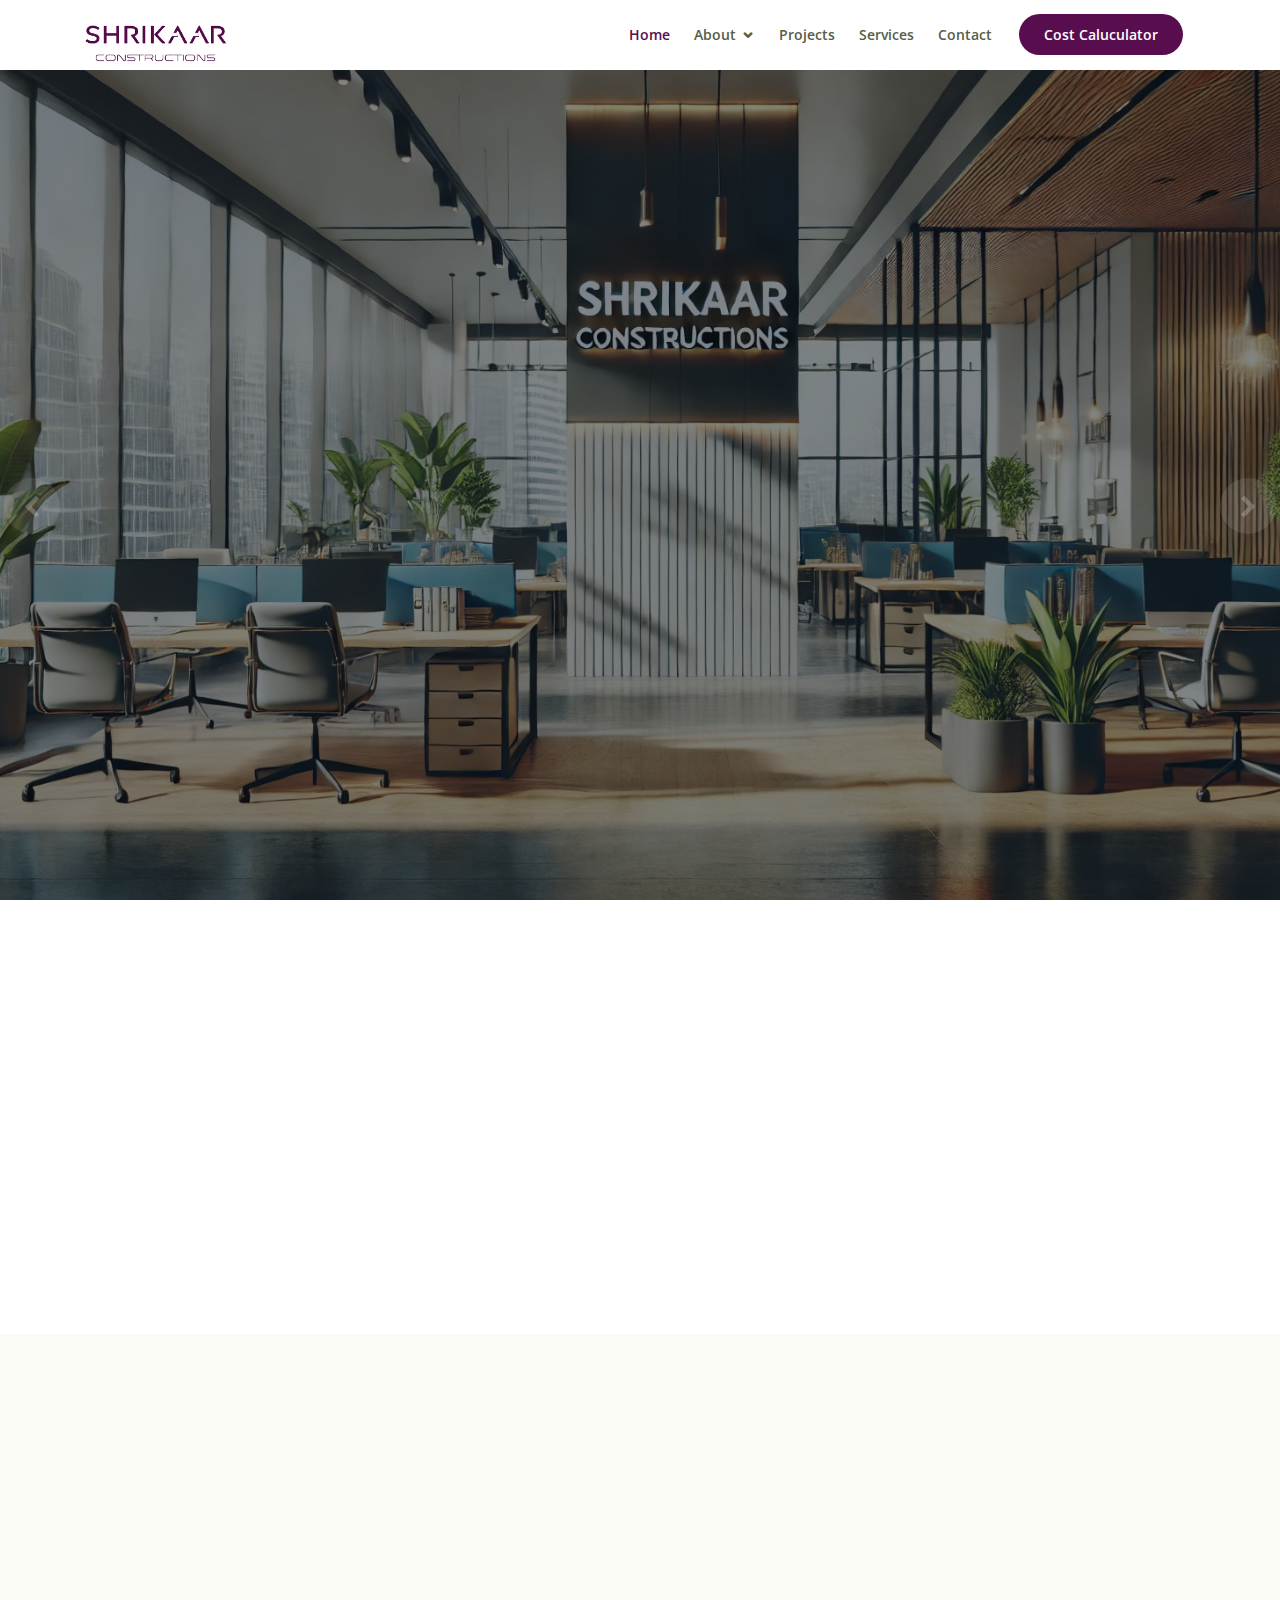
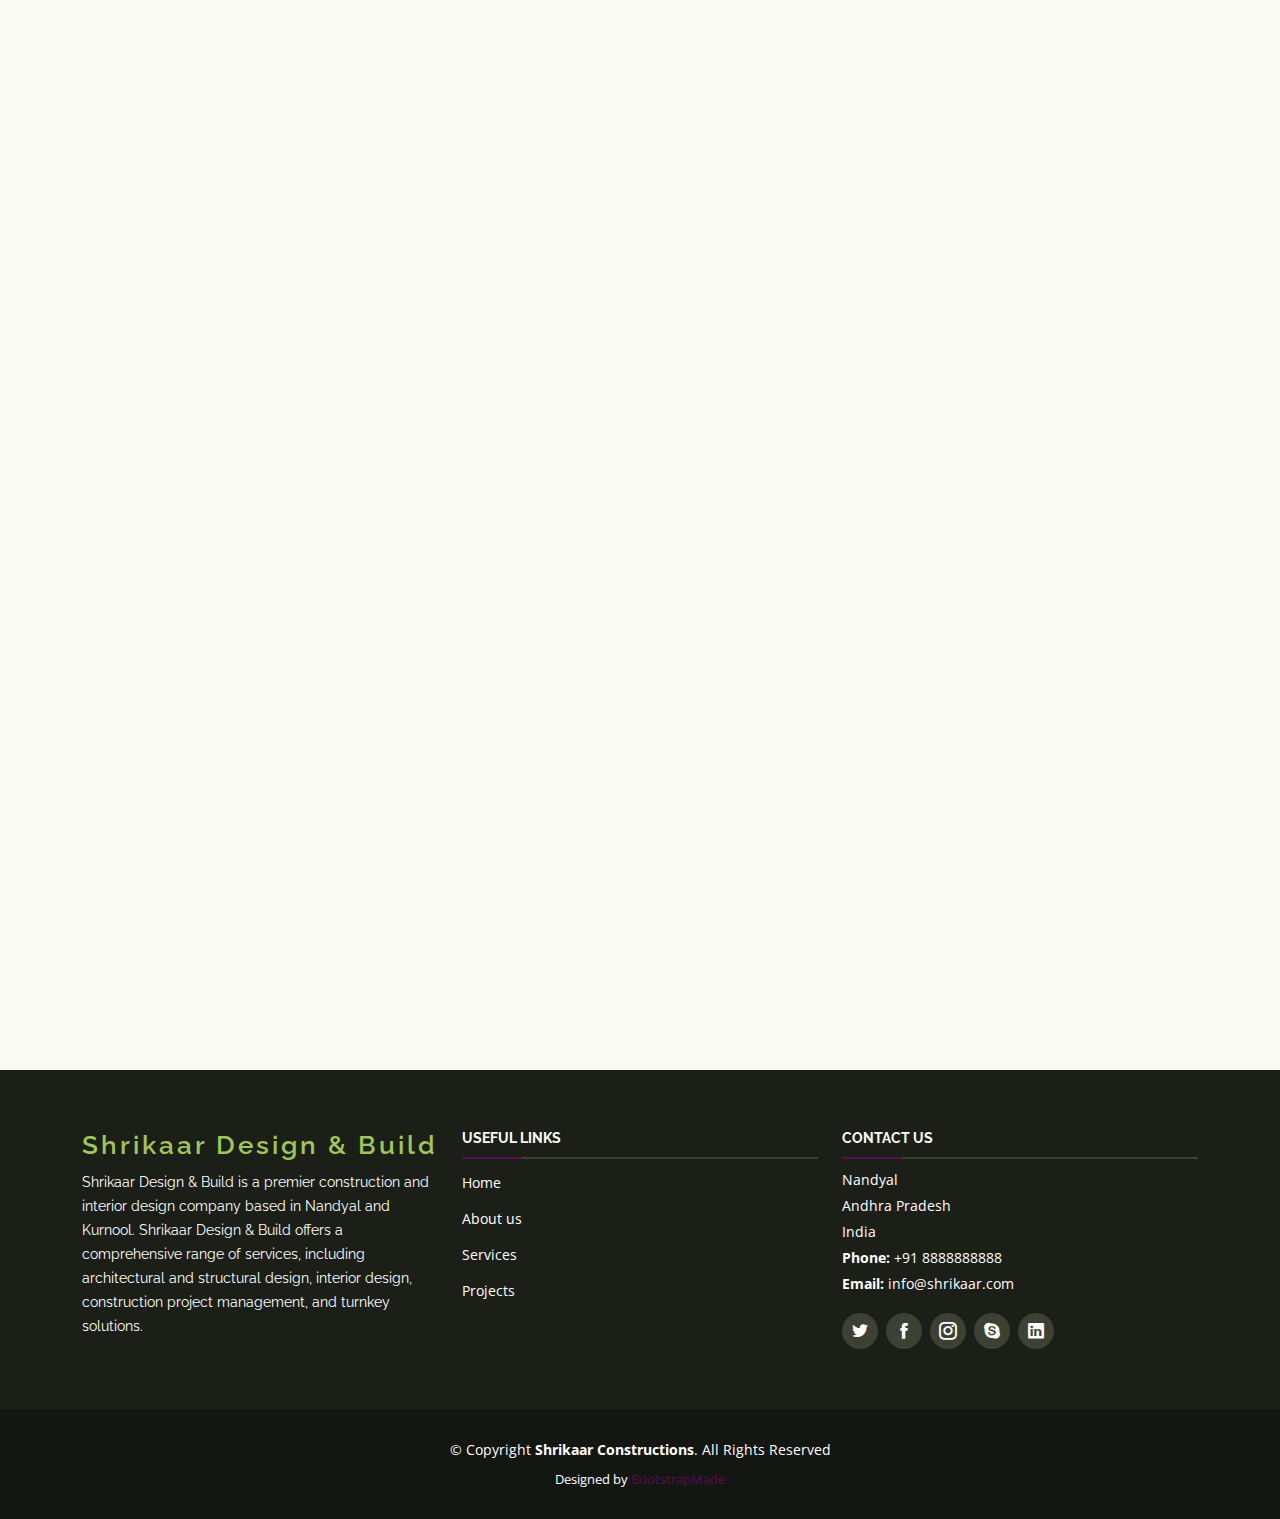
<file: index.html>
<!DOCTYPE html>
<html lang="en">

<head>
  <meta charset="utf-8">
  <meta content="width=device-width, initial-scale=1.0" name="viewport">

  <title>ShriKaar Constructions</title>
  <meta content="" name="description">
  <meta content="" name="keywords">

  <!-- Favicons -->
  <link href="img/32x32.png" rel="icon">
  <link href="img/48x48.png" rel="apple-touch-icon">

  <!-- Google Fonts -->
  <link href="https://fonts.googleapis.com/css?family=Open+Sans:300,300i,400,400i,600,600i,700,700i|Raleway:300,300i,400,400i,500,500i,600,600i,700,700i|Poppins:300,300i,400,400i,500,500i,600,600i,700,700i" rel="stylesheet">

  <!-- Vendor CSS Files -->
  <link href="assets/vendor/bootstrap/css/bootstrap.min.css" rel="stylesheet">
  <link href="assets/vendor/icofont/icofont.min.css" rel="stylesheet">
  <link href="assets/vendor/boxicons/css/boxicons.min.css" rel="stylesheet">
  <link href="assets/vendor/venobox/venobox.css" rel="stylesheet">
  <link href="assets/vendor/line-awesome/css/line-awesome.min.css" rel="stylesheet">
  <link href="assets/vendor/owl.carousel/assets/owl.carousel.min.css" rel="stylesheet">
  <link href="assets/vendor/aos/aos.css" rel="stylesheet">

  <!-- Template Main CSS File -->
  <link href="assets/css/style.css" rel="stylesheet">

  <!-- =======================================================
  * Template Name: Serenity - v3.0.0
  * Template URL: https://bootstrapmade.com/serenity-bootstrap-corporate-template/
  * Author: BootstrapMade.com
  * License: https://bootstrapmade.com/license/
  ======================================================== -->
</head>

<body>

  <!-- ======= Header ======= -->
  <header id="header" class="fixed-top">
    <div class="container d-flex justify-content-between">

      <div class="logo">
        <h1 class="text-light"><a href="index.html">
          <img src="img/Name.png">
        </a></h1>
        <!-- Uncomment below if you prefer to use an image logo -->
        <!-- <a href="index.html"><img src="assets/img/logo.png" alt="" class="img-fluid"></a>-->
      </div>

      <nav class="nav-menu d-none d-lg-block">
        <ul>
          <li class="active"><a href="index.html">Home</a></li>

          <li class="drop-down"><a href="#">About</a>
            <ul>
              <li><a href="about.html">About Us</a></li>
              <li><a href="team.html">Team</a></li>
            </ul>
          </li>
          <li><a href="projects.html">Projects</a></li>
          <li><a href="services.html">Services</a></li>
          <!-- <li><a href="blog.html">Blog</a></li> -->
          <li><a href="contact.html">Contact</a></li>

          <li class="get-started"><a href="cost.html">Cost Caluculator</a></li>
        </ul>
      </nav><!-- .nav-menu -->

    </div>
  </header><!-- End Header -->

  <!-- ======= Hero Section ======= -->
  <section id="hero">
    <div id="heroCarousel" data-bs-interval="5000" class="carousel slide carousel-fade" data-bs-ride="carousel">

      <ol class="carousel-indicators" id="hero-carousel-indicators"></ol>

      <div class="carousel-inner" role="listbox">

        <!-- Slide 2 -->
        <div class="carousel-item active" style="background-image: url(img/portf3.png)">
          <div class="carousel-container">
            <div class="container">
              <!-- <h2 class="animate__animated animate__fadeInDown">Build Your Pride.</h2> -->
              <!-- <p class="animate__animated animate__fadeInUp">Ut velit est quam dolor ad a aliquid qui aliquid. Sequi ea ut et est quaerat sequi nihil ut aliquam. Occaecati alias dolorem mollitia ut. Similique ea voluptatem. Esse doloremque accusamus repellendus deleniti vel. Minus et tempore modi architecto.</p> -->
              <!-- <a href="about.html" class="btn-get-started animate__animated animate__fadeInUp scrollto">Read More</a> -->
            </div>
          </div>
        </div>

        <!-- Slide 1 -->
        <div class="carousel-item" style="background-image: url(img/protf1.png)">
          <div class="carousel-container">
            <div class="container">
              <!-- <h2 class="animate__animated animate__fadeInDown">Design Your Dream.</h2> -->
              <!-- <p class="animate__animated animate__fadeInUp"></p> -->
              <!-- <a href="about.html" class="btn-get-started animate__animated animate__fadeInUp scrollto">Read More</a> -->
            </div>
          </div>
        </div>

        <!-- Slide 2 -->
        <div class="carousel-item" style="background-image: url(img/portf2.png)">
          <div class="carousel-container">
            <div class="container">
              <!-- <h2 class="animate__animated animate__fadeInDown">Build Your Pride.</h2> -->
              <!-- <p class="animate__animated animate__fadeInUp">Ut velit est quam dolor ad a aliquid qui aliquid. Sequi ea ut et est quaerat sequi nihil ut aliquam. Occaecati alias dolorem mollitia ut. Similique ea voluptatem. Esse doloremque accusamus repellendus deleniti vel. Minus et tempore modi architecto.</p> -->
              <!-- <a href="about.html" class="btn-get-started animate__animated animate__fadeInUp scrollto">Read More</a> -->
            </div>
          </div>
        </div>

      </div>

      <a class="carousel-control-prev" href="#heroCarousel" role="button" data-bs-slide="prev">
        <span class="carousel-control-prev-icon icofont-simple-left" aria-hidden="true"></span>
        <span class="sr-only">Previous</span>
      </a>

      <a class="carousel-control-next" href="#heroCarousel" role="button" data-bs-slide="next">
        <span class="carousel-control-next-icon icofont-simple-right" aria-hidden="true"></span>
        <span class="sr-only">Next</span>
      </a>

    </div>
  </section>
  <!-- <section id="hero">
    <div class="hero-container" data-aos="fade-up">
      <h1>Welcome to ShriKaar</h1>
      <h2>End to End Project Management Consulting Services</h2>
      <a href="#about" class="btn-get-started scrollto">Get Started</a>
    </div>
  </section> -->
  <!-- End Hero -->

  <main id="main">

    <!-- ======= About Section ======= -->
    <!-- <section id="about" class="about">
      <div class="container" data-aos="fade-up">

        <div class="row justify-content-end">
          <div class="col-lg-11">
            <div class="row justify-content-end">

              <div class="col-lg-3 col-md-5 col-6 d-md-flex align-items-md-stretch">
                <div class="count-box py-5">
                  <i class="icofont-simple-smile"></i>
                  <span data-toggle="counter-up">65</span>
                  <p>Happy Clients</p>
                </div>
              </div>

              <div class="col-lg-3 col-md-5 col-6 d-md-flex align-items-md-stretch">
                <div class="count-box py-5">
                  <i class="icofont-document-folder"></i>
                  <span data-toggle="counter-up">85</span>
                  <p>Projects</p>
                </div>
              </div>

              <div class="col-lg-3 col-md-5 col-6 d-md-flex align-items-md-stretch">
                <div class="count-box pb-5 pt-0 pt-lg-5">
                  <i class="icofont-clock-time"></i>
                  <span data-toggle="counter-up">12</span>
                  <p>Years of experience</p>
                </div>
              </div>

              <div class="col-lg-3 col-md-5 col-6 d-md-flex align-items-md-stretch">
                <div class="count-box pb-5 pt-0 pt-lg-5">
                  <i class="icofont-award"></i>
                  <span data-toggle="counter-up">15</span>
                  <p>Awards</p>
                </div>
              </div>

            </div>
          </div>
        </div>

        <div class="row">

          <div class="col-lg-6 video-box align-self-baseline">
            <img src="assets/img/about.jpg" class="img-fluid" alt="">
            <a href="https://www.youtube.com/watch?v=jDDaplaOz7Q" class="venobox play-btn mb-4" data-vbtype="video" data-autoplay="true"></a>
          </div>

          <div class="col-lg-6 pt-3 pt-lg-0 content">
            <h3>Voluptatem dignissimos provident quasi corporis voluptates sit assumenda.</h3>
            <p class="font-italic">
              Lorem ipsum dolor sit amet, consectetur adipiscing elit, sed do eiusmod tempor incididunt ut labore et dolore
              magna aliqua.
            </p>
            <ul>
              <li><i class="bx bx-check-double"></i> Ullamco laboris nisi ut aliquip ex ea commodo consequat.</li>
              <li><i class="bx bx-check-double"></i> Duis aute irure dolor in reprehenderit in voluptate velit.</li>
              <li><i class="bx bx-check-double"></i> Voluptate repellendus pariatur reprehenderit corporis sint.</li>
              <li><i class="bx bx-check-double"></i> Ullamco laboris nisi ut aliquip ex ea commodo consequat. Duis aute irure dolor in reprehenderit in voluptate trideta storacalaperda mastiro dolore eu fugiat nulla pariatur.</li>
            </ul>
            <p>
              Ullamco laboris nisi ut aliquip ex ea commodo consequat. Duis aute irure dolor in reprehenderit in voluptate
              velit esse cillum dolore eu fugiat nulla pariatur. Excepteur sint occaecat cupidatat non proident, sunt in
              culpa qui officia deserunt mollit anim id est laborum
            </p>
          </div>

        </div>

      </div>
    </section> -->
    
    <!-- End About Section -->
    <section id="about" class="about-home">
      <div class="container" data-aos="fade-up">

        <div class="section-title">
          <h2>About</h2>
          <p>About Us</p>
        </div>

        <div class="row content">
          <div class="col-lg-6">
            <p>
              Our services are backed by a team of highly qualified individuals with decades-long experience of 
              delivering top-notch projects that involved overcoming major construction challenges.
            </p>
            <ul>
              <li><i class="bx bx-check-double"></i> Planning & Approvals</li>
              <li><i class="bx bx-check-double"></i> Design & Approvals</li>
              <li><i class="bx bx-check-double"></i> Full Construction Service</li>
            </ul>
          </div>
          <div class="col-lg-6 pt-4 pt-lg-0">
            <p>
              Each project is managed by our team of highly experience personnel. 
              This allows us to incorporate the services of various professionals in fields such as Geographical Surveying. 
              We have established excellent working relationships with our subcontractors, 
              who have now worked with us for many years. They bring reliability and dedication to quality workmanship with them.
            </p>
            <a href="about.html" class="btn-learn-more">Learn More</a>
          </div>
        </div>

      </div>
    </section>

    <!-- ======= Services Section ======= -->
    <section id="services" class="services  section-bg ">
      <div class="container">

        <div class="section-title pt-5" data-aos="fade-up">
          <h2>Our Services</h2>
        </div>

        <div class="row">
          <div class="col-md-6">
            <div class="icon-box" data-aos="fade-up">
              <div class="icon"><i class="las icofont-engineer" style="color: #ff689b;"></i></div>
              <h4 class="title"><a href="services.html#architectural-plan">Architectural Plans</a></h4>
              <p class="description text-truncate">Transform your dream home from concept to reality with our meticulous architectural planning services at Shrikaar Design & Build.</p>
            </div>
          </div>

          <div class="col-md-6">
            <div class="icon-box" data-aos="fade-up">
              <div class="icon"><i class="las icofont-architecture-alt" style="color: #1d1d1d;"></i></div>
              <h4 class="title"><a href="services.html#structural-designs">Structural Designs</a></h4>
              <p class="description text-truncate">Ensure the solidity and safety of your home with our expert structural design services.</p>
            </div>
          </div>

          <div class="col-md-6" data-aos="fade-up" data-aos-delay="100">
            <div class="icon-box">
              <div class="icon"><i class="las la-file-alt" style="color: #3fcdc7;"></i></div>
              <h4 class="title"><a href="services.html#interior-design">Interior Designing</a></h4>
              <p class="description text-truncate">Elevate your living spaces with our bespoke interior design solutions at Shrikaar Design & Build.</p>
            </div>
          </div>

          <div class="col-md-6" data-aos="fade-up" data-aos-delay="100">
            <div class="icon-box">
              <div class="icon"><i class="las la-tachometer-alt" style="color:#41cf2e;"></i></div>
              <h4 class="title"><a href="services.html#construction-project-management">Construction Project Management</a></h4>
              <p class="description text-truncate">Experience seamless project execution with our dedicated construction project management services at Shrikaar Design & Build.</p>
            </div>
          </div>

          <div class="col-md-6">
            <div class="icon-box" data-aos="fade-up">
              <div class="icon"><i class="las icofont-architecture-alt" style="color: #1d1d1d;"></i></div>
              <h4 class="title"><a href="services.html#turnkey-solutions">Turnkey Solutions</a></h4>
              <p class="description text-truncate">Simplify your construction journey with our comprehensive turnkey solutions at Shrikaar Design & Build.</p>
            </div>
          </div>

          <div class="col-md-6" data-aos="fade-up" data-aos-delay="100">
            <div class="icon-box">
              <div class="icon"><i class="las la-file-alt" style="color: #3fcdc7;"></i></div>
              <h4 class="title"><a href="services.html#interior-design">3D Designs and Visualization</a></h4>
              <p class="description text-truncate">Visualize your future home with our advanced 3D design and visualization services at Shrikaar Design & Build.</p>
            </div>
          </div>
          
          <div class="col-md-6" data-aos="fade-up" data-aos-delay="100">
            <div class="icon-box">
              <div class="icon"><i class="las la-tachometer-alt" style="color:#41cf2e;"></i></div>
              <h4 class="title"><a href="">Building Permission Services</a></h4>
              <p class="description text-truncate">Navigate regulatory requirements smoothly with our expert building permission services at Shrikaar Design & Build.</p>
            </div>
          </div>
        </div>

      </div>
    </section><!-- End Services Section -->

        <!-- ======= Testimonials Section ======= -->
        <section id="testimonials" class="testimonials section-bg">
          <div class="container" data-aos="fade-up">
    
            <div class="section-title">
              <h2>Testimonials</h2>
              <!-- <p>Testimonials</p> -->
            </div>
    
            <div class="owl-carousel testimonials-carousel">
    
              <div class="testimonial-wrap">
                <div class="testimonial-item">
                  <!-- <img src="assets/img/testimonials/testimonials-1.jpg" class="testimonial-img" alt=""> -->
                  <h3>Chandu</h3>
                  <h4>Akshaya Family Restaurant</h4>
                  <p>
                    <i class="bx bxs-quote-alt-left quote-icon-left"></i>
                    Working with Shrikaar Design & Build was a game-changer for our restaurant. From the initial concept to the final touches, their team showcased exceptional creativity and professionalism. They transformed our vision into a stunning reality, creating a welcoming and stylish environment that our customers love. Karthik Ranga and his team were attentive to our needs, ensuring every detail was perfect. We couldn't be happier with the results and highly recommend Shrikaar Design & Build for any commercial project.
                    <i class="bx bxs-quote-alt-right quote-icon-right"></i>
                  </p>
                </div>
              </div>
    
              <div class="testimonial-wrap">
                <div class="testimonial-item">
                  <!-- <img src="assets/img/testimonials/testimonials-2.jpg" class="testimonial-img" alt=""> -->
                  <h3>Padmavathi</h3>
                  <h4></h4>
                  <p>
                    <i class="bx bxs-quote-alt-left quote-icon-left"></i>
                    Shrikaar Design & Build exceeded our expectations in every way. From the moment we started our residential project, Karthik Ranga and his team provided outstanding service, meticulous attention to detail, and innovative design solutions. They turned our dream home into a reality, ensuring that every aspect reflected our personal style and needs. The entire process was seamless and stress-free, thanks to their professionalism and dedication. We are thrilled with our new home and highly recommend Shrikaar Design & Build to anyone looking for top-notch construction and design services.
                    <i class="bx bxs-quote-alt-right quote-icon-right"></i>
                  </p>
                </div>
              </div>
    
            </div>
    
          </div>
        </section><!-- End Testimonials Section -->

  </main><!-- End #main -->

  <!-- ======= Footer ======= -->
  <footer id="footer">
    <div class="footer-top">
      <div class="container">
        <div class="row">

          <div class="col-lg-4 col-md-6 footer-info">
            <h3>Shrikaar Design & Build</h3>
            <p>Shrikaar Design & Build is a premier construction and interior design company based in Nandyal and Kurnool.
              Shrikaar Design & Build offers a comprehensive range of services, including architectural and structural design, interior design, construction project management, and turnkey solutions.
            </p>
          </div>

          <div class="col-lg-4 col-md-6 footer-links">
            <h4>Useful Links</h4>
            <ul>
              <li><a href="./index.html">Home</a></li>
              <li><a href="./about.html">About us</a></li>
              <li><a href="./services.html">Services</a></li>
              <li><a href="#">Projects</a></li>
            </ul>
          </div>

          <div class="col-lg-4 col-md-6 footer-contact">
            <h4>Contact Us</h4>
            <p>
              Nandyal <br>
              Andhra Pradesh<br>
              India <br>
              <strong>Phone:</strong> +91 8888888888<br>
              <strong>Email:</strong> info@shrikaar.com<br>
            </p>

            <div class="social-links">
              <a href="#" class="twitter"><i class="icofont-twitter"></i></a>
              <a href="#" class="facebook"><i class="icofont-facebook"></i></a>
              <a href="#" class="instagram"><i class="icofont-instagram"></i></a>
              <a href="#" class="google-plus"><i class="icofont-skype"></i></a>
              <a href="#" class="linkedin"><i class="icofont-linkedin"></i></a>
            </div>

          </div>

          <!-- <div class="col-lg-3 col-md-6 footer-newsletter">
            <h4>Our Newsletter</h4>
            <p>Tamen quem nulla quae legam multos aute sint culpa legam noster magna veniam enim veniam illum dolore legam minim quorum culpa amet magna export quem marada parida nodela caramase seza.</p>
            <form action="" method="post">
              <input type="email" name="email"><input type="submit" value="Subscribe">
            </form>
          </div> -->

        </div>
      </div>
    </div>

    <div class="container">
      <div class="copyright">
        &copy; Copyright <strong><span>Shrikaar</span> Constructions</strong>. All Rights Reserved
      </div>
      <div class="credits">
        <!-- All the links in the footer should remain intact. -->
        <!-- You can delete the links only if you purchased the pro version. -->
        <!-- Licensing information: https://bootstrapmade.com/license/ -->
        <!-- Purchase the pro version with working PHP/AJAX contact form: https://bootstrapmade.com/serenity-bootstrap-corporate-template/ -->
        Designed by <a href="https://bootstrapmade.com/">BootstrapMade</a>
      </div>
    </div>
  </footer><!-- End Footer -->

    <!-- Pop-up Modal -->
    <div class="modal fade" id="consultationModal" tabindex="-1" aria-labelledby="consultationModalLabel" aria-hidden="true">
      <div class="modal-dialog modal-xl">
      <div class="modal-content">
          <button type="button" class="btn-close float-end" data-bs-dismiss="modal" aria-label="Close"></button>
          <div class="modal-body">
              <div class="row">
                  <div class="col-md-6">
                      <img src="img/popup.png" class="img-fluid rounded-start" alt="Consultation Image">
                  </div>
                  <div class="col-md-6 mb-2">
                      <h4>Book Free Consultation</h4>
                      <span class="text-centered">We provide construction services in Hyderabad and Secunderabad including Outskirts of the City. Our construction services start at 3500 sft with G+1</span>
                      <form>
                          <div class="row g-3">
                              <div class="col-md-12">
                                  <input type="text" class="form-control" id="name" placeholder="Name" required>
                              </div>
                              <div class="col-md-12">
                                  <input type="text" class="form-control" id="mobile" placeholder="Mobile Number" required>
                              </div>
                              <div class="col-md-12">
                                  <input type="email" class="form-control" id="email" placeholder="Email" required>
                              </div>
                              <div class="form-group">
                                  <label class="col-form-label">Select The Size of Construction Area</label>
                                  <div class="col-sm-10">
                                      <div class="form-check">
                                        <input class="form-check-input" type="radio" name="size" value="Upto 3500 Sq Feet" required>
                                        <label class="form-check-label" for="gridRadios1">
                                          Upto 3500 Sq Feet
                                        </label>
                                      </div>
                                      <div class="form-check">
                                        <input class="form-check-input" type="radio" name="size" value="3500 - 5500 Sq Feet" required>
                                        <label class="form-check-label" for="gridRadios2">
                                          3500 - 5500 Sq Feet
                                        </label>
                                      </div>
                                      <div class="form-check disabled">
                                        <input class="form-check-input" type="radio" name="size" value="5500 - 7500 Sq Feet">
                                        <label class="form-check-label" for="gridRadios3">
                                          5500 - 7500 Sq Feet
                                        </label>
                                      </div>
                                      <div class="form-check disabled">
                                          <input class="form-check-input" type="radio" name="size" value="Above 7500 Sq Feet">
                                          <label class="form-check-label" for="gridRadios3">
                                              Above 7500 Sq Feet
                                          </label>
                                        </div>
                                    </div>
                              </div>
                          </div>
                          <button type="submit" class="btn btn-shrikaar btn-sm">BOOK FREE CONSULTATION</button>
                          </form>
                  </div>
              </div>
          </div>
      </div>
      </div>
  </div>

  <a href="#" class="back-to-top"><i class="icofont-simple-up"></i></a>

  <!-- Vendor JS Files -->
  <script src="assets/vendor/jquery/jquery.min.js"></script>
  <script src="assets/vendor/bootstrap/js/bootstrap.bundle.min.js"></script>
  <script src="assets/vendor/jquery.easing/jquery.easing.min.js"></script>
  <script src="assets/vendor/php-email-form/validate.js"></script>
  <script src="assets/vendor/waypoints/jquery.waypoints.min.js"></script>
  <script src="assets/vendor/counterup/counterup.min.js"></script>
  <script src="assets/vendor/venobox/venobox.min.js"></script>
  <script src="assets/vendor/owl.carousel/owl.carousel.min.js"></script>
  <script src="assets/vendor/isotope-layout/isotope.pkgd.min.js"></script>
  <script src="assets/vendor/aos/aos.js"></script>

  <!-- Template Main JS File -->
  <script src="assets/js/main.js"></script>

</body>

</html>
</file>
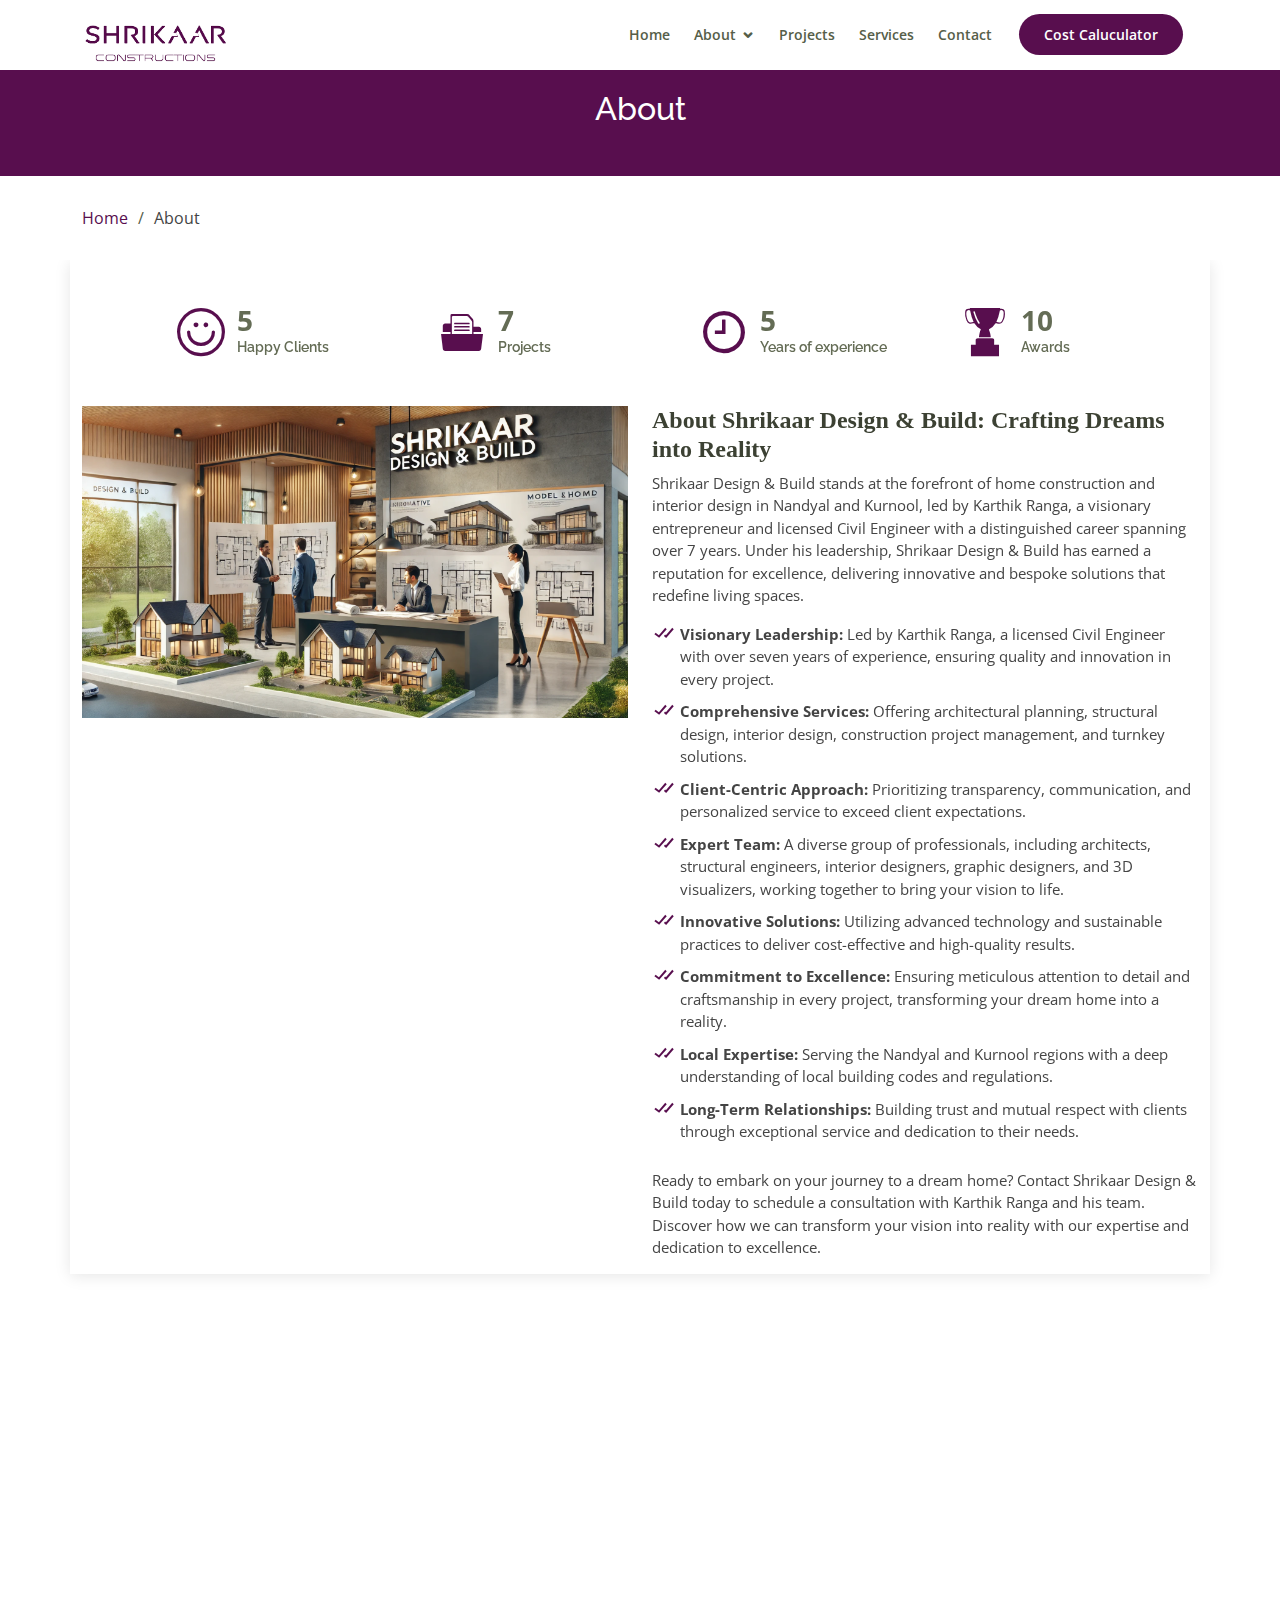
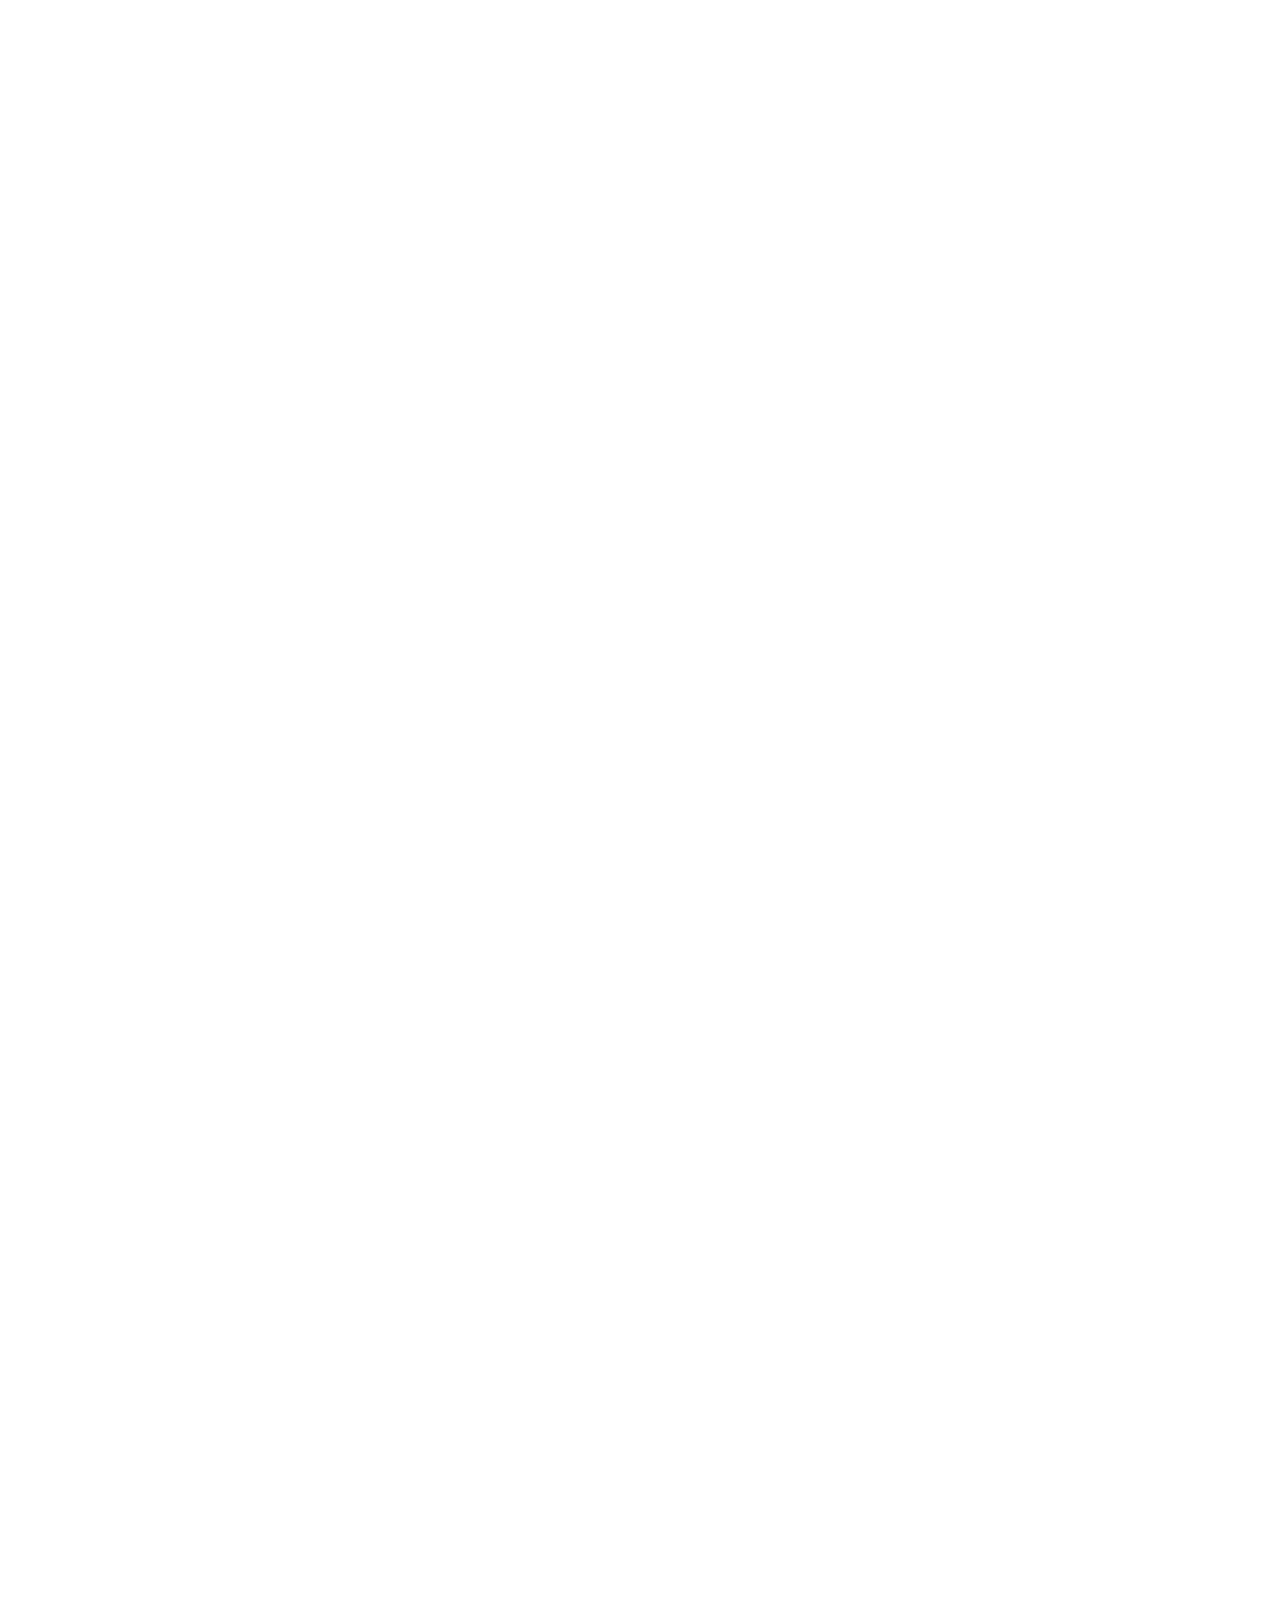
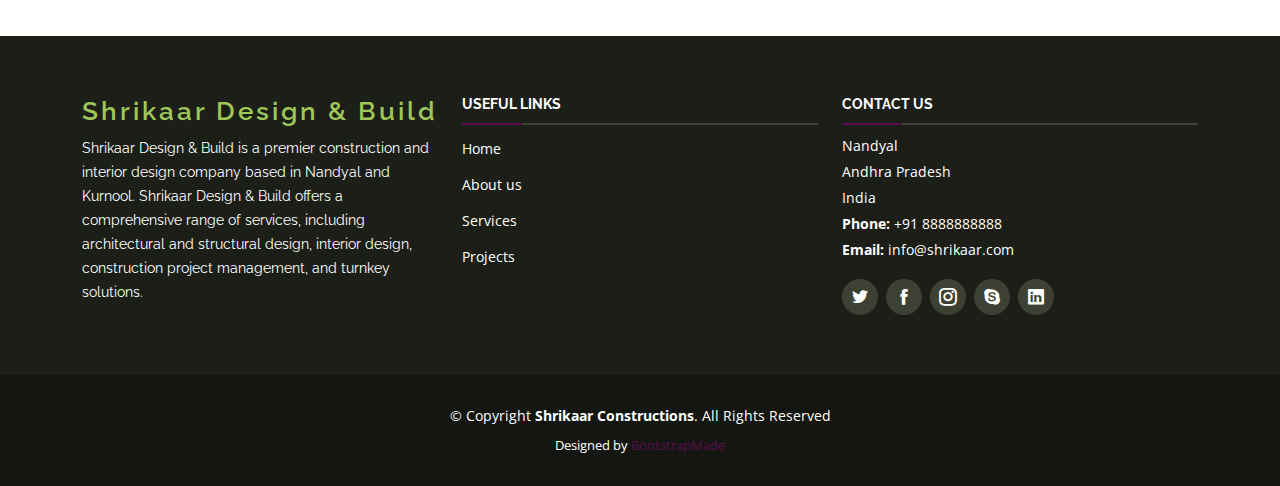
<file: about.html>
<!DOCTYPE html>
<html lang="en">

<head>
  <meta charset="utf-8">
  <meta content="width=device-width, initial-scale=1.0" name="viewport">

  <title>About - ShriKaar Constructions</title>
  <meta content="" name="description">
  <meta content="" name="keywords">

  <!-- Favicons -->
  <link href="img/32x32.png" rel="icon">
  <link href="img/48x48.png" rel="apple-touch-icon">

  <!-- Google Fonts -->
  <link href="https://fonts.googleapis.com/css?family=Open+Sans:300,300i,400,400i,600,600i,700,700i|Raleway:300,300i,400,400i,500,500i,600,600i,700,700i|Poppins:300,300i,400,400i,500,500i,600,600i,700,700i" rel="stylesheet">

  <!-- Vendor CSS Files -->
  <link href="assets/vendor/bootstrap/css/bootstrap.min.css" rel="stylesheet">
  <link href="assets/vendor/icofont/icofont.min.css" rel="stylesheet">
  <link href="assets/vendor/boxicons/css/boxicons.min.css" rel="stylesheet">
  <link href="assets/vendor/venobox/venobox.css" rel="stylesheet">
  <link href="assets/vendor/line-awesome/css/line-awesome.min.css" rel="stylesheet">
  <link href="assets/vendor/owl.carousel/assets/owl.carousel.min.css" rel="stylesheet">
  <link href="assets/vendor/aos/aos.css" rel="stylesheet">

  <!-- Template Main CSS File -->
  <link href="assets/css/style.css" rel="stylesheet">

  <!-- =======================================================
  * Template Name: Serenity - v3.0.0
  * Template URL: https://bootstrapmade.com/serenity-bootstrap-corporate-template/
  * Author: BootstrapMade.com
  * License: https://bootstrapmade.com/license/
  ======================================================== -->
</head>

<body>

  <!-- ======= Header ======= -->
  <header id="header" class="fixed-top">
    <div class="container d-flex justify-content-between">

      <div class="logo">
        <h1 class="text-light"><a href="index.html">
          <img src="img/Name.png">
        </a></h1>
        <!-- Uncomment below if you prefer to use an image logo -->
        <!-- <a href="index.html"><img src="assets/img/logo.png" alt="" class="img-fluid"></a>-->
      </div>

      <nav class="nav-menu d-none d-lg-block">
        <ul>
          <li><a href="index.html">Home</a></li>

          <li class="drop-down"><a href="#">About</a>
            <ul>
              <li class="active"><a href="about.html">About Us</a></li>
              <li><a href="team.html">Team</a></li>
            </ul>
          </li>
          <li><a href="projects.html">Projects</a></li>
          <li><a href="services.html">Services</a></li>
          <!-- <li><a href="blog.html">Blog</a></li> -->
          <li><a href="contact.html">Contact</a></li>

          <li class="get-started"><a href="cost.html">Cost Caluculator</a></li>
        </ul>
      </nav><!-- .nav-menu -->

    </div>
  </header><!-- End Header -->

  <main id="main">

    <!-- ======= Breadcrumbs ======= -->
    <section id="breadcrumbs" class="breadcrumbs">
      <div class="breadcrumb-hero">
        <div class="container">
          <div class="breadcrumb-hero">
            <h2>About</h2>
            <!-- <p>Est dolorum ut non facere possimus quibusdam eligendi voluptatem. Quia id aut similique quia voluptas sit quaerat debitis. Rerum omnis ipsam aperiam consequatur laboriosam nemo harum praesentium. </p> -->
          </div>
        </div>
      </div>
      <div class="container">
        <ol>
          <li><a href="index.html">Home</a></li>
          <li>About</li>
        </ol>
      </div>
    </section><!-- End Breadcrumbs -->

    <!-- ======= About Section ======= -->
    <section id="about" class="about">
      <div class="container" data-aos="fade-up">

        <div class="row justify-content-end">
          <div class="col-lg-11">
            <div class="row justify-content-end">

              <div class="col-lg-3 col-md-5 col-6 d-md-flex align-items-md-stretch">
                <div class="count-box py-5">
                  <i class="icofont-simple-smile"></i>
                  <span data-toggle="counter-up">8</span>
                  <p>Happy Clients</p>
                </div>
              </div>

              <div class="col-lg-3 col-md-5 col-6 d-md-flex align-items-md-stretch">
                <div class="count-box py-5">
                  <i class="icofont-document-folder"></i>
                  <span data-toggle="counter-up">10</span>
                  <p>Projects</p>
                </div>
              </div>

              <div class="col-lg-3 col-md-5 col-6 d-md-flex align-items-md-stretch">
                <div class="count-box pb-5 pt-0 pt-lg-5">
                  <i class="icofont-clock-time"></i>
                  <span data-toggle="counter-up">8</span>
                  <p>Years of experience</p>
                </div>
              </div>

              <div class="col-lg-3 col-md-5 col-6 d-md-flex align-items-md-stretch">
                <div class="count-box pb-5 pt-0 pt-lg-5">
                  <i class="icofont-award"></i>
                  <span data-toggle="counter-up">15</span>
                  <p>Awards</p>
                </div>
              </div>

            </div>
          </div>
        </div>

        <div class="row">

          <div class="col-lg-6 video-box align-self-baseline">
            <img src="img/about.png" class="img-fluid" alt="">
            <!-- <a href="https://www.youtube.com/watch?v=jDDaplaOz7Q" class="venobox play-btn mb-4" data-vbtype="video" data-autoplay="true"></a> -->
          </div>

          <div class="col-lg-6 pt-3 pt-lg-0 content">
            <h3 style="font-family: 'ltc-bodoni-175';">About Shrikaar Design & Build: Crafting Dreams into Reality</h3>
            <p class="font-italic">
              Shrikaar Design & Build stands at the forefront of home construction and interior design in Nandyal and Kurnool, led by Karthik Ranga, a visionary entrepreneur and licensed Civil Engineer with a distinguished career spanning over 7 years. Under his leadership, Shrikaar Design & Build has earned a reputation for excellence, delivering innovative and bespoke solutions that redefine living spaces.
            </p>
            <ul>
              <li><i class="bx bx-check-double"></i> <strong>Visionary Leadership:</strong> Led by Karthik Ranga, a licensed Civil Engineer with over seven years of experience, ensuring quality and innovation in every project.</li>
              <li><i class="bx bx-check-double"></i> <strong>Comprehensive Services:</strong> Offering architectural planning, structural design, interior design, construction project management, and turnkey solutions.</li>
              <li><i class="bx bx-check-double"></i> <strong>Client-Centric Approach:</strong> Prioritizing transparency, communication, and personalized service to exceed client expectations.</li>
              <li><i class="bx bx-check-double"></i> <strong>Expert Team:</strong> A diverse group of professionals, including architects, structural engineers, interior designers, graphic designers, and 3D visualizers, working together to bring your vision to life.</li>
              <li><i class="bx bx-check-double"></i> <strong>Innovative Solutions:</strong> Utilizing advanced technology and sustainable practices to deliver cost-effective and high-quality results.</li>
              <li><i class="bx bx-check-double"></i> <strong>Commitment to Excellence:</strong> Ensuring meticulous attention to detail and craftsmanship in every project, transforming your dream home into a reality.</li>
              <li><i class="bx bx-check-double"></i> <strong>Local Expertise:</strong> Serving the Nandyal and Kurnool regions with a deep understanding of local building codes and regulations.</li>
              <li><i class="bx bx-check-double"></i> <strong>Long-Term Relationships:</strong> Building trust and mutual respect with clients through exceptional service and dedication to their needs.</li>
            </ul>
            <p>
              Ready to embark on your journey to a dream home? Contact Shrikaar Design & Build today to schedule a consultation with Karthik Ranga and his team. Discover how we can transform your vision into reality with our expertise and dedication to excellence.
            </p>
          </div>

        </div>

      </div>
    </section><!-- End About Section -->

    <!-- ======= Work Process Section ======= -->
    <section id="work-process" class="work-process">
      <div class="container">

        <div class="section-title" data-aos="fade-up">
          <h2 style="font-family: 'ltc-bodoni-175';">Work Process</h2>
          <p class="services">We provide full range design & build service, working closely with you from concept to completion every step of the way. </p>
        </div>

        <div class="row content">
          <div class="col-md-5" data-aos="fade-right">
            <img src="img/planning.png" class="img-fluid" alt="">
          </div>
          <div class="col-md-7 pt-4" data-aos="fade-left">
            <h3 class="services">Planning & Approvals</h3>

            <!-- <p class="font-italic">
              Lorem ipsum dolor sit amet, consectetur adipiscing elit, sed do eiusmod tempor incididunt ut labore et dolore
              magna aliqua.
            </p> -->
            <ul>
              <li><i class="icofont-check" style="font-size: inherit !important;
                line-height: inherit !important;"></i> Surveying</li>
              <li><i class="icofont-check"></i> Development Sub-Division</li>
              <li><i class="icofont-check"></i> Connection of Services</li>
            </ul>
          </div>
        </div>

        <div class="row content">
          <div class="col-md-5 order-1 order-md-2" data-aos="fade-left">
            <img src="img/design.png" class="img-fluid" alt="">
          </div>
          <div class="col-md-7 pt-5 order-2 order-md-1" data-aos="fade-right">
            <h3 class="services">Design & Approvals</h3>
            <!-- <p class="font-italic">
              Lorem ipsum dolor sit amet, consectetur adipiscing elit, sed do eiusmod tempor incididunt ut labore et dolore
              magna aliqua.
            </p> -->
            <ul>
              <li><i class="icofont-check" style="font-size: inherit !important;
                line-height: inherit !important;"></i> Architectural Design & Detailing</li>
              <li><i class="icofont-check"></i> Photorealistic 3D Visualization</li>
              <li><i class="icofont-check"></i> Structural Engineering</li>
              <li><i class="icofont-check"></i> Geotechnical & Civil Engineering</li>
              <li><i class="icofont-check"></i> Interior Design, Materials & Equipment Specification</li>
            </ul>
          </div>
        </div>

        <div class="row content">
          <div class="col-md-5" data-aos="fade-right">
            <img src="img/construct.png" class="img-fluid" alt="">
          </div>
          <div class="col-md-7 pt-5" data-aos="fade-left">
            <h3 class="services">Full Construction Service</h3>
            <!-- <p>Cupiditate placeat cupiditate placeat est ipsam culpa. Delectus quia minima quod. Sunt saepe odit aut quia voluptatem hic voluptas dolor doloremque.</p> -->
            <ul>
              <li><i class="icofont-check"></i> Building Surveyor Sign-Off</li>
              <li><i class="icofont-check"></i> Demolition</li>
              <li><i class="icofont-check"></i> Foundations & Superstructure</li>
              <li><i class="icofont-check"></i> Exterior Cladding & Weatherproofing</li>
              <li><i class="icofont-check"></i> Electrical, Plumbing, Drainage, Air-Conditioning, Ventilation, Septic, Gas, Solar, Geothermal</li>
              <li><i class="icofont-check"></i> Landscaping & Swimming Pools</li>
              <li><i class="icofont-check"></i> Retaining</li>
            </ul>
          </div>
        </div>

        <div class="row content">
          <div class="col-md-5 order-1 order-md-2" data-aos="fade-left">
            <img src="img/interior.png" class="img-fluid" alt="">
          </div>
          <div class="col-md-7 pt-5 order-2 order-md-1" data-aos="fade-right">
            <h3 class="services">Interior Fit-Out & Decoration</h3>
            <p class="font-italic">
            </p>
            <ul>
              <li><i class="icofont-check"></i> Soft Finishes</li>
              <li><i class="icofont-check"></i> Interior Decoration</li>
              <li><i class="icofont-check"></i> Cabinetry & Loose Furniture</li>
              <li><i class="icofont-check"></i> Material & Equipment Sourcing</li>
            </ul>
          </div>
        </div>

      </div>
    </section><!-- End Work Process Section -->

    <!-- ======= Our Skills Section ======= -->
    <!-- <section id="skills" class="skills section-bg">
      <div class="container">

        <div class="section-title" data-aos="fade-up">
          <h2>Our Skills</h2>
          <p>Magnam dolores commodi suscipit. Necessitatibus eius consequatur ex aliquid fuga eum quidem. Sit sint consectetur velit. Quisquam quos quisquam cupiditate. Et nemo qui impedit suscipit alias ea. Quia fugiat sit in iste officiis commodi quidem hic quas.</p>
        </div>

        <div class="row">
          <div class="col-lg-6" data-aos="fade-right">
            <img src="assets/img/skills-img.jpg" class="img-fluid" alt="">
          </div>
          <div class="col-lg-6 pt-4 pt-lg-0 content" data-aos="fade-left">
            <h3>Voluptatem dignissimos provident quasi corporis voluptates</h3>
            <p class="font-italic">
              Lorem ipsum dolor sit amet, consectetur adipiscing elit, sed do eiusmod tempor incididunt ut labore et dolore
              magna aliqua.
            </p>
            <p>
              Ullamco laboris nisi ut aliquip ex ea commodo consequat. Duis aute irure dolor in reprehenderit in voluptate
              velit esse cillum dolore eu fugiat nulla pariatur. Excepteur sint occaecat cupidatat non proident.
            </p>

            <div class="skills-content">

              <div class="progress">
                <span class="skill">HTML <i class="val">100%</i></span>
                <div class="progress-bar-wrap">
                  <div class="progress-bar" role="progressbar" aria-valuenow="100" aria-valuemin="0" aria-valuemax="100"></div>
                </div>
              </div>

              <div class="progress">
                <span class="skill">CSS <i class="val">90%</i></span>
                <div class="progress-bar-wrap">
                  <div class="progress-bar" role="progressbar" aria-valuenow="90" aria-valuemin="0" aria-valuemax="100"></div>
                </div>
              </div>

              <div class="progress">
                <span class="skill">JavaScript <i class="val">75%</i></span>
                <div class="progress-bar-wrap">
                  <div class="progress-bar" role="progressbar" aria-valuenow="75" aria-valuemin="0" aria-valuemax="100"></div>
                </div>
              </div>

              <div class="progress">
                <span class="skill">Photoshop <i class="val">55%</i></span>
                <div class="progress-bar-wrap">
                  <div class="progress-bar" role="progressbar" aria-valuenow="55" aria-valuemin="0" aria-valuemax="100"></div>
                </div>
              </div>

            </div>

          </div>
        </div>

      </div>
    </section>End Our Skills Section -->

    <!-- ======= Our Clients Section ======= -->
    <!-- <section id="clients" class="clients">
      <div class="container">

        <div class="section-title" data-aos="fade-up">
          <h2>Our Clients</h2>
          <p>Magnam dolores commodi suscipit. Necessitatibus eius consequatur ex aliquid fuga eum quidem. Sit sint consectetur velit. Quisquam quos quisquam cupiditate. Et nemo qui impedit suscipit alias ea. Quia fugiat sit in iste officiis commodi quidem hic quas.</p>
        </div>

        <div class="owl-carousel clients-carousel" data-aos="fade-up">
          <img src="assets/img/clients/client-1.png" alt="">
          <img src="assets/img/clients/client-2.png" alt="">
          <img src="assets/img/clients/client-3.png" alt="">
          <img src="assets/img/clients/client-4.png" alt="">
          <img src="assets/img/clients/client-5.png" alt="">
          <img src="assets/img/clients/client-6.png" alt="">
          <img src="assets/img/clients/client-7.png" alt="">
          <img src="assets/img/clients/client-8.png" alt="">
        </div>

      </div>
    </section> -->
    <!-- End Our Clients Section -->

  </main><!-- End #main -->

  <!-- ======= Footer ======= -->
  <footer id="footer">
    <div class="footer-top">
      <div class="container">
        <div class="row">

          <div class="col-lg-4 col-md-6 footer-info">
            <h3>Shrikaar Design & Build</h3>
            <p>Shrikaar Design & Build is a premier construction and interior design company based in Nandyal and Kurnool.
              Shrikaar Design & Build offers a comprehensive range of services, including architectural and structural design, interior design, construction project management, and turnkey solutions.
            </p>
          </div>

          <div class="col-lg-4 col-md-6 footer-links">
            <h4>Useful Links</h4>
            <ul>
              <li><a href="./index.html">Home</a></li>
              <li><a href="./about.html">About us</a></li>
              <li><a href="./services.html">Services</a></li>
              <li><a href="#">Projects</a></li>
            </ul>
          </div>

          <div class="col-lg-4 col-md-6 footer-contact">
            <h4>Contact Us</h4>
            <p>
              Nandyal <br>
              Andhra Pradesh<br>
              India <br>
              <strong>Phone:</strong> +91 8888888888<br>
              <strong>Email:</strong> info@shrikaar.com<br>
            </p>

            <div class="social-links">
              <a href="#" class="twitter"><i class="icofont-twitter"></i></a>
              <a href="#" class="facebook"><i class="icofont-facebook"></i></a>
              <a href="#" class="instagram"><i class="icofont-instagram"></i></a>
              <a href="#" class="google-plus"><i class="icofont-skype"></i></a>
              <a href="#" class="linkedin"><i class="icofont-linkedin"></i></a>
            </div>

          </div>

          <!-- <div class="col-lg-3 col-md-6 footer-newsletter">
            <h4>Our Newsletter</h4>
            <p>Tamen quem nulla quae legam multos aute sint culpa legam noster magna veniam enim veniam illum dolore legam minim quorum culpa amet magna export quem marada parida nodela caramase seza.</p>
            <form action="" method="post">
              <input type="email" name="email"><input type="submit" value="Subscribe">
            </form>
          </div> -->

        </div>
      </div>
    </div>

    <div class="container">
      <div class="copyright">
        &copy; Copyright <strong><span>Shrikaar</span> Constructions</strong>. All Rights Reserved
      </div>
      <div class="credits">
        <!-- All the links in the footer should remain intact. -->
        <!-- You can delete the links only if you purchased the pro version. -->
        <!-- Licensing information: https://bootstrapmade.com/license/ -->
        <!-- Purchase the pro version with working PHP/AJAX contact form: https://bootstrapmade.com/serenity-bootstrap-corporate-template/ -->
        Designed by <a href="https://bootstrapmade.com/">BootstrapMade</a>
      </div>
    </div>
  </footer>
  <!-- End Footer -->

  <a href="#" class="back-to-top"><i class="icofont-simple-up"></i></a>

  <!-- Vendor JS Files -->
  <script src="assets/vendor/jquery/jquery.min.js"></script>
  <script src="assets/vendor/bootstrap/js/bootstrap.bundle.min.js"></script>
  <script src="assets/vendor/jquery.easing/jquery.easing.min.js"></script>
  <script src="assets/vendor/php-email-form/validate.js"></script>
  <script src="assets/vendor/waypoints/jquery.waypoints.min.js"></script>
  <script src="assets/vendor/counterup/counterup.min.js"></script>
  <script src="assets/vendor/venobox/venobox.min.js"></script>
  <script src="assets/vendor/owl.carousel/owl.carousel.min.js"></script>
  <script src="assets/vendor/isotope-layout/isotope.pkgd.min.js"></script>
  <script src="assets/vendor/aos/aos.js"></script>

  <!-- Template Main JS File -->
  <script src="assets/js/main.js"></script>

</body>

</html>
</file>
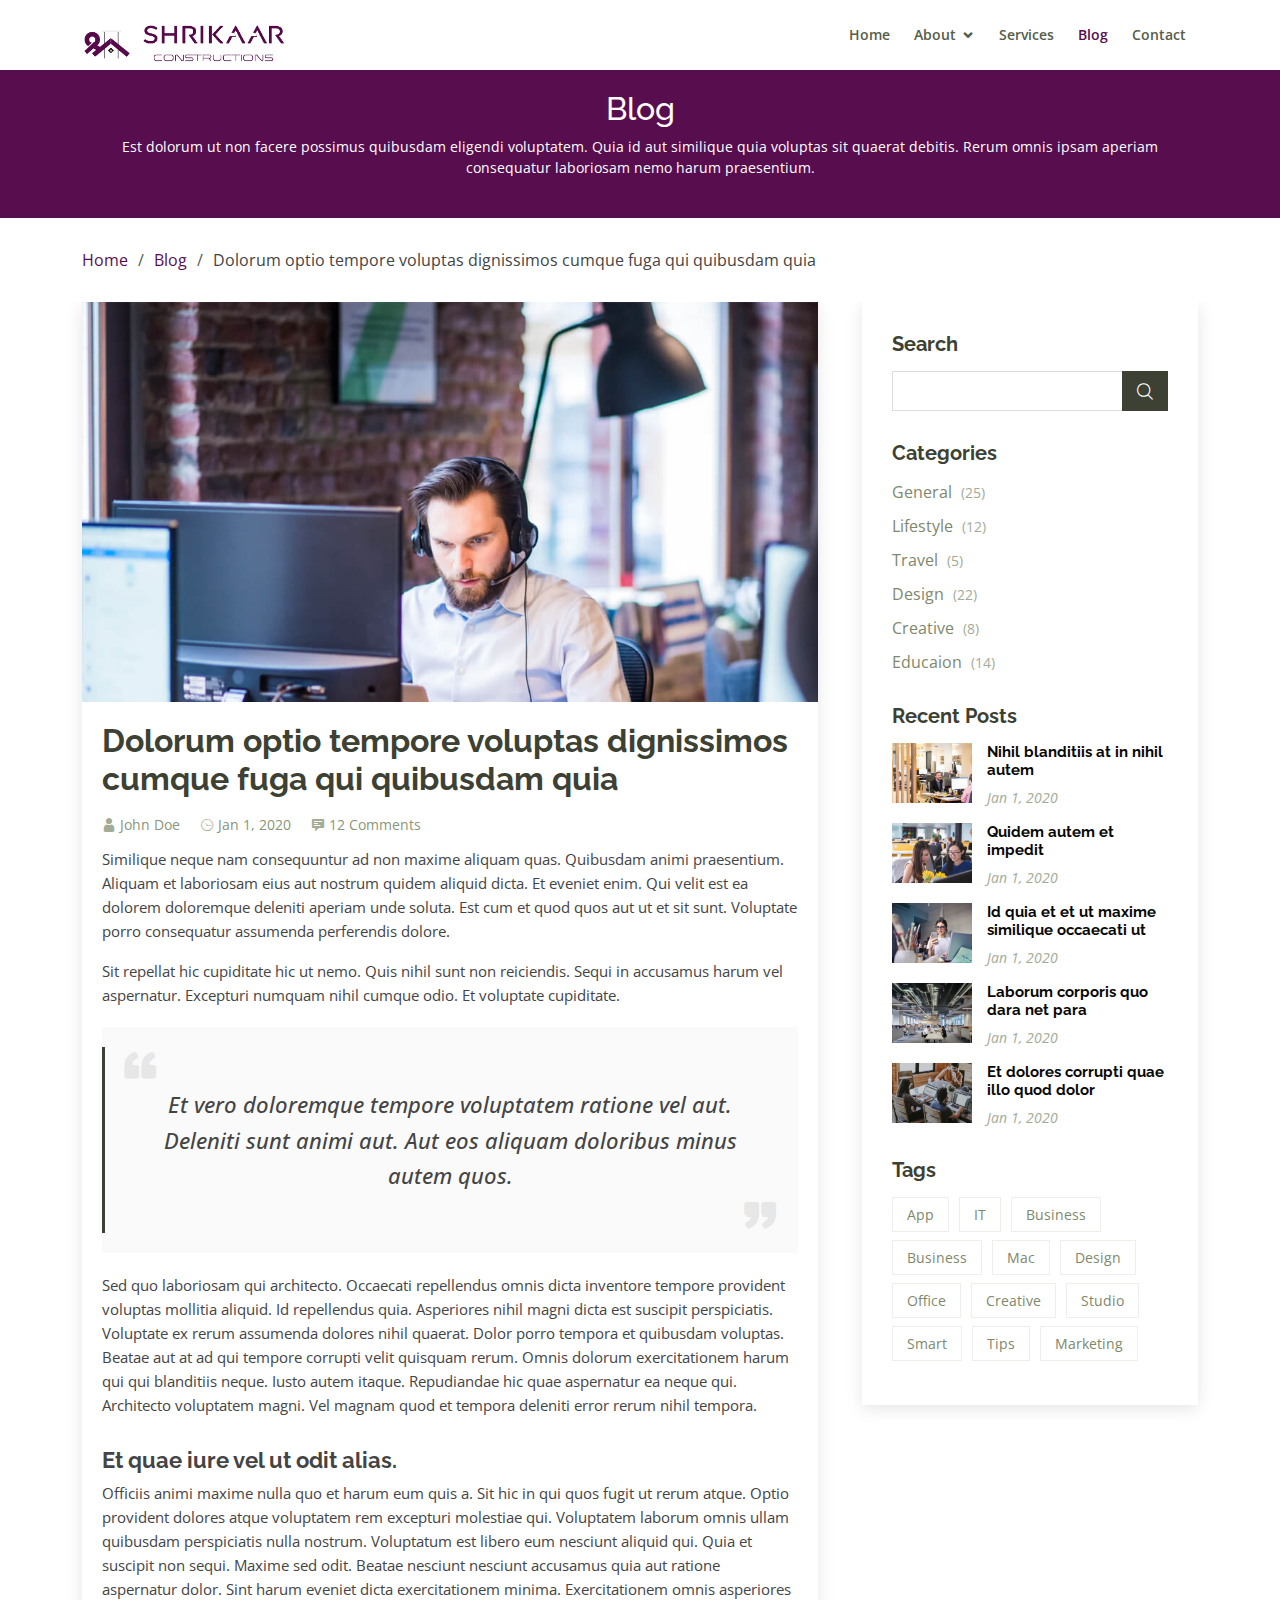
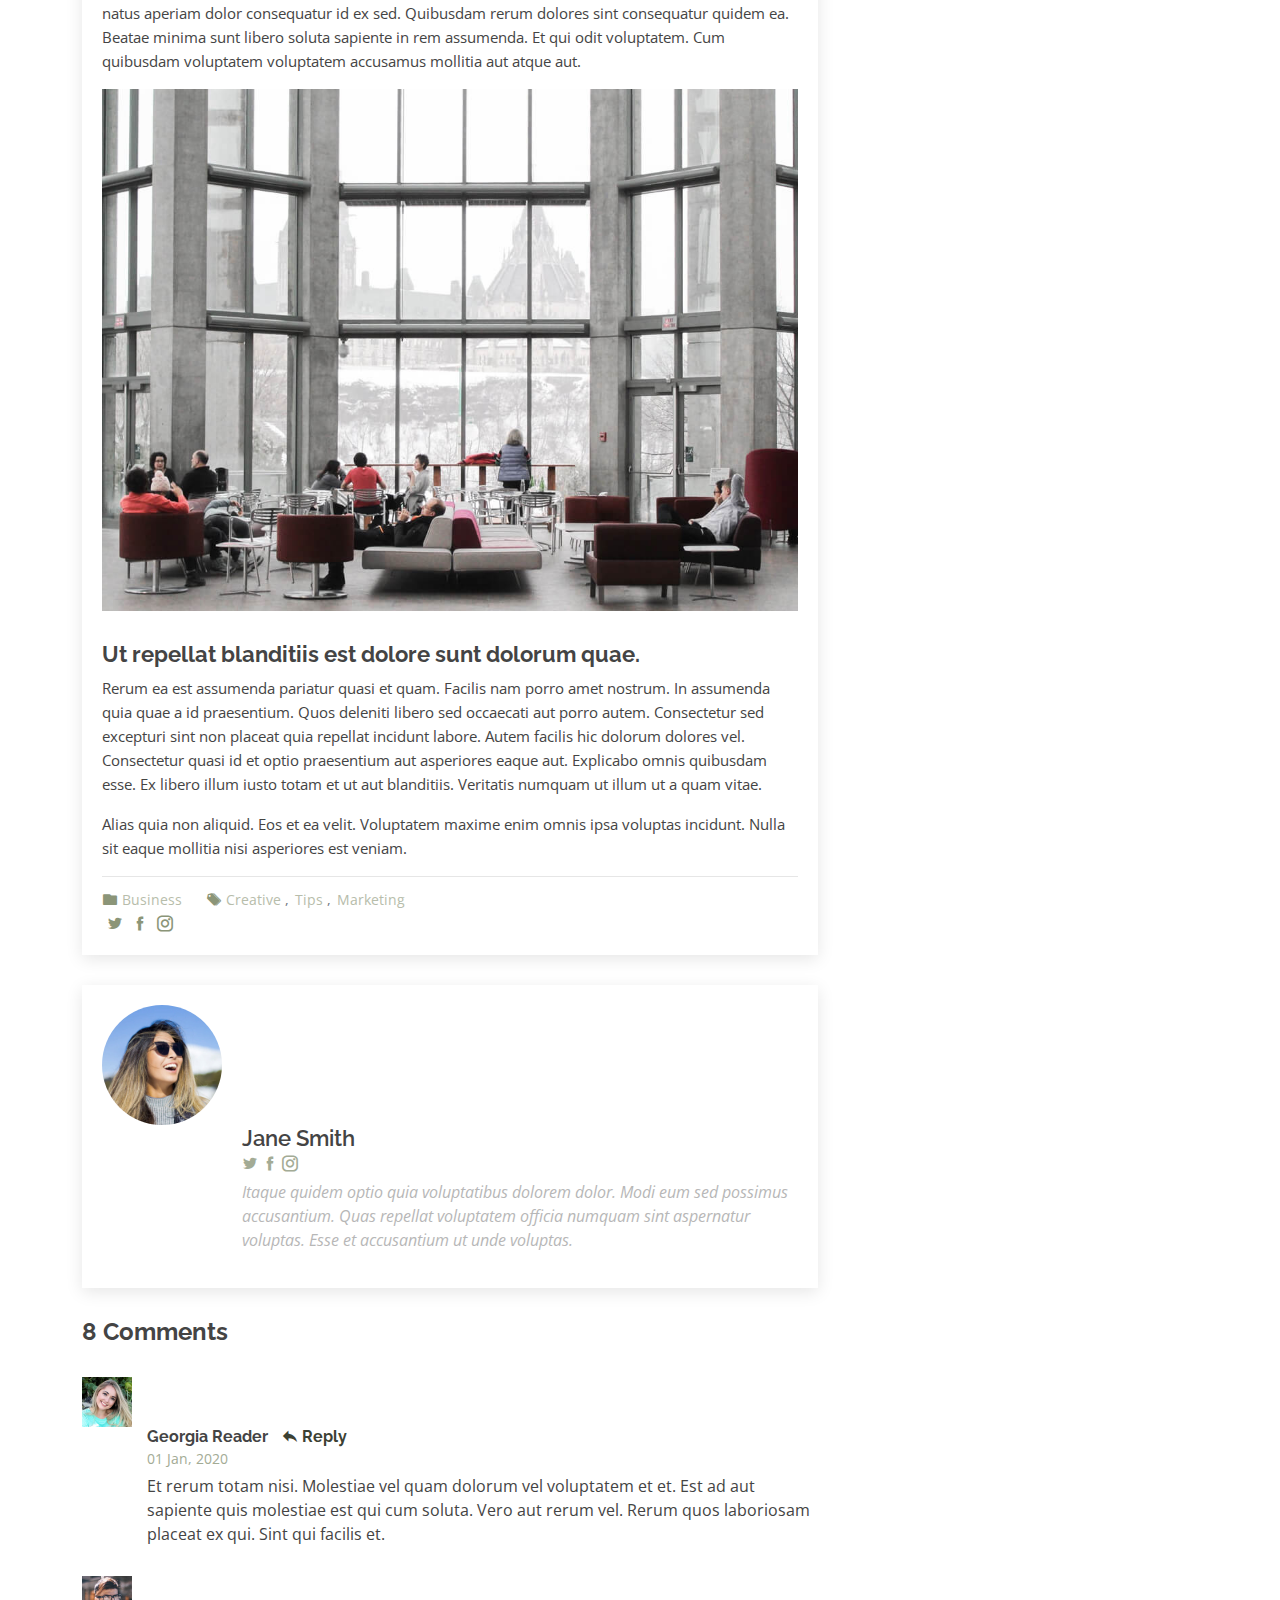
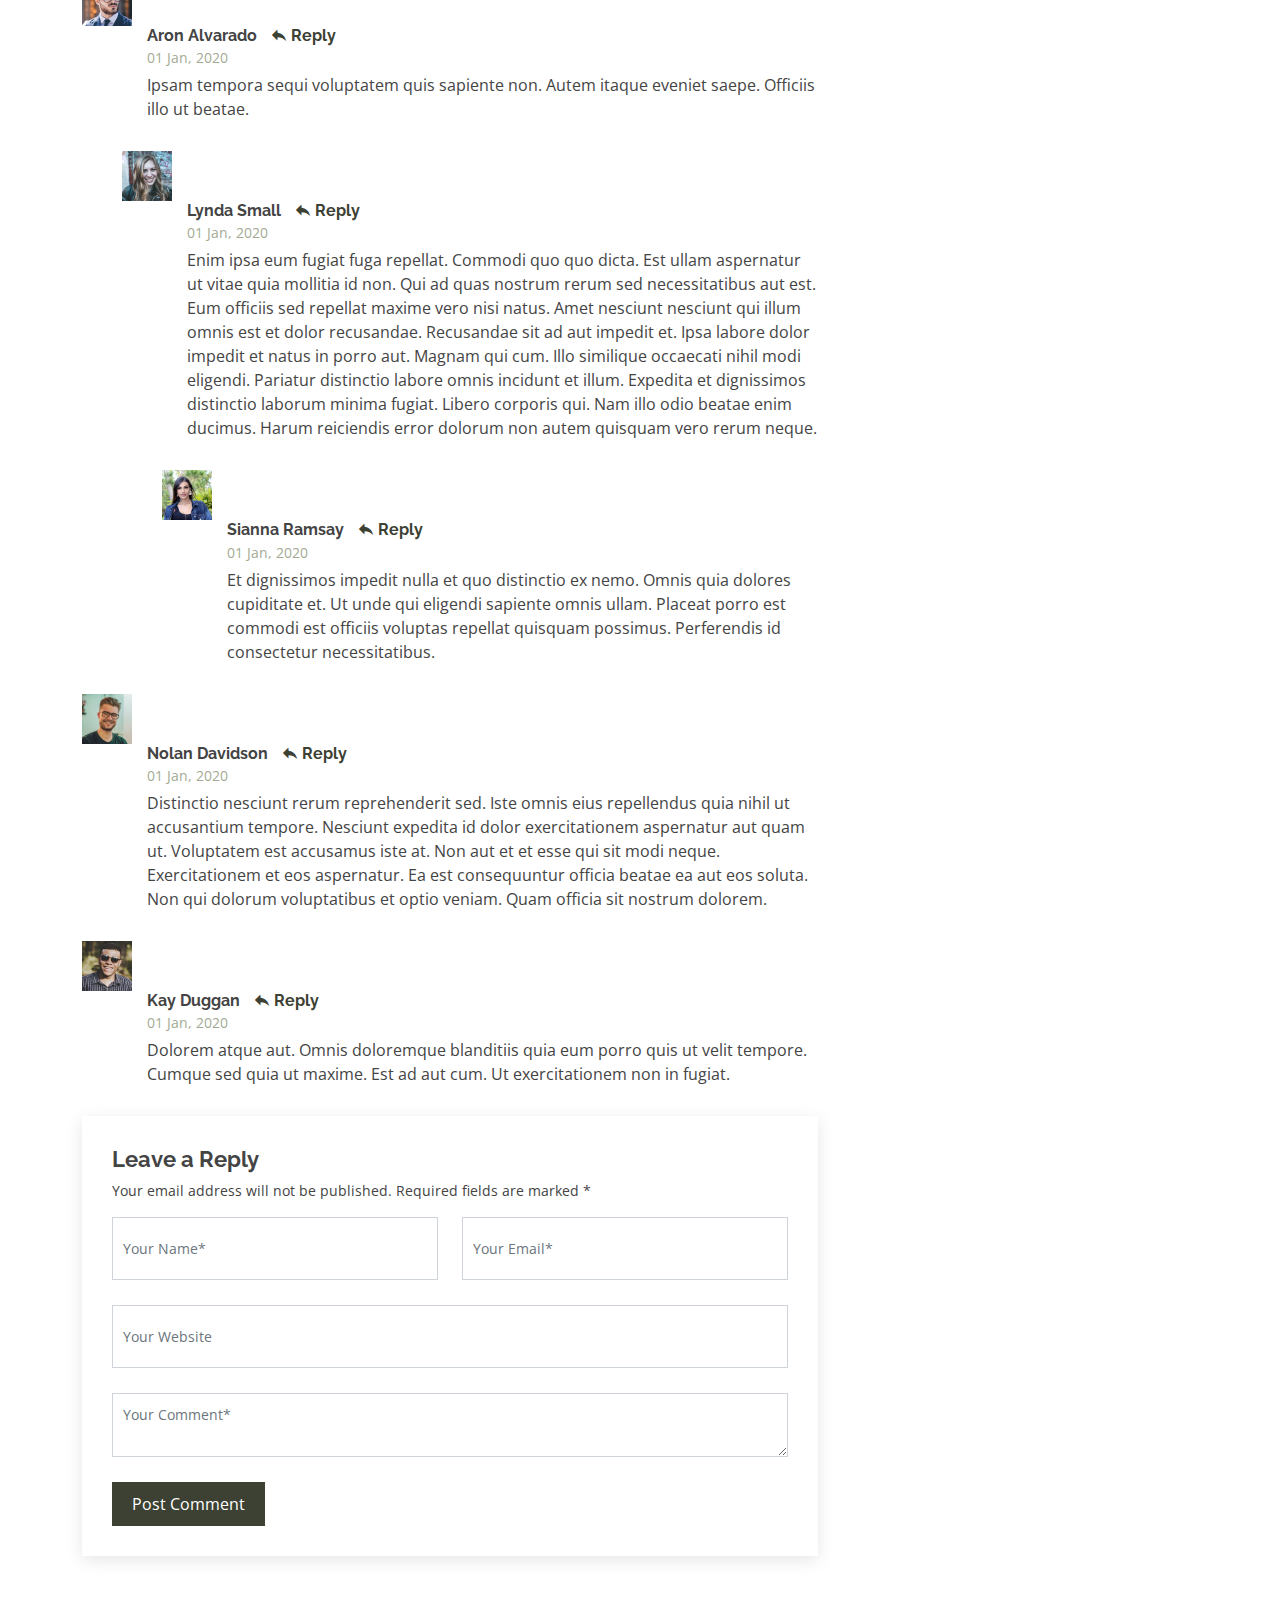
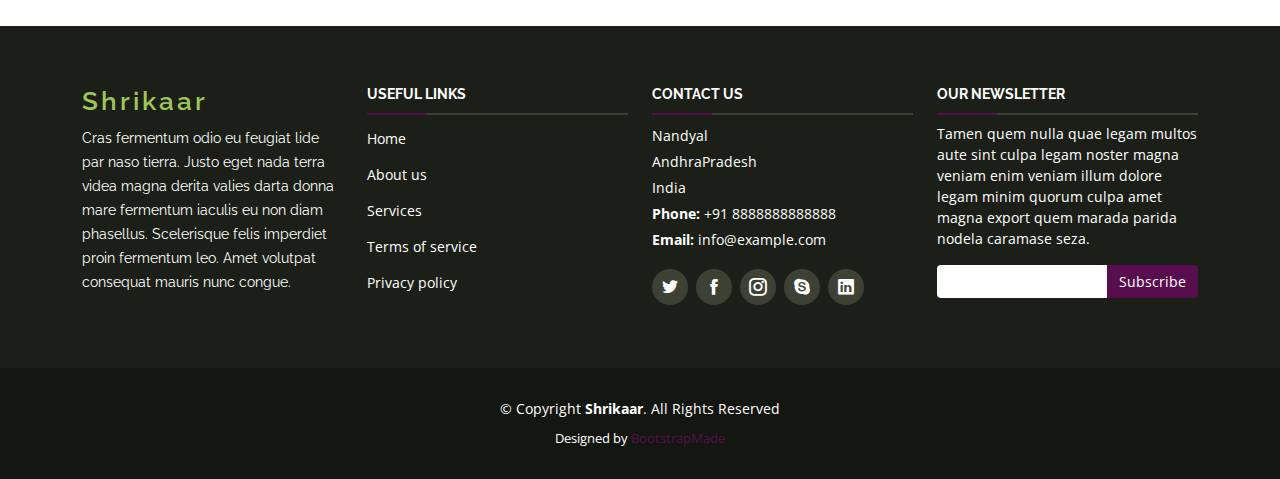
<file: blog-single.html>
<!DOCTYPE html>
<html lang="en">

<head>
  <meta charset="utf-8">
  <meta content="width=device-width, initial-scale=1.0" name="viewport">

  <title>Blog - Shrikaar</title>
  <meta content="" name="description">
  <meta content="" name="keywords">

  <!-- Favicons -->
  <link href="assets/img/favicon.png" rel="icon">
  <link href="assets/img/apple-touch-icon.png" rel="apple-touch-icon">

  <!-- Google Fonts -->
  <link href="https://fonts.googleapis.com/css?family=Open+Sans:300,300i,400,400i,600,600i,700,700i|Raleway:300,300i,400,400i,500,500i,600,600i,700,700i|Poppins:300,300i,400,400i,500,500i,600,600i,700,700i" rel="stylesheet">

  <!-- Vendor CSS Files -->
  <link href="assets/vendor/bootstrap/css/bootstrap.min.css" rel="stylesheet">
  <link href="assets/vendor/icofont/icofont.min.css" rel="stylesheet">
  <link href="assets/vendor/boxicons/css/boxicons.min.css" rel="stylesheet">
  <link href="assets/vendor/venobox/venobox.css" rel="stylesheet">
  <link href="assets/vendor/line-awesome/css/line-awesome.min.css" rel="stylesheet">
  <link href="assets/vendor/owl.carousel/assets/owl.carousel.min.css" rel="stylesheet">
  <link href="assets/vendor/aos/aos.css" rel="stylesheet">

  <!-- Template Main CSS File -->
  <link href="assets/css/style.css" rel="stylesheet">

  <!-- =======================================================
  * Template Name: Serenity - v3.0.0
  * Template URL: https://bootstrapmade.com/serenity-bootstrap-corporate-template/
  * Author: BootstrapMade.com
  * License: https://bootstrapmade.com/license/
  ======================================================== -->
</head>

<body>

  <!-- ======= Header ======= -->
  <header id="header" class="fixed-top">
    <div class="container d-flex justify-content-between">

      <div class="logo">
        <h1 class="text-light"><a href="index.html">
          <img src="img/logo.png">
          <img src="img/Name.png">
        </a></h1>
        <!-- Uncomment below if you prefer to use an image logo -->
        <!-- <a href="index.html"><img src="assets/img/logo.png" alt="" class="img-fluid"></a>-->
      </div>

      <nav class="nav-menu d-none d-lg-block">
        <ul>
          <li><a href="index.html">Home</a></li>

          <li class="drop-down"><a href="#">About</a>
            <ul>
              <li><a href="about.html">About Us</a></li>
              <li><a href="team.html">Team</a></li>
            </ul>
          </li>
          <li><a href="ser.html">Services</a></li>
          <li class="active"><a href="blog.html">Blog</a></li>
          <li><a href="contact.html">Contact</a></li>

          <!-- <li class="get-started"><a href="#get-started">Get Started</a></li> -->
        </ul>
      </nav><!-- .nav-menu -->

    </div>
  </header><!-- End Header -->

  <main id="main">

    <!-- ======= Breadcrumbs ======= -->
    <section id="breadcrumbs" class="breadcrumbs">
      <div class="breadcrumb-hero">
        <div class="container">
          <div class="breadcrumb-hero">
            <h2>Blog</h2>
            <p>Est dolorum ut non facere possimus quibusdam eligendi voluptatem. Quia id aut similique quia voluptas sit quaerat debitis. Rerum omnis ipsam aperiam consequatur laboriosam nemo harum praesentium. </p>
          </div>
        </div>
      </div>
      <div class="container">
        <ol>
          <li><a href="index.html">Home</a></li>
          <li><a href="blog.html">Blog</a></li>
          <li>Dolorum optio tempore voluptas dignissimos cumque fuga qui quibusdam quia</li>
        </ol>
      </div>
    </section><!-- End Breadcrumbs -->

    <!-- ======= Blog Section ======= -->
    <section id="blog" class="blog">
      <div class="container">

        <div class="row">

          <div class="col-lg-8 entries">

            <article class="entry entry-single">

              <div class="entry-img">
                <img src="assets/img/blog-1.jpg" alt="" class="img-fluid">
              </div>

              <h2 class="entry-title">
                <a href="blog-single.html">Dolorum optio tempore voluptas dignissimos cumque fuga qui quibusdam quia</a>
              </h2>

              <div class="entry-meta">
                <ul>
                  <li class="d-flex align-items-center"><i class="icofont-user"></i> <a href="blog-single.html">John Doe</a></li>
                  <li class="d-flex align-items-center"><i class="icofont-wall-clock"></i> <a href="blog-single.html"><time datetime="2020-01-01">Jan 1, 2020</time></a></li>
                  <li class="d-flex align-items-center"><i class="icofont-comment"></i> <a href="blog-single.html">12 Comments</a></li>
                </ul>
              </div>

              <div class="entry-content">
                <p>
                  Similique neque nam consequuntur ad non maxime aliquam quas. Quibusdam animi praesentium. Aliquam et laboriosam eius aut nostrum quidem aliquid dicta.
                  Et eveniet enim. Qui velit est ea dolorem doloremque deleniti aperiam unde soluta. Est cum et quod quos aut ut et sit sunt. Voluptate porro consequatur assumenda perferendis dolore.
                </p>

                <p>
                  Sit repellat hic cupiditate hic ut nemo. Quis nihil sunt non reiciendis. Sequi in accusamus harum vel aspernatur. Excepturi numquam nihil cumque odio. Et voluptate cupiditate.
                </p>

                <blockquote>
                  <i class="icofont-quote-left quote-left"></i>
                  <p>
                    Et vero doloremque tempore voluptatem ratione vel aut. Deleniti sunt animi aut. Aut eos aliquam doloribus minus autem quos.
                  </p>
                  <i class="las la-quote-right quote-right"></i>
                  <i class="icofont-quote-right quote-right"></i>
                </blockquote>

                <p>
                  Sed quo laboriosam qui architecto. Occaecati repellendus omnis dicta inventore tempore provident voluptas mollitia aliquid. Id repellendus quia. Asperiores nihil magni dicta est suscipit perspiciatis. Voluptate ex rerum assumenda dolores nihil quaerat.
                  Dolor porro tempora et quibusdam voluptas. Beatae aut at ad qui tempore corrupti velit quisquam rerum. Omnis dolorum exercitationem harum qui qui blanditiis neque.
                  Iusto autem itaque. Repudiandae hic quae aspernatur ea neque qui. Architecto voluptatem magni. Vel magnam quod et tempora deleniti error rerum nihil tempora.
                </p>

                <h3>Et quae iure vel ut odit alias.</h3>
                <p>
                  Officiis animi maxime nulla quo et harum eum quis a. Sit hic in qui quos fugit ut rerum atque. Optio provident dolores atque voluptatem rem excepturi molestiae qui. Voluptatem laborum omnis ullam quibusdam perspiciatis nulla nostrum. Voluptatum est libero eum nesciunt aliquid qui.
                  Quia et suscipit non sequi. Maxime sed odit. Beatae nesciunt nesciunt accusamus quia aut ratione aspernatur dolor. Sint harum eveniet dicta exercitationem minima. Exercitationem omnis asperiores natus aperiam dolor consequatur id ex sed. Quibusdam rerum dolores sint consequatur quidem ea.
                  Beatae minima sunt libero soluta sapiente in rem assumenda. Et qui odit voluptatem. Cum quibusdam voluptatem voluptatem accusamus mollitia aut atque aut.
                </p>
                <img src="assets/img/blog-inside-post.jpg" class="img-fluid" alt="">

                <h3>Ut repellat blanditiis est dolore sunt dolorum quae.</h3>
                <p>
                  Rerum ea est assumenda pariatur quasi et quam. Facilis nam porro amet nostrum. In assumenda quia quae a id praesentium. Quos deleniti libero sed occaecati aut porro autem. Consectetur sed excepturi sint non placeat quia repellat incidunt labore. Autem facilis hic dolorum dolores vel.
                  Consectetur quasi id et optio praesentium aut asperiores eaque aut. Explicabo omnis quibusdam esse. Ex libero illum iusto totam et ut aut blanditiis. Veritatis numquam ut illum ut a quam vitae.
                </p>
                <p>
                  Alias quia non aliquid. Eos et ea velit. Voluptatem maxime enim omnis ipsa voluptas incidunt. Nulla sit eaque mollitia nisi asperiores est veniam.
                </p>

              </div>

              <div class="entry-footer clearfix">
                <div class="float-left">
                  <i class="icofont-folder"></i>
                  <ul class="cats">
                    <li><a href="#">Business</a></li>
                  </ul>

                  <i class="icofont-tags"></i>
                  <ul class="tags">
                    <li><a href="#">Creative</a></li>
                    <li><a href="#">Tips</a></li>
                    <li><a href="#">Marketing</a></li>
                  </ul>
                </div>

                <div class="float-right share">
                  <a href="" title="Share on Twitter"><i class="icofont-twitter"></i></a>
                  <a href="" title="Share on Facebook"><i class="icofont-facebook"></i></a>
                  <a href="" title="Share on Instagram"><i class="icofont-instagram"></i></a>
                </div>

              </div>

            </article><!-- End blog entry -->

            <div class="blog-author clearfix">
              <img src="assets/img/blog-author.jpg" class="rounded-circle float-left" alt="">
              <h4>Jane Smith</h4>
              <div class="social-links">
                <a href="https://twitters.com/#"><i class="icofont-twitter"></i></a>
                <a href="https://facebook.com/#"><i class="icofont-facebook"></i></a>
                <a href="https://instagram.com/#"><i class="icofont-instagram"></i></a>
              </div>
              <p>
                Itaque quidem optio quia voluptatibus dolorem dolor. Modi eum sed possimus accusantium. Quas repellat voluptatem officia numquam sint aspernatur voluptas. Esse et accusantium ut unde voluptas.
              </p>
            </div><!-- End blog author bio -->

            <div class="blog-comments">

              <h4 class="comments-count">8 Comments</h4>

              <div id="comment-1" class="comment clearfix">
                <img src="assets/img/comments-1.jpg" class="comment-img  float-left" alt="">
                <h5><a href="">Georgia Reader</a> <a href="#" class="reply"><i class="icofont-reply"></i> Reply</a></h5>
                <time datetime="2020-01-01">01 Jan, 2020</time>
                <p>
                  Et rerum totam nisi. Molestiae vel quam dolorum vel voluptatem et et. Est ad aut sapiente quis molestiae est qui cum soluta.
                  Vero aut rerum vel. Rerum quos laboriosam placeat ex qui. Sint qui facilis et.
                </p>

              </div><!-- End comment #1 -->

              <div id="comment-2" class="comment clearfix">
                <img src="assets/img/comments-2.jpg" class="comment-img  float-left" alt="">
                <h5><a href="">Aron Alvarado</a> <a href="#" class="reply"><i class="icofont-reply"></i> Reply</a></h5>
                <time datetime="2020-01-01">01 Jan, 2020</time>
                <p>
                  Ipsam tempora sequi voluptatem quis sapiente non. Autem itaque eveniet saepe. Officiis illo ut beatae.
                </p>

                <div id="comment-reply-1" class="comment comment-reply clearfix">
                  <img src="assets/img/comments-3.jpg" class="comment-img  float-left" alt="">
                  <h5><a href="">Lynda Small</a> <a href="#" class="reply"><i class="icofont-reply"></i> Reply</a></h5>
                  <time datetime="2020-01-01">01 Jan, 2020</time>
                  <p>
                    Enim ipsa eum fugiat fuga repellat. Commodi quo quo dicta. Est ullam aspernatur ut vitae quia mollitia id non. Qui ad quas nostrum rerum sed necessitatibus aut est. Eum officiis sed repellat maxime vero nisi natus. Amet nesciunt nesciunt qui illum omnis est et dolor recusandae.

                    Recusandae sit ad aut impedit et. Ipsa labore dolor impedit et natus in porro aut. Magnam qui cum. Illo similique occaecati nihil modi eligendi. Pariatur distinctio labore omnis incidunt et illum. Expedita et dignissimos distinctio laborum minima fugiat.

                    Libero corporis qui. Nam illo odio beatae enim ducimus. Harum reiciendis error dolorum non autem quisquam vero rerum neque.
                  </p>

                  <div id="comment-reply-2" class="comment comment-reply clearfix">
                    <img src="assets/img/comments-4.jpg" class="comment-img  float-left" alt="">
                    <h5><a href="">Sianna Ramsay</a> <a href="#" class="reply"><i class="icofont-reply"></i> Reply</a></h5>
                    <time datetime="2020-01-01">01 Jan, 2020</time>
                    <p>
                      Et dignissimos impedit nulla et quo distinctio ex nemo. Omnis quia dolores cupiditate et. Ut unde qui eligendi sapiente omnis ullam. Placeat porro est commodi est officiis voluptas repellat quisquam possimus. Perferendis id consectetur necessitatibus.
                    </p>

                  </div><!-- End comment reply #2-->

                </div><!-- End comment reply #1-->

              </div><!-- End comment #2-->

              <div id="comment-3" class="comment clearfix">
                <img src="assets/img/comments-5.jpg" class="comment-img  float-left" alt="">
                <h5><a href="">Nolan Davidson</a> <a href="#" class="reply"><i class="icofont-reply"></i> Reply</a></h5>
                <time datetime="2020-01-01">01 Jan, 2020</time>
                <p>
                  Distinctio nesciunt rerum reprehenderit sed. Iste omnis eius repellendus quia nihil ut accusantium tempore. Nesciunt expedita id dolor exercitationem aspernatur aut quam ut. Voluptatem est accusamus iste at.
                  Non aut et et esse qui sit modi neque. Exercitationem et eos aspernatur. Ea est consequuntur officia beatae ea aut eos soluta. Non qui dolorum voluptatibus et optio veniam. Quam officia sit nostrum dolorem.
                </p>

              </div><!-- End comment #3 -->

              <div id="comment-4" class="comment clearfix">
                <img src="assets/img/comments-6.jpg" class="comment-img  float-left" alt="">
                <h5><a href="">Kay Duggan</a> <a href="#" class="reply"><i class="icofont-reply"></i> Reply</a></h5>
                <time datetime="2020-01-01">01 Jan, 2020</time>
                <p>
                  Dolorem atque aut. Omnis doloremque blanditiis quia eum porro quis ut velit tempore. Cumque sed quia ut maxime. Est ad aut cum. Ut exercitationem non in fugiat.
                </p>

              </div><!-- End comment #4 -->

              <div class="reply-form">
                <h4>Leave a Reply</h4>
                <p>Your email address will not be published. Required fields are marked * </p>
                <form action="">
                  <div class="row">
                    <div class="col-md-6 form-group">
                      <input name="name" type="text" class="form-control" placeholder="Your Name*">
                    </div>
                    <div class="col-md-6 form-group">
                      <input name="email" type="text" class="form-control" placeholder="Your Email*">
                    </div>
                  </div>
                  <div class="row">
                    <div class="col form-group">
                      <input name="website" type="text" class="form-control" placeholder="Your Website">
                    </div>
                  </div>
                  <div class="row">
                    <div class="col form-group">
                      <textarea name="comment" class="form-control" placeholder="Your Comment*"></textarea>
                    </div>
                  </div>
                  <button type="submit" class="btn btn-primary">Post Comment</button>

                </form>

              </div>

            </div><!-- End blog comments -->

          </div><!-- End blog entries list -->

          <div class="col-lg-4">

            <div class="sidebar">

              <h3 class="sidebar-title">Search</h3>
              <div class="sidebar-item search-form">
                <form action="">
                  <input type="text">
                  <button type="submit"><i class="icofont-search"></i></button>
                </form>

              </div><!-- End sidebar search formn-->

              <h3 class="sidebar-title">Categories</h3>
              <div class="sidebar-item categories">
                <ul>
                  <li><a href="#">General <span>(25)</span></a></li>
                  <li><a href="#">Lifestyle <span>(12)</span></a></li>
                  <li><a href="#">Travel <span>(5)</span></a></li>
                  <li><a href="#">Design <span>(22)</span></a></li>
                  <li><a href="#">Creative <span>(8)</span></a></li>
                  <li><a href="#">Educaion <span>(14)</span></a></li>
                </ul>

              </div><!-- End sidebar categories-->

              <h3 class="sidebar-title">Recent Posts</h3>
              <div class="sidebar-item recent-posts">
                <div class="post-item clearfix">
                  <img src="assets/img/blog-recent-1.jpg" alt="">
                  <h4><a href="blog-single.html">Nihil blanditiis at in nihil autem</a></h4>
                  <time datetime="2020-01-01">Jan 1, 2020</time>
                </div>

                <div class="post-item clearfix">
                  <img src="assets/img/blog-recent-2.jpg" alt="">
                  <h4><a href="blog-single.html">Quidem autem et impedit</a></h4>
                  <time datetime="2020-01-01">Jan 1, 2020</time>
                </div>

                <div class="post-item clearfix">
                  <img src="assets/img/blog-recent-3.jpg" alt="">
                  <h4><a href="blog-single.html">Id quia et et ut maxime similique occaecati ut</a></h4>
                  <time datetime="2020-01-01">Jan 1, 2020</time>
                </div>

                <div class="post-item clearfix">
                  <img src="assets/img/blog-recent-4.jpg" alt="">
                  <h4><a href="blog-single.html">Laborum corporis quo dara net para</a></h4>
                  <time datetime="2020-01-01">Jan 1, 2020</time>
                </div>

                <div class="post-item clearfix">
                  <img src="assets/img/blog-recent-5.jpg" alt="">
                  <h4><a href="blog-single.html">Et dolores corrupti quae illo quod dolor</a></h4>
                  <time datetime="2020-01-01">Jan 1, 2020</time>
                </div>

              </div><!-- End sidebar recent posts-->

              <h3 class="sidebar-title">Tags</h3>
              <div class="sidebar-item tags">
                <ul>
                  <li><a href="#">App</a></li>
                  <li><a href="#">IT</a></li>
                  <li><a href="#">Business</a></li>
                  <li><a href="#">Business</a></li>
                  <li><a href="#">Mac</a></li>
                  <li><a href="#">Design</a></li>
                  <li><a href="#">Office</a></li>
                  <li><a href="#">Creative</a></li>
                  <li><a href="#">Studio</a></li>
                  <li><a href="#">Smart</a></li>
                  <li><a href="#">Tips</a></li>
                  <li><a href="#">Marketing</a></li>
                </ul>

              </div><!-- End sidebar tags-->

            </div><!-- End sidebar -->

          </div><!-- End blog sidebar -->

        </div>

      </div>
    </section><!-- End Blog Section -->

  </main><!-- End #main -->

  <!-- ======= Footer ======= -->
  <footer id="footer">
    <div class="footer-top">
      <div class="container">
        <div class="row">

          <div class="col-lg-3 col-md-6 footer-info">
            <h3>Shrikaar</h3>
            <p>Cras fermentum odio eu feugiat lide par naso tierra. Justo eget nada terra videa magna derita valies darta donna mare fermentum iaculis eu non diam phasellus. Scelerisque felis imperdiet proin fermentum leo. Amet volutpat consequat mauris nunc congue.</p>
          </div>

          <div class="col-lg-3 col-md-6 footer-links">
            <h4>Useful Links</h4>
            <ul>
              <li><a href="./index.html">Home</a></li>
              <li><a href="./about.html">About us</a></li>
              <li><a href="./ser.html">Services</a></li>
              <li><a href="#">Terms of service</a></li>
              <li><a href="#">Privacy policy</a></li>
            </ul>
          </div>

          <div class="col-lg-3 col-md-6 footer-contact">
            <h4>Contact Us</h4>
            <p>
              Nandyal <br>
              AndhraPradesh<br>
              India <br>
              <strong>Phone:</strong> +91 8888888888888<br>
              <strong>Email:</strong> info@example.com<br>
            </p>

            <div class="social-links">
              <a href="#" class="twitter"><i class="icofont-twitter"></i></a>
              <a href="#" class="facebook"><i class="icofont-facebook"></i></a>
              <a href="#" class="instagram"><i class="icofont-instagram"></i></a>
              <a href="#" class="google-plus"><i class="icofont-skype"></i></a>
              <a href="#" class="linkedin"><i class="icofont-linkedin"></i></a>
            </div>

          </div>

          <div class="col-lg-3 col-md-6 footer-newsletter">
            <h4>Our Newsletter</h4>
            <p>Tamen quem nulla quae legam multos aute sint culpa legam noster magna veniam enim veniam illum dolore legam minim quorum culpa amet magna export quem marada parida nodela caramase seza.</p>
            <form action="" method="post">
              <input type="email" name="email"><input type="submit" value="Subscribe">
            </form>
          </div>

        </div>
      </div>
    </div>

    <div class="container">
      <div class="copyright">
        &copy; Copyright <strong><span>Shrikaar</span></strong>. All Rights Reserved
      </div>
      <div class="credits">
        <!-- All the links in the footer should remain intact. -->
        <!-- You can delete the links only if you purchased the pro version. -->
        <!-- Licensing information: https://bootstrapmade.com/license/ -->
        <!-- Purchase the pro version with working PHP/AJAX contact form: https://bootstrapmade.com/serenity-bootstrap-corporate-template/ -->
        Designed by <a href="https://bootstrapmade.com/">BootstrapMade</a>
      </div>
    </div>
  </footer><!-- End Footer -->

  <a href="#" class="back-to-top"><i class="icofont-simple-up"></i></a>

  <!-- Vendor JS Files -->
  <script src="assets/vendor/jquery/jquery.min.js"></script>
  <script src="assets/vendor/bootstrap/js/bootstrap.bundle.min.js"></script>
  <script src="assets/vendor/jquery.easing/jquery.easing.min.js"></script>
  <script src="assets/vendor/php-email-form/validate.js"></script>
  <script src="assets/vendor/waypoints/jquery.waypoints.min.js"></script>
  <script src="assets/vendor/counterup/counterup.min.js"></script>
  <script src="assets/vendor/venobox/venobox.min.js"></script>
  <script src="assets/vendor/owl.carousel/owl.carousel.min.js"></script>
  <script src="assets/vendor/isotope-layout/isotope.pkgd.min.js"></script>
  <script src="assets/vendor/aos/aos.js"></script>

  <!-- Template Main JS File -->
  <script src="assets/js/main.js"></script>

</body>

</html>
</file>
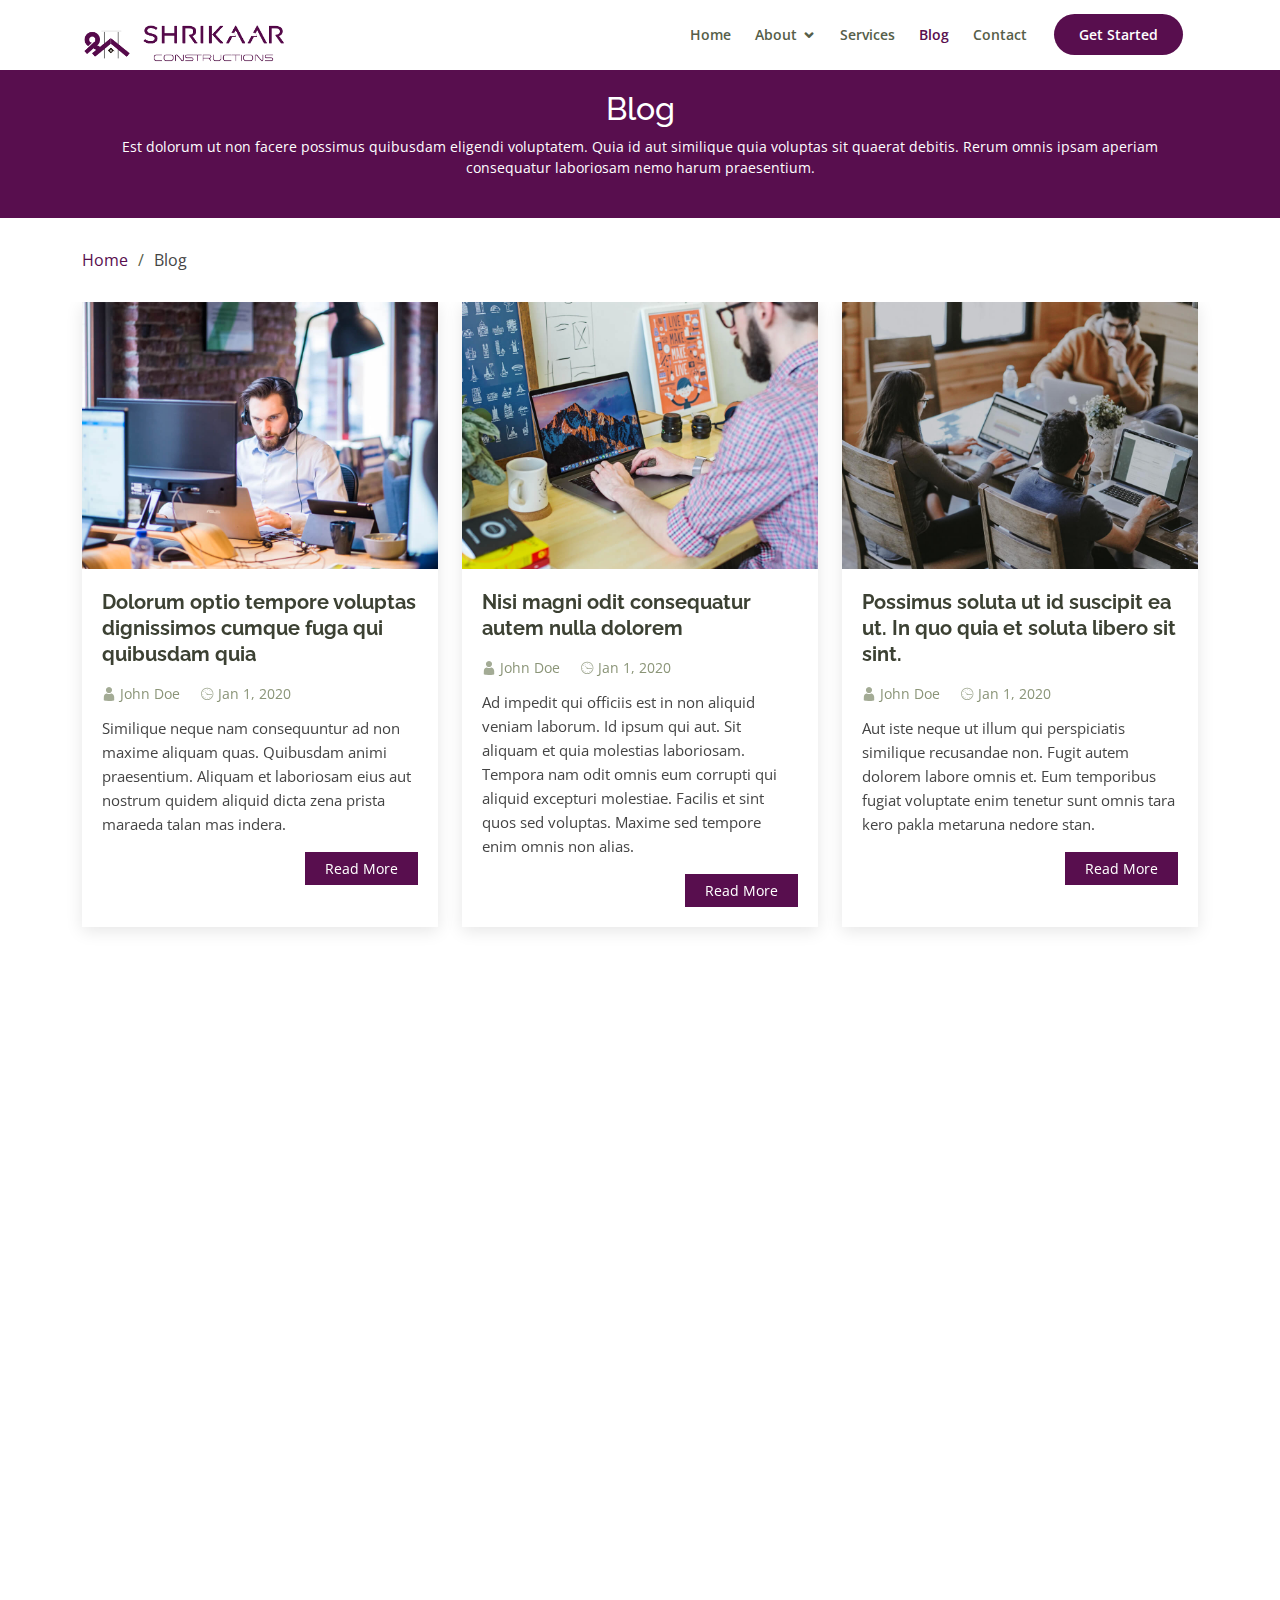
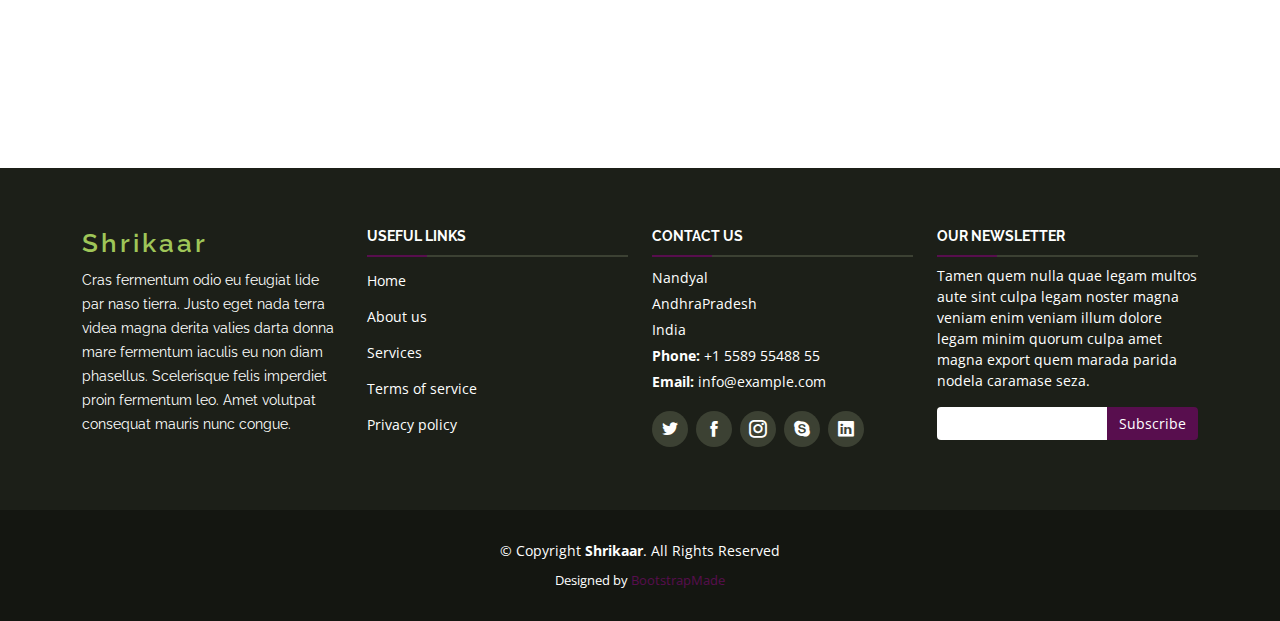
<file: blog.html>
<!DOCTYPE html>
<html lang="en">

<head>
  <meta charset="utf-8">
  <meta content="width=device-width, initial-scale=1.0" name="viewport">

  <title>Blog - Serenity Bootstrap Template</title>
  <meta content="" name="description">
  <meta content="" name="keywords">

  <!-- Favicons -->
  <link href="assets/img/favicon.png" rel="icon">
  <link href="assets/img/apple-touch-icon.png" rel="apple-touch-icon">

  <!-- Google Fonts -->
  <link href="https://fonts.googleapis.com/css?family=Open+Sans:300,300i,400,400i,600,600i,700,700i|Raleway:300,300i,400,400i,500,500i,600,600i,700,700i|Poppins:300,300i,400,400i,500,500i,600,600i,700,700i" rel="stylesheet">

  <!-- Vendor CSS Files -->
  <link href="assets/vendor/bootstrap/css/bootstrap.min.css" rel="stylesheet">
  <link href="assets/vendor/icofont/icofont.min.css" rel="stylesheet">
  <link href="assets/vendor/boxicons/css/boxicons.min.css" rel="stylesheet">
  <link href="assets/vendor/venobox/venobox.css" rel="stylesheet">
  <link href="assets/vendor/line-awesome/css/line-awesome.min.css" rel="stylesheet">
  <link href="assets/vendor/owl.carousel/assets/owl.carousel.min.css" rel="stylesheet">
  <link href="assets/vendor/aos/aos.css" rel="stylesheet">

  <!-- Template Main CSS File -->
  <link href="assets/css/style.css" rel="stylesheet">

  <!-- =======================================================
  * Template Name: Serenity - v3.0.0
  * Template URL: https://bootstrapmade.com/serenity-bootstrap-corporate-template/
  * Author: BootstrapMade.com
  * License: https://bootstrapmade.com/license/
  ======================================================== -->
</head>

<body>

  <!-- ======= Header ======= -->
  <header id="header" class="fixed-top">
    <div class="container d-flex justify-content-between">

      <div class="logo">
        <h1 class="text-light"><a href="index.html">
          <img src="img/logo.png">
          <img src="img/Name.png">
        </a></h1>
        <!-- Uncomment below if you prefer to use an image logo -->
        <!-- <a href="index.html"><img src="assets/img/logo.png" alt="" class="img-fluid"></a>-->
      </div>

      <nav class="nav-menu d-none d-lg-block">
        <ul>
          <li><a href="index.html">Home</a></li>

          <li class="drop-down"><a href="#">About</a>
            <ul>
              <li><a href="about.html">About Us</a></li>
              <li><a href="team.html">Team</a></li>
            </ul>
          </li>
          <li><a href="services.html">Services</a></li>
          <li class="active"><a href="blog.html">Blog</a></li>
          <li><a href="contact.html">Contact</a></li>

          <li class="get-started"><a href="#get-started">Get Started</a></li>
        </ul>
      </nav><!-- .nav-menu -->

    </div>
  </header><!-- End Header -->

  <main id="main">

    <!-- ======= Breadcrumbs ======= -->
    <section id="breadcrumbs" class="breadcrumbs">
      <div class="breadcrumb-hero">
        <div class="container">
          <div class="breadcrumb-hero">
            <h2>Blog</h2>
            <p>Est dolorum ut non facere possimus quibusdam eligendi voluptatem. Quia id aut similique quia voluptas sit quaerat debitis. Rerum omnis ipsam aperiam consequatur laboriosam nemo harum praesentium. </p>
          </div>
        </div>
      </div>
      <div class="container">
        <ol>
          <li><a href="index.html">Home</a></li>
          <li>Blog</li>
        </ol>
      </div>
    </section><!-- End Breadcrumbs -->

    <!-- ======= Blog Section ======= -->
    <section id="blog" class="blog">
      <div class="container">

        <div class="row">

          <div class="col-lg-4  col-md-6 d-flex align-items-stretch" data-aos="fade-up">
            <article class="entry">

              <div class="entry-img">
                <img src="assets/img/blog-1.jpg" alt="" class="img-fluid">
              </div>

              <h2 class="entry-title">
                <a href="blog-single.html">Dolorum optio tempore voluptas dignissimos cumque fuga qui quibusdam quia</a>
              </h2>

              <div class="entry-meta">
                <ul>
                  <li class="d-flex align-items-center"><i class="icofont-user"></i> <a href="blog-single.html">John Doe</a></li>
                  <li class="d-flex align-items-center"><i class="icofont-wall-clock"></i> <a href="blog-single.html"><time datetime="2020-01-01">Jan 1, 2020</time></a></li>
                </ul>
              </div>

              <div class="entry-content">
                <p>
                  Similique neque nam consequuntur ad non maxime aliquam quas. Quibusdam animi praesentium. Aliquam et laboriosam eius aut nostrum quidem aliquid dicta zena prista maraeda talan mas indera.
                </p>
                <div class="read-more">
                  <a href="blog-single.html">Read More</a>
                </div>
              </div>

            </article><!-- End blog entry -->
          </div>

          <div class="col-lg-4  col-md-6 d-flex align-items-stretch" data-aos="fade-up">
            <article class="entry">

              <div class="entry-img">
                <img src="assets/img/blog-2.jpg" alt="" class="img-fluid">
              </div>

              <h2 class="entry-title">
                <a href="blog-single.html">Nisi magni odit consequatur autem nulla dolorem</a>
              </h2>

              <div class="entry-meta">
                <ul>
                  <li class="d-flex align-items-center"><i class="icofont-user"></i> <a href="blog-single.html">John Doe</a></li>
                  <li class="d-flex align-items-center"><i class="icofont-wall-clock"></i> <a href="blog-single.html"><time datetime="2020-01-01">Jan 1, 2020</time></a></li>
                </ul>
              </div>

              <div class="entry-content">
                <p>
                  Ad impedit qui officiis est in non aliquid veniam laborum. Id ipsum qui aut. Sit aliquam et quia molestias laboriosam. Tempora nam odit omnis eum corrupti qui aliquid excepturi molestiae. Facilis et sint quos sed voluptas. Maxime sed tempore enim omnis non alias.
                </p>
                <div class="read-more">
                  <a href="blog-single.html">Read More</a>
                </div>
              </div>

            </article><!-- End blog entry -->
          </div>

          <div class="col-lg-4  col-md-6 d-flex align-items-stretch" data-aos="fade-up">
            <article class="entry">

              <div class="entry-img">
                <img src="assets/img/blog-3.jpg" alt="" class="img-fluid">
              </div>

              <h2 class="entry-title">
                <a href="blog-single.html">Possimus soluta ut id suscipit ea ut. In quo quia et soluta libero sit sint.</a>
              </h2>

              <div class="entry-meta">
                <ul>
                  <li class="d-flex align-items-center"><i class="icofont-user"></i> <a href="blog-single.html">John Doe</a></li>
                  <li class="d-flex align-items-center"><i class="icofont-wall-clock"></i> <a href="blog-single.html"><time datetime="2020-01-01">Jan 1, 2020</time></a></li>
                </ul>
              </div>

              <div class="entry-content">
                <p>
                  Aut iste neque ut illum qui perspiciatis similique recusandae non. Fugit autem dolorem labore omnis et. Eum temporibus fugiat voluptate enim tenetur sunt omnis tara kero pakla metaruna nedore stan.
                </p>
                <div class="read-more">
                  <a href="blog-single.html">Read More</a>
                </div>
              </div>

            </article><!-- End blog entry -->
          </div>

          <div class="col-lg-4  col-md-6 d-flex align-items-stretch" data-aos="fade-up">
            <article class="entry">

              <div class="entry-img">
                <img src="assets/img/blog-4.jpg" alt="" class="img-fluid">
              </div>

              <h2 class="entry-title">
                <a href="blog-single.html">Non rem rerum nam cum quo minus. Dolor distinctio deleniti explicabo eius exercitationem.</a>
              </h2>

              <div class="entry-meta">
                <ul>
                  <li class="d-flex align-items-center"><i class="icofont-user"></i> <a href="blog-single.html">John Doe</a></li>
                  <li class="d-flex align-items-center"><i class="icofont-wall-clock"></i> <a href="blog-single.html"><time datetime="2020-01-01">Jan 1, 2020</time></a></li>
                </ul>
              </div>

              <div class="entry-content">
                <p>
                  Aspernatur rerum perferendis et sint. Voluptates cupiditate voluptas atque quae. Rem veritatis rerum enim et autem. Saepe atque cum eligendi eaque iste omnis a qui.
                </p>
                <div class="read-more">
                  <a href="blog-single.html">Read More</a>
                </div>
              </div>

            </article><!-- End blog entry -->
          </div>

          <div class="col-lg-4  col-md-6 d-flex align-items-stretch" data-aos="fade-up">
            <article class="entry">

              <div class="entry-img">
                <img src="assets/img/blog-5.jpg" alt="" class="img-fluid">
              </div>

              <h2 class="entry-title">
                <a href="blog-single.html">Blanditiis dignissimos deleniti. Rerum iste et.</a>
              </h2>

              <div class="entry-meta">
                <ul>
                  <li class="d-flex align-items-center"><i class="icofont-user"></i> <a href="blog-single.html">John Doe</a></li>
                  <li class="d-flex align-items-center"><i class="icofont-wall-clock"></i> <a href="blog-single.html"><time datetime="2020-01-01">Jan 1, 2020</time></a></li>
                </ul>
              </div>

              <div class="entry-content">
                <p>
                  Quidem et eum explicabo quia illo numquam nostrum corrupti provident. Quia aspernatur et et facere. Quisquam maiores natus nihil incidunt ipsum est optio eum maxime. Dignissimos vitae explicabo. Corrupti esse sed a a. Laborum optio reprehenderit quia dena per.
                </p>
                <div class="read-more">
                  <a href="blog-single.html">Read More</a>
                </div>
              </div>

            </article><!-- End blog entry -->
          </div>

          <div class="col-lg-4  col-md-6 d-flex align-items-stretch" data-aos="fade-up">
            <article class="entry">

              <div class="entry-img">
                <img src="assets/img/blog-6.jpg" alt="" class="img-fluid">
              </div>

              <h2 class="entry-title">
                <a href="blog-single.html">Debitis cupiditate saepe ex quam aut id. Consequatur dignissimos et id id.</a>
              </h2>

              <div class="entry-meta">
                <ul>
                  <li class="d-flex align-items-center"><i class="icofont-user"></i> <a href="blog-single.html">John Doe</a></li>
                  <li class="d-flex align-items-center"><i class="icofont-wall-clock"></i> <a href="blog-single.html"><time datetime="2020-01-01">Jan 1, 2020</time></a></li>
                </ul>
              </div>

              <div class="entry-content">
                <p>
                  Modi dolor et placeat ut iure ad. Qui perferendis fugit quo et cumque facilis et debitis rerum. Repellendus animi qui eos. Unde perferendis et tempora Ratione porro omnis magn delata sera marto ned.
                </p>
                <div class="read-more">
                  <a href="blog-single.html">Read More</a>
                </div>
              </div>

            </article><!-- End blog entry -->
          </div>

        </div>

        <div class="blog-pagination" data-aos="fade-up">
          <ul class="justify-content-center">
            <li class="disabled"><i class="icofont-rounded-left"></i></li>
            <li><a href="#">1</a></li>
            <li class="active"><a href="#">2</a></li>
            <li><a href="#">3</a></li>
            <li><a href="#"><i class="icofont-rounded-right"></i></a></li>
          </ul>
        </div>

      </div>
    </section><!-- End Blog Section -->

  </main><!-- End #main -->

  <!-- ======= Footer ======= -->
  <footer id="footer">
    <div class="footer-top">
      <div class="container">
        <div class="row">

          <div class="col-lg-3 col-md-6 footer-info">
            <h3>Shrikaar</h3>
            <p>Cras fermentum odio eu feugiat lide par naso tierra. Justo eget nada terra videa magna derita valies darta donna mare fermentum iaculis eu non diam phasellus. Scelerisque felis imperdiet proin fermentum leo. Amet volutpat consequat mauris nunc congue.</p>
          </div>

          <div class="col-lg-3 col-md-6 footer-links">
            <h4>Useful Links</h4>
            <ul>
              <li><a href="./index.html">Home</a></li>
              <li><a href="./about.html">About us</a></li>
              <li><a href="./ser.html">Services</a></li>
              <li><a href="#">Terms of service</a></li>
              <li><a href="#">Privacy policy</a></li>
            </ul>
          </div>

          <div class="col-lg-3 col-md-6 footer-contact">
            <h4>Contact Us</h4>
            <p>
              Nandyal <br>
              AndhraPradesh<br>
              India <br>
              <strong>Phone:</strong> +1 5589 55488 55<br>
              <strong>Email:</strong> info@example.com<br>
            </p>

            <div class="social-links">
              <a href="#" class="twitter"><i class="icofont-twitter"></i></a>
              <a href="#" class="facebook"><i class="icofont-facebook"></i></a>
              <a href="#" class="instagram"><i class="icofont-instagram"></i></a>
              <a href="#" class="google-plus"><i class="icofont-skype"></i></a>
              <a href="#" class="linkedin"><i class="icofont-linkedin"></i></a>
            </div>

          </div>

          <div class="col-lg-3 col-md-6 footer-newsletter">
            <h4>Our Newsletter</h4>
            <p>Tamen quem nulla quae legam multos aute sint culpa legam noster magna veniam enim veniam illum dolore legam minim quorum culpa amet magna export quem marada parida nodela caramase seza.</p>
            <form action="" method="post">
              <input type="email" name="email"><input type="submit" value="Subscribe">
            </form>
          </div>

        </div>
      </div>
    </div>

    <div class="container">
      <div class="copyright">
        &copy; Copyright <strong><span>Shrikaar</span></strong>. All Rights Reserved
      </div>
      <div class="credits">
        <!-- All the links in the footer should remain intact. -->
        <!-- You can delete the links only if you purchased the pro version. -->
        <!-- Licensing information: https://bootstrapmade.com/license/ -->
        <!-- Purchase the pro version with working PHP/AJAX contact form: https://bootstrapmade.com/serenity-bootstrap-corporate-template/ -->
        Designed by <a href="https://bootstrapmade.com/">BootstrapMade</a>
      </div>
    </div>
  </footer><!-- End Footer -->

  <a href="#" class="back-to-top"><i class="icofont-simple-up"></i></a>

  <!-- Vendor JS Files -->
  <script src="assets/vendor/jquery/jquery.min.js"></script>
  <script src="assets/vendor/bootstrap/js/bootstrap.bundle.min.js"></script>
  <script src="assets/vendor/jquery.easing/jquery.easing.min.js"></script>
  <script src="assets/vendor/php-email-form/validate.js"></script>
  <script src="assets/vendor/waypoints/jquery.waypoints.min.js"></script>
  <script src="assets/vendor/counterup/counterup.min.js"></script>
  <script src="assets/vendor/venobox/venobox.min.js"></script>
  <script src="assets/vendor/owl.carousel/owl.carousel.min.js"></script>
  <script src="assets/vendor/isotope-layout/isotope.pkgd.min.js"></script>
  <script src="assets/vendor/aos/aos.js"></script>

  <!-- Template Main JS File -->
  <script src="assets/js/main.js"></script>

</body>

</html>
</file>
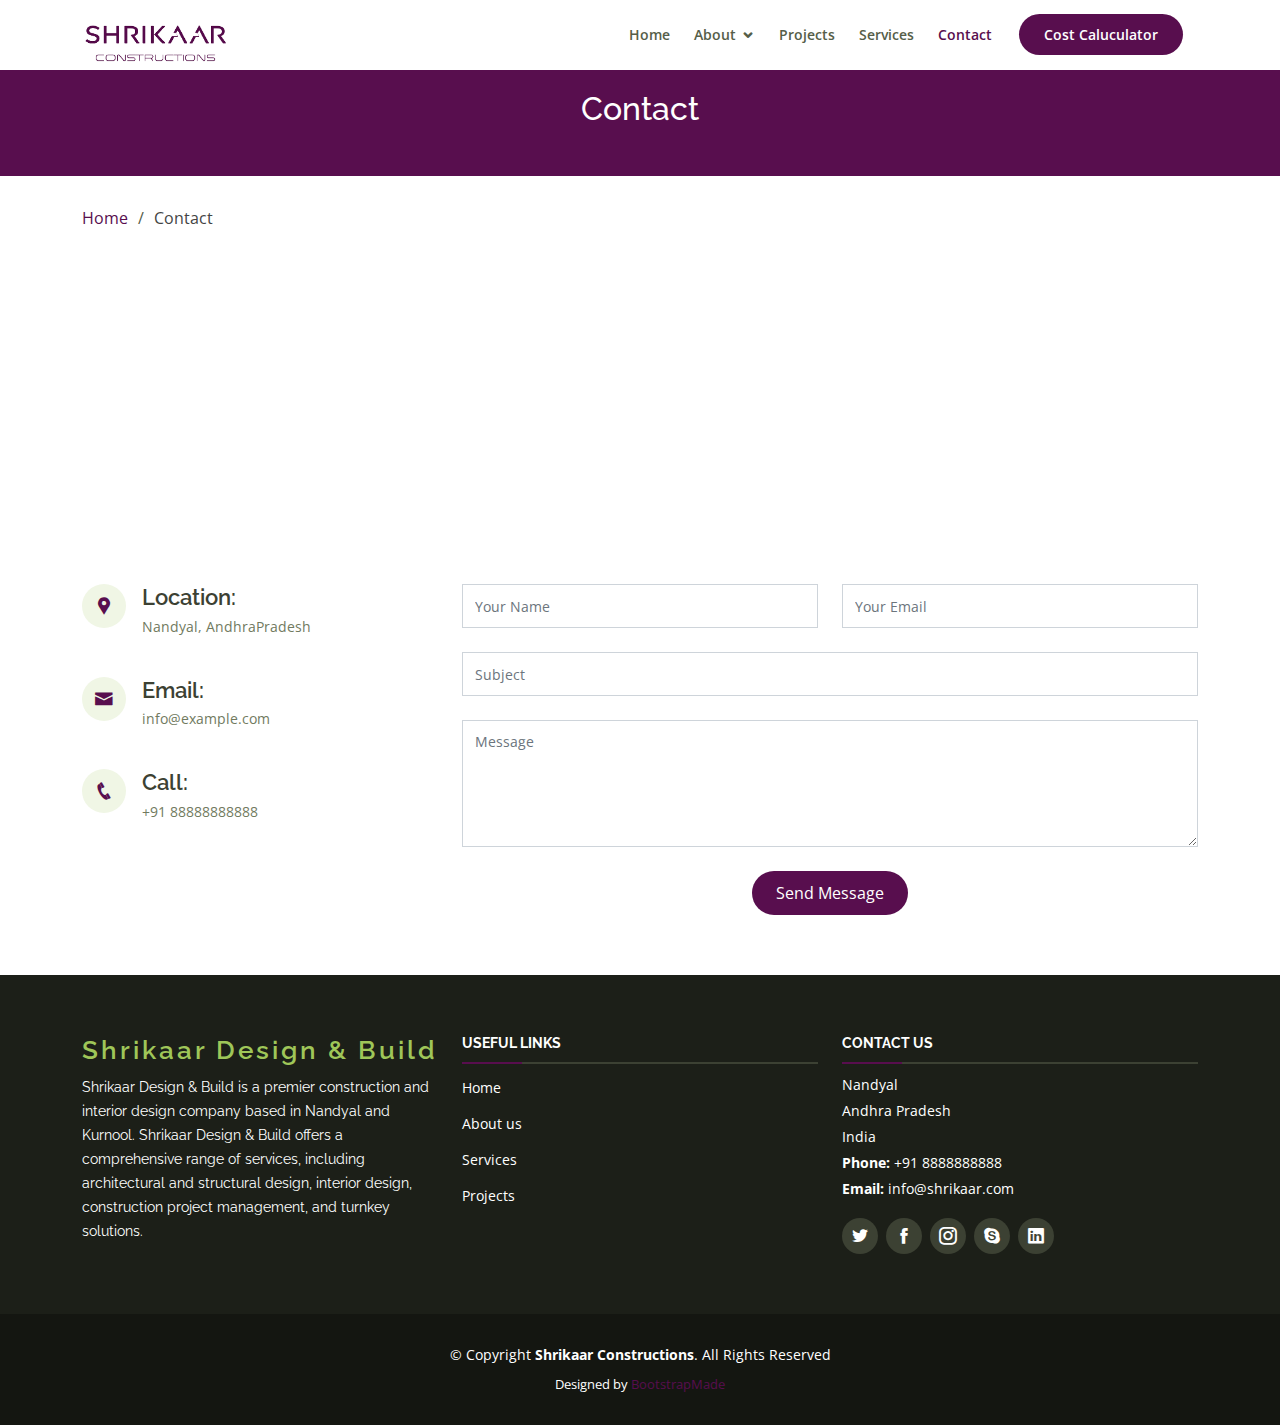
<file: contact.html>
<!DOCTYPE html>
<html lang="en">

<head>
  <meta charset="utf-8">
  <meta content="width=device-width, initial-scale=1.0" name="viewport">

  <title>Contact - ShriKaar Constructions</title>
  <meta content="" name="description">
  <meta content="" name="keywords">

  <!-- Favicons -->
  <link href="img/32x32.png" rel="icon">
  <link href="img/48x48.png" rel="apple-touch-icon">

  <!-- Google Fonts -->
  <link href="https://fonts.googleapis.com/css?family=Open+Sans:300,300i,400,400i,600,600i,700,700i|Raleway:300,300i,400,400i,500,500i,600,600i,700,700i|Poppins:300,300i,400,400i,500,500i,600,600i,700,700i" rel="stylesheet">

  <!-- Vendor CSS Files -->
  <link href="assets/vendor/bootstrap/css/bootstrap.min.css" rel="stylesheet">
  <link href="assets/vendor/icofont/icofont.min.css" rel="stylesheet">
  <link href="assets/vendor/boxicons/css/boxicons.min.css" rel="stylesheet">
  <link href="assets/vendor/venobox/venobox.css" rel="stylesheet">
  <link href="assets/vendor/line-awesome/css/line-awesome.min.css" rel="stylesheet">
  <link href="assets/vendor/owl.carousel/assets/owl.carousel.min.css" rel="stylesheet">
  <link href="assets/vendor/aos/aos.css" rel="stylesheet">

  <!-- Template Main CSS File -->
  <link href="assets/css/style.css" rel="stylesheet">

  <!-- =======================================================
  * Template Name: Serenity - v3.0.0
  * Template URL: https://bootstrapmade.com/serenity-bootstrap-corporate-template/
  * Author: BootstrapMade.com
  * License: https://bootstrapmade.com/license/
  ======================================================== -->
</head>

<body>

  <!-- ======= Header ======= -->
  <header id="header" class="fixed-top">
    <div class="container d-flex justify-content-between">

      <div class="logo">
        <h1 class="text-light"><a href="index.html">
          <img src="img/Name.png">
        </a></h1>
        <!-- Uncomment below if you prefer to use an image logo -->
        <!-- <a href="index.html"><img src="assets/img/logo.png" alt="" class="img-fluid"></a>-->
      </div>

      <nav class="nav-menu d-none d-lg-block">
        <ul>
          <li><a href="index.html">Home</a></li>

          <li class="drop-down"><a href="#">About</a>
            <ul>
              <li><a href="about.html">About Us</a></li>
              <li><a href="team.html">Team</a></li>
            </ul>
          </li>
          <li><a href="projects.html">Projects</a></li>
          <li><a href="services.html">Services</a></li>
          <!-- <li><a href="blog.html">Blog</a></li> -->
          <li class="active"><a href="contact.html">Contact</a></li>

          <li class="get-started"><a href="cost.html">Cost Caluculator</a></li>
        </ul>
      </nav><!-- .nav-menu -->

    </div>
  </header><!-- End Header -->

  <main id="main">

    <!-- ======= Breadcrumbs ======= -->
    <section id="breadcrumbs" class="breadcrumbs">
      <div class="breadcrumb-hero">
        <div class="container">
          <div class="breadcrumb-hero">
            <h2>Contact</h2>
            <!-- <p>Est dolorum ut non facere possimus quibusdam eligendi voluptatem. Quia id aut similique quia voluptas sit quaerat debitis. Rerum omnis ipsam aperiam consequatur laboriosam nemo harum praesentium. </p> -->
          </div>
        </div>
      </div>
      <div class="container">
        <ol>
          <li><a href="index.html">Home</a></li>
          <li>Contact</li>
        </ol>
      </div>
    </section><!-- End Breadcrumbs -->

    <!-- ======= Contact Section ======= -->
    <section id="contact" class="contact">
      <div class="container">

        <div>
          <iframe style="border:0; width: 100%; height: 270px;" src="https://www.google.com/maps/embed?pb=!1m18!1m12!1m3!1d6103.963313712125!2d78.48043409114443!3d15.470658290396154!2m3!1f0!2f0!3f0!3m2!1i1024!2i768!4f13.1!3m3!1m2!1s0x0%3A0x42e1a30886b15766!2sVidhya%20Nagar%20Municipal%20Park!5e0!3m2!1sen!2sin!4v1613140121927!5m2!1sen!2sin" frameborder="0" allowfullscreen></iframe>
        </div>

        <div class="row mt-5">

          <div class="col-lg-4" data-aos="fade-right">
            <div class="info">
              <div class="address">
                <i class="icofont-google-map"></i>
                <h4>Location:</h4>
                <p>Nandyal, AndhraPradesh</p>
              </div>

              <div class="email">
                <i class="icofont-envelope"></i>
                <h4>Email:</h4>
                <p>info@example.com</p>
              </div>

              <div class="phone">
                <i class="icofont-phone"></i>
                <h4>Call:</h4>
                <p>+91 88888888888</p>
              </div>

            </div>

          </div>

          <div class="col-lg-8 mt-5 mt-lg-0" data-aos="fade-left">

            <form action="forms/contact.php" method="post" role="form" class="php-email-form">
              <div class="row">
                <div class="col-md-6 form-group">
                  <input type="text" name="name" class="form-control" id="name" placeholder="Your Name" data-rule="minlen:4" data-msg="Please enter at least 4 chars" />
                  <div class="validate"></div>
                </div>
                <div class="col-md-6 form-group mt-3 mt-md-0">
                  <input type="email" class="form-control" name="email" id="email" placeholder="Your Email" data-rule="email" data-msg="Please enter a valid email" />
                  <div class="validate"></div>
                </div>
              </div>
              <div class="form-group mt-3">
                <input type="text" class="form-control" name="subject" id="subject" placeholder="Subject" data-rule="minlen:4" data-msg="Please enter at least 8 chars of subject" />
                <div class="validate"></div>
              </div>
              <div class="form-group mt-3">
                <textarea class="form-control" name="message" rows="5" data-rule="required" data-msg="Please write something for us" placeholder="Message"></textarea>
                <div class="validate"></div>
              </div>
              <div class="mb-3">
                <div class="loading">Loading</div>
                <div class="error-message"></div>
                <div class="sent-message">Your message has been sent. Thank you!</div>
              </div>
              <div class="text-center"><button type="submit">Send Message</button></div>
            </form>

          </div>

        </div>

      </div>
    </section><!-- End Contact Section -->

  </main><!-- End #main -->

  <!-- ======= Footer ======= -->
  <footer id="footer">
    <div class="footer-top">
      <div class="container">
        <div class="row">

          <div class="col-lg-4 col-md-6 footer-info">
            <h3>Shrikaar Design & Build</h3>
            <p>Shrikaar Design & Build is a premier construction and interior design company based in Nandyal and Kurnool.
              Shrikaar Design & Build offers a comprehensive range of services, including architectural and structural design, interior design, construction project management, and turnkey solutions.
            </p>
          </div>

          <div class="col-lg-4 col-md-6 footer-links">
            <h4>Useful Links</h4>
            <ul>
              <li><a href="./index.html">Home</a></li>
              <li><a href="./about.html">About us</a></li>
              <li><a href="./services.html">Services</a></li>
              <li><a href="#">Projects</a></li>
            </ul>
          </div>

          <div class="col-lg-4 col-md-6 footer-contact">
            <h4>Contact Us</h4>
            <p>
              Nandyal <br>
              Andhra Pradesh<br>
              India <br>
              <strong>Phone:</strong> +91 8888888888<br>
              <strong>Email:</strong> info@shrikaar.com<br>
            </p>

            <div class="social-links">
              <a href="#" class="twitter"><i class="icofont-twitter"></i></a>
              <a href="#" class="facebook"><i class="icofont-facebook"></i></a>
              <a href="#" class="instagram"><i class="icofont-instagram"></i></a>
              <a href="#" class="google-plus"><i class="icofont-skype"></i></a>
              <a href="#" class="linkedin"><i class="icofont-linkedin"></i></a>
            </div>

          </div>

          <!-- <div class="col-lg-3 col-md-6 footer-newsletter">
            <h4>Our Newsletter</h4>
            <p>Tamen quem nulla quae legam multos aute sint culpa legam noster magna veniam enim veniam illum dolore legam minim quorum culpa amet magna export quem marada parida nodela caramase seza.</p>
            <form action="" method="post">
              <input type="email" name="email"><input type="submit" value="Subscribe">
            </form>
          </div> -->

        </div>
      </div>
    </div>

    <div class="container">
      <div class="copyright">
        &copy; Copyright <strong><span>Shrikaar</span> Constructions</strong>. All Rights Reserved
      </div>
      <div class="credits">
        <!-- All the links in the footer should remain intact. -->
        <!-- You can delete the links only if you purchased the pro version. -->
        <!-- Licensing information: https://bootstrapmade.com/license/ -->
        <!-- Purchase the pro version with working PHP/AJAX contact form: https://bootstrapmade.com/serenity-bootstrap-corporate-template/ -->
        Designed by <a href="https://bootstrapmade.com/">BootstrapMade</a>
      </div>
    </div>
  </footer><!-- End Footer -->

  <a href="#" class="back-to-top"><i class="icofont-simple-up"></i></a>

  <!-- Vendor JS Files -->
  <script src="assets/vendor/jquery/jquery.min.js"></script>
  <script src="assets/vendor/bootstrap/js/bootstrap.bundle.min.js"></script>
  <script src="assets/vendor/jquery.easing/jquery.easing.min.js"></script>
  <script src="assets/vendor/php-email-form/validate.js"></script>
  <script src="assets/vendor/waypoints/jquery.waypoints.min.js"></script>
  <script src="assets/vendor/counterup/counterup.min.js"></script>
  <script src="assets/vendor/venobox/venobox.min.js"></script>
  <script src="assets/vendor/owl.carousel/owl.carousel.min.js"></script>
  <script src="assets/vendor/isotope-layout/isotope.pkgd.min.js"></script>
  <script src="assets/vendor/aos/aos.js"></script>

  <!-- Template Main JS File -->
  <script src="assets/js/main.js"></script>

</body>

</html>
</file>
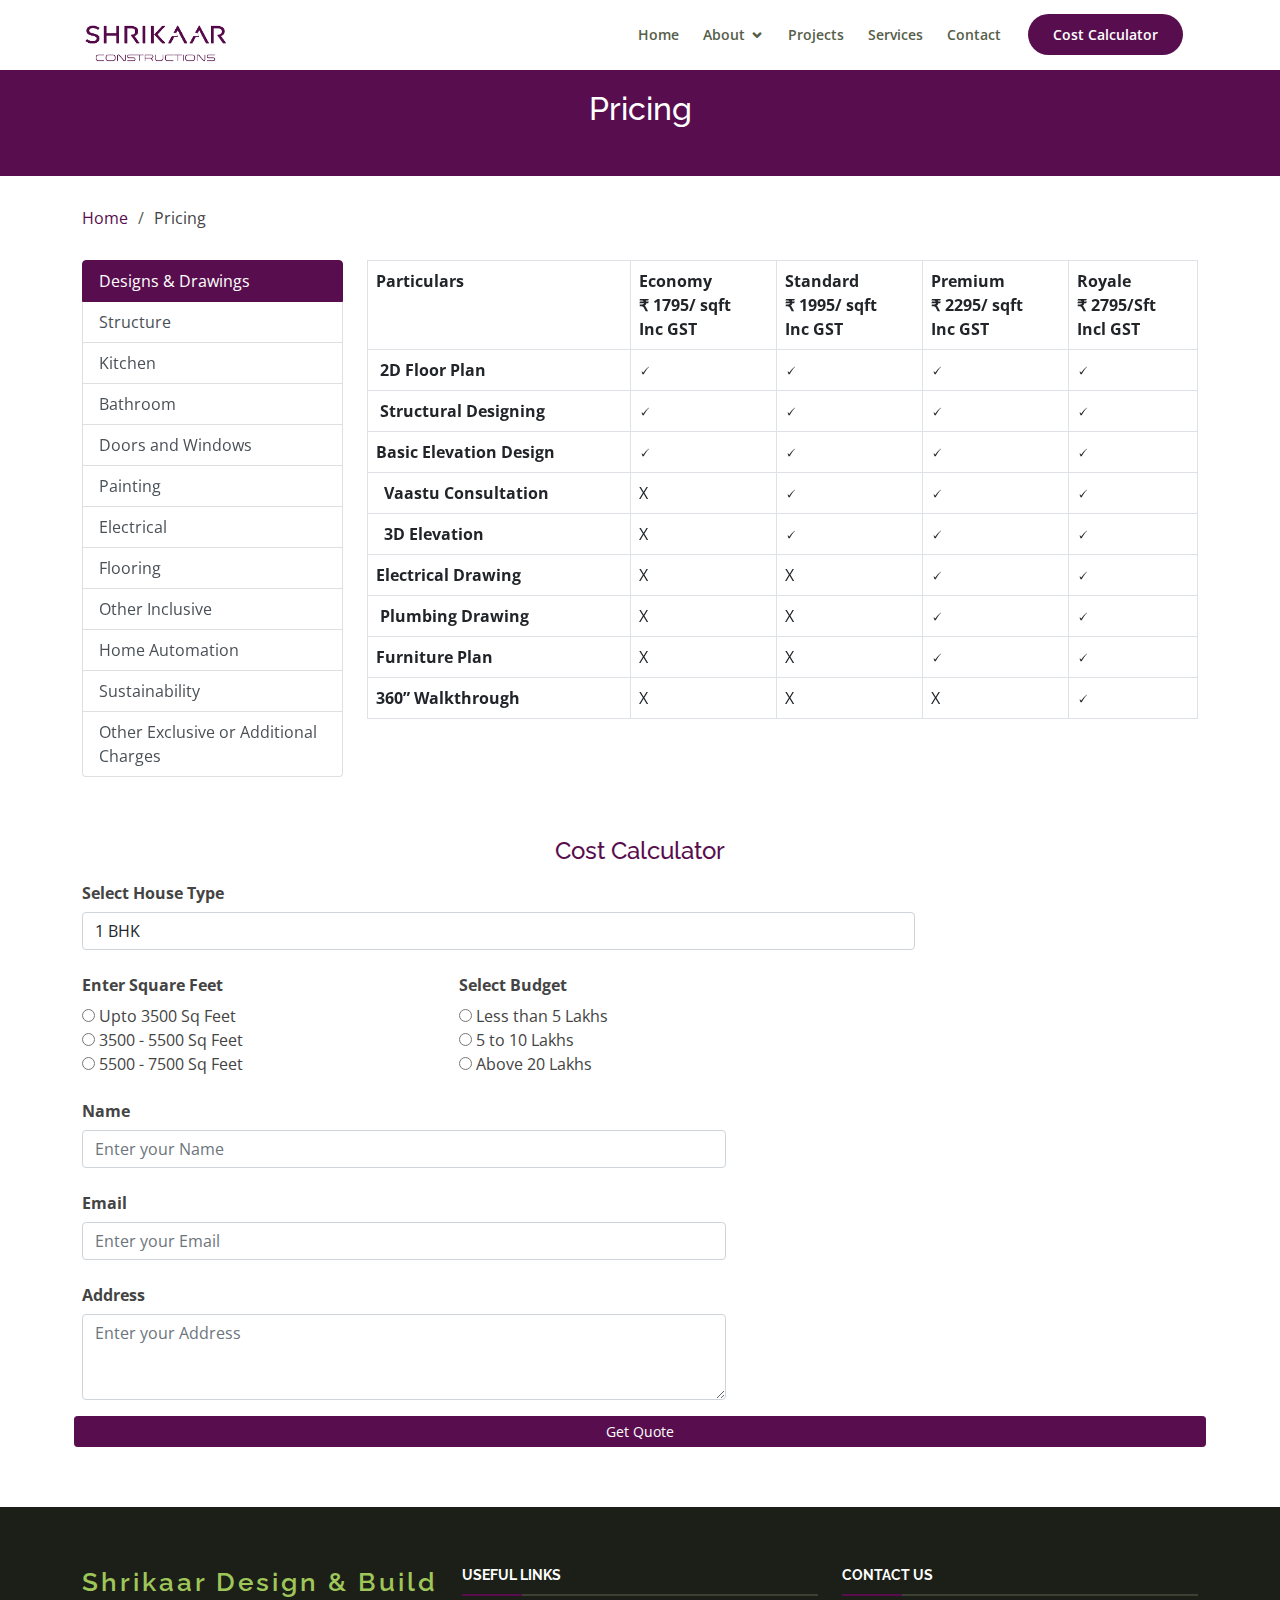
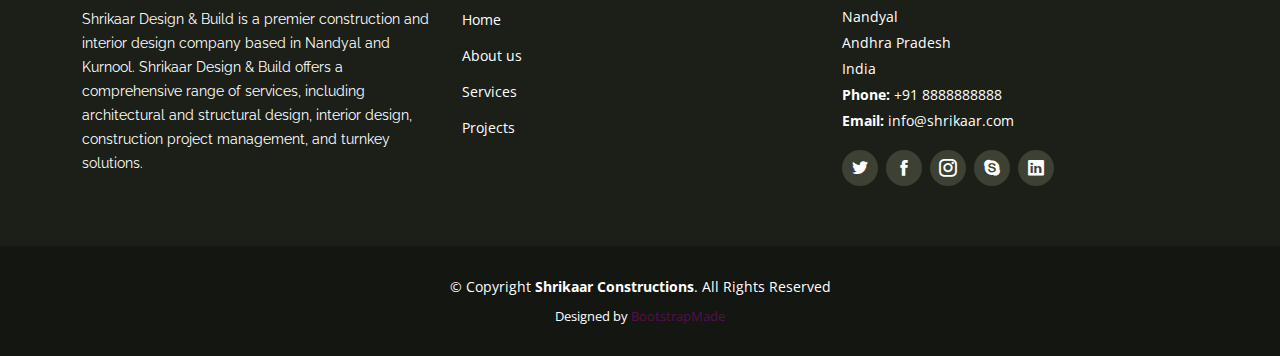
<file: cost.html>
<!DOCTYPE html>
<html lang="en">

    <head>
        <meta charset="utf-8">
        <meta content="width=device-width, initial-scale=1.0" name="viewport">

        <title>Pricing - ShriKaar Constructions</title>
        <meta content name="description">
        <meta content name="keywords">

        <!-- Favicons -->
        <link href="img/32x32.png" rel="icon">
        <link href="img/48x48.png" rel="apple-touch-icon">

        <!-- Google Fonts -->
        <link
            href="https://fonts.googleapis.com/css?family=Open+Sans:300,300i,400,400i,600,600i,700,700i|Raleway:300,300i,400,400i,500,500i,600,600i,700,700i"
            rel="stylesheet">

        <!-- Vendor CSS Files -->
        <link href="assets/vendor/bootstrap/css/bootstrap.min.css"
            rel="stylesheet">
        <link href="assets/vendor/icofont/icofont.min.css" rel="stylesheet">
        <link href="assets/vendor/boxicons/css/boxicons.min.css"
            rel="stylesheet">
        <link href="assets/vendor/venobox/venobox.css" rel="stylesheet">
        <link href="assets/vendor/line-awesome/css/line-awesome.min.css"
            rel="stylesheet">
        <link href="assets/vendor/owl.carousel/assets/owl.carousel.min.css"
            rel="stylesheet">
        <link href="assets/vendor/aos/aos.css" rel="stylesheet">

        <!-- Template Main CSS File -->
        <link href="assets/css/style.css" rel="stylesheet">

        <style>
            .list-group-item.active {
                background-color: #580e4e;
                border-color: #580e4e;
            }

            .btn-shrikaar:hover {
                color: #fff;
                background-color: #580e4e;
                border-color: #580e4e;
            }

            .btn-shrikaar {
                color: #fff;
                background-color: #580e4e;
                border-color: #580e4e;
            }

            .text-shrikaar {
                color: #580e4e !important;
            }
        </style>

        <!-- =======================================================
  * Template Name: Serenity - v3.0.0
  * Template URL: https://bootstrapmade.com/serenity-bootstrap-corporate-template/
  * Author: BootstrapMade.com
  * License: https://bootstrapmade.com/license/
  ======================================================== -->
    </head>

    <body>

        <!-- ======= Header ======= -->
        <header id="header" class="fixed-top">
            <div class="container d-flex justify-content-between">

                <div class="logo">
                    <h1 class="text-light"><a href="index.html">
                            <img src="img/Name.png">
                        </a></h1>
                </div>

                <nav class="nav-menu d-none d-lg-block">
                    <ul>
                        <li><a href="index.html">Home</a></li>
                        <li class="drop-down"><a href="#">About</a>
                            <ul>
                                <li><a href="about.html">About Us</a></li>
                                <li><a href="team.html">Team</a></li>
                            </ul>
                        </li>
                        <li><a href="projects.html">Projects</a></li>
                        <li><a href="services.html">Services</a></li>
                        <li><a href="contact.html">Contact</a></li>
                        <li class="get-started"><a
                                href="cost.html">Cost
                                Calculator</a></li>
                    </ul>
                </nav>

            </div>
        </header>

        <main id="main">

            <!-- ======= Breadcrumbs ======= -->
            <section id="breadcrumbs" class="breadcrumbs">
                <div class="breadcrumb-hero">
                    <div class="container">
                        <div class="breadcrumb-hero">
                            <h2>Pricing</h2>
                        </div>
                    </div>
                </div>
                <div class="container">
                    <ol>
                        <li><a href="index.html">Home</a></li>
                        <li>Pricing</li>
                    </ol>
                </div>
            </section>

            <!-- ======= Pricing Section ======= -->
            <section id="pricing" class="pricing">
                <div class="container" data-aos="fade-up">
                    <div class="row">
                        <div class="col-lg-3">
                            <div class="list-group" id="list-tab"
                                role="tablist">
                                <a
                                    class="list-group-item list-group-item-action active"
                                    id="list-design-list" data-toggle="list"
                                    href="#list-design" role="tab"
                                    aria-controls="desing">Designs &
                                    Drawings</a>
                                <a
                                    class="list-group-item list-group-item-action"
                                    id="list-structure-list" data-toggle="list"
                                    href="#list-structure" role="tab"
                                    aria-controls="structure">Structure</a>
                                <a
                                    class="list-group-item list-group-item-action"
                                    id="list-kitchen-list" data-toggle="list"
                                    href="#list-kitchen" role="tab"
                                    aria-controls="kitchen">Kitchen</a>
                                <a
                                    class="list-group-item list-group-item-action"
                                    id="list-bathroom-list" data-toggle="list"
                                    href="#list-bathroom" role="tab"
                                    aria-controls="bathroom">Bathroom</a>
                                <a
                                    class="list-group-item list-group-item-action"
                                    id="list-doors-list" data-toggle="list"
                                    href="#list-doors" role="tab"
                                    aria-controls="doors">Doors and Windows</a>
                                <a
                                    class="list-group-item list-group-item-action"
                                    id="list-painting-list" data-toggle="list"
                                    href="#list-painting" role="tab"
                                    aria-controls="painting">Painting</a>
                                <a
                                    class="list-group-item list-group-item-action"
                                    id="list-electrical-list" data-toggle="list"
                                    href="#list-electrical" role="tab"
                                    aria-controls="electrical">Electrical</a>
                                <a
                                    class="list-group-item list-group-item-action"
                                    id="list-flooring-list" data-toggle="list"
                                    href="#list-flooring" role="tab"
                                    aria-controls="flooring">Flooring</a>
                                <a
                                    class="list-group-item list-group-item-action"
                                    id="list-inclusive-list" data-toggle="list"
                                    href="#list-inclusive" role="tab"
                                    aria-controls="inclusive">Other
                                    Inclusive</a>
                                <a
                                    class="list-group-item list-group-item-action"
                                    id="list-automation-list" data-toggle="list"
                                    href="#list-automation" role="tab"
                                    aria-controls="automation">Home
                                    Automation</a>
                                <a
                                    class="list-group-item list-group-item-action"
                                    id="list-sustainability-list"
                                    data-toggle="list"
                                    href="#list-sustainability" role="tab"
                                    aria-controls="sustainability">Sustainability</a>
                                <a
                                    class="list-group-item list-group-item-action"
                                    id="list-additional-list" data-toggle="list"
                                    href="#list-additional" role="tab"
                                    aria-controls="additional">Other Exclusive
                                    or Additional Charges</a>
                            </div>
                        </div>
                        <div class="col-lg-9 overflow-auto">
                            <div class="tab-content" id="nav-tabContent">
                                <div class="tab-pane fade show active"
                                    id="list-design" role="tabpanel"
                                    aria-labelledby="list-design-list">
                                    <table class="table table-bordered">
                                        <tbody>
                                            <tr>
                                                <th class="A1">Particulars</th>
                                                <th class="B1">Economy<br>₹
                                                    1795/ sqft<br>
                                                    Inc GST</th>
                                                <th class="C1">Standard<br>
                                                    ₹ 1995/ sqft<br>
                                                    Inc GST</th>
                                                <th class="D1">Premium<br>
                                                    ₹ 2295/ sqft<br>
                                                    Inc GST</th>
                                                <th class="D1">Royale<br>
                                                    ₹ 2795/Sft<br>
                                                    Incl GST</th>
                                            </tr>
                                            <tr>
                                                <td class="A2"><span
                                                        style="font-weight: bold;">&nbsp;2D
                                                        Floor Plan</span></td>
                                                <td class="B2">🗸</td>
                                                <td class="C2">🗸</td>
                                                <td class="D2">🗸</td>
                                                <td class="B2">🗸</td>
                                            </tr>
                                            <tr>
                                                <td class="A3"><span
                                                        style="font-weight: bold;">&nbsp;Structural
                                                        Designing</span></td>
                                                <td class="B3">🗸</td>
                                                <td class="C3">🗸</td>
                                                <td class="D3">🗸</td>
                                                <td class="B2">🗸</td>
                                            </tr>
                                            <tr>
                                                <td class="A4"><span
                                                        style="font-weight: bold;">Basic
                                                        Elevation
                                                        Design</span></td>
                                                <td class="B4">🗸</td>
                                                <td class="C4">🗸</td>
                                                <td class="D4">🗸</td>
                                                <td class="B2">🗸</td>
                                            </tr>
                                            <tr>
                                                <td class="A5"><span
                                                        style="font-weight: bold;">&nbsp;
                                                        Vaastu
                                                        Consultation</span></td>
                                                <td class="B5">X</td>
                                                <td class="C5">🗸</td>
                                                <td class="D5">🗸</td>
                                                <td class="B2">🗸</td>
                                            </tr>
                                            <tr>
                                                <td class="A6"><span
                                                        style="font-weight: bold;">&nbsp;
                                                        3D Elevation</span></td>
                                                <td class="B6">X</td>
                                                <td class="C6">🗸</td>
                                                <td class="D6">🗸</td>
                                                <td class="B2">🗸</td>
                                            </tr>
                                            <tr>
                                                <td class="A7"><span
                                                        style="font-weight: bold;">Electrical
                                                        Drawing</span></td>
                                                <td class="B7">X</td>
                                                <td class="C7">X</td>
                                                <td class="D7">🗸</td>
                                                <td class="B2">🗸</td>
                                            </tr>
                                            <tr>
                                                <td class="A8"><span
                                                        style="font-weight: bold;">&nbsp;Plumbing
                                                        Drawing</span></td>
                                                <td class="B8">X</td>
                                                <td class="C8">X</td>
                                                <td class="D8">🗸</td>
                                                <td class="B2">🗸</td>
                                            </tr>
                                            <tr>
                                                <td class="A9"><span
                                                        style="font-weight: bold;">Furniture
                                                        Plan</span></td>
                                                <td class="B9">X</td>
                                                <td class="C9">X</td>
                                                <td class="D9">🗸</td>
                                                <td class="B2">🗸</td>
                                            </tr>
                                            <tr>
                                                <td class="A9"><span
                                                        style="font-weight: bold;">360”
                                                        Walkthrough</span></td>
                                                <td class="B9">X</td>
                                                <td class="C9">X</td>
                                                <td class="D9">X</td>
                                                <td class="B2">🗸</td>
                                            </tr>
                                        </tbody>
                                    </table>
                                </div>
                                <div class="tab-pane fade"
                                    id="list-structure" role="tabpanel"
                                    aria-labelledby="list-structure-list">
                                    <table class="table table-bordered">
                                        <thead>
                                            <tr>
                                                <th scope="col">Particulars</th>
                                                <th scope="col">Economy<br>₹
                                                    1795/ SQFT<br>INC GST</th>
                                                <th scope="col">Standard<br>₹
                                                    1995/ SQFT<br>INC GST</th>
                                                <th scope="col">Premium<br>₹
                                                    2295/ SQFT<br>INC GST</th>
                                                <th scope="col">Royale<br>₹
                                                    2795/ SQFT<br>INC GST</th>
                                            </tr>
                                        </thead>
                                        <tbody>
                                            <tr>
                                                <th scope="row">Cement</th>
                                                <td>Priya
                                                    Cement<br>Or<br>Nagarjuna
                                                    Cement</td>
                                                <td>Bharati<br>Or<br>Birla
                                                    A-1</td>
                                                <td>Ultra Tech<br>Or<br>Ramco
                                                    Super Crete</td>
                                                <td>Ultra Tech</td>
                                            </tr>
                                            <tr>
                                                <th scope="row">Steel</th>
                                                <td>Tirupati (Fe 550
                                                    D)<br>Or<br>Sugna (Fe 550
                                                    D)<br>Or<br>Vinayak (Fe 550
                                                    D)</td>
                                                <td>Sree Steel (Fe 550
                                                    D)<br>Or<br>Jai Raj Steel
                                                    (Fe 550 D)</td>
                                                <td>Tata Steel (Fe 550
                                                    D)<br>Or<br>Vizag Steel (Fe
                                                    550 D)</td>
                                                <td>Tata Steel (Fe 550
                                                    D)<br>Or<br>Vizag Steel (Fe
                                                    550 D)</td>
                                            </tr>
                                            <tr>
                                                <th scope="row">Aggregates</th>
                                                <td>20 MM & 40 MM</td>
                                                <td>20 MM & 40 MM</td>
                                                <td>20 MM & 40 MM</td>
                                                <td>20 MM & 40 MM</td>
                                            </tr>
                                            <tr>
                                                <th scope="row">Brick Work</th>
                                                <td>AAC Blocks<br>9 Inch for
                                                    Exterior Wall<br>4 Inch for
                                                    Interior Wall<br>River Sand
                                                    – BrickWork River Sand –
                                                    Plastering</td>
                                                <td>Red Brick (Karimnagar) as
                                                    per Customer Choice<br>9
                                                    Inch for Exterior Wall<br>4
                                                    Inch for Interior
                                                    Wall<br>River Sand –
                                                    BrickWork River Sand –
                                                    Plastering</td>
                                                <td>Red Brick (Karimnagar) as
                                                    per Customer Choice<br>9
                                                    Inch for Exterior Wall<br>4
                                                    Inch for Interior
                                                    Wall<br>River Sand –
                                                    BrickWork River Sand –
                                                    Plastering</td>
                                                <td>Red Brick (Karimnagar) as
                                                    per Customer Choice<br>9
                                                    Inch for Exterior Wall<br>4
                                                    Inch for Interior
                                                    Wall<br>River Sand –
                                                    BrickWork River Sand –
                                                    Plastering</td>
                                            </tr>
                                        </tbody>
                                    </table>
                                </div>
                                <div class="tab-pane fade" id="list-kitchen"
                                    role="tabpanel"
                                    aria-labelledby="list-kitchen-list">
                                    <table class="table table-bordered">
                                        <tbody>
                                        <tr>
                                        <th class="A1">Particulars</th>
                                        <th class="B1">Economy<br>
                                        ₹ 1795/ sqftInc GST</th>
                                        <th class="C1"><p>Standard</p>
                                        <p>₹ 1995/ sqft</p>
                                        <p>Inc GST</p></th>
                                        <th class="D1"><p>Premium</p>
                                        <p>₹ 2295/ sqft</p>
                                        <p>Inc GST</p></th>
                                        <th class="D1">Royale ₹ 2795/Sft<br>
                                        Incl GST</th>
                                        </tr>
                                        <tr>
                                        <td class="A2"><span style="font-weight: bold;">Ceramic Wall Tiles</span></td>
                                        <td class="B2">2 Feet above Kitchen Slab –Costing up to Rs.35/Sqft</td>
                                        <td class="C2">2 Feet above Kitchen Slab –<br>
                                        Costing up to Rs.50/Sqft</td>
                                        <td class="D2">2 Feet above Kitchen Slab –<br>
                                        Costing up to Rs.70/Sqft</td>
                                        <td class="D2">3 Feet above<br>
                                        Kitchen Slab –<br>
                                        Costing up to<br>
                                        Rs.90/Sqft</td>
                                        </tr>
                                        <tr>
                                        <td class="A3"><span style="font-weight: bold;">Main Sink Faucet</span></td>
                                        <td class="B3">Up to Rs. 1500/- with ISI Mark</td>
                                        <td class="C3">Up to Rs. 2000/- with Parrywareor Hindware Marked</td>
                                        <td class="D3">Up to Rs. 3000/- with Parryware or Hindware Marked</td>
                                        <td class="D3">Up to Rs. 4000/-<br>
                                        with Jaquar<br>
                                        Marked</td>
                                        </tr>
                                        <tr>
                                        <td class="A4"><span style="font-weight: bold;">Kitchen Sink</span></td>
                                        <td class="B4">Stainless Steel up to ₹3500/-</td>
                                        <td class="C4">Stainless Steel up to ₹5500/-</td>
                                        <td class="D4">Stainless Steel up to ₹7500/- (Furtura Or Nirali Or Carysil)</td>
                                        <td class="D4">Stainless Steel up to<br>
                                        Rs.8000/- (Furtura<br>
                                        Or Nirali Or<br>
                                        Carysil)</td>
                                        </tr>
                                        <tr>
                                        <td class="A5"><span style="font-weight: bold;">Kitchen Granite Slab</span></td>
                                        <td class="B5">20 MM thick up to Rs.100/sqft (Up to 30 Sq Feet)</td>
                                        <td class="C5">20 MM thick up to Rs.120/sqft (Up to 40 Sq Feet)</td>
                                        <td class="D5">20 MM thick up to Rs.180/sqft (Up to 50 Sq Feet)</td>
                                        <td class="D5">20 MM thick up to<br>
                                        Rs.180/sqft<br>
                                        (Up to 50 Sq<br>
                                        Feet)</td>
                                        </tr>
                                        </tbody>
                                        </table>
                                </div>
                                <div class="tab-pane fade" id="list-bathroom"
                                    role="tabpanel"
                                    aria-labelledby="list-bathroom-list">
                                    <table class="table table-bordered">
                                        <tbody>
                                        <tr>
                                        <th class="A1">Particulars</th>
                                        <th class="B1">Economy<br>₹ 1795/ sqftInc GST</th>
                                        <th class="C1">
                                        <p>Standard₹ 1995/ sqftInc GST</p>
                                        </th>
                                        <th class="D1">
                                        <p>Premium ₹ 2295/ sqft Inc GST</p>
                                        </th>
                                        <th class="D1">
                                        <p>Royale&nbsp; &nbsp;₹ 2795/Sft<br>Incl GST</p>
                                        </th>
                                        </tr>
                                        <tr>
                                        <td class="A2"><span style="font-weight: bold;">Ceramic Wall Tiles</span></td>
                                        <td class="B2">7 Feet height<br>up to Rs.35/sqft</td>
                                        <td class="C2">7 Feet height<br>up to Rs.50/sqft</td>
                                        <td class="D2">7 Feet height<br>up to Rs.70/sqft</td>
                                        <td class="D2">9 Feet height up to Rs.90/sqft</td>
                                        </tr>
                                        <tr>
                                        <td class="A3"><span style="font-weight: bold;">Sanitary Ware &amp;<br>Bathroom Accessories<br></span></td>
                                        <td class="B3">Up to Rs.17,500/- for each Washroom. Commode,<br>Health Faucet, Wash Basin with Accessories,<br>2 in 1Wall Mixer, Overhead Shower</td>
                                        <td class="C3">Up to Rs.22,500/- for each washroom.<br>Commode, Health Faucet, Wash Basin with Accessories,<br>2 in 1Wall Mixer, Overhead Shower</td>
                                        <td class="D3">Up to Rs.37,500/- for each washroom.<br>Commode, Health Faucet, Wash Basin with<br>Accessories, 2 in 1Wall Mixer, Overhead Shower</td>
                                        <td class="D3">&nbsp;Up to Rs.50000/- for<br>each washroom.<br>Commode, Health<br>Faucet, Wash Basin<br>with Accessories,<br>Diverter ,shower<br>cubical, Mirror &amp;<br>Soap Dish, Towel<br>Rail</td>
                                        </tr>
                                        <tr>
                                        <td class="A4"><span style="font-weight: bold;">Brand</span></td>
                                        <td class="B4">Hindware or<br>Parryware</td>
                                        <td class="C4">Cera Or<br>Parryware<br>or Hindware</td>
                                        <td class="D4">Jaguar</td>
                                        <td class="D4">Jaguar/kohler</td>
                                        </tr>
                                        <tr>
                                        <td class="A5"><span style="font-weight: bold;">CPVC Pipes</span></td>
                                        <td class="B5">Sudhakar</td>
                                        <td class="C5">Ashirwad</td>
                                        <td class="D5">Astral Or Supreme</td>
                                        <td class="D5">Astral Or Supreme</td>
                                        </tr>
                                        <tr>
                                        <td class="A7"><span style="font-weight: bold;">Bathroom Doors</span></td>
                                        <td class="B7">Water Proof Flush<br>Doors up to<br>Rs.5000/- including<br>Frame &amp; Door</td>
                                        <td class="C7">Water Proof Flush<br>Doors up to<br>Rs.7000/- including<br>Frame &amp; Door</td>
                                        <td class="D7">Water Proof Flush<br>Doors up to<br>Rs.9000/- including<br>Frame &amp; Door</td>
                                        <td class="D7">Water Proof Flush<br>Doors up to<br>Rs.15000/-<br>including Frame &amp;<br>Door</td>
                                        </tr>
                                        </tbody>
                                        </table>
                                </div>
                                <div class="tab-pane fade" id="list-doors"
                                    role="tabpanel"
                                    aria-labelledby="list-doors-list">
                                    <table class="table table-bordered">
                                        <tbody>
                                        <tr>
                                        <th class="A1">Particulars</th>
                                        <th class="B1">
                                        <p>Economy</p>
                                        <p>₹ 1795/ sqft</p>
                                        <p>Inc GST</p>
                                        </th>
                                        <th class="C1">
                                        <p>Standard</p>
                                        <p>₹ 1995/ sqft</p>
                                        <p>Inc GST</p>
                                        </th>
                                        <th class="D1">
                                        <p>Premium</p>
                                        <p>₹ 2295/ sqft<br>Inc GST</p>
                                        </th>
                                        <th class="D1">
                                        <p>Royale</p>
                                        <p>₹ 2795/Sft<br>Incl GST</p>
                                        </th>
                                        </tr>
                                        <tr>
                                        <td class="A2"><span style="font-weight: bold;">Main Door</span></td>
                                        <td class="B2">African Teak Frame of<br>dimension<br>7’x3’6”,38mm<br>thickness Flushdoor<br>worth Rs.20000/- with<br>fixtures</td>
                                        <td class="C2">African Teak Frame of<br>dimension<br>7’x3’6”,38mm<br>thickness worth<br>Rs.25000/- with<br>fixtures</td>
                                        <td class="D2">African Teak<br>Frame of<br>dimension<br>7’x3’6”,38mm<br>thickness worth<br>Rs.30000/- with<br>fixtures</td>
                                        <td class="D2">IndianTeak<br>Frame of<br>dimension<br>7’x4’,38mm<br>thickness worth<br>Rs.65000/- with<br>fixtures</td>
                                        </tr>
                                        <tr>
                                        <td class="A3"><span style="font-weight: bold;">Internal Door</span></td>
                                        <td class="B3">Flush Door with<br>Laminates along with<br>Sal Wood frame of<br>4inch by 3inch Worth<br>Rs.7000/-<br>with fixtures.</td>
                                        <td class="C3">Flush Door with<br>Laminates along<br>with Sal Wood<br>frame of 4inch by<br>3inch Worth<br>Rs.9000/-<br>with fixtures.</td>
                                        <td class="D3">Flush Door with<br>Laminates along<br>with Honne<br>Woodframe of 5Inch<br>by4inch Worth<br>Rs.11000/-<br>with fixtures.</td>
                                        <td class="D3">Veneer Flush Door<br>with Laminates<br>along with Honne<br>Woodframe of<br>5Inch by4inch<br>Worth<br>Rs.25000/-<br>with fixtures.</td>
                                        </tr>
                                        <tr>
                                        <td class="A4"><span style="font-weight: bold;">Windows</span></td>
                                        <td class="B4">UPVC 2 Track up<br>to Rs.350/Sqft</td>
                                        <td class="C4">UPVC 3 Track<br>up to Rs.400/Sqft<br>(Glass&amp; Mesh)</td>
                                        <td class="D4">UPVC 3 Track up to<br>Rs.500/Sqft (Glass, Grills<br>&amp; Mesh)</td>
                                        <td class="D4">UPVC 3 Track up to<br>Rs.600/Sqft (Glass, Grills<br>&amp; Mesh)</td>
                                        </tr>
                                        <tr>
                                        <td class="A5"><span style="font-weight: bold;">Pooja Room Door<br></span></td>
                                        <td class="B5">NIL</td>
                                        <td class="C5">African Teak<br>Doors with African<br>Teak Frame of 4<br>Inch by 3 Inch<br>Worth<br>Rs.12000/-<br>withfixtures.</td>
                                        <td class="D5">Indian Teak Doors with<br>Indian Teak Frame of<br>4 Inch by 3 Inch Worth<br>Rs.15,000/- with<br>fixtures.</td>
                                        <td class="D5">Indian Teak Doors<br>with Indian Teak<br>Frame of 4 Inch by 3<br>Inch Worth<br>Rs.25,000/- with<br>fixtures.</td>
                                        </tr>
                                        </tbody>
                                        </table>
                                </div>
                                <div class="tab-pane fade" id="list-painting"
                                    role="tabpanel"
                                    aria-labelledby="list-painting-list">
                                    <table class="table table-bordered">
                                        <tbody>
                                        <tr>
                                        <th class="A1">Particulars</th>
                                        <th class="B1"><p>Economy</p>
                                        <p>₹ 1795/ sqft</p>
                                        <p>Inc GST</p></th>
                                        <th class="C1"><p>Standard</p>
                                        <p>₹ 1995/ sqft</p>
                                        <p>Inc GST</p></th>
                                        <th class="D1"><p>Premium</p>
                                        <p>₹ 2295/ sqft</p>
                                        <p>Inc GST</p></th>
                                        <th class="D1"><p>Royale</p>
                                        <p>₹ 2795/Sft<br>
                                        Incl GST</p></th>
                                        </tr>
                                        <tr>
                                        <td class="A2"><span style="font-weight: bold;">Interior</span></td>
                                        <td class="B2">JK Wall Putty with<br>
                                        tractor Emulsion</td>
                                        <td class="C2">Birla Putty with Asian<br>
                                        Premium Emulsion</td>
                                        <td class="D2">Birla Putty with Asian<br>
                                        Royal Emulsion</td>
                                        <td class="D2">Birla Putty with Asian<br>
                                        Royal Emulsion</td>
                                        </tr>
                                        <tr>
                                        <td class="A3"><span style="font-weight: bold;">Exterior</span></td>
                                        <td class="B3">Asian Premier with<br>
                                        Ace Emulsion</td>
                                        <td class="C3">Asian Premier with<br>
                                        weather Proof Paint</td>
                                        <td class="D3">Apex Ultima Weather<br>
                                        Proof Paint</td>
                                        <td class="C3">Asian Apex advanced<br>
                                        dust proof</td>
                                        </tr>
                                        </tbody>
                                        </table>
                                </div>
                                <div class="tab-pane fade" id="list-electrical"
                                    role="tabpanel"
                                    aria-labelledby="list-electrical-list">
                                    <table class="table table-bordered">
                                        <tbody>
                                        <tr>
                                        <th class="A1">Particulars</th>
                                        <th class="B1"><p>Economy</p>
                                        <p>₹ 1795/ sqft</p>
                                        <p>Inc GST</p></th>
                                        <th class="C1"><p>Standard</p>
                                        <p>₹ 1995/ sqft</p>
                                        <p>Inc GST</p></th>
                                        <th class="D1"><p>Premium</p>
                                        <p>₹ 2295/ sqft</p>
                                        <p>Inc GST</p></th>
                                        <th class="D1"><p>Royale</p>
                                        <p>₹ 2795/Sft<br>
                                        Incl GST</p></th>
                                        </tr>
                                        <tr>
                                        <td class="A2"><span style="font-weight: bold;">Wires<br>
                                        </span></td>
                                        <td class="B2">Finecab or Polycab</td>
                                        <td class="C2">Finolex or Polycab</td>
                                        <td class="D2">Havells</td>
                                        <td class="D2">Havells</td>
                                        </tr>
                                        <tr>
                                        <td class="A3"><span style="font-weight: bold;">Switches</span></td>
                                        <td class="B3">Anchor Penta</td>
                                        <td class="C3">Gold Metal Or Anchor Roma</td>
                                        <td class="D3">Legrand or Philips Or Havells</td>
                                        <td class="D3">Legrand or Philips Or Havells</td>
                                        </tr>
                                        </tbody>
                                        </table>
                                </div>
                                <div class="tab-pane fade" id="list-flooring"
                                    role="tabpanel"
                                    aria-labelledby="list-flooring-list">
                                    <table class="table table-bordered">
                                        <tbody>
                                        <tr>
                                        <th class="A1">Particulars</th>
                                        <th class="B1"><p>Economy</p>
                                        <p>₹ 1795/ sqft</p>
                                        <p>Inc GST</p></th>
                                        <th class="C1"><p>Standard</p>
                                        <p>₹ 1995/ sqft<br>
                                        Inc GST</p></th>
                                        <th class="D1"><p>Premium</p>
                                        <p>₹ 2295/ sqft</p>
                                        <p>Inc GST</p></th>
                                        <th class="D1"><p>Royale</p>
                                        <p>₹ 2795/Sft<br>
                                        Incl GST</p></th>
                                        </tr>
                                        <tr>
                                        <td class="A2"><span style="font-weight: bold;">Living &amp; Dinning Flooring</span></td>
                                        <td class="B2">Tiles up to Rs.40/sqft</td>
                                        <td class="C2">Tiles up to Rs.85/sqft</td>
                                        <td class="D2">Tiles up to Rs.120/sqft<br>
                                        (Granite / Indian Marble<br>
                                        Floor Opt.)</td>
                                        <td class="C2">Italian Marble Floor<br>
                                        up to Rs.300/-</td>
                                        </tr>
                                        <tr>
                                        <td class="A3"><span style="font-weight: bold;">Rooms &amp; Kitchen Flooring</span></td>
                                        <td class="B3">Tiles up to Rs.40/sqft</td>
                                        <td class="C3">Tiles up to Rs.85/sqft</td>
                                        <td class="D3">Tiles up to Rs.120/sqft<br>
                                        (Granite/Indian Marble<br>
                                        Floor Opt.)</td>
                                        <td class="C3">Italian Marble Floor<br>
                                        up to Rs.300/-</td>
                                        </tr>
                                        <tr>
                                        <td class="A4"><span style="font-weight: bold;">Balcony &amp; Open Area Flooring<br>
                                        </span></td>
                                        <td class="B4">Tiles up to Rs.40/sqft</td>
                                        <td class="C4">Tiles up to Rs.85/sqft</td>
                                        <td class="D4">Tiles up to Rs.80/sqft</td>
                                        <td class="D4">Granite up to<br>
                                        Rs.120/sqft</td>
                                        </tr>
                                        <tr>
                                        <td class="A5"><span style="font-weight: bold;">Staircase Flooring</span></td>
                                        <td class="B5">Sadarahalli Grantie<br>
                                        up to Rs.70/sqft</td>
                                        <td class="C5">Sadarahalli<br>
                                        up to Rs.90/sqft</td>
                                        <td class="D5">Granite or Marble up to Rs.110/sqft</td>
                                        <td class="D5">Granite up to<br>
                                        Rs.130/sqft</td>
                                        </tr>
                                        <tr>
                                        <td class="A6"><span style="font-weight: bold;">Parking Tiles</span></td>
                                        <td class="B6">Anti-Skid tiles<br>
                                        up to Rs.35/sqft</td>
                                        <td class="C6">Anti-Skid tiles<br>
                                        up to Rs.45/sqft</td>
                                        <td class="D6">Anti-Skid tiles up to Rs.55/sqft</td>
                                        <td class="D6">Anti-Skid tiles up to<br>
                                        Rs.65/sqft</td>
                                        </tr>
                                        </tbody>
                                        </table>
                                </div>
                                <div class="tab-pane fade" id="list-inclusive"
                                    role="tabpanel"
                                    aria-labelledby="list-inclusive-list">
                                    <table class="table table-bordered">
                                        <tbody>
                                        <tr>
                                        <th class="A1">Particulars</th>
                                        <th class="B1">Economy<br>₹ 1795/ sqftInc GST</th>
                                        <th class="C1">Standard<br>₹ 1995/ sqft<br>Inc GST</th>
                                        <th class="D1">
                                        <p>Premium</p>
                                        <p>₹ 2295/ sqft<br>Inc GST</p>
                                        </th>
                                        <th class="D1">
                                        <p>Royale</p>
                                        <p>₹ 2795/Sft<br>Incl GST</p>
                                        </th>
                                        </tr>
                                        <tr>
                                        <td class="A2"><span style="font-weight: bold;">Overhead Tank</span></td>
                                        <td class="B2">1000 Ltr Sintex (2 Num)</td>
                                        <td class="C2">1500 Ltr Sintex (2 Num)</td>
                                        <td class="D2">2000 Ltr Sintex (2 Num)</td>
                                        <td class="D2">2000 Ltr Sintex (2 Num)</td>
                                        </tr>
                                        <tr>
                                        <td class="A3"><span style="font-weight: bold;">Under Ground Sump</span></td>
                                        <td class="B3">6000 Ltr (RCC)</td>
                                        <td class="C3">7500 Ltr (RCC)</td>
                                        <td class="D3">
                                        <p>10000 Ltr (RCC)</p>
                                        </td>
                                        <td class="D3">10000 Ltr (RCC)</td>
                                        </tr>
                                        <tr>
                                        <td class="A4"><span style="font-weight: bold;">Staircase</span></td>
                                        <td class="B4">SS Railing </td>
                                        <td class="C4">SS Railing </td>
                                        <td class="D4">SS Railing with Glass</td>
                                        <td class="D4">SS Railing with Glass</td>
                                        </tr>
                                        <tr>
                                        <td class="A5"><span style="font-weight: bold;">Parapet Wall</span></td>
                                        <td class="B5">3.6  High</td>
                                        <td class="C5">3.6 High</td>
                                        <td class="C5">3.6 High</td>
                                        <td class="C5">3.6 High</td>
                                        </tr>
                                        <tr>
                                        <td class="A7"><span style="font-weight: bold;">False Ceiling</span></td>
                                        <td class="B7">No</td>
                                        <td class="C7">No</td>
                                        <td class="D7">Standard in Living,<br>Dining &amp; 2 Bedrooms</td>
                                        <td class="D7">Parking, Living, hall<br>Dining&amp; Bedrooms<br></td>
                                        </tr>
                                        </tbody>
                                        </table>
                                </div>
                                <div class="tab-pane fade" id="list-automation"
                                    role="tabpanel"
                                    aria-labelledby="list-automation-list">
                                    <table class="table table-bordered">
                                        <tbody>
                                        <tr>
                                        <th class="A1">Particulars</th>
                                        <th class="B1"><p>Economy</p>
                                        <p>₹ 1795/ sqft</p>
                                        <p>Inc GST</p></th>
                                        <th class="C1"><p>Standard</p>
                                        <p>₹ 1995/ sqft<br>
                                        Inc GST</p></th>
                                        <th class="D1">Premium<br>
                                        ₹ 2295/ sqft<br>
                                        Inc GST</th>
                                        <th class="D1"><p>Royale</p>
                                        <p>₹ 2795/Sft<br>
                                        Incl GST</p></th>
                                        </tr>
                                        <tr>
                                        <td class="A2"><span style="font-weight: bold;">Touch sensor boards<br>
                                        </span></td>
                                        <td class="B2">NIL</td>
                                        <td class="C2">NIL</td>
                                        <td class="D2">NIL</td>
                                        <td class="D2">For Living and<br>
                                        bedrooms<br>
                                        Total No. of Points:<br>
                                        XXX</td>
                                        </tr>
                                        <tr>
                                        <td class="A2"><span style="font-weight: bold;">Camera<br>
                                        </span></td>
                                        <td class="B2">NIL</td>
                                        <td class="C2">NIL</td>
                                        <td class="D2">CCTV Outdoor (4 Cameras)</td>
                                        <td class="D2">CCTV Outdoor (4 Cameras)</td>
                                        </tr>
                                        </tbody>
                                        </table>
                                </div>
                                <div class="tab-pane fade"
                                    id="list-sustainability" role="tabpanel"
                                    aria-labelledby="list-sustainability-list">
                                    <table class="table table-bordered">
                                        <tbody>
                                        <tr>
                                        <th class="A1">Particulars</th>
                                        <th class="B1">Economy<br>
                                        ₹ 1795/ sqftInc GST</th>
                                        <th class="C1"><p>Standard</p>
                                        <p>₹ 1995/ sqft</p>
                                        <p>Inc GST</p></th>
                                        <th class="D1"><p>Premium</p>
                                        <p>₹ 2295/ sqft</p>
                                        <p>Inc GST</p></th>
                                        <th class="D1"><p>Royale</p>
                                        <p>₹ 2795/Sft<br>
                                        Incl GST</p></th>
                                        </tr>
                                        <tr>
                                        <td class="A2"><span style="font-weight: bold;">Rainwater Harvesting Pit</span></td>
                                        <td class="B2">✓</td>
                                        <td class="C2">✓</td>
                                        <td class="D2">✓</td>
                                        <td class="D2">✓</td>
                                        </tr>
                                        </tbody>
                                        </table>
                                </div>
                                <div class="tab-pane fade" id="list-additional"
                                    role="tabpanel"
                                    aria-labelledby="list-additional-list">
                                    <table class="table table-bordered">
                                        <tbody>
                                        <tr>
                                        <th class="A1">Particulars</th>
                                        <th class="B1"><p>Economy</p>
                                        <p>₹ 1795/ sqft</p>
                                        <p>Inc GST</p></th>
                                        <th class="C1"><p>Standard</p>
                                        <p>₹ 1995/ sqft<br>
                                        Inc GST</p></th>
                                        <th class="D1"><p>Premium</p>
                                        <p>₹ 2295/ sqft<br>
                                        Inc GST</p></th>
                                        <th class="D1"><p>Royale</p>
                                        <p>₹ 2795/Sft<br>
                                        Incl GST</p></th>
                                        </tr>
                                        <tr>
                                        <td class="A2"><span style="font-weight: bold;">Compound Wall with<br>
                                        MS Gate</span></td>
                                        <td class="B2">Extra, as per Plot Size</td>
                                        <td class="C2">Extra, as per Plot Size</td>
                                        <td class="D2">Extra, as per Plot Size</td>
                                        <td class="D2">Extra, as per Plot Size</td>
                                        </tr>
                                        <tr>
                                        <td class="A3"><span style="font-weight: bold;">Municipal Plan,<br>
                                        Electricity Board<br>
                                        Connections &amp;<br>
                                        Water Connection<br>
                                        Charges</span></td>
                                        <td class="B3">Applicable at Actuals</td>
                                        <td class="C3">Applicable at Actuals</td>
                                        <td class="D3">Applicable at Actuals</td>
                                        <td class="D3">Applicable at Actuals</td>
                                        </tr>
                                        <tr>
                                        <td class="A6"><span style="font-weight: bold;">Extra Sump Capacity</span></td>
                                        <td class="B6">Rs.10 Rps per Litre</td>
                                        <td class="C6">Rs.10 Rps per Litre</td>
                                        <td class="D6">Rs.10 Rps per Litre</td>
                                        <td class="D6">Rs.10 Rps per Litre</td>
                                        </tr>
                                        <tr>
                                        <td class="A8"><span style="font-weight: bold;">Building Height Raise<br>
                                        from Plinth Level</span></td>
                                        <td class="B8">Rs.15 per Cft of<br>
                                        increase in Height</td>
                                        <td class="C8">Rs.15 per Cft of<br>
                                        increase in Height</td>
                                        <td class="D8">Rs.15 per Cft of<br>
                                        increase in Height</td>
                                        <td class="D8">Rs.15 per Cft of<br>
                                        increase in Height</td>
                                        </tr>
                                        <tr>
                                        <td class="A9"><span style="font-weight: bold;">Extra Elevation<br>
                                        Work</span></td>
                                        <td class="B9">As per Market Rates/sqft</td>
                                        <td class="B9">As per Market Rates/sqft</td>
                                        <td class="B9">As per Market Rates/sqft</td>
                                        <td class="B9">As per Market Rates/sqft</td>
                                        </tr>
                                        </tbody>
                                        </table>
                                </div>
                            </div>
                        </div>
                    </div>
                </div>
            </section>

                <!-- ======= Cost Calculator Section ======= -->
            <section id="cost-calculator" class="calculator-container">
                <div class="container">
                <h4 class="text-center text-shrikaar">Cost Calculator</h4>
                <form class="row g-3">
                    <div class="col-md-9">
                    <label class="col-form-label fw-bold" for="houseType">Select House Type</label>
                    <select class="form-control" id="houseType" required>
                        <option value="1bhk">1 BHK</option>
                        <option value="2bhk">2 BHK</option>
                        <option value="3bhk">3 BHK</option>
                    </select>
                    </div>
                    <div class="col-md-4">
                        <label class="col-form-label fw-bold" for="squareFeet">Enter Square Feet</label>
                        <div class="form-group">
                            <input type="radio" name="size" value="Upto 3500 Sq Feet" required> Upto 3500 Sq Feet<br>
                            <input type="radio" name="size" value="3500 - 5500 Sq Feet" required> 3500 - 5500 Sq Feet<br>
                            <input type="radio" name="size" value="5500 - 7500 Sq Feet" required> 5500 - 7500 Sq Feet
                        </div>
                    </div>
                    <div class="col-md-6">
                        <label class="col-form-label fw-bold" for="budget">Select Budget</label>
                        <div class="form-group">
                            <input type="radio" name="budget" value="less_than_5_lakhs" required> Less than 5 Lakhs<br>
                            <input type="radio" name="budget" value="5_to_10_lakhs" required> 5 to 10 Lakhs<br>
                            <input type="radio" name="budget" value="above_20_lakhs" required> Above 20 Lakhs
                        </div>
                    </div>
                    <div class="col-md-7">
                    <label class="col-form-label fw-bold" for="name">Name</label>
                    <input type="text" class="form-control" id="name" placeholder="Enter your Name" required>
                    </div>
                    <div class="col-md-7">
                    <label class="col-form-label fw-bold" for="email">Email</label>
                    <input type="email" class="form-control" id="email" placeholder="Enter your Email" required>
                    </div>
                    <div class="col-md-7">
                    <label class="col-form-label fw-bold" for="address">Address</label>
                    <textarea class="form-control" id="address" rows="3" placeholder="Enter your Address" required></textarea>
                    </div>
                    <button type="submit" class="btn btn-shrikaar btn-sm">Get Quote</button>
                </form>
                </div>
            </section><!-- End Cost Calculator Section -->

        </main>

        <!-- ======= Footer ======= -->
        <footer id="footer">
            <div class="footer-top">
                <div class="container">
                    <div class="row">

                        <div class="col-lg-4 col-md-6 footer-info">
                            <h3>Shrikaar Design & Build</h3>
                            <p>Shrikaar Design & Build is a premier construction
                                and interior design company based in Nandyal and
                                Kurnool.
                                Shrikaar Design & Build offers a comprehensive
                                range of services, including architectural and
                                structural design, interior design, construction
                                project management, and turnkey solutions.
                            </p>
                        </div>

                        <div class="col-lg-4 col-md-6 footer-links">
                            <h4>Useful Links</h4>
                            <ul>
                                <li><a href="index.html">Home</a></li>
                                <li><a href="about.html">About us</a></li>
                                <li><a href="services.html">Services</a></li>
                                <li><a href="#">Projects</a></li>
                            </ul>
                        </div>

                        <div class="col-lg-4 col-md-6 footer-contact">
                            <h4>Contact Us</h4>
                            <p>
                                Nandyal <br>
                                Andhra Pradesh<br>
                                India <br>
                                <strong>Phone:</strong> +91 8888888888<br>
                                <strong>Email:</strong> info@shrikaar.com<br>
                            </p>

                            <div class="social-links">
                                <a href="#" class="twitter"><i
                                        class="icofont-twitter"></i></a>
                                <a href="#" class="facebook"><i
                                        class="icofont-facebook"></i></a>
                                <a href="#" class="instagram"><i
                                        class="icofont-instagram"></i></a>
                                <a href="#" class="google-plus"><i
                                        class="icofont-skype"></i></a>
                                <a href="#" class="linkedin"><i
                                        class="icofont-linkedin"></i></a>
                            </div>

                        </div>

                    </div>
                </div>
            </div>

            <div class="container">
                <div class="copyright">
                    &copy; Copyright <strong><span>Shrikaar</span>
                        Constructions</strong>. All Rights Reserved
                </div>
                <div class="credits">
                    Designed by <a
                        href="https://bootstrapmade.com/">BootstrapMade</a>
                </div>
            </div>
        </footer><!-- End Footer -->
  

        <a href="#" class="back-to-top"><i class="icofont-simple-up"></i></a>

        <!-- Vendor JS Files -->
        <script src="assets/vendor/jquery/jquery.min.js"></script>
        <script
            src="assets/vendor/bootstrap/js/bootstrap.bundle.min.js"></script>
        <script src="assets/vendor/jquery.easing/jquery.easing.min.js"></script>
        <script src="assets/vendor/php-email-form/validate.js"></script>
        <script src="assets/vendor/waypoints/jquery.waypoints.min.js"></script>
        <script src="assets/vendor/counterup/counterup.min.js"></script>
        <script src="assets/vendor/venobox/venobox.min.js"></script>
        <script src="assets/vendor/owl.carousel/owl.carousel.min.js"></script>
        <script src="assets/vendor/isotope-layout/isotope.pkgd.min.js"></script>
        <script src="assets/vendor/aos/aos.js"></script>

        <!-- Template Main JS File -->
        <script src="assets/js/main.js"></script>

        <!-- Additional Script to Handle Tab Navigation -->
        <script>
            $(document).ready(function() {
                setTimeout(function() {
                  $('#consultationModal').modal('show');
                }, 2000); // Adjust the time (in milliseconds) after which the modal should appear


                $('#list-tab a').on('click', function (e) {
                    e.preventDefault()
                    $(this).tab('show')
                })
            });
        </script>

    </body>

</html>
</file>
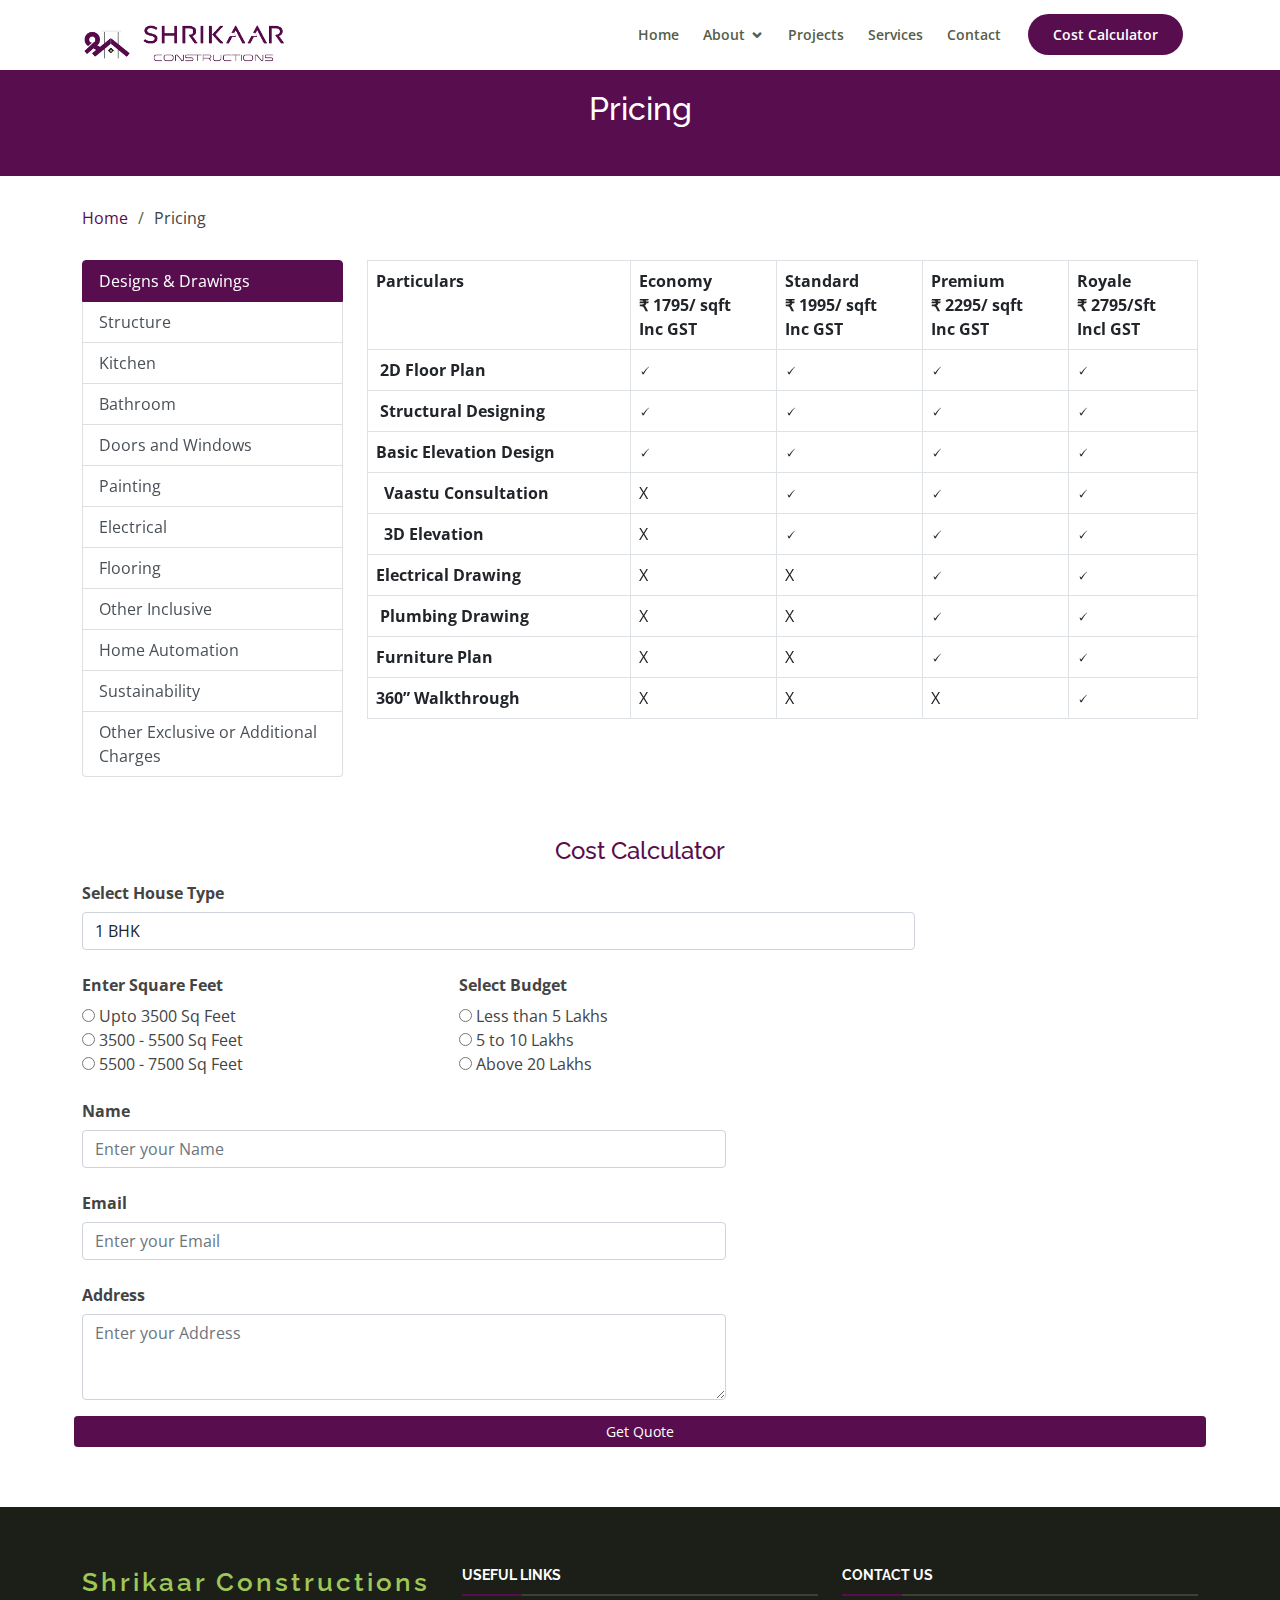
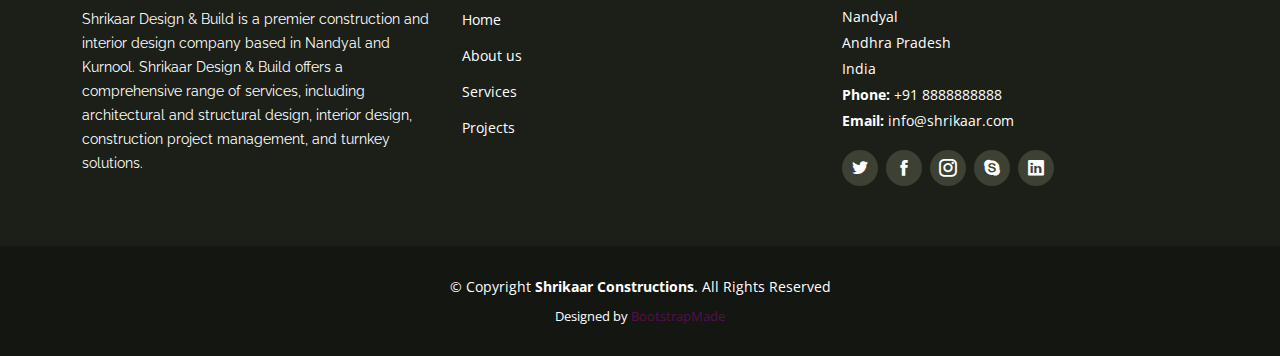
<file: pricing.html>
<!DOCTYPE html>
<html lang="en">

    <head>
        <meta charset="utf-8">
        <meta content="width=device-width, initial-scale=1.0" name="viewport">

        <title>Pricing - ShriKaar Constructions</title>
        <meta content name="description">
        <meta content name="keywords">

        <!-- Favicons -->
        <link href="img/32x32.png" rel="icon">
        <link href="img/48x48.png" rel="apple-touch-icon">

        <!-- Google Fonts -->
        <link
            href="https://fonts.googleapis.com/css?family=Open+Sans:300,300i,400,400i,600,600i,700,700i|Raleway:300,300i,400,400i,500,500i,600,600i,700,700i"
            rel="stylesheet">

        <!-- Vendor CSS Files -->
        <link href="assets/vendor/bootstrap/css/bootstrap.min.css"
            rel="stylesheet">
        <link href="assets/vendor/icofont/icofont.min.css" rel="stylesheet">
        <link href="assets/vendor/boxicons/css/boxicons.min.css"
            rel="stylesheet">
        <link href="assets/vendor/venobox/venobox.css" rel="stylesheet">
        <link href="assets/vendor/line-awesome/css/line-awesome.min.css"
            rel="stylesheet">
        <link href="assets/vendor/owl.carousel/assets/owl.carousel.min.css"
            rel="stylesheet">
        <link href="assets/vendor/aos/aos.css" rel="stylesheet">

        <!-- Template Main CSS File -->
        <link href="assets/css/style.css" rel="stylesheet">

        <style>
            .list-group-item.active {
                background-color: #580e4e;
                border-color: #580e4e;
            }

            .btn-shrikaar:hover {
                color: #fff;
                background-color: #580e4e;
                border-color: #580e4e;
            }

            .btn-shrikaar {
                color: #fff;
                background-color: #580e4e;
                border-color: #580e4e;
            }

            .text-shrikaar {
                color: #580e4e !important;
            }
        </style>

        <!-- =======================================================
  * Template Name: Serenity - v3.0.0
  * Template URL: https://bootstrapmade.com/serenity-bootstrap-corporate-template/
  * Author: BootstrapMade.com
  * License: https://bootstrapmade.com/license/
  ======================================================== -->
    </head>

    <body>

        <!-- ======= Header ======= -->
        <header id="header" class="fixed-top">
            <div class="container d-flex justify-content-between">

                <div class="logo">
                    <h1 class="text-light"><a href="index.html">
                            <img src="img/logo.png">
                            <img src="img/Name.png">
                        </a></h1>
                </div>

                <nav class="nav-menu d-none d-lg-block">
                    <ul>
                        <li><a href="index.html">Home</a></li>
                        <li class="drop-down"><a href="#">About</a>
                            <ul>
                                <li><a href="about.html">About Us</a></li>
                                <li><a href="team.html">Team</a></li>
                            </ul>
                        </li>
                        <li><a href="projects.html">Projects</a></li>
                        <li><a href="services.html">Services</a></li>
                        <li><a href="contact.html">Contact</a></li>
                        <li class="get-started"><a
                                href="cost.html">Cost
                                Calculator</a></li>
                    </ul>
                </nav>

            </div>
        </header>

        <main id="main">

            <!-- ======= Breadcrumbs ======= -->
            <section id="breadcrumbs" class="breadcrumbs">
                <div class="breadcrumb-hero">
                    <div class="container">
                        <div class="breadcrumb-hero">
                            <h2>Pricing</h2>
                        </div>
                    </div>
                </div>
                <div class="container">
                    <ol>
                        <li><a href="index.html">Home</a></li>
                        <li>Pricing</li>
                    </ol>
                </div>
            </section>

            <!-- ======= Pricing Section ======= -->
            <section id="pricing" class="pricing">
                <div class="container" data-aos="fade-up">
                    <div class="row">
                        <div class="col-lg-3">
                            <div class="list-group" id="list-tab"
                                role="tablist">
                                <a
                                    class="list-group-item list-group-item-action active"
                                    id="list-design-list" data-toggle="list"
                                    href="#list-design" role="tab"
                                    aria-controls="desing">Designs &
                                    Drawings</a>
                                <a
                                    class="list-group-item list-group-item-action"
                                    id="list-structure-list" data-toggle="list"
                                    href="#list-structure" role="tab"
                                    aria-controls="structure">Structure</a>
                                <a
                                    class="list-group-item list-group-item-action"
                                    id="list-kitchen-list" data-toggle="list"
                                    href="#list-kitchen" role="tab"
                                    aria-controls="kitchen">Kitchen</a>
                                <a
                                    class="list-group-item list-group-item-action"
                                    id="list-bathroom-list" data-toggle="list"
                                    href="#list-bathroom" role="tab"
                                    aria-controls="bathroom">Bathroom</a>
                                <a
                                    class="list-group-item list-group-item-action"
                                    id="list-doors-list" data-toggle="list"
                                    href="#list-doors" role="tab"
                                    aria-controls="doors">Doors and Windows</a>
                                <a
                                    class="list-group-item list-group-item-action"
                                    id="list-painting-list" data-toggle="list"
                                    href="#list-painting" role="tab"
                                    aria-controls="painting">Painting</a>
                                <a
                                    class="list-group-item list-group-item-action"
                                    id="list-electrical-list" data-toggle="list"
                                    href="#list-electrical" role="tab"
                                    aria-controls="electrical">Electrical</a>
                                <a
                                    class="list-group-item list-group-item-action"
                                    id="list-flooring-list" data-toggle="list"
                                    href="#list-flooring" role="tab"
                                    aria-controls="flooring">Flooring</a>
                                <a
                                    class="list-group-item list-group-item-action"
                                    id="list-inclusive-list" data-toggle="list"
                                    href="#list-inclusive" role="tab"
                                    aria-controls="inclusive">Other
                                    Inclusive</a>
                                <a
                                    class="list-group-item list-group-item-action"
                                    id="list-automation-list" data-toggle="list"
                                    href="#list-automation" role="tab"
                                    aria-controls="automation">Home
                                    Automation</a>
                                <a
                                    class="list-group-item list-group-item-action"
                                    id="list-sustainability-list"
                                    data-toggle="list"
                                    href="#list-sustainability" role="tab"
                                    aria-controls="sustainability">Sustainability</a>
                                <a
                                    class="list-group-item list-group-item-action"
                                    id="list-additional-list" data-toggle="list"
                                    href="#list-additional" role="tab"
                                    aria-controls="additional">Other Exclusive
                                    or Additional Charges</a>
                            </div>
                        </div>
                        <div class="col-lg-9">
                            <div class="tab-content" id="nav-tabContent">
                                <div class="tab-pane fade show active"
                                    id="list-design" role="tabpanel"
                                    aria-labelledby="list-design-list">
                                    <table class="table table-bordered">
                                        <tbody>
                                            <tr>
                                                <th class="A1">Particulars</th>
                                                <th class="B1">Economy<br>₹
                                                    1795/ sqft<br>
                                                    Inc GST</th>
                                                <th class="C1">Standard<br>
                                                    ₹ 1995/ sqft<br>
                                                    Inc GST</th>
                                                <th class="D1">Premium<br>
                                                    ₹ 2295/ sqft<br>
                                                    Inc GST</th>
                                                <th class="D1">Royale<br>
                                                    ₹ 2795/Sft<br>
                                                    Incl GST</th>
                                            </tr>
                                            <tr>
                                                <td class="A2"><span
                                                        style="font-weight: bold;">&nbsp;2D
                                                        Floor Plan</span></td>
                                                <td class="B2">🗸</td>
                                                <td class="C2">🗸</td>
                                                <td class="D2">🗸</td>
                                                <td class="B2">🗸</td>
                                            </tr>
                                            <tr>
                                                <td class="A3"><span
                                                        style="font-weight: bold;">&nbsp;Structural
                                                        Designing</span></td>
                                                <td class="B3">🗸</td>
                                                <td class="C3">🗸</td>
                                                <td class="D3">🗸</td>
                                                <td class="B2">🗸</td>
                                            </tr>
                                            <tr>
                                                <td class="A4"><span
                                                        style="font-weight: bold;">Basic
                                                        Elevation
                                                        Design</span></td>
                                                <td class="B4">🗸</td>
                                                <td class="C4">🗸</td>
                                                <td class="D4">🗸</td>
                                                <td class="B2">🗸</td>
                                            </tr>
                                            <tr>
                                                <td class="A5"><span
                                                        style="font-weight: bold;">&nbsp;
                                                        Vaastu
                                                        Consultation</span></td>
                                                <td class="B5">X</td>
                                                <td class="C5">🗸</td>
                                                <td class="D5">🗸</td>
                                                <td class="B2">🗸</td>
                                            </tr>
                                            <tr>
                                                <td class="A6"><span
                                                        style="font-weight: bold;">&nbsp;
                                                        3D Elevation</span></td>
                                                <td class="B6">X</td>
                                                <td class="C6">🗸</td>
                                                <td class="D6">🗸</td>
                                                <td class="B2">🗸</td>
                                            </tr>
                                            <tr>
                                                <td class="A7"><span
                                                        style="font-weight: bold;">Electrical
                                                        Drawing</span></td>
                                                <td class="B7">X</td>
                                                <td class="C7">X</td>
                                                <td class="D7">🗸</td>
                                                <td class="B2">🗸</td>
                                            </tr>
                                            <tr>
                                                <td class="A8"><span
                                                        style="font-weight: bold;">&nbsp;Plumbing
                                                        Drawing</span></td>
                                                <td class="B8">X</td>
                                                <td class="C8">X</td>
                                                <td class="D8">🗸</td>
                                                <td class="B2">🗸</td>
                                            </tr>
                                            <tr>
                                                <td class="A9"><span
                                                        style="font-weight: bold;">Furniture
                                                        Plan</span></td>
                                                <td class="B9">X</td>
                                                <td class="C9">X</td>
                                                <td class="D9">🗸</td>
                                                <td class="B2">🗸</td>
                                            </tr>
                                            <tr>
                                                <td class="A9"><span
                                                        style="font-weight: bold;">360”
                                                        Walkthrough</span></td>
                                                <td class="B9">X</td>
                                                <td class="C9">X</td>
                                                <td class="D9">X</td>
                                                <td class="B2">🗸</td>
                                            </tr>
                                        </tbody>
                                    </table>
                                </div>
                                <div class="tab-pane fade"
                                    id="list-structure" role="tabpanel"
                                    aria-labelledby="list-structure-list">
                                    <table class="table table-bordered">
                                        <thead>
                                            <tr>
                                                <th scope="col">Particulars</th>
                                                <th scope="col">Economy<br>₹
                                                    1795/ SQFT<br>INC GST</th>
                                                <th scope="col">Standard<br>₹
                                                    1995/ SQFT<br>INC GST</th>
                                                <th scope="col">Premium<br>₹
                                                    2295/ SQFT<br>INC GST</th>
                                                <th scope="col">Royale<br>₹
                                                    2795/ SQFT<br>INC GST</th>
                                            </tr>
                                        </thead>
                                        <tbody>
                                            <tr>
                                                <th scope="row">Cement</th>
                                                <td>Priya
                                                    Cement<br>Or<br>Nagarjuna
                                                    Cement</td>
                                                <td>Bharati<br>Or<br>Birla
                                                    A-1</td>
                                                <td>Ultra Tech<br>Or<br>Ramco
                                                    Super Crete</td>
                                                <td>Ultra Tech</td>
                                            </tr>
                                            <tr>
                                                <th scope="row">Steel</th>
                                                <td>Tirupati (Fe 550
                                                    D)<br>Or<br>Sugna (Fe 550
                                                    D)<br>Or<br>Vinayak (Fe 550
                                                    D)</td>
                                                <td>Sree Steel (Fe 550
                                                    D)<br>Or<br>Jai Raj Steel
                                                    (Fe 550 D)</td>
                                                <td>Tata Steel (Fe 550
                                                    D)<br>Or<br>Vizag Steel (Fe
                                                    550 D)</td>
                                                <td>Tata Steel (Fe 550
                                                    D)<br>Or<br>Vizag Steel (Fe
                                                    550 D)</td>
                                            </tr>
                                            <tr>
                                                <th scope="row">Aggregates</th>
                                                <td>20 MM & 40 MM</td>
                                                <td>20 MM & 40 MM</td>
                                                <td>20 MM & 40 MM</td>
                                                <td>20 MM & 40 MM</td>
                                            </tr>
                                            <tr>
                                                <th scope="row">Brick Work</th>
                                                <td>AAC Blocks<br>9 Inch for
                                                    Exterior Wall<br>4 Inch for
                                                    Interior Wall<br>River Sand
                                                    – BrickWork River Sand –
                                                    Plastering</td>
                                                <td>Red Brick (Karimnagar) as
                                                    per Customer Choice<br>9
                                                    Inch for Exterior Wall<br>4
                                                    Inch for Interior
                                                    Wall<br>River Sand –
                                                    BrickWork River Sand –
                                                    Plastering</td>
                                                <td>Red Brick (Karimnagar) as
                                                    per Customer Choice<br>9
                                                    Inch for Exterior Wall<br>4
                                                    Inch for Interior
                                                    Wall<br>River Sand –
                                                    BrickWork River Sand –
                                                    Plastering</td>
                                                <td>Red Brick (Karimnagar) as
                                                    per Customer Choice<br>9
                                                    Inch for Exterior Wall<br>4
                                                    Inch for Interior
                                                    Wall<br>River Sand –
                                                    BrickWork River Sand –
                                                    Plastering</td>
                                            </tr>
                                        </tbody>
                                    </table>
                                </div>
                                <div class="tab-pane fade" id="list-kitchen"
                                    role="tabpanel"
                                    aria-labelledby="list-kitchen-list">
                                    <table class="table table-bordered">
                                        <tbody>
                                        <tr>
                                        <th class="A1">Particulars</th>
                                        <th class="B1">Economy<br>
                                        ₹ 1795/ sqftInc GST</th>
                                        <th class="C1"><p>Standard</p>
                                        <p>₹ 1995/ sqft</p>
                                        <p>Inc GST</p></th>
                                        <th class="D1"><p>Premium</p>
                                        <p>₹ 2295/ sqft</p>
                                        <p>Inc GST</p></th>
                                        <th class="D1">Royale ₹ 2795/Sft<br>
                                        Incl GST</th>
                                        </tr>
                                        <tr>
                                        <td class="A2"><span style="font-weight: bold;">Ceramic Wall Tiles</span></td>
                                        <td class="B2">2 Feet above Kitchen Slab –Costing up to Rs.35/Sqft</td>
                                        <td class="C2">2 Feet above Kitchen Slab –<br>
                                        Costing up to Rs.50/Sqft</td>
                                        <td class="D2">2 Feet above Kitchen Slab –<br>
                                        Costing up to Rs.70/Sqft</td>
                                        <td class="D2">3 Feet above<br>
                                        Kitchen Slab –<br>
                                        Costing up to<br>
                                        Rs.90/Sqft</td>
                                        </tr>
                                        <tr>
                                        <td class="A3"><span style="font-weight: bold;">Main Sink Faucet</span></td>
                                        <td class="B3">Up to Rs. 1500/- with ISI Mark</td>
                                        <td class="C3">Up to Rs. 2000/- with Parrywareor Hindware Marked</td>
                                        <td class="D3">Up to Rs. 3000/- with Parryware or Hindware Marked</td>
                                        <td class="D3">Up to Rs. 4000/-<br>
                                        with Jaquar<br>
                                        Marked</td>
                                        </tr>
                                        <tr>
                                        <td class="A4"><span style="font-weight: bold;">Kitchen Sink</span></td>
                                        <td class="B4">Stainless Steel up to ₹3500/-</td>
                                        <td class="C4">Stainless Steel up to ₹5500/-</td>
                                        <td class="D4">Stainless Steel up to ₹7500/- (Furtura Or Nirali Or Carysil)</td>
                                        <td class="D4">Stainless Steel up to<br>
                                        Rs.8000/- (Furtura<br>
                                        Or Nirali Or<br>
                                        Carysil)</td>
                                        </tr>
                                        <tr>
                                        <td class="A5"><span style="font-weight: bold;">Kitchen Granite Slab</span></td>
                                        <td class="B5">20 MM thick up to Rs.100/sqft (Up to 30 Sq Feet)</td>
                                        <td class="C5">20 MM thick up to Rs.120/sqft (Up to 40 Sq Feet)</td>
                                        <td class="D5">20 MM thick up to Rs.180/sqft (Up to 50 Sq Feet)</td>
                                        <td class="D5">20 MM thick up to<br>
                                        Rs.180/sqft<br>
                                        (Up to 50 Sq<br>
                                        Feet)</td>
                                        </tr>
                                        </tbody>
                                        </table>
                                </div>
                                <div class="tab-pane fade" id="list-bathroom"
                                    role="tabpanel"
                                    aria-labelledby="list-bathroom-list">
                                    <table class="table table-bordered">
                                        <tbody>
                                        <tr>
                                        <th class="A1">Particulars</th>
                                        <th class="B1">Economy<br>₹ 1795/ sqftInc GST</th>
                                        <th class="C1">
                                        <p>Standard₹ 1995/ sqftInc GST</p>
                                        </th>
                                        <th class="D1">
                                        <p>Premium ₹ 2295/ sqft Inc GST</p>
                                        </th>
                                        <th class="D1">
                                        <p>Royale&nbsp; &nbsp;₹ 2795/Sft<br>Incl GST</p>
                                        </th>
                                        </tr>
                                        <tr>
                                        <td class="A2"><span style="font-weight: bold;">Ceramic Wall Tiles</span></td>
                                        <td class="B2">7 Feet height<br>up to Rs.35/sqft</td>
                                        <td class="C2">7 Feet height<br>up to Rs.50/sqft</td>
                                        <td class="D2">7 Feet height<br>up to Rs.70/sqft</td>
                                        <td class="D2">9 Feet height up to Rs.90/sqft</td>
                                        </tr>
                                        <tr>
                                        <td class="A3"><span style="font-weight: bold;">Sanitary Ware &amp;<br>Bathroom Accessories<br></span></td>
                                        <td class="B3">Up to Rs.17,500/- for each Washroom. Commode,<br>Health Faucet, Wash Basin with Accessories,<br>2 in 1Wall Mixer, Overhead Shower</td>
                                        <td class="C3">Up to Rs.22,500/- for each washroom.<br>Commode, Health Faucet, Wash Basin with Accessories,<br>2 in 1Wall Mixer, Overhead Shower</td>
                                        <td class="D3">Up to Rs.37,500/- for each washroom.<br>Commode, Health Faucet, Wash Basin with<br>Accessories, 2 in 1Wall Mixer, Overhead Shower</td>
                                        <td class="D3">&nbsp;Up to Rs.50000/- for<br>each washroom.<br>Commode, Health<br>Faucet, Wash Basin<br>with Accessories,<br>Diverter ,shower<br>cubical, Mirror &amp;<br>Soap Dish, Towel<br>Rail</td>
                                        </tr>
                                        <tr>
                                        <td class="A4"><span style="font-weight: bold;">Brand</span></td>
                                        <td class="B4">Hindware or<br>Parryware</td>
                                        <td class="C4">Cera Or<br>Parryware<br>or Hindware</td>
                                        <td class="D4">Jaguar</td>
                                        <td class="D4">Jaguar/kohler</td>
                                        </tr>
                                        <tr>
                                        <td class="A5"><span style="font-weight: bold;">CPVC Pipes</span></td>
                                        <td class="B5">Sudhakar</td>
                                        <td class="C5">Ashirwad</td>
                                        <td class="D5">Astral Or Supreme</td>
                                        <td class="D5">Astral Or Supreme</td>
                                        </tr>
                                        <tr>
                                        <td class="A7"><span style="font-weight: bold;">Bathroom Doors</span></td>
                                        <td class="B7">Water Proof Flush<br>Doors up to<br>Rs.5000/- including<br>Frame &amp; Door</td>
                                        <td class="C7">Water Proof Flush<br>Doors up to<br>Rs.7000/- including<br>Frame &amp; Door</td>
                                        <td class="D7">Water Proof Flush<br>Doors up to<br>Rs.9000/- including<br>Frame &amp; Door</td>
                                        <td class="D7">Water Proof Flush<br>Doors up to<br>Rs.15000/-<br>including Frame &amp;<br>Door</td>
                                        </tr>
                                        </tbody>
                                        </table>
                                </div>
                                <div class="tab-pane fade" id="list-doors"
                                    role="tabpanel"
                                    aria-labelledby="list-doors-list">
                                    <table class="table table-bordered">
                                        <tbody>
                                        <tr>
                                        <th class="A1">Particulars</th>
                                        <th class="B1">
                                        <p>Economy</p>
                                        <p>₹ 1795/ sqft</p>
                                        <p>Inc GST</p>
                                        </th>
                                        <th class="C1">
                                        <p>Standard</p>
                                        <p>₹ 1995/ sqft</p>
                                        <p>Inc GST</p>
                                        </th>
                                        <th class="D1">
                                        <p>Premium</p>
                                        <p>₹ 2295/ sqft<br>Inc GST</p>
                                        </th>
                                        <th class="D1">
                                        <p>Royale</p>
                                        <p>₹ 2795/Sft<br>Incl GST</p>
                                        </th>
                                        </tr>
                                        <tr>
                                        <td class="A2"><span style="font-weight: bold;">Main Door</span></td>
                                        <td class="B2">African Teak Frame of<br>dimension<br>7’x3’6”,38mm<br>thickness Flushdoor<br>worth Rs.20000/- with<br>fixtures</td>
                                        <td class="C2">African Teak Frame of<br>dimension<br>7’x3’6”,38mm<br>thickness worth<br>Rs.25000/- with<br>fixtures</td>
                                        <td class="D2">African Teak<br>Frame of<br>dimension<br>7’x3’6”,38mm<br>thickness worth<br>Rs.30000/- with<br>fixtures</td>
                                        <td class="D2">IndianTeak<br>Frame of<br>dimension<br>7’x4’,38mm<br>thickness worth<br>Rs.65000/- with<br>fixtures</td>
                                        </tr>
                                        <tr>
                                        <td class="A3"><span style="font-weight: bold;">Internal Door</span></td>
                                        <td class="B3">Flush Door with<br>Laminates along with<br>Sal Wood frame of<br>4inch by 3inch Worth<br>Rs.7000/-<br>with fixtures.</td>
                                        <td class="C3">Flush Door with<br>Laminates along<br>with Sal Wood<br>frame of 4inch by<br>3inch Worth<br>Rs.9000/-<br>with fixtures.</td>
                                        <td class="D3">Flush Door with<br>Laminates along<br>with Honne<br>Woodframe of 5Inch<br>by4inch Worth<br>Rs.11000/-<br>with fixtures.</td>
                                        <td class="D3">Veneer Flush Door<br>with Laminates<br>along with Honne<br>Woodframe of<br>5Inch by4inch<br>Worth<br>Rs.25000/-<br>with fixtures.</td>
                                        </tr>
                                        <tr>
                                        <td class="A4"><span style="font-weight: bold;">Windows</span></td>
                                        <td class="B4">UPVC 2 Track up<br>to Rs.350/Sqft</td>
                                        <td class="C4">UPVC 3 Track<br>up to Rs.400/Sqft<br>(Glass&amp; Mesh)</td>
                                        <td class="D4">UPVC 3 Track up to<br>Rs.500/Sqft (Glass, Grills<br>&amp; Mesh)</td>
                                        <td class="D4">UPVC 3 Track up to<br>Rs.600/Sqft (Glass, Grills<br>&amp; Mesh)</td>
                                        </tr>
                                        <tr>
                                        <td class="A5"><span style="font-weight: bold;">Pooja Room Door<br></span></td>
                                        <td class="B5">NIL</td>
                                        <td class="C5">African Teak<br>Doors with African<br>Teak Frame of 4<br>Inch by 3 Inch<br>Worth<br>Rs.12000/-<br>withfixtures.</td>
                                        <td class="D5">Indian Teak Doors with<br>Indian Teak Frame of<br>4 Inch by 3 Inch Worth<br>Rs.15,000/- with<br>fixtures.</td>
                                        <td class="D5">Indian Teak Doors<br>with Indian Teak<br>Frame of 4 Inch by 3<br>Inch Worth<br>Rs.25,000/- with<br>fixtures.</td>
                                        </tr>
                                        </tbody>
                                        </table>
                                </div>
                                <div class="tab-pane fade" id="list-painting"
                                    role="tabpanel"
                                    aria-labelledby="list-painting-list">
                                    <table class="table table-bordered">
                                        <tbody>
                                        <tr>
                                        <th class="A1">Particulars</th>
                                        <th class="B1"><p>Economy</p>
                                        <p>₹ 1795/ sqft</p>
                                        <p>Inc GST</p></th>
                                        <th class="C1"><p>Standard</p>
                                        <p>₹ 1995/ sqft</p>
                                        <p>Inc GST</p></th>
                                        <th class="D1"><p>Premium</p>
                                        <p>₹ 2295/ sqft</p>
                                        <p>Inc GST</p></th>
                                        <th class="D1"><p>Royale</p>
                                        <p>₹ 2795/Sft<br>
                                        Incl GST</p></th>
                                        </tr>
                                        <tr>
                                        <td class="A2"><span style="font-weight: bold;">Interior</span></td>
                                        <td class="B2">JK Wall Putty with<br>
                                        tractor Emulsion</td>
                                        <td class="C2">Birla Putty with Asian<br>
                                        Premium Emulsion</td>
                                        <td class="D2">Birla Putty with Asian<br>
                                        Royal Emulsion</td>
                                        <td class="D2">Birla Putty with Asian<br>
                                        Royal Emulsion</td>
                                        </tr>
                                        <tr>
                                        <td class="A3"><span style="font-weight: bold;">Exterior</span></td>
                                        <td class="B3">Asian Premier with<br>
                                        Ace Emulsion</td>
                                        <td class="C3">Asian Premier with<br>
                                        weather Proof Paint</td>
                                        <td class="D3">Apex Ultima Weather<br>
                                        Proof Paint</td>
                                        <td class="C3">Asian Apex advanced<br>
                                        dust proof</td>
                                        </tr>
                                        </tbody>
                                        </table>
                                </div>
                                <div class="tab-pane fade" id="list-electrical"
                                    role="tabpanel"
                                    aria-labelledby="list-electrical-list">
                                    <table class="table table-bordered">
                                        <tbody>
                                        <tr>
                                        <th class="A1">Particulars</th>
                                        <th class="B1"><p>Economy</p>
                                        <p>₹ 1795/ sqft</p>
                                        <p>Inc GST</p></th>
                                        <th class="C1"><p>Standard</p>
                                        <p>₹ 1995/ sqft</p>
                                        <p>Inc GST</p></th>
                                        <th class="D1"><p>Premium</p>
                                        <p>₹ 2295/ sqft</p>
                                        <p>Inc GST</p></th>
                                        <th class="D1"><p>Royale</p>
                                        <p>₹ 2795/Sft<br>
                                        Incl GST</p></th>
                                        </tr>
                                        <tr>
                                        <td class="A2"><span style="font-weight: bold;">Wires<br>
                                        </span></td>
                                        <td class="B2">Finecab or Polycab</td>
                                        <td class="C2">Finolex or Polycab</td>
                                        <td class="D2">Havells</td>
                                        <td class="D2">Havells</td>
                                        </tr>
                                        <tr>
                                        <td class="A3"><span style="font-weight: bold;">Switches</span></td>
                                        <td class="B3">Anchor Penta</td>
                                        <td class="C3">Gold Metal Or Anchor Roma</td>
                                        <td class="D3">Legrand or Philips Or Havells</td>
                                        <td class="D3">Legrand or Philips Or Havells</td>
                                        </tr>
                                        </tbody>
                                        </table>
                                </div>
                                <div class="tab-pane fade" id="list-flooring"
                                    role="tabpanel"
                                    aria-labelledby="list-flooring-list">
                                    <table class="table table-bordered">
                                        <tbody>
                                        <tr>
                                        <th class="A1">Particulars</th>
                                        <th class="B1"><p>Economy</p>
                                        <p>₹ 1795/ sqft</p>
                                        <p>Inc GST</p></th>
                                        <th class="C1"><p>Standard</p>
                                        <p>₹ 1995/ sqft<br>
                                        Inc GST</p></th>
                                        <th class="D1"><p>Premium</p>
                                        <p>₹ 2295/ sqft</p>
                                        <p>Inc GST</p></th>
                                        <th class="D1"><p>Royale</p>
                                        <p>₹ 2795/Sft<br>
                                        Incl GST</p></th>
                                        </tr>
                                        <tr>
                                        <td class="A2"><span style="font-weight: bold;">Living &amp; Dinning Flooring</span></td>
                                        <td class="B2">Tiles up to Rs.40/sqft</td>
                                        <td class="C2">Tiles up to Rs.85/sqft</td>
                                        <td class="D2">Tiles up to Rs.120/sqft<br>
                                        (Granite / Indian Marble<br>
                                        Floor Opt.)</td>
                                        <td class="C2">Italian Marble Floor<br>
                                        up to Rs.300/-</td>
                                        </tr>
                                        <tr>
                                        <td class="A3"><span style="font-weight: bold;">Rooms &amp; Kitchen Flooring</span></td>
                                        <td class="B3">Tiles up to Rs.40/sqft</td>
                                        <td class="C3">Tiles up to Rs.85/sqft</td>
                                        <td class="D3">Tiles up to Rs.120/sqft<br>
                                        (Granite/Indian Marble<br>
                                        Floor Opt.)</td>
                                        <td class="C3">Italian Marble Floor<br>
                                        up to Rs.300/-</td>
                                        </tr>
                                        <tr>
                                        <td class="A4"><span style="font-weight: bold;">Balcony &amp; Open Area Flooring<br>
                                        </span></td>
                                        <td class="B4">Tiles up to Rs.40/sqft</td>
                                        <td class="C4">Tiles up to Rs.85/sqft</td>
                                        <td class="D4">Tiles up to Rs.80/sqft</td>
                                        <td class="D4">Granite up to<br>
                                        Rs.120/sqft</td>
                                        </tr>
                                        <tr>
                                        <td class="A5"><span style="font-weight: bold;">Staircase Flooring</span></td>
                                        <td class="B5">Sadarahalli Grantie<br>
                                        up to Rs.70/sqft</td>
                                        <td class="C5">Sadarahalli<br>
                                        up to Rs.90/sqft</td>
                                        <td class="D5">Granite or Marble up to Rs.110/sqft</td>
                                        <td class="D5">Granite up to<br>
                                        Rs.130/sqft</td>
                                        </tr>
                                        <tr>
                                        <td class="A6"><span style="font-weight: bold;">Parking Tiles</span></td>
                                        <td class="B6">Anti-Skid tiles<br>
                                        up to Rs.35/sqft</td>
                                        <td class="C6">Anti-Skid tiles<br>
                                        up to Rs.45/sqft</td>
                                        <td class="D6">Anti-Skid tiles up to Rs.55/sqft</td>
                                        <td class="D6">Anti-Skid tiles up to<br>
                                        Rs.65/sqft</td>
                                        </tr>
                                        </tbody>
                                        </table>
                                </div>
                                <div class="tab-pane fade" id="list-inclusive"
                                    role="tabpanel"
                                    aria-labelledby="list-inclusive-list">
                                    <table class="table table-bordered">
                                        <tbody>
                                        <tr>
                                        <th class="A1">Particulars</th>
                                        <th class="B1">Economy<br>₹ 1795/ sqftInc GST</th>
                                        <th class="C1">Standard<br>₹ 1995/ sqft<br>Inc GST</th>
                                        <th class="D1">
                                        <p>Premium</p>
                                        <p>₹ 2295/ sqft<br>Inc GST</p>
                                        </th>
                                        <th class="D1">
                                        <p>Royale</p>
                                        <p>₹ 2795/Sft<br>Incl GST</p>
                                        </th>
                                        </tr>
                                        <tr>
                                        <td class="A2"><span style="font-weight: bold;">Overhead Tank</span></td>
                                        <td class="B2">1000 Ltr Sintex (2 Num)</td>
                                        <td class="C2">1500 Ltr Sintex (2 Num)</td>
                                        <td class="D2">2000 Ltr Sintex (2 Num)</td>
                                        <td class="D2">2000 Ltr Sintex (2 Num)</td>
                                        </tr>
                                        <tr>
                                        <td class="A3"><span style="font-weight: bold;">Under Ground Sump</span></td>
                                        <td class="B3">6000 Ltr (RCC)</td>
                                        <td class="C3">7500 Ltr (RCC)</td>
                                        <td class="D3">
                                        <p>10000 Ltr (RCC)</p>
                                        </td>
                                        <td class="D3">10000 Ltr (RCC)</td>
                                        </tr>
                                        <tr>
                                        <td class="A4"><span style="font-weight: bold;">Staircase</span></td>
                                        <td class="B4">SS Railing </td>
                                        <td class="C4">SS Railing </td>
                                        <td class="D4">SS Railing with Glass</td>
                                        <td class="D4">SS Railing with Glass</td>
                                        </tr>
                                        <tr>
                                        <td class="A5"><span style="font-weight: bold;">Parapet Wall</span></td>
                                        <td class="B5">3.6  High</td>
                                        <td class="C5">3.6 High</td>
                                        <td class="C5">3.6 High</td>
                                        <td class="C5">3.6 High</td>
                                        </tr>
                                        <tr>
                                        <td class="A7"><span style="font-weight: bold;">False Ceiling</span></td>
                                        <td class="B7">No</td>
                                        <td class="C7">No</td>
                                        <td class="D7">Standard in Living,<br>Dining &amp; 2 Bedrooms</td>
                                        <td class="D7">Parking, Living, hall<br>Dining&amp; Bedrooms<br></td>
                                        </tr>
                                        </tbody>
                                        </table>
                                </div>
                                <div class="tab-pane fade" id="list-automation"
                                    role="tabpanel"
                                    aria-labelledby="list-automation-list">
                                    <table class="table table-bordered">
                                        <tbody>
                                        <tr>
                                        <th class="A1">Particulars</th>
                                        <th class="B1"><p>Economy</p>
                                        <p>₹ 1795/ sqft</p>
                                        <p>Inc GST</p></th>
                                        <th class="C1"><p>Standard</p>
                                        <p>₹ 1995/ sqft<br>
                                        Inc GST</p></th>
                                        <th class="D1">Premium<br>
                                        ₹ 2295/ sqft<br>
                                        Inc GST</th>
                                        <th class="D1"><p>Royale</p>
                                        <p>₹ 2795/Sft<br>
                                        Incl GST</p></th>
                                        </tr>
                                        <tr>
                                        <td class="A2"><span style="font-weight: bold;">Touch sensor boards<br>
                                        </span></td>
                                        <td class="B2">NIL</td>
                                        <td class="C2">NIL</td>
                                        <td class="D2">NIL</td>
                                        <td class="D2">For Living and<br>
                                        bedrooms<br>
                                        Total No. of Points:<br>
                                        XXX</td>
                                        </tr>
                                        <tr>
                                        <td class="A2"><span style="font-weight: bold;">Camera<br>
                                        </span></td>
                                        <td class="B2">NIL</td>
                                        <td class="C2">NIL</td>
                                        <td class="D2">CCTV Outdoor (4 Cameras)</td>
                                        <td class="D2">CCTV Outdoor (4 Cameras)</td>
                                        </tr>
                                        </tbody>
                                        </table>
                                </div>
                                <div class="tab-pane fade"
                                    id="list-sustainability" role="tabpanel"
                                    aria-labelledby="list-sustainability-list">
                                    <table class="table table-bordered">
                                        <tbody>
                                        <tr>
                                        <th class="A1">Particulars</th>
                                        <th class="B1">Economy<br>
                                        ₹ 1795/ sqftInc GST</th>
                                        <th class="C1"><p>Standard</p>
                                        <p>₹ 1995/ sqft</p>
                                        <p>Inc GST</p></th>
                                        <th class="D1"><p>Premium</p>
                                        <p>₹ 2295/ sqft</p>
                                        <p>Inc GST</p></th>
                                        <th class="D1"><p>Royale</p>
                                        <p>₹ 2795/Sft<br>
                                        Incl GST</p></th>
                                        </tr>
                                        <tr>
                                        <td class="A2"><span style="font-weight: bold;">Rainwater Harvesting Pit</span></td>
                                        <td class="B2">✓</td>
                                        <td class="C2">✓</td>
                                        <td class="D2">✓</td>
                                        <td class="D2">✓</td>
                                        </tr>
                                        </tbody>
                                        </table>
                                </div>
                                <div class="tab-pane fade" id="list-additional"
                                    role="tabpanel"
                                    aria-labelledby="list-additional-list">
                                    <table class="table table-bordered">
                                        <tbody>
                                        <tr>
                                        <th class="A1">Particulars</th>
                                        <th class="B1"><p>Economy</p>
                                        <p>₹ 1795/ sqft</p>
                                        <p>Inc GST</p></th>
                                        <th class="C1"><p>Standard</p>
                                        <p>₹ 1995/ sqft<br>
                                        Inc GST</p></th>
                                        <th class="D1"><p>Premium</p>
                                        <p>₹ 2295/ sqft<br>
                                        Inc GST</p></th>
                                        <th class="D1"><p>Royale</p>
                                        <p>₹ 2795/Sft<br>
                                        Incl GST</p></th>
                                        </tr>
                                        <tr>
                                        <td class="A2"><span style="font-weight: bold;">Compound Wall with<br>
                                        MS Gate</span></td>
                                        <td class="B2">Extra, as per Plot Size</td>
                                        <td class="C2">Extra, as per Plot Size</td>
                                        <td class="D2">Extra, as per Plot Size</td>
                                        <td class="D2">Extra, as per Plot Size</td>
                                        </tr>
                                        <tr>
                                        <td class="A3"><span style="font-weight: bold;">Municipal Plan,<br>
                                        Electricity Board<br>
                                        Connections &amp;<br>
                                        Water Connection<br>
                                        Charges</span></td>
                                        <td class="B3">Applicable at Actuals</td>
                                        <td class="C3">Applicable at Actuals</td>
                                        <td class="D3">Applicable at Actuals</td>
                                        <td class="D3">Applicable at Actuals</td>
                                        </tr>
                                        <tr>
                                        <td class="A6"><span style="font-weight: bold;">Extra Sump Capacity</span></td>
                                        <td class="B6">Rs.10 Rps per Litre</td>
                                        <td class="C6">Rs.10 Rps per Litre</td>
                                        <td class="D6">Rs.10 Rps per Litre</td>
                                        <td class="D6">Rs.10 Rps per Litre</td>
                                        </tr>
                                        <tr>
                                        <td class="A8"><span style="font-weight: bold;">Building Height Raise<br>
                                        from Plinth Level</span></td>
                                        <td class="B8">Rs.15 per Cft of<br>
                                        increase in Height</td>
                                        <td class="C8">Rs.15 per Cft of<br>
                                        increase in Height</td>
                                        <td class="D8">Rs.15 per Cft of<br>
                                        increase in Height</td>
                                        <td class="D8">Rs.15 per Cft of<br>
                                        increase in Height</td>
                                        </tr>
                                        <tr>
                                        <td class="A9"><span style="font-weight: bold;">Extra Elevation<br>
                                        Work</span></td>
                                        <td class="B9">As per Market Rates/sqft</td>
                                        <td class="B9">As per Market Rates/sqft</td>
                                        <td class="B9">As per Market Rates/sqft</td>
                                        <td class="B9">As per Market Rates/sqft</td>
                                        </tr>
                                        </tbody>
                                        </table>
                                </div>
                            </div>
                        </div>
                    </div>
                </div>
            </section>

                <!-- ======= Cost Calculator Section ======= -->
            <section id="cost-calculator" class="calculator-container">
                <div class="container">
                <h4 class="text-center text-shrikaar">Cost Calculator</h4>
                <form class="row g-3">
                    <div class="col-md-9">
                    <label class="col-form-label fw-bold" for="houseType">Select House Type</label>
                    <select class="form-control" id="houseType" required>
                        <option value="1bhk">1 BHK</option>
                        <option value="2bhk">2 BHK</option>
                        <option value="3bhk">3 BHK</option>
                    </select>
                    </div>
                    <div class="col-md-4">
                        <label class="col-form-label fw-bold" for="squareFeet">Enter Square Feet</label>
                        <div class="form-group">
                            <input type="radio" name="size" value="Upto 3500 Sq Feet" required> Upto 3500 Sq Feet<br>
                            <input type="radio" name="size" value="3500 - 5500 Sq Feet" required> 3500 - 5500 Sq Feet<br>
                            <input type="radio" name="size" value="5500 - 7500 Sq Feet" required> 5500 - 7500 Sq Feet
                        </div>
                    </div>
                    <div class="col-md-6">
                        <label class="col-form-label fw-bold" for="budget">Select Budget</label>
                        <div class="form-group">
                            <input type="radio" name="budget" value="less_than_5_lakhs" required> Less than 5 Lakhs<br>
                            <input type="radio" name="budget" value="5_to_10_lakhs" required> 5 to 10 Lakhs<br>
                            <input type="radio" name="budget" value="above_20_lakhs" required> Above 20 Lakhs
                        </div>
                    </div>
                    <div class="col-md-7">
                    <label class="col-form-label fw-bold" for="name">Name</label>
                    <input type="text" class="form-control" id="name" placeholder="Enter your Name" required>
                    </div>
                    <div class="col-md-7">
                    <label class="col-form-label fw-bold" for="email">Email</label>
                    <input type="email" class="form-control" id="email" placeholder="Enter your Email" required>
                    </div>
                    <div class="col-md-7">
                    <label class="col-form-label fw-bold" for="address">Address</label>
                    <textarea class="form-control" id="address" rows="3" placeholder="Enter your Address" required></textarea>
                    </div>
                    <button type="submit" class="btn btn-shrikaar btn-sm">Get Quote</button>
                </form>
                </div>
            </section><!-- End Cost Calculator Section -->

        </main>

        <!-- ======= Footer ======= -->
        <footer id="footer">
            <div class="footer-top">
                <div class="container">
                    <div class="row">

                        <div class="col-lg-4 col-md-6 footer-info">
                            <h3>Shrikaar Constructions</h3>
                            <p>Shrikaar Design & Build is a premier construction
                                and interior design company based in Nandyal and
                                Kurnool.
                                Shrikaar Design & Build offers a comprehensive
                                range of services, including architectural and
                                structural design, interior design, construction
                                project management, and turnkey solutions.
                            </p>
                        </div>

                        <div class="col-lg-4 col-md-6 footer-links">
                            <h4>Useful Links</h4>
                            <ul>
                                <li><a href="index.html">Home</a></li>
                                <li><a href="about.html">About us</a></li>
                                <li><a href="services.html">Services</a></li>
                                <li><a href="#">Projects</a></li>
                            </ul>
                        </div>

                        <div class="col-lg-4 col-md-6 footer-contact">
                            <h4>Contact Us</h4>
                            <p>
                                Nandyal <br>
                                Andhra Pradesh<br>
                                India <br>
                                <strong>Phone:</strong> +91 8888888888<br>
                                <strong>Email:</strong> info@shrikaar.com<br>
                            </p>

                            <div class="social-links">
                                <a href="#" class="twitter"><i
                                        class="icofont-twitter"></i></a>
                                <a href="#" class="facebook"><i
                                        class="icofont-facebook"></i></a>
                                <a href="#" class="instagram"><i
                                        class="icofont-instagram"></i></a>
                                <a href="#" class="google-plus"><i
                                        class="icofont-skype"></i></a>
                                <a href="#" class="linkedin"><i
                                        class="icofont-linkedin"></i></a>
                            </div>

                        </div>

                    </div>
                </div>
            </div>

            <div class="container">
                <div class="copyright">
                    &copy; Copyright <strong><span>Shrikaar</span>
                        Constructions</strong>. All Rights Reserved
                </div>
                <div class="credits">
                    Designed by <a
                        href="https://bootstrapmade.com/">BootstrapMade</a>
                </div>
            </div>
        </footer><!-- End Footer -->
  

        <a href="#" class="back-to-top"><i class="icofont-simple-up"></i></a>

        <!-- Vendor JS Files -->
        <script src="assets/vendor/jquery/jquery.min.js"></script>
        <script
            src="assets/vendor/bootstrap/js/bootstrap.bundle.min.js"></script>
        <script src="assets/vendor/jquery.easing/jquery.easing.min.js"></script>
        <script src="assets/vendor/php-email-form/validate.js"></script>
        <script src="assets/vendor/waypoints/jquery.waypoints.min.js"></script>
        <script src="assets/vendor/counterup/counterup.min.js"></script>
        <script src="assets/vendor/venobox/venobox.min.js"></script>
        <script src="assets/vendor/owl.carousel/owl.carousel.min.js"></script>
        <script src="assets/vendor/isotope-layout/isotope.pkgd.min.js"></script>
        <script src="assets/vendor/aos/aos.js"></script>

        <!-- Template Main JS File -->
        <script src="assets/js/main.js"></script>

        <!-- Additional Script to Handle Tab Navigation -->
        <script>
            $(document).ready(function() {
                setTimeout(function() {
                  $('#consultationModal').modal('show');
                }, 2000); // Adjust the time (in milliseconds) after which the modal should appear


                $('#list-tab a').on('click', function (e) {
                    e.preventDefault()
                    $(this).tab('show')
                })
            });
        </script>

    </body>

</html>
</file>
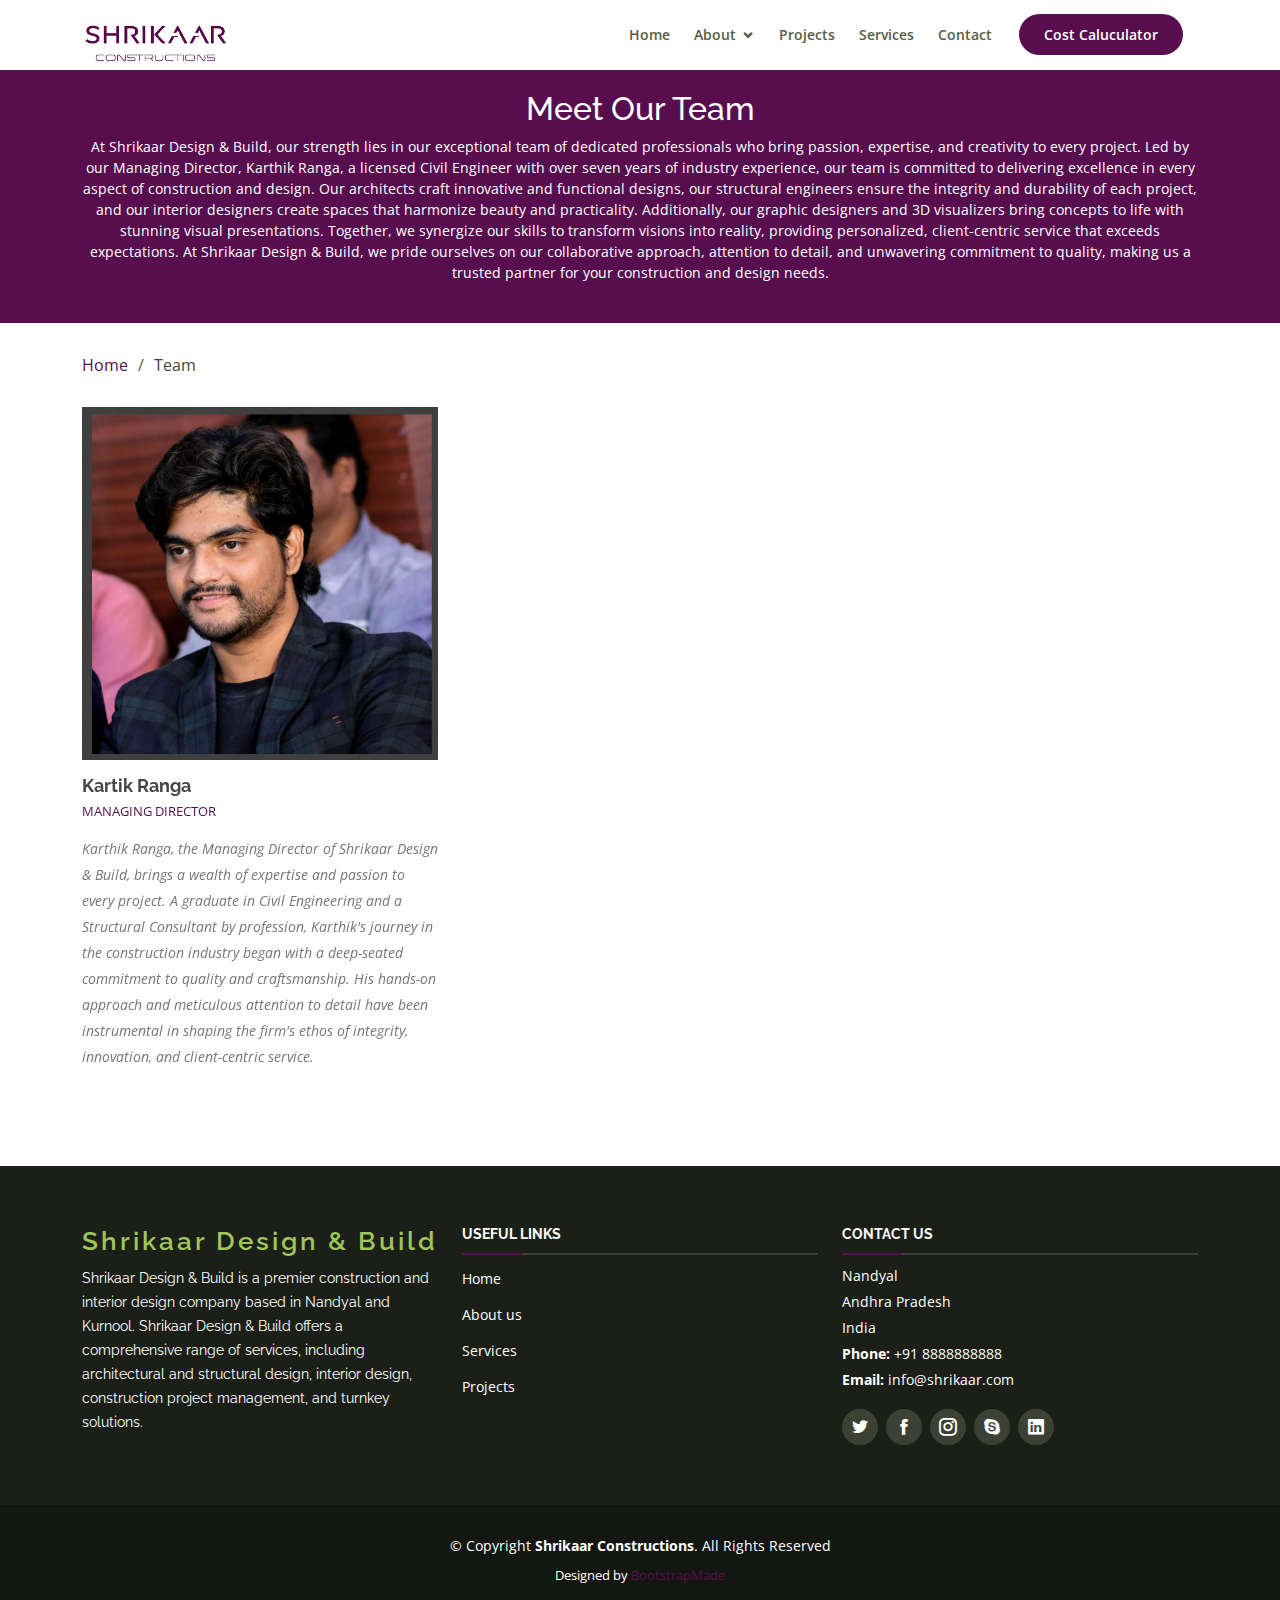
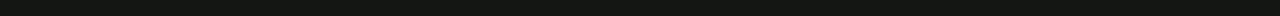
<file: team.html>
<!DOCTYPE html>
<html lang="en">

<head>
  <meta charset="utf-8">
  <meta content="width=device-width, initial-scale=1.0" name="viewport">

  <title>Team - ShriKaar Constructions</title>
  <meta content="" name="description">
  <meta content="" name="keywords">

  <!-- Favicons -->
  <link href="img/32x32.png" rel="icon">
  <link href="img/48x48.png" rel="apple-touch-icon">

  <!-- Google Fonts -->
  <link href="https://fonts.googleapis.com/css?family=Open+Sans:300,300i,400,400i,600,600i,700,700i|Raleway:300,300i,400,400i,500,500i,600,600i,700,700i|Poppins:300,300i,400,400i,500,500i,600,600i,700,700i" rel="stylesheet">

  <!-- Vendor CSS Files -->
  <link href="assets/vendor/bootstrap/css/bootstrap.min.css" rel="stylesheet">
  <link href="assets/vendor/icofont/icofont.min.css" rel="stylesheet">
  <link href="assets/vendor/boxicons/css/boxicons.min.css" rel="stylesheet">
  <link href="assets/vendor/venobox/venobox.css" rel="stylesheet">
  <link href="assets/vendor/line-awesome/css/line-awesome.min.css" rel="stylesheet">
  <link href="assets/vendor/owl.carousel/assets/owl.carousel.min.css" rel="stylesheet">
  <link href="assets/vendor/aos/aos.css" rel="stylesheet">

  <!-- Template Main CSS File -->
  <link href="assets/css/style.css" rel="stylesheet">

  <!-- =======================================================
  * Template Name: Serenity - v3.0.0
  * Template URL: https://bootstrapmade.com/serenity-bootstrap-corporate-template/
  * Author: BootstrapMade.com
  * License: https://bootstrapmade.com/license/
  ======================================================== -->
</head>

<body>

  <!-- ======= Header ======= -->
  <header id="header" class="fixed-top">
    <div class="container d-flex justify-content-between">

      <div class="logo">
        <h1 class="text-light"><a href="index.html">
          <img src="img/Name.png">
        </a></h1>
        <!-- Uncomment below if you prefer to use an image logo -->
        <!-- <a href="index.html"><img src="assets/img/logo.png" alt="" class="img-fluid"></a>-->
      </div>

      <nav class="nav-menu d-none d-lg-block">
        <ul>
          <li><a href="index.html">Home</a></li>

          <li class="drop-down"><a href="#">About</a>
            <ul>
              <li><a href="about.html">About Us</a></li>
              <li class="active"><a href="team.html">Team</a></li>
            </ul>
          </li>
          <li><a href="projects.html">Projects</a></li>
          <li><a href="services.html">Services</a></li>
          <!-- <li><a href="blog.html">Blog</a></li> -->
          <li><a href="contact.html">Contact</a></li>

          <li class="get-started"><a href="cost.html">Cost Caluculator</a></li>
        </ul>
      </nav><!-- .nav-menu -->

    </div>
  </header><!-- End Header -->

  <main id="main">

    <!-- ======= Breadcrumbs ======= -->
    <section id="breadcrumbs" class="breadcrumbs">
      <div class="breadcrumb-hero">
        <div class="container">
          <div class="breadcrumb-hero">
            <h2>Meet Our Team</h2>
            <p>
              At Shrikaar Design & Build, our strength lies in our exceptional team of dedicated professionals who bring passion, expertise, and creativity to every project. Led by our Managing Director, Karthik Ranga, a licensed Civil Engineer with over seven years of industry experience, our team is committed to delivering excellence in every aspect of construction and design. Our architects craft innovative and functional designs, our structural engineers ensure the integrity and durability of each project, and our interior designers create spaces that harmonize beauty and practicality. Additionally, our graphic designers and 3D visualizers bring concepts to life with stunning visual presentations. Together, we synergize our skills to transform visions into reality, providing personalized, client-centric service that exceeds expectations. At Shrikaar Design & Build, we pride ourselves on our collaborative approach, attention to detail, and unwavering commitment to quality, making us a trusted partner for your construction and design needs.</p>
          </div>
        </div>
      </div>
      <div class="container">
        <ol>
          <li><a href="index.html">Home</a></li>
          <li>Team</li>
        </ol>
      </div>
    </section><!-- End Breadcrumbs -->

    <!-- ======= Team Section ======= -->
    <section id="team" class="team">
      <div class="container">

        <div class="row">

          <div class="col-lg-4 col-md-6 d-flex align-items-stretch">
            <div class="member" data-aos="fade-up">
              <div class="member-img">
                <img src="assets/img/team/karthik-ranga.png" height="500" width="500" class="img-fluid" alt="">
                <div class="social">
                  <a href=""><i class="icofont-twitter"></i></a>
                  <a href=""><i class="icofont-facebook"></i></a>
                  <a href=""><i class="icofont-instagram"></i></a>
                  <a href=""><i class="icofont-linkedin"></i></a>
                </div>
              </div>
              <div class="member-info">
                <h4>Kartik Ranga</h4>
                <span>Managing Director</span>
                <p>Karthik Ranga, the Managing Director of Shrikaar Design & Build, brings a wealth of expertise and passion to every project. A graduate in Civil Engineering and a Structural Consultant by profession, Karthik's journey in the construction industry began with a deep-seated commitment to quality and craftsmanship. His hands-on approach and meticulous attention to detail have been instrumental in shaping the firm's ethos of integrity, innovation, and client-centric service.</p>
              </div>
            </div>
          </div>

          <!-- <div class="col-lg-4 col-md-6 d-flex align-items-stretch border-start">
            <div class="member" data-aos="fade-up">
              <div class="member-img">
                <img src="assets/img/team/Harsha.JPG" height="500" width="500" class="img-fluid" alt="">
                <div class="social">
                  <a href=""><i class="icofont-twitter"></i></a>
                  <a href=""><i class="icofont-facebook"></i></a>
                  <a href=""><i class="icofont-instagram"></i></a>
                  <a href=""><i class="icofont-linkedin"></i></a>
                </div>
              </div>
              <div class="member-info">
                <h4>Ranga Sri Harsha Reddy Posina</h4>
                <span>Architect</span>
                <p>Sri Harsha brings over a decade of experience in project management, with a keen eye for detail and a passion for creating innovative, sustainable spaces.</p>
              </div>
            </div>
          </div> -->

        </div>

      </div>
    </section><!-- End Team Section -->

  </main><!-- End #main -->

  <!-- ======= Footer ======= -->
  <footer id="footer">
    <div class="footer-top">
      <div class="container">
        <div class="row">

          <div class="col-lg-4 col-md-6 footer-info">
            <h3>Shrikaar Design & Build</h3>
            <p>Shrikaar Design & Build is a premier construction and interior design company based in Nandyal and Kurnool.
              Shrikaar Design & Build offers a comprehensive range of services, including architectural and structural design, interior design, construction project management, and turnkey solutions.
            </p>
          </div>

          <div class="col-lg-4 col-md-6 footer-links">
            <h4>Useful Links</h4>
            <ul>
              <li><a href="./index.html">Home</a></li>
              <li><a href="./about.html">About us</a></li>
              <li><a href="./services.html">Services</a></li>
              <li><a href="#">Projects</a></li>
            </ul>
          </div>

          <div class="col-lg-4 col-md-6 footer-contact">
            <h4>Contact Us</h4>
            <p>
              Nandyal <br>
              Andhra Pradesh<br>
              India <br>
              <strong>Phone:</strong> +91 8888888888<br>
              <strong>Email:</strong> info@shrikaar.com<br>
            </p>

            <div class="social-links">
              <a href="#" class="twitter"><i class="icofont-twitter"></i></a>
              <a href="#" class="facebook"><i class="icofont-facebook"></i></a>
              <a href="#" class="instagram"><i class="icofont-instagram"></i></a>
              <a href="#" class="google-plus"><i class="icofont-skype"></i></a>
              <a href="#" class="linkedin"><i class="icofont-linkedin"></i></a>
            </div>

          </div>

          <!-- <div class="col-lg-3 col-md-6 footer-newsletter">
            <h4>Our Newsletter</h4>
            <p>Tamen quem nulla quae legam multos aute sint culpa legam noster magna veniam enim veniam illum dolore legam minim quorum culpa amet magna export quem marada parida nodela caramase seza.</p>
            <form action="" method="post">
              <input type="email" name="email"><input type="submit" value="Subscribe">
            </form>
          </div> -->

        </div>
      </div>
    </div>

    <div class="container">
      <div class="copyright">
        &copy; Copyright <strong><span>Shrikaar</span> Constructions</strong>. All Rights Reserved
      </div>
      <div class="credits">
        <!-- All the links in the footer should remain intact. -->
        <!-- You can delete the links only if you purchased the pro version. -->
        <!-- Licensing information: https://bootstrapmade.com/license/ -->
        <!-- Purchase the pro version with working PHP/AJAX contact form: https://bootstrapmade.com/serenity-bootstrap-corporate-template/ -->
        Designed by <a href="https://bootstrapmade.com/">BootstrapMade</a>
      </div>
    </div>
  </footer><!-- End Footer -->

  <a href="#" class="back-to-top"><i class="icofont-simple-up"></i></a>

  <!-- Vendor JS Files -->
  <script src="assets/vendor/jquery/jquery.min.js"></script>
  <script src="assets/vendor/bootstrap/js/bootstrap.bundle.min.js"></script>
  <script src="assets/vendor/jquery.easing/jquery.easing.min.js"></script>
  <script src="assets/vendor/php-email-form/validate.js"></script>
  <script src="assets/vendor/waypoints/jquery.waypoints.min.js"></script>
  <script src="assets/vendor/counterup/counterup.min.js"></script>
  <script src="assets/vendor/venobox/venobox.min.js"></script>
  <script src="assets/vendor/owl.carousel/owl.carousel.min.js"></script>
  <script src="assets/vendor/isotope-layout/isotope.pkgd.min.js"></script>
  <script src="assets/vendor/aos/aos.js"></script>

  <!-- Template Main JS File -->
  <script src="assets/js/main.js"></script>

</body>

</html>
</file>
<file: assets/vendor/venobox/venobox.css>
/* ------ venobox.css --------*/
.vbox-overlay *, .vbox-overlay *:before, .vbox-overlay *:after{
    -webkit-backface-visibility: hidden;
    -webkit-box-sizing:border-box;
    -moz-box-sizing:border-box;
    box-sizing:border-box;
}
.vbox-overlay * { 
    -webkit-backface-visibility: visible;
    backface-visibility: visible;
}
.vbox-overlay{
    display: -webkit-flex;
    display: flex;
    -webkit-flex-direction: column;
    flex-direction: column;
    -webkit-justify-content: center;
    justify-content: center;
    -webkit-align-items: center;
    align-items: center;
    position: fixed;
    left: 0;
    top: 0;
    bottom: 0;
    right: 0;
    z-index: 999999;
}

/* ----- navigation ----- */
.vbox-title{
    width: 100%;
    height: 40px;
    float: left;
    text-align: center;
    line-height: 28px;
    font-size: 12px;
    padding: 6px 50px;
    overflow: hidden;
    position: fixed;
    display: none;
    left: 0;
    z-index: 89;
}
.vbox-close{
    cursor: pointer;
    position: fixed;
    top: -1px;
    right: 0;
    width: 50px;
    height: 40px;
    padding: 6px;
    display: block;
    background-position:10px center;
    overflow: hidden;
    font-size: 24px;
    line-height: 1;
    text-align: center;
    z-index: 99;
}
.vbox-left{
    cursor: pointer;
    position: fixed;
    left: 0;
    height: 40px;
    overflow: hidden;
    line-height: 28px;
    font-size: 12px;
    z-index: 99;
    display: flex;
    align-items:center;
}
.vbox-num{
    display: inline-block;
    margin: 6px 0 6px 15px;
}
/* ----- Social share ----- */
.vbox-share{
    line-height: 28px;
    font-size: 12px;
    overflow: hidden;
    position: fixed;
    left: 0;
    z-index: 98;
    display: flex;
    align-items:center;
    justify-content: center;
    width: 100%;
    text-align: center;
}
.vbox-share svg{
    max-height: 28px;
    width: 28px;
    z-index: 10;
    margin-left: 12px;
    margin-top: 6px;
    margin-bottom: 6px;
    vertical-align: middle;
}


/* ----- navigation ARROWS ----- */
.vbox-next, .vbox-prev{
    position: fixed;
    top: 50%;
    margin-top: -15px;
    overflow: hidden;
    cursor: pointer;
    display: block;
    width: 45px;
    height: 45px;
    z-index: 99;
}
.vbox-next span, .vbox-prev span{
    position: relative;
    width: 20px;
    height: 20px;
    border: 2px solid transparent;
    border-top-color: #B6B6B6;
    border-right-color: #B6B6B6;
    text-indent: -100px;
    position: absolute;
    top: 8px;
    display: block;
}
.vbox-prev{
    left: 15px;
}
.vbox-next{
    right: 15px;
}
.vbox-prev span{
    left: 10px;
    -ms-transform: rotate(-135deg);
    -webkit-transform: rotate(-135deg);
    transform: rotate(-135deg);
}
.vbox-next span{
    -ms-transform: rotate(45deg);
    -webkit-transform: rotate(45deg);
    transform: rotate(45deg);
    right: 10px;
}
/* ------- inline window ------ */
.vbox-inline{
    width: 420px;
    height: 315px;
    height: 70vh;
    padding: 10px;
    background: #fff;
    margin: 0 auto;
    overflow: auto;
    text-align: left;
}
/* ------- Video & iFrames window ------ */
.venoframe{
    max-width: 100%;
    width: 100%;
    border: none;
    width: 100%;
    height: 260px;
    height: 70vh;
}
.venoframe.vbvid{
    height: 260px;
}
@media (min-width: 768px) {
    .venoframe, .vbox-inline{
        width: 90%;
        height: 360px;
        height: 70vh;
    }
    .venoframe.vbvid{
        width: 640px;
        height: 360px;
    }
}
@media (min-width: 992px) {
    .venoframe, .vbox-inline{
        max-width: 1200px;
        width: 80%;
        height: 540px;
        height: 70vh;
    }
    .venoframe.vbvid{
        width: 960px;
        height: 540px;
    }
}
/* 
Please do NOT edit this part! 
or at least read this note: http://i.imgur.com/7C0ws9e.gif
*/
.vbox-open{
    overflow: hidden;
}
.vbox-container{
    position: absolute;
    left: 0;
    right: 0;
    top: 0;
    bottom: 0;
    overflow-x: hidden;
    overflow-y: scroll;
    overflow-scrolling: touch;
    -webkit-overflow-scrolling: touch;
    z-index: 20;
    max-height: 100%;

}

.vbox-content{
    text-align: center;
    float: left;
    width: 100%;
    position: relative;
    overflow: hidden;
    padding: 20px 4%;
}
.vbox-container img{
    max-width: 100%;
    height: auto;
}
.vbox-figlio{
    box-shadow: 0 0 12px rgba(0,0,0,0.19), 0 6px 6px rgba(0,0,0,0.23);
    max-width: 100%;
    text-align: initial;
}
img.vbox-figlio{
    -webkit-user-select: none;
-khtml-user-select: none;
-moz-user-select: none;
-o-user-select: none;
user-select: none;
}
.vbox-content.swipe-left{
    margin-left: -200px !important;
}
.vbox-content.swipe-right{
    margin-left: 200px !important;
}
.vbox-animated{
    webkit-transition: margin 300ms ease-out;
    transition: margin 300ms ease-out;
}

/* ---------- preloader ----------
 * SPINKIT 
 * http://tobiasahlin.com/spinkit/
-------------------------------- */
.sk-double-bounce,.sk-rotating-plane{width:40px;height:40px;margin:40px auto}.sk-rotating-plane{background-color:#333;-webkit-animation:sk-rotatePlane 1.2s infinite ease-in-out;animation:sk-rotatePlane 1.2s infinite ease-in-out}@-webkit-keyframes sk-rotatePlane{0%{-webkit-transform:perspective(120px) rotateX(0) rotateY(0);transform:perspective(120px) rotateX(0) rotateY(0)}50%{-webkit-transform:perspective(120px) rotateX(-180.1deg) rotateY(0);transform:perspective(120px) rotateX(-180.1deg) rotateY(0)}100%{-webkit-transform:perspective(120px) rotateX(-180deg) rotateY(-179.9deg);transform:perspective(120px) rotateX(-180deg) rotateY(-179.9deg)}}@keyframes sk-rotatePlane{0%{-webkit-transform:perspective(120px) rotateX(0) rotateY(0);transform:perspective(120px) rotateX(0) rotateY(0)}50%{-webkit-transform:perspective(120px) rotateX(-180.1deg) rotateY(0);transform:perspective(120px) rotateX(-180.1deg) rotateY(0)}100%{-webkit-transform:perspective(120px) rotateX(-180deg) rotateY(-179.9deg);transform:perspective(120px) rotateX(-180deg) rotateY(-179.9deg)}}.sk-double-bounce{position:relative}.sk-double-bounce .sk-child{width:100%;height:100%;border-radius:50%;background-color:#333;opacity:.6;position:absolute;top:0;left:0;-webkit-animation:sk-doubleBounce 2s infinite ease-in-out;animation:sk-doubleBounce 2s infinite ease-in-out}.sk-chasing-dots .sk-child,.sk-spinner-pulse,.sk-three-bounce .sk-child{background-color:#333;border-radius:100%}.sk-double-bounce .sk-double-bounce2{-webkit-animation-delay:-1s;animation-delay:-1s}@-webkit-keyframes sk-doubleBounce{0%,100%{-webkit-transform:scale(0);transform:scale(0)}50%{-webkit-transform:scale(1);transform:scale(1)}}@keyframes sk-doubleBounce{0%,100%{-webkit-transform:scale(0);transform:scale(0)}50%{-webkit-transform:scale(1);transform:scale(1)}}.sk-wave{margin:40px auto;width:50px;height:40px;text-align:center;font-size:10px}.sk-wave .sk-rect{background-color:#333;height:100%;width:6px;display:inline-block;-webkit-animation:sk-waveStretchDelay 1.2s infinite ease-in-out;animation:sk-waveStretchDelay 1.2s infinite ease-in-out}.sk-wave .sk-rect1{-webkit-animation-delay:-1.2s;animation-delay:-1.2s}.sk-wave .sk-rect2{-webkit-animation-delay:-1.1s;animation-delay:-1.1s}.sk-wave .sk-rect3{-webkit-animation-delay:-1s;animation-delay:-1s}.sk-wave .sk-rect4{-webkit-animation-delay:-.9s;animation-delay:-.9s}.sk-wave .sk-rect5{-webkit-animation-delay:-.8s;animation-delay:-.8s}@-webkit-keyframes sk-waveStretchDelay{0%,100%,40%{-webkit-transform:scaleY(.4);transform:scaleY(.4)}20%{-webkit-transform:scaleY(1);transform:scaleY(1)}}@keyframes sk-waveStretchDelay{0%,100%,40%{-webkit-transform:scaleY(.4);transform:scaleY(.4)}20%{-webkit-transform:scaleY(1);transform:scaleY(1)}}.sk-wandering-cubes{margin:40px auto;width:40px;height:40px;position:relative}.sk-wandering-cubes .sk-cube{background-color:#333;width:10px;height:10px;position:absolute;top:0;left:0;-webkit-animation:sk-wanderingCube 1.8s ease-in-out -1.8s infinite both;animation:sk-wanderingCube 1.8s ease-in-out -1.8s infinite both}.sk-chasing-dots,.sk-spinner-pulse{width:40px;height:40px;margin:40px auto}.sk-wandering-cubes .sk-cube2{-webkit-animation-delay:-.9s;animation-delay:-.9s}@-webkit-keyframes sk-wanderingCube{0%{-webkit-transform:rotate(0);transform:rotate(0)}25%{-webkit-transform:translateX(30px) rotate(-90deg) scale(.5);transform:translateX(30px) rotate(-90deg) scale(.5)}50%{-webkit-transform:translateX(30px) translateY(30px) rotate(-179deg);transform:translateX(30px) translateY(30px) rotate(-179deg)}50.1%{-webkit-transform:translateX(30px) translateY(30px) rotate(-180deg);transform:translateX(30px) translateY(30px) rotate(-180deg)}75%{-webkit-transform:translateX(0) translateY(30px) rotate(-270deg) scale(.5);transform:translateX(0) translateY(30px) rotate(-270deg) scale(.5)}100%{-webkit-transform:rotate(-360deg);transform:rotate(-360deg)}}@keyframes sk-wanderingCube{0%{-webkit-transform:rotate(0);transform:rotate(0)}25%{-webkit-transform:translateX(30px) rotate(-90deg) scale(.5);transform:translateX(30px) rotate(-90deg) scale(.5)}50%{-webkit-transform:translateX(30px) translateY(30px) rotate(-179deg);transform:translateX(30px) translateY(30px) rotate(-179deg)}50.1%{-webkit-transform:translateX(30px) translateY(30px) rotate(-180deg);transform:translateX(30px) translateY(30px) rotate(-180deg)}75%{-webkit-transform:translateX(0) translateY(30px) rotate(-270deg) scale(.5);transform:translateX(0) translateY(30px) rotate(-270deg) scale(.5)}100%{-webkit-transform:rotate(-360deg);transform:rotate(-360deg)}}.sk-spinner-pulse{-webkit-animation:sk-pulseScaleOut 1s infinite ease-in-out;animation:sk-pulseScaleOut 1s infinite ease-in-out}@-webkit-keyframes sk-pulseScaleOut{0%{-webkit-transform:scale(0);transform:scale(0)}100%{-webkit-transform:scale(1);transform:scale(1);opacity:0}}@keyframes sk-pulseScaleOut{0%{-webkit-transform:scale(0);transform:scale(0)}100%{-webkit-transform:scale(1);transform:scale(1);opacity:0}}.sk-chasing-dots{position:relative;text-align:center;-webkit-animation:sk-chasingDotsRotate 2s infinite linear;animation:sk-chasingDotsRotate 2s infinite linear}.sk-chasing-dots .sk-child{width:60%;height:60%;display:inline-block;position:absolute;top:0;-webkit-animation:sk-chasingDotsBounce 2s infinite ease-in-out;animation:sk-chasingDotsBounce 2s infinite ease-in-out}.sk-chasing-dots .sk-dot2{top:auto;bottom:0;-webkit-animation-delay:-1s;animation-delay:-1s}@-webkit-keyframes sk-chasingDotsRotate{100%{-webkit-transform:rotate(360deg);transform:rotate(360deg)}}@keyframes sk-chasingDotsRotate{100%{-webkit-transform:rotate(360deg);transform:rotate(360deg)}}@-webkit-keyframes sk-chasingDotsBounce{0%,100%{-webkit-transform:scale(0);transform:scale(0)}50%{-webkit-transform:scale(1);transform:scale(1)}}@keyframes sk-chasingDotsBounce{0%,100%{-webkit-transform:scale(0);transform:scale(0)}50%{-webkit-transform:scale(1);transform:scale(1)}}.sk-three-bounce{margin:40px auto;width:80px;text-align:center}.sk-three-bounce .sk-child{width:20px;height:20px;display:inline-block;-webkit-animation:sk-three-bounce 1.4s ease-in-out 0s infinite both;animation:sk-three-bounce 1.4s ease-in-out 0s infinite both}.sk-circle .sk-child:before,.sk-fading-circle .sk-circle:before{display:block;border-radius:100%;content:'';background-color:#333}.sk-three-bounce .sk-bounce1{-webkit-animation-delay:-.32s;animation-delay:-.32s}.sk-three-bounce .sk-bounce2{-webkit-animation-delay:-.16s;animation-delay:-.16s}@-webkit-keyframes sk-three-bounce{0%,100%,80%{-webkit-transform:scale(0);transform:scale(0)}40%{-webkit-transform:scale(1);transform:scale(1)}}@keyframes sk-three-bounce{0%,100%,80%{-webkit-transform:scale(0);transform:scale(0)}40%{-webkit-transform:scale(1);transform:scale(1)}}.sk-circle{margin:40px auto;width:40px;height:40px;position:relative}.sk-circle .sk-child{width:100%;height:100%;position:absolute;left:0;top:0}.sk-circle .sk-child:before{margin:0 auto;width:15%;height:15%;-webkit-animation:sk-circleBounceDelay 1.2s infinite ease-in-out both;animation:sk-circleBounceDelay 1.2s infinite ease-in-out both}.sk-circle .sk-circle2{-webkit-transform:rotate(30deg);-ms-transform:rotate(30deg);transform:rotate(30deg)}.sk-circle .sk-circle3{-webkit-transform:rotate(60deg);-ms-transform:rotate(60deg);transform:rotate(60deg)}.sk-circle .sk-circle4{-webkit-transform:rotate(90deg);-ms-transform:rotate(90deg);transform:rotate(90deg)}.sk-circle .sk-circle5{-webkit-transform:rotate(120deg);-ms-transform:rotate(120deg);transform:rotate(120deg)}.sk-circle .sk-circle6{-webkit-transform:rotate(150deg);-ms-transform:rotate(150deg);transform:rotate(150deg)}.sk-circle .sk-circle7{-webkit-transform:rotate(180deg);-ms-transform:rotate(180deg);transform:rotate(180deg)}.sk-circle .sk-circle8{-webkit-transform:rotate(210deg);-ms-transform:rotate(210deg);transform:rotate(210deg)}.sk-circle .sk-circle9{-webkit-transform:rotate(240deg);-ms-transform:rotate(240deg);transform:rotate(240deg)}.sk-circle .sk-circle10{-webkit-transform:rotate(270deg);-ms-transform:rotate(270deg);transform:rotate(270deg)}.sk-circle .sk-circle11{-webkit-transform:rotate(300deg);-ms-transform:rotate(300deg);transform:rotate(300deg)}.sk-circle .sk-circle12{-webkit-transform:rotate(330deg);-ms-transform:rotate(330deg);transform:rotate(330deg)}.sk-circle .sk-circle2:before{-webkit-animation-delay:-1.1s;animation-delay:-1.1s}.sk-circle .sk-circle3:before{-webkit-animation-delay:-1s;animation-delay:-1s}.sk-circle .sk-circle4:before{-webkit-animation-delay:-.9s;animation-delay:-.9s}.sk-circle .sk-circle5:before{-webkit-animation-delay:-.8s;animation-delay:-.8s}.sk-circle .sk-circle6:before{-webkit-animation-delay:-.7s;animation-delay:-.7s}.sk-circle .sk-circle7:before{-webkit-animation-delay:-.6s;animation-delay:-.6s}.sk-circle .sk-circle8:before{-webkit-animation-delay:-.5s;animation-delay:-.5s}.sk-circle .sk-circle9:before{-webkit-animation-delay:-.4s;animation-delay:-.4s}.sk-circle .sk-circle10:before{-webkit-animation-delay:-.3s;animation-delay:-.3s}.sk-circle .sk-circle11:before{-webkit-animation-delay:-.2s;animation-delay:-.2s}.sk-circle .sk-circle12:before{-webkit-animation-delay:-.1s;animation-delay:-.1s}@-webkit-keyframes sk-circleBounceDelay{0%,100%,80%{-webkit-transform:scale(0);transform:scale(0)}40%{-webkit-transform:scale(1);transform:scale(1)}}@keyframes sk-circleBounceDelay{0%,100%,80%{-webkit-transform:scale(0);transform:scale(0)}40%{-webkit-transform:scale(1);transform:scale(1)}}.sk-cube-grid{width:40px;height:40px;margin:40px auto}.sk-cube-grid .sk-cube{width:33.33%;height:33.33%;background-color:#333;float:left;-webkit-animation:sk-cubeGridScaleDelay 1.3s infinite ease-in-out;animation:sk-cubeGridScaleDelay 1.3s infinite ease-in-out}.sk-cube-grid .sk-cube1{-webkit-animation-delay:.2s;animation-delay:.2s}.sk-cube-grid .sk-cube2{-webkit-animation-delay:.3s;animation-delay:.3s}.sk-cube-grid .sk-cube3{-webkit-animation-delay:.4s;animation-delay:.4s}.sk-cube-grid .sk-cube4{-webkit-animation-delay:.1s;animation-delay:.1s}.sk-cube-grid .sk-cube5{-webkit-animation-delay:.2s;animation-delay:.2s}.sk-cube-grid .sk-cube6{-webkit-animation-delay:.3s;animation-delay:.3s}.sk-cube-grid .sk-cube7{-webkit-animation-delay:0ms;animation-delay:0ms}.sk-cube-grid .sk-cube8{-webkit-animation-delay:.1s;animation-delay:.1s}.sk-cube-grid .sk-cube9{-webkit-animation-delay:.2s;animation-delay:.2s}@-webkit-keyframes sk-cubeGridScaleDelay{0%,100%,70%{-webkit-transform:scale3D(1,1,1);transform:scale3D(1,1,1)}35%{-webkit-transform:scale3D(0,0,1);transform:scale3D(0,0,1)}}@keyframes sk-cubeGridScaleDelay{0%,100%,70%{-webkit-transform:scale3D(1,1,1);transform:scale3D(1,1,1)}35%{-webkit-transform:scale3D(0,0,1);transform:scale3D(0,0,1)}}.sk-fading-circle{margin:40px auto;width:40px;height:40px;position:relative}.sk-fading-circle .sk-circle{width:100%;height:100%;position:absolute;left:0;top:0}.sk-fading-circle .sk-circle:before{margin:0 auto;width:15%;height:15%;-webkit-animation:sk-circleFadeDelay 1.2s infinite ease-in-out both;animation:sk-circleFadeDelay 1.2s infinite ease-in-out both}.sk-fading-circle .sk-circle2{-webkit-transform:rotate(30deg);-ms-transform:rotate(30deg);transform:rotate(30deg)}.sk-fading-circle .sk-circle3{-webkit-transform:rotate(60deg);-ms-transform:rotate(60deg);transform:rotate(60deg)}.sk-fading-circle .sk-circle4{-webkit-transform:rotate(90deg);-ms-transform:rotate(90deg);transform:rotate(90deg)}.sk-fading-circle .sk-circle5{-webkit-transform:rotate(120deg);-ms-transform:rotate(120deg);transform:rotate(120deg)}.sk-fading-circle .sk-circle6{-webkit-transform:rotate(150deg);-ms-transform:rotate(150deg);transform:rotate(150deg)}.sk-fading-circle .sk-circle7{-webkit-transform:rotate(180deg);-ms-transform:rotate(180deg);transform:rotate(180deg)}.sk-fading-circle .sk-circle8{-webkit-transform:rotate(210deg);-ms-transform:rotate(210deg);transform:rotate(210deg)}.sk-fading-circle .sk-circle9{-webkit-transform:rotate(240deg);-ms-transform:rotate(240deg);transform:rotate(240deg)}.sk-fading-circle .sk-circle10{-webkit-transform:rotate(270deg);-ms-transform:rotate(270deg);transform:rotate(270deg)}.sk-fading-circle .sk-circle11{-webkit-transform:rotate(300deg);-ms-transform:rotate(300deg);transform:rotate(300deg)}.sk-fading-circle .sk-circle12{-webkit-transform:rotate(330deg);-ms-transform:rotate(330deg);transform:rotate(330deg)}.sk-fading-circle .sk-circle2:before{-webkit-animation-delay:-1.1s;animation-delay:-1.1s}.sk-fading-circle .sk-circle3:before{-webkit-animation-delay:-1s;animation-delay:-1s}.sk-fading-circle .sk-circle4:before{-webkit-animation-delay:-.9s;animation-delay:-.9s}.sk-fading-circle .sk-circle5:before{-webkit-animation-delay:-.8s;animation-delay:-.8s}.sk-fading-circle .sk-circle6:before{-webkit-animation-delay:-.7s;animation-delay:-.7s}.sk-fading-circle .sk-circle7:before{-webkit-animation-delay:-.6s;animation-delay:-.6s}.sk-fading-circle .sk-circle8:before{-webkit-animation-delay:-.5s;animation-delay:-.5s}.sk-fading-circle .sk-circle9:before{-webkit-animation-delay:-.4s;animation-delay:-.4s}.sk-fading-circle .sk-circle10:before{-webkit-animation-delay:-.3s;animation-delay:-.3s}.sk-fading-circle .sk-circle11:before{-webkit-animation-delay:-.2s;animation-delay:-.2s}.sk-fading-circle .sk-circle12:before{-webkit-animation-delay:-.1s;animation-delay:-.1s}@-webkit-keyframes sk-circleFadeDelay{0%,100%,39%{opacity:0}40%{opacity:1}}@keyframes sk-circleFadeDelay{0%,100%,39%{opacity:0}40%{opacity:1}}.sk-folding-cube{margin:40px auto;width:40px;height:40px;position:relative;-webkit-transform:rotateZ(45deg);transform:rotateZ(45deg)}.sk-folding-cube .sk-cube{float:left;width:50%;height:50%;position:relative;-webkit-transform:scale(1.1);-ms-transform:scale(1.1);transform:scale(1.1)}.sk-folding-cube .sk-cube:before{content:'';position:absolute;top:0;left:0;width:100%;height:100%;background-color:#333;-webkit-animation:sk-foldCubeAngle 2.4s infinite linear both;animation:sk-foldCubeAngle 2.4s infinite linear both;-webkit-transform-origin:100% 100%;-ms-transform-origin:100% 100%;transform-origin:100% 100%}.sk-folding-cube .sk-cube2{-webkit-transform:scale(1.1) rotateZ(90deg);transform:scale(1.1) rotateZ(90deg)}.sk-folding-cube .sk-cube3{-webkit-transform:scale(1.1) rotateZ(180deg);transform:scale(1.1) rotateZ(180deg)}.sk-folding-cube .sk-cube4{-webkit-transform:scale(1.1) rotateZ(270deg);transform:scale(1.1) rotateZ(270deg)}.sk-folding-cube .sk-cube2:before{-webkit-animation-delay:.3s;animation-delay:.3s}.sk-folding-cube .sk-cube3:before{-webkit-animation-delay:.6s;animation-delay:.6s}.sk-folding-cube .sk-cube4:before{-webkit-animation-delay:.9s;animation-delay:.9s}@-webkit-keyframes sk-foldCubeAngle{0%,10%{-webkit-transform:perspective(140px) rotateX(-180deg);transform:perspective(140px) rotateX(-180deg);opacity:0}25%,75%{-webkit-transform:perspective(140px) rotateX(0);transform:perspective(140px) rotateX(0);opacity:1}100%,90%{-webkit-transform:perspective(140px) rotateY(180deg);transform:perspective(140px) rotateY(180deg);opacity:0}}@keyframes sk-foldCubeAngle{0%,10%{-webkit-transform:perspective(140px) rotateX(-180deg);transform:perspective(140px) rotateX(-180deg);opacity:0}25%,75%{-webkit-transform:perspective(140px) rotateX(0);transform:perspective(140px) rotateX(0);opacity:1}100%,90%{-webkit-transform:perspective(140px) rotateY(180deg);transform:perspective(140px) rotateY(180deg);opacity:0}}
</file>
<file: assets/vendor/line-awesome/css/line-awesome.min.css>
.la,.lab,.lad,.lal,.lar,.las{-moz-osx-font-smoothing:grayscale;-webkit-font-smoothing:antialiased;display:inline-block;font-style:normal;font-variant:normal;text-rendering:auto;line-height:1}.la-lg{font-size:1.33333em;line-height:.75em;vertical-align:-.0667em}.la-xs{font-size:.75em}.la-sm{font-size:.875em}.la-1x{font-size:1em}.la-2x{font-size:2em}.la-3x{font-size:3em}.la-4x{font-size:4em}.la-5x{font-size:5em}.la-6x{font-size:6em}.la-7x{font-size:7em}.la-8x{font-size:8em}.la-9x{font-size:9em}.la-10x{font-size:10em}.la-fw{text-align:center;width:1.25em}.la-ul{list-style-type:none;margin-left:2.5em;padding-left:0}.la-ul>li{position:relative}.la-li{left:-2em;position:absolute;text-align:center;width:2em;line-height:inherit}.la-border{border:solid .08em #eee;border-radius:.1em;padding:.2em .25em .15em}.la-pull-left{float:left}.la-pull-right{float:right}.la.la-pull-left,.lab.la-pull-left,.lal.la-pull-left,.lar.la-pull-left,.las.la-pull-left{margin-right:.3em}.la.la-pull-right,.lab.la-pull-right,.lal.la-pull-right,.lar.la-pull-right,.las.la-pull-right{margin-left:.3em}.la-spin{-webkit-animation:la-spin 2s infinite linear;animation:la-spin 2s infinite linear}.la-pulse{-webkit-animation:la-spin 1s infinite steps(8);animation:la-spin 1s infinite steps(8)}@-webkit-keyframes la-spin{0%{-webkit-transform:rotate(0);transform:rotate(0)}100%{-webkit-transform:rotate(360deg);transform:rotate(360deg)}}@keyframes la-spin{0%{-webkit-transform:rotate(0);transform:rotate(0)}100%{-webkit-transform:rotate(360deg);transform:rotate(360deg)}}.la-rotate-90{-webkit-transform:rotate(90deg);transform:rotate(90deg)}.la-rotate-180{-webkit-transform:rotate(180deg);transform:rotate(180deg)}.la-rotate-270{-webkit-transform:rotate(270deg);transform:rotate(270deg)}.la-flip-horizontal{-webkit-transform:scale(-1,1);transform:scale(-1,1)}.la-flip-vertical{-webkit-transform:scale(1,-1);transform:scale(1,-1)}.la-flip-both,.la-flip-horizontal.la-flip-vertical{-webkit-transform:scale(-1,-1);transform:scale(-1,-1)}:root .la-flip-both,:root .la-flip-horizontal,:root .la-flip-vertical,:root .la-rotate-180,:root .la-rotate-270,:root .la-rotate-90{-webkit-filter:none;filter:none}.la-stack{display:inline-block;height:2em;line-height:2em;position:relative;vertical-align:middle;width:2.5em}.la-stack-1x,.la-stack-2x{left:0;position:absolute;text-align:center;width:100%}.la-stack-1x{line-height:inherit}.la-stack-2x{font-size:2em}.la-inverse{color:#fff}.la-500px:before{content:"\f26e"}.la-accessible-icon:before{content:"\f368"}.la-accusoft:before{content:"\f369"}.la-acquisitions-incorporated:before{content:"\f6af"}.la-ad:before{content:"\f641"}.la-address-book:before{content:"\f2b9"}.la-address-card:before{content:"\f2bb"}.la-adjust:before{content:"\f042"}.la-adn:before{content:"\f170"}.la-adobe:before{content:"\f778"}.la-adversal:before{content:"\f36a"}.la-affiliatetheme:before{content:"\f36b"}.la-air-freshener:before{content:"\f5d0"}.la-airbnb:before{content:"\f834"}.la-algolia:before{content:"\f36c"}.la-align-center:before{content:"\f037"}.la-align-justify:before{content:"\f039"}.la-align-left:before{content:"\f036"}.la-align-right:before{content:"\f038"}.la-alipay:before{content:"\f642"}.la-allergies:before{content:"\f461"}.la-amazon:before{content:"\f270"}.la-amazon-pay:before{content:"\f42c"}.la-ambulance:before{content:"\f0f9"}.la-american-sign-language-interpreting:before{content:"\f2a3"}.la-amilia:before{content:"\f36d"}.la-anchor:before{content:"\f13d"}.la-android:before{content:"\f17b"}.la-angellist:before{content:"\f209"}.la-angle-double-down:before{content:"\f103"}.la-angle-double-left:before{content:"\f100"}.la-angle-double-right:before{content:"\f101"}.la-angle-double-up:before{content:"\f102"}.la-angle-down:before{content:"\f107"}.la-angle-left:before{content:"\f104"}.la-angle-right:before{content:"\f105"}.la-angle-up:before{content:"\f106"}.la-angry:before{content:"\f556"}.la-angrycreative:before{content:"\f36e"}.la-angular:before{content:"\f420"}.la-ankh:before{content:"\f644"}.la-app-store:before{content:"\f36f"}.la-app-store-ios:before{content:"\f370"}.la-apper:before{content:"\f371"}.la-apple:before{content:"\f179"}.la-apple-alt:before{content:"\f5d1"}.la-apple-pay:before{content:"\f415"}.la-archive:before{content:"\f187"}.la-archway:before{content:"\f557"}.la-arrow-alt-circle-down:before{content:"\f358"}.la-arrow-alt-circle-left:before{content:"\f359"}.la-arrow-alt-circle-right:before{content:"\f35a"}.la-arrow-alt-circle-up:before{content:"\f35b"}.la-arrow-circle-down:before{content:"\f0ab"}.la-arrow-circle-left:before{content:"\f0a8"}.la-arrow-circle-right:before{content:"\f0a9"}.la-arrow-circle-up:before{content:"\f0aa"}.la-arrow-down:before{content:"\f063"}.la-arrow-left:before{content:"\f060"}.la-arrow-right:before{content:"\f061"}.la-arrow-up:before{content:"\f062"}.la-arrows-alt:before{content:"\f0b2"}.la-arrows-alt-h:before{content:"\f337"}.la-arrows-alt-v:before{content:"\f338"}.la-artstation:before{content:"\f77a"}.la-assistive-listening-systems:before{content:"\f2a2"}.la-asterisk:before{content:"\f069"}.la-asymmetrik:before{content:"\f372"}.la-at:before{content:"\f1fa"}.la-atlas:before{content:"\f558"}.la-atlassian:before{content:"\f77b"}.la-atom:before{content:"\f5d2"}.la-audible:before{content:"\f373"}.la-audio-description:before{content:"\f29e"}.la-autoprefixer:before{content:"\f41c"}.la-avianex:before{content:"\f374"}.la-aviato:before{content:"\f421"}.la-award:before{content:"\f559"}.la-aws:before{content:"\f375"}.la-baby:before{content:"\f77c"}.la-baby-carriage:before{content:"\f77d"}.la-backspace:before{content:"\f55a"}.la-backward:before{content:"\f04a"}.la-bacon:before{content:"\f7e5"}.la-balance-scale:before{content:"\f24e"}.la-balance-scale-left:before{content:"\f515"}.la-balance-scale-right:before{content:"\f516"}.la-ban:before{content:"\f05e"}.la-band-aid:before{content:"\f462"}.la-bandcamp:before{content:"\f2d5"}.la-barcode:before{content:"\f02a"}.la-bars:before{content:"\f0c9"}.la-baseball-ball:before{content:"\f433"}.la-basketball-ball:before{content:"\f434"}.la-bath:before{content:"\f2cd"}.la-battery-empty:before{content:"\f244"}.la-battery-full:before{content:"\f240"}.la-battery-half:before{content:"\f242"}.la-battery-quarter:before{content:"\f243"}.la-battery-three-quarters:before{content:"\f241"}.la-battle-net:before{content:"\f835"}.la-bed:before{content:"\f236"}.la-beer:before{content:"\f0fc"}.la-behance:before{content:"\f1b4"}.la-behance-square:before{content:"\f1b5"}.la-bell:before{content:"\f0f3"}.la-bell-slash:before{content:"\f1f6"}.la-bezier-curve:before{content:"\f55b"}.la-bible:before{content:"\f647"}.la-bicycle:before{content:"\f206"}.la-biking:before{content:"\f84a"}.la-bimobject:before{content:"\f378"}.la-binoculars:before{content:"\f1e5"}.la-biohazard:before{content:"\f780"}.la-birthday-cake:before{content:"\f1fd"}.la-bitbucket:before{content:"\f171"}.la-bitcoin:before{content:"\f379"}.la-bity:before{content:"\f37a"}.la-black-tie:before{content:"\f27e"}.la-blackberry:before{content:"\f37b"}.la-blender:before{content:"\f517"}.la-blender-phone:before{content:"\f6b6"}.la-blind:before{content:"\f29d"}.la-blog:before{content:"\f781"}.la-blogger:before{content:"\f37c"}.la-blogger-b:before{content:"\f37d"}.la-bluetooth:before{content:"\f293"}.la-bluetooth-b:before{content:"\f294"}.la-bold:before{content:"\f032"}.la-bolt:before{content:"\f0e7"}.la-bomb:before{content:"\f1e2"}.la-bone:before{content:"\f5d7"}.la-bong:before{content:"\f55c"}.la-book:before{content:"\f02d"}.la-book-dead:before{content:"\f6b7"}.la-book-medical:before{content:"\f7e6"}.la-book-open:before{content:"\f518"}.la-book-reader:before{content:"\f5da"}.la-bookmark:before{content:"\f02e"}.la-bootstrap:before{content:"\f836"}.la-border-all:before{content:"\f84c"}.la-border-none:before{content:"\f850"}.la-border-style:before{content:"\f853"}.la-bowling-ball:before{content:"\f436"}.la-box:before{content:"\f466"}.la-box-open:before{content:"\f49e"}.la-boxes:before{content:"\f468"}.la-braille:before{content:"\f2a1"}.la-brain:before{content:"\f5dc"}.la-bread-slice:before{content:"\f7ec"}.la-briefcase:before{content:"\f0b1"}.la-briefcase-medical:before{content:"\f469"}.la-broadcast-tower:before{content:"\f519"}.la-broom:before{content:"\f51a"}.la-brush:before{content:"\f55d"}.la-btc:before{content:"\f15a"}.la-buffer:before{content:"\f837"}.la-bug:before{content:"\f188"}.la-building:before{content:"\f1ad"}.la-bullhorn:before{content:"\f0a1"}.la-bullseye:before{content:"\f140"}.la-burn:before{content:"\f46a"}.la-buromobelexperte:before{content:"\f37f"}.la-bus:before{content:"\f207"}.la-bus-alt:before{content:"\f55e"}.la-business-time:before{content:"\f64a"}.la-buy-n-large:before{content:"\f8a6"}.la-buysellads:before{content:"\f20d"}.la-calculator:before{content:"\f1ec"}.la-calendar:before{content:"\f133"}.la-calendar-alt:before{content:"\f073"}.la-calendar-check:before{content:"\f274"}.la-calendar-day:before{content:"\f783"}.la-calendar-minus:before{content:"\f272"}.la-calendar-plus:before{content:"\f271"}.la-calendar-times:before{content:"\f273"}.la-calendar-week:before{content:"\f784"}.la-camera:before{content:"\f030"}.la-camera-retro:before{content:"\f083"}.la-campground:before{content:"\f6bb"}.la-canadian-maple-leaf:before{content:"\f785"}.la-candy-cane:before{content:"\f786"}.la-cannabis:before{content:"\f55f"}.la-capsules:before{content:"\f46b"}.la-car:before{content:"\f1b9"}.la-car-alt:before{content:"\f5de"}.la-car-battery:before{content:"\f5df"}.la-car-crash:before{content:"\f5e1"}.la-car-side:before{content:"\f5e4"}.la-caret-down:before{content:"\f0d7"}.la-caret-left:before{content:"\f0d9"}.la-caret-right:before{content:"\f0da"}.la-caret-square-down:before{content:"\f150"}.la-caret-square-left:before{content:"\f191"}.la-caret-square-right:before{content:"\f152"}.la-caret-square-up:before{content:"\f151"}.la-caret-up:before{content:"\f0d8"}.la-carrot:before{content:"\f787"}.la-cart-arrow-down:before{content:"\f218"}.la-cart-plus:before{content:"\f217"}.la-cash-register:before{content:"\f788"}.la-cat:before{content:"\f6be"}.la-cc-amazon-pay:before{content:"\f42d"}.la-cc-amex:before{content:"\f1f3"}.la-cc-apple-pay:before{content:"\f416"}.la-cc-diners-club:before{content:"\f24c"}.la-cc-discover:before{content:"\f1f2"}.la-cc-jcb:before{content:"\f24b"}.la-cc-mastercard:before{content:"\f1f1"}.la-cc-paypal:before{content:"\f1f4"}.la-cc-stripe:before{content:"\f1f5"}.la-cc-visa:before{content:"\f1f0"}.la-centercode:before{content:"\f380"}.la-centos:before{content:"\f789"}.la-certificate:before{content:"\f0a3"}.la-chair:before{content:"\f6c0"}.la-chalkboard:before{content:"\f51b"}.la-chalkboard-teacher:before{content:"\f51c"}.la-charging-station:before{content:"\f5e7"}.la-chart-area:before{content:"\f1fe"}.la-chart-bar:before{content:"\f080"}.la-chart-line:before{content:"\f201"}.la-chart-pie:before{content:"\f200"}.la-check:before{content:"\f00c"}.la-check-circle:before{content:"\f058"}.la-check-double:before{content:"\f560"}.la-check-square:before{content:"\f14a"}.la-cheese:before{content:"\f7ef"}.la-chess:before{content:"\f439"}.la-chess-bishop:before{content:"\f43a"}.la-chess-board:before{content:"\f43c"}.la-chess-king:before{content:"\f43f"}.la-chess-knight:before{content:"\f441"}.la-chess-pawn:before{content:"\f443"}.la-chess-queen:before{content:"\f445"}.la-chess-rook:before{content:"\f447"}.la-chevron-circle-down:before{content:"\f13a"}.la-chevron-circle-left:before{content:"\f137"}.la-chevron-circle-right:before{content:"\f138"}.la-chevron-circle-up:before{content:"\f139"}.la-chevron-down:before{content:"\f078"}.la-chevron-left:before{content:"\f053"}.la-chevron-right:before{content:"\f054"}.la-chevron-up:before{content:"\f077"}.la-child:before{content:"\f1ae"}.la-chrome:before{content:"\f268"}.la-chromecast:before{content:"\f838"}.la-church:before{content:"\f51d"}.la-circle:before{content:"\f111"}.la-circle-notch:before{content:"\f1ce"}.la-city:before{content:"\f64f"}.la-clinic-medical:before{content:"\f7f2"}.la-clipboard:before{content:"\f328"}.la-clipboard-check:before{content:"\f46c"}.la-clipboard-list:before{content:"\f46d"}.la-clock:before{content:"\f017"}.la-clone:before{content:"\f24d"}.la-closed-captioning:before{content:"\f20a"}.la-cloud:before{content:"\f0c2"}.la-cloud-download-alt:before{content:"\f381"}.la-cloud-meatball:before{content:"\f73b"}.la-cloud-moon:before{content:"\f6c3"}.la-cloud-moon-rain:before{content:"\f73c"}.la-cloud-rain:before{content:"\f73d"}.la-cloud-showers-heavy:before{content:"\f740"}.la-cloud-sun:before{content:"\f6c4"}.la-cloud-sun-rain:before{content:"\f743"}.la-cloud-upload-alt:before{content:"\f382"}.la-cloudscale:before{content:"\f383"}.la-cloudsmith:before{content:"\f384"}.la-cloudversify:before{content:"\f385"}.la-cocktail:before{content:"\f561"}.la-code:before{content:"\f121"}.la-code-branch:before{content:"\f126"}.la-codepen:before{content:"\f1cb"}.la-codiepie:before{content:"\f284"}.la-coffee:before{content:"\f0f4"}.la-cog:before{content:"\f013"}.la-cogs:before{content:"\f085"}.la-coins:before{content:"\f51e"}.la-columns:before{content:"\f0db"}.la-comment:before{content:"\f075"}.la-comment-alt:before{content:"\f27a"}.la-comment-dollar:before{content:"\f651"}.la-comment-dots:before{content:"\f4ad"}.la-comment-medical:before{content:"\f7f5"}.la-comment-slash:before{content:"\f4b3"}.la-comments:before{content:"\f086"}.la-comments-dollar:before{content:"\f653"}.la-compact-disc:before{content:"\f51f"}.la-compass:before{content:"\f14e"}.la-compress:before{content:"\f066"}.la-compress-arrows-alt:before{content:"\f78c"}.la-concierge-bell:before{content:"\f562"}.la-confluence:before{content:"\f78d"}.la-connectdevelop:before{content:"\f20e"}.la-contao:before{content:"\f26d"}.la-cookie:before{content:"\f563"}.la-cookie-bite:before{content:"\f564"}.la-copy:before{content:"\f0c5"}.la-copyright:before{content:"\f1f9"}.la-cotton-bureau:before{content:"\f89e"}.la-couch:before{content:"\f4b8"}.la-cpanel:before{content:"\f388"}.la-creative-commons:before{content:"\f25e"}.la-creative-commons-by:before{content:"\f4e7"}.la-creative-commons-nc:before{content:"\f4e8"}.la-creative-commons-nc-eu:before{content:"\f4e9"}.la-creative-commons-nc-jp:before{content:"\f4ea"}.la-creative-commons-nd:before{content:"\f4eb"}.la-creative-commons-pd:before{content:"\f4ec"}.la-creative-commons-pd-alt:before{content:"\f4ed"}.la-creative-commons-remix:before{content:"\f4ee"}.la-creative-commons-sa:before{content:"\f4ef"}.la-creative-commons-sampling:before{content:"\f4f0"}.la-creative-commons-sampling-plus:before{content:"\f4f1"}.la-creative-commons-share:before{content:"\f4f2"}.la-creative-commons-zero:before{content:"\f4f3"}.la-credit-card:before{content:"\f09d"}.la-critical-role:before{content:"\f6c9"}.la-crop:before{content:"\f125"}.la-crop-alt:before{content:"\f565"}.la-cross:before{content:"\f654"}.la-crosshairs:before{content:"\f05b"}.la-crow:before{content:"\f520"}.la-crown:before{content:"\f521"}.la-crutch:before{content:"\f7f7"}.la-css3:before{content:"\f13c"}.la-css3-alt:before{content:"\f38b"}.la-cube:before{content:"\f1b2"}.la-cubes:before{content:"\f1b3"}.la-cut:before{content:"\f0c4"}.la-cuttlefish:before{content:"\f38c"}.la-d-and-d:before{content:"\f38d"}.la-d-and-d-beyond:before{content:"\f6ca"}.la-dashcube:before{content:"\f210"}.la-database:before{content:"\f1c0"}.la-deaf:before{content:"\f2a4"}.la-delicious:before{content:"\f1a5"}.la-democrat:before{content:"\f747"}.la-deploydog:before{content:"\f38e"}.la-deskpro:before{content:"\f38f"}.la-desktop:before{content:"\f108"}.la-dev:before{content:"\f6cc"}.la-deviantart:before{content:"\f1bd"}.la-dharmachakra:before{content:"\f655"}.la-dhl:before{content:"\f790"}.la-diagnoses:before{content:"\f470"}.la-diaspora:before{content:"\f791"}.la-dice:before{content:"\f522"}.la-dice-d20:before{content:"\f6cf"}.la-dice-d6:before{content:"\f6d1"}.la-dice-five:before{content:"\f523"}.la-dice-four:before{content:"\f524"}.la-dice-one:before{content:"\f525"}.la-dice-six:before{content:"\f526"}.la-dice-three:before{content:"\f527"}.la-dice-two:before{content:"\f528"}.la-digg:before{content:"\f1a6"}.la-digital-ocean:before{content:"\f391"}.la-digital-tachograph:before{content:"\f566"}.la-directions:before{content:"\f5eb"}.la-discord:before{content:"\f392"}.la-discourse:before{content:"\f393"}.la-divide:before{content:"\f529"}.la-dizzy:before{content:"\f567"}.la-dna:before{content:"\f471"}.la-dochub:before{content:"\f394"}.la-docker:before{content:"\f395"}.la-dog:before{content:"\f6d3"}.la-dollar-sign:before{content:"\f155"}.la-dolly:before{content:"\f472"}.la-dolly-flatbed:before{content:"\f474"}.la-donate:before{content:"\f4b9"}.la-door-closed:before{content:"\f52a"}.la-door-open:before{content:"\f52b"}.la-dot-circle:before{content:"\f192"}.la-dove:before{content:"\f4ba"}.la-download:before{content:"\f019"}.la-draft2digital:before{content:"\f396"}.la-drafting-compass:before{content:"\f568"}.la-dragon:before{content:"\f6d5"}.la-draw-polygon:before{content:"\f5ee"}.la-dribbble:before{content:"\f17d"}.la-dribbble-square:before{content:"\f397"}.la-dropbox:before{content:"\f16b"}.la-drum:before{content:"\f569"}.la-drum-steelpan:before{content:"\f56a"}.la-drumstick-bite:before{content:"\f6d7"}.la-drupal:before{content:"\f1a9"}.la-dumbbell:before{content:"\f44b"}.la-dumpster:before{content:"\f793"}.la-dumpster-fire:before{content:"\f794"}.la-dungeon:before{content:"\f6d9"}.la-dyalog:before{content:"\f399"}.la-earlybirds:before{content:"\f39a"}.la-ebay:before{content:"\f4f4"}.la-edge:before{content:"\f282"}.la-edit:before{content:"\f044"}.la-egg:before{content:"\f7fb"}.la-eject:before{content:"\f052"}.la-elementor:before{content:"\f430"}.la-ellipsis-h:before{content:"\f141"}.la-ellipsis-v:before{content:"\f142"}.la-ello:before{content:"\f5f1"}.la-ember:before{content:"\f423"}.la-empire:before{content:"\f1d1"}.la-envelope:before{content:"\f0e0"}.la-envelope-open:before{content:"\f2b6"}.la-envelope-open-text:before{content:"\f658"}.la-envelope-square:before{content:"\f199"}.la-envira:before{content:"\f299"}.la-equals:before{content:"\f52c"}.la-eraser:before{content:"\f12d"}.la-erlang:before{content:"\f39d"}.la-ethereum:before{content:"\f42e"}.la-ethernet:before{content:"\f796"}.la-etsy:before{content:"\f2d7"}.la-euro-sign:before{content:"\f153"}.la-evernote:before{content:"\f839"}.la-exchange-alt:before{content:"\f362"}.la-exclamation:before{content:"\f12a"}.la-exclamation-circle:before{content:"\f06a"}.la-exclamation-triangle:before{content:"\f071"}.la-expand:before{content:"\f065"}.la-expand-arrows-alt:before{content:"\f31e"}.la-expeditedssl:before{content:"\f23e"}.la-external-link-alt:before{content:"\f35d"}.la-external-link-square-alt:before{content:"\f360"}.la-eye:before{content:"\f06e"}.la-eye-dropper:before{content:"\f1fb"}.la-eye-slash:before{content:"\f070"}.la-facebook:before{content:"\f09a"}.la-facebook-f:before{content:"\f39e"}.la-facebook-messenger:before{content:"\f39f"}.la-facebook-square:before{content:"\f082"}.la-fan:before{content:"\f863"}.la-fantasy-flight-games:before{content:"\f6dc"}.la-fast-backward:before{content:"\f049"}.la-fast-forward:before{content:"\f050"}.la-fax:before{content:"\f1ac"}.la-feather:before{content:"\f52d"}.la-feather-alt:before{content:"\f56b"}.la-fedex:before{content:"\f797"}.la-fedora:before{content:"\f798"}.la-female:before{content:"\f182"}.la-fighter-jet:before{content:"\f0fb"}.la-figma:before{content:"\f799"}.la-file:before{content:"\f15b"}.la-file-alt:before{content:"\f15c"}.la-file-archive:before{content:"\f1c6"}.la-file-audio:before{content:"\f1c7"}.la-file-code:before{content:"\f1c9"}.la-file-contract:before{content:"\f56c"}.la-file-csv:before{content:"\f6dd"}.la-file-download:before{content:"\f56d"}.la-file-excel:before{content:"\f1c3"}.la-file-export:before{content:"\f56e"}.la-file-image:before{content:"\f1c5"}.la-file-import:before{content:"\f56f"}.la-file-invoice:before{content:"\f570"}.la-file-invoice-dollar:before{content:"\f571"}.la-file-medical:before{content:"\f477"}.la-file-medical-alt:before{content:"\f478"}.la-file-pdf:before{content:"\f1c1"}.la-file-powerpoint:before{content:"\f1c4"}.la-file-prescription:before{content:"\f572"}.la-file-signature:before{content:"\f573"}.la-file-upload:before{content:"\f574"}.la-file-video:before{content:"\f1c8"}.la-file-word:before{content:"\f1c2"}.la-fill:before{content:"\f575"}.la-fill-drip:before{content:"\f576"}.la-film:before{content:"\f008"}.la-filter:before{content:"\f0b0"}.la-fingerprint:before{content:"\f577"}.la-fire:before{content:"\f06d"}.la-fire-alt:before{content:"\f7e4"}.la-fire-extinguisher:before{content:"\f134"}.la-firefox:before{content:"\f269"}.la-first-aid:before{content:"\f479"}.la-first-order:before{content:"\f2b0"}.la-first-order-alt:before{content:"\f50a"}.la-firstdraft:before{content:"\f3a1"}.la-fish:before{content:"\f578"}.la-fist-raised:before{content:"\f6de"}.la-flag:before{content:"\f024"}.la-flag-checkered:before{content:"\f11e"}.la-flag-usa:before{content:"\f74d"}.la-flask:before{content:"\f0c3"}.la-flickr:before{content:"\f16e"}.la-flipboard:before{content:"\f44d"}.la-flushed:before{content:"\f579"}.la-fly:before{content:"\f417"}.la-folder:before{content:"\f07b"}.la-folder-minus:before{content:"\f65d"}.la-folder-open:before{content:"\f07c"}.la-folder-plus:before{content:"\f65e"}.la-font:before{content:"\f031"}.la-font-awesome:before{content:"\f2b4"}.la-font-awesome-alt:before{content:"\f35c"}.la-font-awesome-flag:before{content:"\f425"}.la-font-awesome-logo-full:before{content:"\f4e6"}.la-fonticons:before{content:"\f280"}.la-fonticons-fi:before{content:"\f3a2"}.la-football-ball:before{content:"\f44e"}.la-fort-awesome:before{content:"\f286"}.la-fort-awesome-alt:before{content:"\f3a3"}.la-forumbee:before{content:"\f211"}.la-forward:before{content:"\f04e"}.la-foursquare:before{content:"\f180"}.la-free-code-camp:before{content:"\f2c5"}.la-freebsd:before{content:"\f3a4"}.la-frog:before{content:"\f52e"}.la-frown:before{content:"\f119"}.la-frown-open:before{content:"\f57a"}.la-fulcrum:before{content:"\f50b"}.la-funnel-dollar:before{content:"\f662"}.la-futbol:before{content:"\f1e3"}.la-galactic-republic:before{content:"\f50c"}.la-galactic-senate:before{content:"\f50d"}.la-gamepad:before{content:"\f11b"}.la-gas-pump:before{content:"\f52f"}.la-gavel:before{content:"\f0e3"}.la-gem:before{content:"\f3a5"}.la-genderless:before{content:"\f22d"}.la-get-pocket:before{content:"\f265"}.la-gg:before{content:"\f260"}.la-gg-circle:before{content:"\f261"}.la-ghost:before{content:"\f6e2"}.la-gift:before{content:"\f06b"}.la-gifts:before{content:"\f79c"}.la-git:before{content:"\f1d3"}.la-git-alt:before{content:"\f841"}.la-git-square:before{content:"\f1d2"}.la-github:before{content:"\f09b"}.la-github-alt:before{content:"\f113"}.la-github-square:before{content:"\f092"}.la-gitkraken:before{content:"\f3a6"}.la-gitlab:before{content:"\f296"}.la-gitter:before{content:"\f426"}.la-glass-cheers:before{content:"\f79f"}.la-glass-martini:before{content:"\f000"}.la-glass-martini-alt:before{content:"\f57b"}.la-glass-whiskey:before{content:"\f7a0"}.la-glasses:before{content:"\f530"}.la-glide:before{content:"\f2a5"}.la-glide-g:before{content:"\f2a6"}.la-globe:before{content:"\f0ac"}.la-globe-africa:before{content:"\f57c"}.la-globe-americas:before{content:"\f57d"}.la-globe-asia:before{content:"\f57e"}.la-globe-europe:before{content:"\f7a2"}.la-gofore:before{content:"\f3a7"}.la-golf-ball:before{content:"\f450"}.la-goodreads:before{content:"\f3a8"}.la-goodreads-g:before{content:"\f3a9"}.la-google:before{content:"\f1a0"}.la-google-drive:before{content:"\f3aa"}.la-google-play:before{content:"\f3ab"}.la-google-plus:before{content:"\f2b3"}.la-google-plus-g:before{content:"\f0d5"}.la-google-plus-square:before{content:"\f0d4"}.la-google-wallet:before{content:"\f1ee"}.la-gopuram:before{content:"\f664"}.la-graduation-cap:before{content:"\f19d"}.la-gratipay:before{content:"\f184"}.la-grav:before{content:"\f2d6"}.la-greater-than:before{content:"\f531"}.la-greater-than-equal:before{content:"\f532"}.la-grimace:before{content:"\f57f"}.la-grin:before{content:"\f580"}.la-grin-alt:before{content:"\f581"}.la-grin-beam:before{content:"\f582"}.la-grin-beam-sweat:before{content:"\f583"}.la-grin-hearts:before{content:"\f584"}.la-grin-squint:before{content:"\f585"}.la-grin-squint-tears:before{content:"\f586"}.la-grin-stars:before{content:"\f587"}.la-grin-tears:before{content:"\f588"}.la-grin-tongue:before{content:"\f589"}.la-grin-tongue-squint:before{content:"\f58a"}.la-grin-tongue-wink:before{content:"\f58b"}.la-grin-wink:before{content:"\f58c"}.la-grip-horizontal:before{content:"\f58d"}.la-grip-lines:before{content:"\f7a4"}.la-grip-lines-vertical:before{content:"\f7a5"}.la-grip-vertical:before{content:"\f58e"}.la-gripfire:before{content:"\f3ac"}.la-grunt:before{content:"\f3ad"}.la-guitar:before{content:"\f7a6"}.la-gulp:before{content:"\f3ae"}.la-h-square:before{content:"\f0fd"}.la-hacker-news:before{content:"\f1d4"}.la-hacker-news-square:before{content:"\f3af"}.la-hackerrank:before{content:"\f5f7"}.la-hamburger:before{content:"\f805"}.la-hammer:before{content:"\f6e3"}.la-hamsa:before{content:"\f665"}.la-hand-holding:before{content:"\f4bd"}.la-hand-holding-heart:before{content:"\f4be"}.la-hand-holding-usd:before{content:"\f4c0"}.la-hand-lizard:before{content:"\f258"}.la-hand-middle-finger:before{content:"\f806"}.la-hand-paper:before{content:"\f256"}.la-hand-peace:before{content:"\f25b"}.la-hand-point-down:before{content:"\f0a7"}.la-hand-point-left:before{content:"\f0a5"}.la-hand-point-right:before{content:"\f0a4"}.la-hand-point-up:before{content:"\f0a6"}.la-hand-pointer:before{content:"\f25a"}.la-hand-rock:before{content:"\f255"}.la-hand-scissors:before{content:"\f257"}.la-hand-spock:before{content:"\f259"}.la-hands:before{content:"\f4c2"}.la-hands-helping:before{content:"\f4c4"}.la-handshake:before{content:"\f2b5"}.la-hanukiah:before{content:"\f6e6"}.la-hard-hat:before{content:"\f807"}.la-hashtag:before{content:"\f292"}.la-hat-cowboy:before{content:"\f8c0"}.la-hat-cowboy-side:before{content:"\f8c1"}.la-hat-wizard:before{content:"\f6e8"}.la-haykal:before{content:"\f666"}.la-hdd:before{content:"\f0a0"}.la-heading:before{content:"\f1dc"}.la-headphones:before{content:"\f025"}.la-headphones-alt:before{content:"\f58f"}.la-headset:before{content:"\f590"}.la-heart:before{content:"\f004"}.la-heart-broken:before{content:"\f7a9"}.la-heartbeat:before{content:"\f21e"}.la-helicopter:before{content:"\f533"}.la-highlighter:before{content:"\f591"}.la-hiking:before{content:"\f6ec"}.la-hippo:before{content:"\f6ed"}.la-hips:before{content:"\f452"}.la-hire-a-helper:before{content:"\f3b0"}.la-history:before{content:"\f1da"}.la-hockey-puck:before{content:"\f453"}.la-holly-berry:before{content:"\f7aa"}.la-home:before{content:"\f015"}.la-hooli:before{content:"\f427"}.la-hornbill:before{content:"\f592"}.la-horse:before{content:"\f6f0"}.la-horse-head:before{content:"\f7ab"}.la-hospital:before{content:"\f0f8"}.la-hospital-alt:before{content:"\f47d"}.la-hospital-symbol:before{content:"\f47e"}.la-hot-tub:before{content:"\f593"}.la-hotdog:before{content:"\f80f"}.la-hotel:before{content:"\f594"}.la-hotjar:before{content:"\f3b1"}.la-hourglass:before{content:"\f254"}.la-hourglass-end:before{content:"\f253"}.la-hourglass-half:before{content:"\f252"}.la-hourglass-start:before{content:"\f251"}.la-house-damage:before{content:"\f6f1"}.la-houzz:before{content:"\f27c"}.la-hryvnia:before{content:"\f6f2"}.la-html5:before{content:"\f13b"}.la-hubspot:before{content:"\f3b2"}.la-i-cursor:before{content:"\f246"}.la-ice-cream:before{content:"\f810"}.la-icicles:before{content:"\f7ad"}.la-icons:before{content:"\f86d"}.la-id-badge:before{content:"\f2c1"}.la-id-card:before{content:"\f2c2"}.la-id-card-alt:before{content:"\f47f"}.la-igloo:before{content:"\f7ae"}.la-image:before{content:"\f03e"}.la-images:before{content:"\f302"}.la-imdb:before{content:"\f2d8"}.la-inbox:before{content:"\f01c"}.la-indent:before{content:"\f03c"}.la-industry:before{content:"\f275"}.la-infinity:before{content:"\f534"}.la-info:before{content:"\f129"}.la-info-circle:before{content:"\f05a"}.la-instagram:before{content:"\f16d"}.la-intercom:before{content:"\f7af"}.la-internet-explorer:before{content:"\f26b"}.la-invision:before{content:"\f7b0"}.la-ioxhost:before{content:"\f208"}.la-italic:before{content:"\f033"}.la-itch-io:before{content:"\f83a"}.la-itunes:before{content:"\f3b4"}.la-itunes-note:before{content:"\f3b5"}.la-java:before{content:"\f4e4"}.la-jedi:before{content:"\f669"}.la-jedi-order:before{content:"\f50e"}.la-jenkins:before{content:"\f3b6"}.la-jira:before{content:"\f7b1"}.la-joget:before{content:"\f3b7"}.la-joint:before{content:"\f595"}.la-joomla:before{content:"\f1aa"}.la-journal-whills:before{content:"\f66a"}.la-js:before{content:"\f3b8"}.la-js-square:before{content:"\f3b9"}.la-jsfiddle:before{content:"\f1cc"}.la-kaaba:before{content:"\f66b"}.la-kaggle:before{content:"\f5fa"}.la-key:before{content:"\f084"}.la-keybase:before{content:"\f4f5"}.la-keyboard:before{content:"\f11c"}.la-keycdn:before{content:"\f3ba"}.la-khanda:before{content:"\f66d"}.la-kickstarter:before{content:"\f3bb"}.la-kickstarter-k:before{content:"\f3bc"}.la-kiss:before{content:"\f596"}.la-kiss-beam:before{content:"\f597"}.la-kiss-wink-heart:before{content:"\f598"}.la-kiwi-bird:before{content:"\f535"}.la-korvue:before{content:"\f42f"}.la-landmark:before{content:"\f66f"}.la-language:before{content:"\f1ab"}.la-laptop:before{content:"\f109"}.la-laptop-code:before{content:"\f5fc"}.la-laptop-medical:before{content:"\f812"}.la-laravel:before{content:"\f3bd"}.la-lastfm:before{content:"\f202"}.la-lastfm-square:before{content:"\f203"}.la-laugh:before{content:"\f599"}.la-laugh-beam:before{content:"\f59a"}.la-laugh-squint:before{content:"\f59b"}.la-laugh-wink:before{content:"\f59c"}.la-layer-group:before{content:"\f5fd"}.la-leaf:before{content:"\f06c"}.la-leanpub:before{content:"\f212"}.la-lemon:before{content:"\f094"}.la-less:before{content:"\f41d"}.la-less-than:before{content:"\f536"}.la-less-than-equal:before{content:"\f537"}.la-level-down-alt:before{content:"\f3be"}.la-level-up-alt:before{content:"\f3bf"}.la-life-ring:before{content:"\f1cd"}.la-lightbulb:before{content:"\f0eb"}.la-line:before{content:"\f3c0"}.la-link:before{content:"\f0c1"}.la-linkedin:before{content:"\f08c"}.la-linkedin-in:before{content:"\f0e1"}.la-linode:before{content:"\f2b8"}.la-linux:before{content:"\f17c"}.la-lira-sign:before{content:"\f195"}.la-list:before{content:"\f03a"}.la-list-alt:before{content:"\f022"}.la-list-ol:before{content:"\f0cb"}.la-list-ul:before{content:"\f0ca"}.la-location-arrow:before{content:"\f124"}.la-lock:before{content:"\f023"}.la-lock-open:before{content:"\f3c1"}.la-long-arrow-alt-down:before{content:"\f309"}.la-long-arrow-alt-left:before{content:"\f30a"}.la-long-arrow-alt-right:before{content:"\f30b"}.la-long-arrow-alt-up:before{content:"\f30c"}.la-low-vision:before{content:"\f2a8"}.la-luggage-cart:before{content:"\f59d"}.la-lyft:before{content:"\f3c3"}.la-magento:before{content:"\f3c4"}.la-magic:before{content:"\f0d0"}.la-magnet:before{content:"\f076"}.la-mail-bulk:before{content:"\f674"}.la-mailchimp:before{content:"\f59e"}.la-male:before{content:"\f183"}.la-mandalorian:before{content:"\f50f"}.la-map:before{content:"\f279"}.la-map-marked:before{content:"\f59f"}.la-map-marked-alt:before{content:"\f5a0"}.la-map-marker:before{content:"\f041"}.la-map-marker-alt:before{content:"\f3c5"}.la-map-pin:before{content:"\f276"}.la-map-signs:before{content:"\f277"}.la-markdown:before{content:"\f60f"}.la-marker:before{content:"\f5a1"}.la-mars:before{content:"\f222"}.la-mars-double:before{content:"\f227"}.la-mars-stroke:before{content:"\f229"}.la-mars-stroke-h:before{content:"\f22b"}.la-mars-stroke-v:before{content:"\f22a"}.la-mask:before{content:"\f6fa"}.la-mastodon:before{content:"\f4f6"}.la-maxcdn:before{content:"\f136"}.la-mdb:before{content:"\f8ca"}.la-medal:before{content:"\f5a2"}.la-medapps:before{content:"\f3c6"}.la-medium:before{content:"\f23a"}.la-medium-m:before{content:"\f3c7"}.la-medkit:before{content:"\f0fa"}.la-medrt:before{content:"\f3c8"}.la-meetup:before{content:"\f2e0"}.la-megaport:before{content:"\f5a3"}.la-meh:before{content:"\f11a"}.la-meh-blank:before{content:"\f5a4"}.la-meh-rolling-eyes:before{content:"\f5a5"}.la-memory:before{content:"\f538"}.la-mendeley:before{content:"\f7b3"}.la-menorah:before{content:"\f676"}.la-mercury:before{content:"\f223"}.la-meteor:before{content:"\f753"}.la-microchip:before{content:"\f2db"}.la-microphone:before{content:"\f130"}.la-microphone-alt:before{content:"\f3c9"}.la-microphone-alt-slash:before{content:"\f539"}.la-microphone-slash:before{content:"\f131"}.la-microscope:before{content:"\f610"}.la-microsoft:before{content:"\f3ca"}.la-minus:before{content:"\f068"}.la-minus-circle:before{content:"\f056"}.la-minus-square:before{content:"\f146"}.la-mitten:before{content:"\f7b5"}.la-mix:before{content:"\f3cb"}.la-mixcloud:before{content:"\f289"}.la-mizuni:before{content:"\f3cc"}.la-mobile:before{content:"\f10b"}.la-mobile-alt:before{content:"\f3cd"}.la-modx:before{content:"\f285"}.la-monero:before{content:"\f3d0"}.la-money-bill:before{content:"\f0d6"}.la-money-bill-alt:before{content:"\f3d1"}.la-money-bill-wave:before{content:"\f53a"}.la-money-bill-wave-alt:before{content:"\f53b"}.la-money-check:before{content:"\f53c"}.la-money-check-alt:before{content:"\f53d"}.la-monument:before{content:"\f5a6"}.la-moon:before{content:"\f186"}.la-mortar-pestle:before{content:"\f5a7"}.la-mosque:before{content:"\f678"}.la-motorcycle:before{content:"\f21c"}.la-mountain:before{content:"\f6fc"}.la-mouse:before{content:"\f8cc"}.la-mouse-pointer:before{content:"\f245"}.la-mug-hot:before{content:"\f7b6"}.la-music:before{content:"\f001"}.la-napster:before{content:"\f3d2"}.la-neos:before{content:"\f612"}.la-network-wired:before{content:"\f6ff"}.la-neuter:before{content:"\f22c"}.la-newspaper:before{content:"\f1ea"}.la-nimblr:before{content:"\f5a8"}.la-node:before{content:"\f419"}.la-node-js:before{content:"\f3d3"}.la-not-equal:before{content:"\f53e"}.la-notes-medical:before{content:"\f481"}.la-npm:before{content:"\f3d4"}.la-ns8:before{content:"\f3d5"}.la-nutritionix:before{content:"\f3d6"}.la-object-group:before{content:"\f247"}.la-object-ungroup:before{content:"\f248"}.la-odnoklassniki:before{content:"\f263"}.la-odnoklassniki-square:before{content:"\f264"}.la-oil-can:before{content:"\f613"}.la-old-republic:before{content:"\f510"}.la-om:before{content:"\f679"}.la-opencart:before{content:"\f23d"}.la-openid:before{content:"\f19b"}.la-opera:before{content:"\f26a"}.la-optin-monster:before{content:"\f23c"}.la-orcid:before{content:"\f8d2"}.la-osi:before{content:"\f41a"}.la-otter:before{content:"\f700"}.la-outdent:before{content:"\f03b"}.la-page4:before{content:"\f3d7"}.la-pagelines:before{content:"\f18c"}.la-pager:before{content:"\f815"}.la-paint-brush:before{content:"\f1fc"}.la-paint-roller:before{content:"\f5aa"}.la-palette:before{content:"\f53f"}.la-palfed:before{content:"\f3d8"}.la-pallet:before{content:"\f482"}.la-paper-plane:before{content:"\f1d8"}.la-paperclip:before{content:"\f0c6"}.la-parachute-box:before{content:"\f4cd"}.la-paragraph:before{content:"\f1dd"}.la-parking:before{content:"\f540"}.la-passport:before{content:"\f5ab"}.la-pastafarianism:before{content:"\f67b"}.la-paste:before{content:"\f0ea"}.la-patreon:before{content:"\f3d9"}.la-pause:before{content:"\f04c"}.la-pause-circle:before{content:"\f28b"}.la-paw:before{content:"\f1b0"}.la-paypal:before{content:"\f1ed"}.la-peace:before{content:"\f67c"}.la-pen:before{content:"\f304"}.la-pen-alt:before{content:"\f305"}.la-pen-fancy:before{content:"\f5ac"}.la-pen-nib:before{content:"\f5ad"}.la-pen-square:before{content:"\f14b"}.la-pencil-alt:before{content:"\f303"}.la-pencil-ruler:before{content:"\f5ae"}.la-penny-arcade:before{content:"\f704"}.la-people-carry:before{content:"\f4ce"}.la-pepper-hot:before{content:"\f816"}.la-percent:before{content:"\f295"}.la-percentage:before{content:"\f541"}.la-periscope:before{content:"\f3da"}.la-person-booth:before{content:"\f756"}.la-phabricator:before{content:"\f3db"}.la-phoenix-framework:before{content:"\f3dc"}.la-phoenix-squadron:before{content:"\f511"}.la-phone:before{content:"\f095"}.la-phone-alt:before{content:"\f879"}.la-phone-slash:before{content:"\f3dd"}.la-phone-square:before{content:"\f098"}.la-phone-square-alt:before{content:"\f87b"}.la-phone-volume:before{content:"\f2a0"}.la-photo-video:before{content:"\f87c"}.la-php:before{content:"\f457"}.la-pied-piper:before{content:"\f2ae"}.la-pied-piper-alt:before{content:"\f1a8"}.la-pied-piper-hat:before{content:"\f4e5"}.la-pied-piper-pp:before{content:"\f1a7"}.la-piggy-bank:before{content:"\f4d3"}.la-pills:before{content:"\f484"}.la-pinterest:before{content:"\f0d2"}.la-pinterest-p:before{content:"\f231"}.la-pinterest-square:before{content:"\f0d3"}.la-pizza-slice:before{content:"\f818"}.la-place-of-worship:before{content:"\f67f"}.la-plane:before{content:"\f072"}.la-plane-arrival:before{content:"\f5af"}.la-plane-departure:before{content:"\f5b0"}.la-play:before{content:"\f04b"}.la-play-circle:before{content:"\f144"}.la-playstation:before{content:"\f3df"}.la-plug:before{content:"\f1e6"}.la-plus:before{content:"\f067"}.la-plus-circle:before{content:"\f055"}.la-plus-square:before{content:"\f0fe"}.la-podcast:before{content:"\f2ce"}.la-poll:before{content:"\f681"}.la-poll-h:before{content:"\f682"}.la-poo:before{content:"\f2fe"}.la-poo-storm:before{content:"\f75a"}.la-poop:before{content:"\f619"}.la-portrait:before{content:"\f3e0"}.la-pound-sign:before{content:"\f154"}.la-power-off:before{content:"\f011"}.la-pray:before{content:"\f683"}.la-praying-hands:before{content:"\f684"}.la-prescription:before{content:"\f5b1"}.la-prescription-bottle:before{content:"\f485"}.la-prescription-bottle-alt:before{content:"\f486"}.la-print:before{content:"\f02f"}.la-procedures:before{content:"\f487"}.la-product-hunt:before{content:"\f288"}.la-project-diagram:before{content:"\f542"}.la-pushed:before{content:"\f3e1"}.la-puzzle-piece:before{content:"\f12e"}.la-python:before{content:"\f3e2"}.la-qq:before{content:"\f1d6"}.la-qrcode:before{content:"\f029"}.la-question:before{content:"\f128"}.la-question-circle:before{content:"\f059"}.la-quidditch:before{content:"\f458"}.la-quinscape:before{content:"\f459"}.la-quora:before{content:"\f2c4"}.la-quote-left:before{content:"\f10d"}.la-quote-right:before{content:"\f10e"}.la-quran:before{content:"\f687"}.la-r-project:before{content:"\f4f7"}.la-radiation:before{content:"\f7b9"}.la-radiation-alt:before{content:"\f7ba"}.la-rainbow:before{content:"\f75b"}.la-random:before{content:"\f074"}.la-raspberry-pi:before{content:"\f7bb"}.la-ravelry:before{content:"\f2d9"}.la-react:before{content:"\f41b"}.la-reacteurope:before{content:"\f75d"}.la-readme:before{content:"\f4d5"}.la-rebel:before{content:"\f1d0"}.la-receipt:before{content:"\f543"}.la-record-vinyl:before{content:"\f8d9"}.la-recycle:before{content:"\f1b8"}.la-red-river:before{content:"\f3e3"}.la-reddit:before{content:"\f1a1"}.la-reddit-alien:before{content:"\f281"}.la-reddit-square:before{content:"\f1a2"}.la-redhat:before{content:"\f7bc"}.la-redo:before{content:"\f01e"}.la-redo-alt:before{content:"\f2f9"}.la-registered:before{content:"\f25d"}.la-remove-format:before{content:"\f87d"}.la-renren:before{content:"\f18b"}.la-reply:before{content:"\f3e5"}.la-reply-all:before{content:"\f122"}.la-replyd:before{content:"\f3e6"}.la-republican:before{content:"\f75e"}.la-researchgate:before{content:"\f4f8"}.la-resolving:before{content:"\f3e7"}.la-restroom:before{content:"\f7bd"}.la-retweet:before{content:"\f079"}.la-rev:before{content:"\f5b2"}.la-ribbon:before{content:"\f4d6"}.la-ring:before{content:"\f70b"}.la-road:before{content:"\f018"}.la-robot:before{content:"\f544"}.la-rocket:before{content:"\f135"}.la-rocketchat:before{content:"\f3e8"}.la-rockrms:before{content:"\f3e9"}.la-route:before{content:"\f4d7"}.la-rss:before{content:"\f09e"}.la-rss-square:before{content:"\f143"}.la-ruble-sign:before{content:"\f158"}.la-ruler:before{content:"\f545"}.la-ruler-combined:before{content:"\f546"}.la-ruler-horizontal:before{content:"\f547"}.la-ruler-vertical:before{content:"\f548"}.la-running:before{content:"\f70c"}.la-rupee-sign:before{content:"\f156"}.la-sad-cry:before{content:"\f5b3"}.la-sad-tear:before{content:"\f5b4"}.la-safari:before{content:"\f267"}.la-salesforce:before{content:"\f83b"}.la-sass:before{content:"\f41e"}.la-satellite:before{content:"\f7bf"}.la-satellite-dish:before{content:"\f7c0"}.la-save:before{content:"\f0c7"}.la-schlix:before{content:"\f3ea"}.la-school:before{content:"\f549"}.la-screwdriver:before{content:"\f54a"}.la-scribd:before{content:"\f28a"}.la-scroll:before{content:"\f70e"}.la-sd-card:before{content:"\f7c2"}.la-search:before{content:"\f002"}.la-search-dollar:before{content:"\f688"}.la-search-location:before{content:"\f689"}.la-search-minus:before{content:"\f010"}.la-search-plus:before{content:"\f00e"}.la-searchengin:before{content:"\f3eb"}.la-seedling:before{content:"\f4d8"}.la-sellcast:before{content:"\f2da"}.la-sellsy:before{content:"\f213"}.la-server:before{content:"\f233"}.la-servicestack:before{content:"\f3ec"}.la-shapes:before{content:"\f61f"}.la-share:before{content:"\f064"}.la-share-alt:before{content:"\f1e0"}.la-share-alt-square:before{content:"\f1e1"}.la-share-square:before{content:"\f14d"}.la-shekel-sign:before{content:"\f20b"}.la-shield-alt:before{content:"\f3ed"}.la-ship:before{content:"\f21a"}.la-shipping-fast:before{content:"\f48b"}.la-shirtsinbulk:before{content:"\f214"}.la-shoe-prints:before{content:"\f54b"}.la-shopping-bag:before{content:"\f290"}.la-shopping-basket:before{content:"\f291"}.la-shopping-cart:before{content:"\f07a"}.la-shopware:before{content:"\f5b5"}.la-shower:before{content:"\f2cc"}.la-shuttle-van:before{content:"\f5b6"}.la-sign:before{content:"\f4d9"}.la-sign-in-alt:before{content:"\f2f6"}.la-sign-language:before{content:"\f2a7"}.la-sign-out-alt:before{content:"\f2f5"}.la-signal:before{content:"\f012"}.la-signature:before{content:"\f5b7"}.la-sim-card:before{content:"\f7c4"}.la-simplybuilt:before{content:"\f215"}.la-sistrix:before{content:"\f3ee"}.la-sitemap:before{content:"\f0e8"}.la-sith:before{content:"\f512"}.la-skating:before{content:"\f7c5"}.la-sketch:before{content:"\f7c6"}.la-skiing:before{content:"\f7c9"}.la-skiing-nordic:before{content:"\f7ca"}.la-skull:before{content:"\f54c"}.la-skull-crossbones:before{content:"\f714"}.la-skyatlas:before{content:"\f216"}.la-skype:before{content:"\f17e"}.la-slack:before{content:"\f198"}.la-slack-hash:before{content:"\f3ef"}.la-slash:before{content:"\f715"}.la-sleigh:before{content:"\f7cc"}.la-sliders-h:before{content:"\f1de"}.la-slideshare:before{content:"\f1e7"}.la-smile:before{content:"\f118"}.la-smile-beam:before{content:"\f5b8"}.la-smile-wink:before{content:"\f4da"}.la-smog:before{content:"\f75f"}.la-smoking:before{content:"\f48d"}.la-smoking-ban:before{content:"\f54d"}.la-sms:before{content:"\f7cd"}.la-snapchat:before{content:"\f2ab"}.la-snapchat-ghost:before{content:"\f2ac"}.la-snapchat-square:before{content:"\f2ad"}.la-snowboarding:before{content:"\f7ce"}.la-snowflake:before{content:"\f2dc"}.la-snowman:before{content:"\f7d0"}.la-snowplow:before{content:"\f7d2"}.la-socks:before{content:"\f696"}.la-solar-panel:before{content:"\f5ba"}.la-sort:before{content:"\f0dc"}.la-sort-alpha-down:before{content:"\f15d"}.la-sort-alpha-down-alt:before{content:"\f881"}.la-sort-alpha-up:before{content:"\f15e"}.la-sort-alpha-up-alt:before{content:"\f882"}.la-sort-amount-down:before{content:"\f160"}.la-sort-amount-down-alt:before{content:"\f884"}.la-sort-amount-up:before{content:"\f161"}.la-sort-amount-up-alt:before{content:"\f885"}.la-sort-down:before{content:"\f0dd"}.la-sort-numeric-down:before{content:"\f162"}.la-sort-numeric-down-alt:before{content:"\f886"}.la-sort-numeric-up:before{content:"\f163"}.la-sort-numeric-up-alt:before{content:"\f887"}.la-sort-up:before{content:"\f0de"}.la-soundcloud:before{content:"\f1be"}.la-sourcetree:before{content:"\f7d3"}.la-spa:before{content:"\f5bb"}.la-space-shuttle:before{content:"\f197"}.la-speakap:before{content:"\f3f3"}.la-speaker-deck:before{content:"\f83c"}.la-spell-check:before{content:"\f891"}.la-spider:before{content:"\f717"}.la-spinner:before{content:"\f110"}.la-splotch:before{content:"\f5bc"}.la-spotify:before{content:"\f1bc"}.la-spray-can:before{content:"\f5bd"}.la-square:before{content:"\f0c8"}.la-square-full:before{content:"\f45c"}.la-square-root-alt:before{content:"\f698"}.la-squarespace:before{content:"\f5be"}.la-stack-exchange:before{content:"\f18d"}.la-stack-overflow:before{content:"\f16c"}.la-stackpath:before{content:"\f842"}.la-stamp:before{content:"\f5bf"}.la-star:before{content:"\f005"}.la-star-and-crescent:before{content:"\f699"}.la-star-half:before{content:"\f089"}.la-star-half-alt:before{content:"\f5c0"}.la-star-of-david:before{content:"\f69a"}.la-star-of-life:before{content:"\f621"}.la-staylinked:before{content:"\f3f5"}.la-steam:before{content:"\f1b6"}.la-steam-square:before{content:"\f1b7"}.la-steam-symbol:before{content:"\f3f6"}.la-step-backward:before{content:"\f048"}.la-step-forward:before{content:"\f051"}.la-stethoscope:before{content:"\f0f1"}.la-sticker-mule:before{content:"\f3f7"}.la-sticky-note:before{content:"\f249"}.la-stop:before{content:"\f04d"}.la-stop-circle:before{content:"\f28d"}.la-stopwatch:before{content:"\f2f2"}.la-store:before{content:"\f54e"}.la-store-alt:before{content:"\f54f"}.la-strava:before{content:"\f428"}.la-stream:before{content:"\f550"}.la-street-view:before{content:"\f21d"}.la-strikethrough:before{content:"\f0cc"}.la-stripe:before{content:"\f429"}.la-stripe-s:before{content:"\f42a"}.la-stroopwafel:before{content:"\f551"}.la-studiovinari:before{content:"\f3f8"}.la-stumbleupon:before{content:"\f1a4"}.la-stumbleupon-circle:before{content:"\f1a3"}.la-subscript:before{content:"\f12c"}.la-subway:before{content:"\f239"}.la-suitcase:before{content:"\f0f2"}.la-suitcase-rolling:before{content:"\f5c1"}.la-sun:before{content:"\f185"}.la-superpowers:before{content:"\f2dd"}.la-superscript:before{content:"\f12b"}.la-supple:before{content:"\f3f9"}.la-surprise:before{content:"\f5c2"}.la-suse:before{content:"\f7d6"}.la-swatchbook:before{content:"\f5c3"}.la-swift:before{content:"\f8e1"}.la-swimmer:before{content:"\f5c4"}.la-swimming-pool:before{content:"\f5c5"}.la-symfony:before{content:"\f83d"}.la-synagogue:before{content:"\f69b"}.la-sync:before{content:"\f021"}.la-sync-alt:before{content:"\f2f1"}.la-syringe:before{content:"\f48e"}.la-table:before{content:"\f0ce"}.la-table-tennis:before{content:"\f45d"}.la-tablet:before{content:"\f10a"}.la-tablet-alt:before{content:"\f3fa"}.la-tablets:before{content:"\f490"}.la-tachometer-alt:before{content:"\f3fd"}.la-tag:before{content:"\f02b"}.la-tags:before{content:"\f02c"}.la-tape:before{content:"\f4db"}.la-tasks:before{content:"\f0ae"}.la-taxi:before{content:"\f1ba"}.la-teamspeak:before{content:"\f4f9"}.la-teeth:before{content:"\f62e"}.la-teeth-open:before{content:"\f62f"}.la-telegram:before{content:"\f2c6"}.la-telegram-plane:before{content:"\f3fe"}.la-temperature-high:before{content:"\f769"}.la-temperature-low:before{content:"\f76b"}.la-tencent-weibo:before{content:"\f1d5"}.la-tenge:before{content:"\f7d7"}.la-terminal:before{content:"\f120"}.la-text-height:before{content:"\f034"}.la-text-width:before{content:"\f035"}.la-th:before{content:"\f00a"}.la-th-large:before{content:"\f009"}.la-th-list:before{content:"\f00b"}.la-the-red-yeti:before{content:"\f69d"}.la-theater-masks:before{content:"\f630"}.la-themeco:before{content:"\f5c6"}.la-themeisle:before{content:"\f2b2"}.la-thermometer:before{content:"\f491"}.la-thermometer-empty:before{content:"\f2cb"}.la-thermometer-full:before{content:"\f2c7"}.la-thermometer-half:before{content:"\f2c9"}.la-thermometer-quarter:before{content:"\f2ca"}.la-thermometer-three-quarters:before{content:"\f2c8"}.la-think-peaks:before{content:"\f731"}.la-thumbs-down:before{content:"\f165"}.la-thumbs-up:before{content:"\f164"}.la-thumbtack:before{content:"\f08d"}.la-ticket-alt:before{content:"\f3ff"}.la-times:before{content:"\f00d"}.la-times-circle:before{content:"\f057"}.la-tint:before{content:"\f043"}.la-tint-slash:before{content:"\f5c7"}.la-tired:before{content:"\f5c8"}.la-toggle-off:before{content:"\f204"}.la-toggle-on:before{content:"\f205"}.la-toilet:before{content:"\f7d8"}.la-toilet-paper:before{content:"\f71e"}.la-toolbox:before{content:"\f552"}.la-tools:before{content:"\f7d9"}.la-tooth:before{content:"\f5c9"}.la-torah:before{content:"\f6a0"}.la-torii-gate:before{content:"\f6a1"}.la-tractor:before{content:"\f722"}.la-trade-federation:before{content:"\f513"}.la-trademark:before{content:"\f25c"}.la-traffic-light:before{content:"\f637"}.la-train:before{content:"\f238"}.la-tram:before{content:"\f7da"}.la-transgender:before{content:"\f224"}.la-transgender-alt:before{content:"\f225"}.la-trash:before{content:"\f1f8"}.la-trash-alt:before{content:"\f2ed"}.la-trash-restore:before{content:"\f829"}.la-trash-restore-alt:before{content:"\f82a"}.la-tree:before{content:"\f1bb"}.la-trello:before{content:"\f181"}.la-tripadvisor:before{content:"\f262"}.la-trophy:before{content:"\f091"}.la-truck:before{content:"\f0d1"}.la-truck-loading:before{content:"\f4de"}.la-truck-monster:before{content:"\f63b"}.la-truck-moving:before{content:"\f4df"}.la-truck-pickup:before{content:"\f63c"}.la-tshirt:before{content:"\f553"}.la-tty:before{content:"\f1e4"}.la-tumblr:before{content:"\f173"}.la-tumblr-square:before{content:"\f174"}.la-tv:before{content:"\f26c"}.la-twitch:before{content:"\f1e8"}.la-twitter:before{content:"\f099"}.la-twitter-square:before{content:"\f081"}.la-typo3:before{content:"\f42b"}.la-uber:before{content:"\f402"}.la-ubuntu:before{content:"\f7df"}.la-uikit:before{content:"\f403"}.la-umbraco:before{content:"\f8e8"}.la-umbrella:before{content:"\f0e9"}.la-umbrella-beach:before{content:"\f5ca"}.la-underline:before{content:"\f0cd"}.la-undo:before{content:"\f0e2"}.la-undo-alt:before{content:"\f2ea"}.la-uniregistry:before{content:"\f404"}.la-universal-access:before{content:"\f29a"}.la-university:before{content:"\f19c"}.la-unlink:before{content:"\f127"}.la-unlock:before{content:"\f09c"}.la-unlock-alt:before{content:"\f13e"}.la-untappd:before{content:"\f405"}.la-upload:before{content:"\f093"}.la-ups:before{content:"\f7e0"}.la-usb:before{content:"\f287"}.la-user:before{content:"\f007"}.la-user-alt:before{content:"\f406"}.la-user-alt-slash:before{content:"\f4fa"}.la-user-astronaut:before{content:"\f4fb"}.la-user-check:before{content:"\f4fc"}.la-user-circle:before{content:"\f2bd"}.la-user-clock:before{content:"\f4fd"}.la-user-cog:before{content:"\f4fe"}.la-user-edit:before{content:"\f4ff"}.la-user-friends:before{content:"\f500"}.la-user-graduate:before{content:"\f501"}.la-user-injured:before{content:"\f728"}.la-user-lock:before{content:"\f502"}.la-user-md:before{content:"\f0f0"}.la-user-minus:before{content:"\f503"}.la-user-ninja:before{content:"\f504"}.la-user-nurse:before{content:"\f82f"}.la-user-plus:before{content:"\f234"}.la-user-secret:before{content:"\f21b"}.la-user-shield:before{content:"\f505"}.la-user-slash:before{content:"\f506"}.la-user-tag:before{content:"\f507"}.la-user-tie:before{content:"\f508"}.la-user-times:before{content:"\f235"}.la-users:before{content:"\f0c0"}.la-users-cog:before{content:"\f509"}.la-usps:before{content:"\f7e1"}.la-ussunnah:before{content:"\f407"}.la-utensil-spoon:before{content:"\f2e5"}.la-utensils:before{content:"\f2e7"}.la-vaadin:before{content:"\f408"}.la-vector-square:before{content:"\f5cb"}.la-venus:before{content:"\f221"}.la-venus-double:before{content:"\f226"}.la-venus-mars:before{content:"\f228"}.la-viacoin:before{content:"\f237"}.la-viadeo:before{content:"\f2a9"}.la-viadeo-square:before{content:"\f2aa"}.la-vial:before{content:"\f492"}.la-vials:before{content:"\f493"}.la-viber:before{content:"\f409"}.la-video:before{content:"\f03d"}.la-video-slash:before{content:"\f4e2"}.la-vihara:before{content:"\f6a7"}.la-vimeo:before{content:"\f40a"}.la-vimeo-square:before{content:"\f194"}.la-vimeo-v:before{content:"\f27d"}.la-vine:before{content:"\f1ca"}.la-vk:before{content:"\f189"}.la-vnv:before{content:"\f40b"}.la-voicemail:before{content:"\f897"}.la-volleyball-ball:before{content:"\f45f"}.la-volume-down:before{content:"\f027"}.la-volume-mute:before{content:"\f6a9"}.la-volume-off:before{content:"\f026"}.la-volume-up:before{content:"\f028"}.la-vote-yea:before{content:"\f772"}.la-vr-cardboard:before{content:"\f729"}.la-vuejs:before{content:"\f41f"}.la-walking:before{content:"\f554"}.la-wallet:before{content:"\f555"}.la-warehouse:before{content:"\f494"}.la-water:before{content:"\f773"}.la-wave-square:before{content:"\f83e"}.la-waze:before{content:"\f83f"}.la-weebly:before{content:"\f5cc"}.la-weibo:before{content:"\f18a"}.la-weight:before{content:"\f496"}.la-weight-hanging:before{content:"\f5cd"}.la-weixin:before{content:"\f1d7"}.la-whatsapp:before{content:"\f232"}.la-whatsapp-square:before{content:"\f40c"}.la-wheelchair:before{content:"\f193"}.la-whmcs:before{content:"\f40d"}.la-wifi:before{content:"\f1eb"}.la-wikipedia-w:before{content:"\f266"}.la-wind:before{content:"\f72e"}.la-window-close:before{content:"\f410"}.la-window-maximize:before{content:"\f2d0"}.la-window-minimize:before{content:"\f2d1"}.la-window-restore:before{content:"\f2d2"}.la-windows:before{content:"\f17a"}.la-wine-bottle:before{content:"\f72f"}.la-wine-glass:before{content:"\f4e3"}.la-wine-glass-alt:before{content:"\f5ce"}.la-wix:before{content:"\f5cf"}.la-wizards-of-the-coast:before{content:"\f730"}.la-wolf-pack-battalion:before{content:"\f514"}.la-won-sign:before{content:"\f159"}.la-wordpress:before{content:"\f19a"}.la-wordpress-simple:before{content:"\f411"}.la-wpbeginner:before{content:"\f297"}.la-wpexplorer:before{content:"\f2de"}.la-wpforms:before{content:"\f298"}.la-wpressr:before{content:"\f3e4"}.la-wrench:before{content:"\f0ad"}.la-x-ray:before{content:"\f497"}.la-xbox:before{content:"\f412"}.la-xing:before{content:"\f168"}.la-xing-square:before{content:"\f169"}.la-y-combinator:before{content:"\f23b"}.la-yahoo:before{content:"\f19e"}.la-yammer:before{content:"\f840"}.la-yandex:before{content:"\f413"}.la-yandex-international:before{content:"\f414"}.la-yarn:before{content:"\f7e3"}.la-yelp:before{content:"\f1e9"}.la-yen-sign:before{content:"\f157"}.la-yin-yang:before{content:"\f6ad"}.la-yoast:before{content:"\f2b1"}.la-youtube:before{content:"\f167"}.la-youtube-square:before{content:"\f431"}.la-zhihu:before{content:"\f63f"}.sr-only{border:0;clip:rect(0,0,0,0);height:1px;margin:-1px;overflow:hidden;padding:0;position:absolute;width:1px}.sr-only-focusable:active,.sr-only-focusable:focus{clip:auto;height:auto;margin:0;overflow:visible;position:static;width:auto}@font-face{font-family:'Line Awesome Brands';font-style:normal;font-weight:400;font-display:auto;src:url(../fonts/la-brands-400.eot);src:url(../fonts/la-brands-400.eot?#iefix) format("embedded-opentype"),url(../fonts/la-brands-400.woff2) format("woff2"),url(../fonts/la-brands-400.woff) format("woff"),url(../fonts/la-brands-400.ttf) format("truetype"),url(../fonts/la-brands-400.svg#lineawesome) format("svg")}.lab{font-family:'Line Awesome Brands'}@font-face{font-family:'Line Awesome Free';font-style:normal;font-weight:400;font-display:auto;src:url(../fonts/la-regular-400.eot);src:url(../fonts/la-regular-400.eot?#iefix) format("embedded-opentype"),url(../fonts/la-regular-400.woff2) format("woff2"),url(../fonts/la-regular-400.woff) format("woff"),url(../fonts/la-regular-400.ttf) format("truetype"),url(../fonts/la-regular-400.svg#lineawesome) format("svg")}.lar{font-family:'Line Awesome Free';font-weight:400}@font-face{font-family:'Line Awesome Free';font-style:normal;font-weight:900;font-display:auto;src:url(../fonts/la-solid-900.eot);src:url(../fonts/la-solid-900.eot?#iefix) format("embedded-opentype"),url(../fonts/la-solid-900.woff2) format("woff2"),url(../fonts/la-solid-900.woff) format("woff"),url(../fonts/la-solid-900.ttf) format("truetype"),url(../fonts/la-solid-900.svg#lineawesome) format("svg")}.la,.las{font-family:'Line Awesome Free';font-weight:900}.la.la-glass:before{content:"\f000"}.la.la-meetup{font-family:'Line Awesome Brands';font-weight:400}.la.la-star-o{font-family:'Line Awesome Free';font-weight:400}.la.la-star-o:before{content:"\f005"}.la.la-remove:before{content:"\f00d"}.la.la-close:before{content:"\f00d"}.la.la-gear:before{content:"\f013"}.la.la-trash-o{font-family:'Line Awesome Free';font-weight:400}.la.la-trash-o:before{content:"\f2ed"}.la.la-file-o{font-family:'Line Awesome Free';font-weight:400}.la.la-file-o:before{content:"\f15b"}.la.la-clock-o{font-family:'Line Awesome Free';font-weight:400}.la.la-clock-o:before{content:"\f017"}.la.la-arrow-circle-o-down{font-family:'Line Awesome Free';font-weight:400}.la.la-arrow-circle-o-down:before{content:"\f358"}.la.la-arrow-circle-o-up{font-family:'Line Awesome Free';font-weight:400}.la.la-arrow-circle-o-up:before{content:"\f35b"}.la.la-play-circle-o{font-family:'Line Awesome Free';font-weight:400}.la.la-play-circle-o:before{content:"\f144"}.la.la-repeat:before{content:"\f01e"}.la.la-rotate-right:before{content:"\f01e"}.la.la-refresh:before{content:"\f021"}.la.la-list-alt{font-family:'Line Awesome Free';font-weight:400}.la.la-dedent:before{content:"\f03b"}.la.la-video-camera:before{content:"\f03d"}.la.la-picture-o{font-family:'Line Awesome Free';font-weight:400}.la.la-picture-o:before{content:"\f03e"}.la.la-photo{font-family:'Line Awesome Free';font-weight:400}.la.la-photo:before{content:"\f03e"}.la.la-image{font-family:'Line Awesome Free';font-weight:400}.la.la-image:before{content:"\f03e"}.la.la-pencil:before{content:"\f303"}.la.la-map-marker:before{content:"\f3c5"}.la.la-pencil-square-o{font-family:'Line Awesome Free';font-weight:400}.la.la-pencil-square-o:before{content:"\f044"}.la.la-share-square-o{font-family:'Line Awesome Free';font-weight:400}.la.la-share-square-o:before{content:"\f14d"}.la.la-check-square-o{font-family:'Line Awesome Free';font-weight:400}.la.la-check-square-o:before{content:"\f14a"}.la.la-arrows:before{content:"\f0b2"}.la.la-times-circle-o{font-family:'Line Awesome Free';font-weight:400}.la.la-times-circle-o:before{content:"\f057"}.la.la-check-circle-o{font-family:'Line Awesome Free';font-weight:400}.la.la-check-circle-o:before{content:"\f058"}.la.la-mail-forward:before{content:"\f064"}.la.la-eye{font-family:'Line Awesome Free';font-weight:400}.la.la-eye-slash{font-family:'Line Awesome Free';font-weight:400}.la.la-warning:before{content:"\f071"}.la.la-calendar:before{content:"\f073"}.la.la-arrows-v:before{content:"\f338"}.la.la-arrows-h:before{content:"\f337"}.la.la-bar-chart{font-family:'Line Awesome Free';font-weight:400}.la.la-bar-chart:before{content:"\f080"}.la.la-bar-chart-o{font-family:'Line Awesome Free';font-weight:400}.la.la-bar-chart-o:before{content:"\f080"}.la.la-twitter-square{font-family:'Line Awesome Brands';font-weight:400}.la.la-facebook-square{font-family:'Line Awesome Brands';font-weight:400}.la.la-gears:before{content:"\f085"}.la.la-thumbs-o-up{font-family:'Line Awesome Free';font-weight:400}.la.la-thumbs-o-up:before{content:"\f164"}.la.la-thumbs-o-down{font-family:'Line Awesome Free';font-weight:400}.la.la-thumbs-o-down:before{content:"\f165"}.la.la-heart-o{font-family:'Line Awesome Free';font-weight:400}.la.la-heart-o:before{content:"\f004"}.la.la-sign-out:before{content:"\f2f5"}.la.la-linkedin-square{font-family:'Line Awesome Brands';font-weight:400}.la.la-linkedin-square:before{content:"\f08c"}.la.la-thumb-tack:before{content:"\f08d"}.la.la-external-link:before{content:"\f35d"}.la.la-sign-in:before{content:"\f2f6"}.la.la-github-square{font-family:'Line Awesome Brands';font-weight:400}.la.la-lemon-o{font-family:'Line Awesome Free';font-weight:400}.la.la-lemon-o:before{content:"\f094"}.la.la-square-o{font-family:'Line Awesome Free';font-weight:400}.la.la-square-o:before{content:"\f0c8"}.la.la-bookmark-o{font-family:'Line Awesome Free';font-weight:400}.la.la-bookmark-o:before{content:"\f02e"}.la.la-twitter{font-family:'Line Awesome Brands';font-weight:400}.la.la-facebook{font-family:'Line Awesome Brands';font-weight:400}.la.la-facebook:before{content:"\f39e"}.la.la-facebook-f{font-family:'Line Awesome Brands';font-weight:400}.la.la-facebook-f:before{content:"\f39e"}.la.la-github{font-family:'Line Awesome Brands';font-weight:400}.la.la-credit-card{font-family:'Line Awesome Free';font-weight:400}.la.la-feed:before{content:"\f09e"}.la.la-hdd-o{font-family:'Line Awesome Free';font-weight:400}.la.la-hdd-o:before{content:"\f0a0"}.la.la-hand-o-right{font-family:'Line Awesome Free';font-weight:400}.la.la-hand-o-right:before{content:"\f0a4"}.la.la-hand-o-left{font-family:'Line Awesome Free';font-weight:400}.la.la-hand-o-left:before{content:"\f0a5"}.la.la-hand-o-up{font-family:'Line Awesome Free';font-weight:400}.la.la-hand-o-up:before{content:"\f0a6"}.la.la-hand-o-down{font-family:'Line Awesome Free';font-weight:400}.la.la-hand-o-down:before{content:"\f0a7"}.la.la-arrows-alt:before{content:"\f31e"}.la.la-group:before{content:"\f0c0"}.la.la-chain:before{content:"\f0c1"}.la.la-scissors:before{content:"\f0c4"}.la.la-files-o{font-family:'Line Awesome Free';font-weight:400}.la.la-files-o:before{content:"\f0c5"}.la.la-floppy-o{font-family:'Line Awesome Free';font-weight:400}.la.la-floppy-o:before{content:"\f0c7"}.la.la-navicon:before{content:"\f0c9"}.la.la-reorder:before{content:"\f0c9"}.la.la-pinterest{font-family:'Line Awesome Brands';font-weight:400}.la.la-pinterest-square{font-family:'Line Awesome Brands';font-weight:400}.la.la-google-plus-square{font-family:'Line Awesome Brands';font-weight:400}.la.la-google-plus{font-family:'Line Awesome Brands';font-weight:400}.la.la-google-plus:before{content:"\f0d5"}.la.la-money{font-family:'Line Awesome Free';font-weight:400}.la.la-money:before{content:"\f3d1"}.la.la-unsorted:before{content:"\f0dc"}.la.la-sort-desc:before{content:"\f0dd"}.la.la-sort-asc:before{content:"\f0de"}.la.la-linkedin{font-family:'Line Awesome Brands';font-weight:400}.la.la-linkedin:before{content:"\f0e1"}.la.la-rotate-left:before{content:"\f0e2"}.la.la-legal:before{content:"\f0e3"}.la.la-tachometer:before{content:"\f3fd"}.la.la-dashboard:before{content:"\f3fd"}.la.la-comment-o{font-family:'Line Awesome Free';font-weight:400}.la.la-comment-o:before{content:"\f075"}.la.la-comments-o{font-family:'Line Awesome Free';font-weight:400}.la.la-comments-o:before{content:"\f086"}.la.la-flash:before{content:"\f0e7"}.la.la-clipboard{font-family:'Line Awesome Free';font-weight:400}.la.la-paste{font-family:'Line Awesome Free';font-weight:400}.la.la-paste:before{content:"\f328"}.la.la-lightbulb-o{font-family:'Line Awesome Free';font-weight:400}.la.la-lightbulb-o:before{content:"\f0eb"}.la.la-exchange:before{content:"\f362"}.la.la-cloud-download:before{content:"\f381"}.la.la-cloud-upload:before{content:"\f382"}.la.la-bell-o{font-family:'Line Awesome Free';font-weight:400}.la.la-bell-o:before{content:"\f0f3"}.la.la-cutlery:before{content:"\f2e7"}.la.la-file-text-o{font-family:'Line Awesome Free';font-weight:400}.la.la-file-text-o:before{content:"\f15c"}.la.la-building-o{font-family:'Line Awesome Free';font-weight:400}.la.la-building-o:before{content:"\f1ad"}.la.la-hospital-o{font-family:'Line Awesome Free';font-weight:400}.la.la-hospital-o:before{content:"\f0f8"}.la.la-tablet:before{content:"\f3fa"}.la.la-mobile:before{content:"\f3cd"}.la.la-mobile-phone:before{content:"\f3cd"}.la.la-circle-o{font-family:'Line Awesome Free';font-weight:400}.la.la-circle-o:before{content:"\f111"}.la.la-mail-reply:before{content:"\f3e5"}.la.la-github-alt{font-family:'Line Awesome Brands';font-weight:400}.la.la-folder-o{font-family:'Line Awesome Free';font-weight:400}.la.la-folder-o:before{content:"\f07b"}.la.la-folder-open-o{font-family:'Line Awesome Free';font-weight:400}.la.la-folder-open-o:before{content:"\f07c"}.la.la-smile-o{font-family:'Line Awesome Free';font-weight:400}.la.la-smile-o:before{content:"\f118"}.la.la-frown-o{font-family:'Line Awesome Free';font-weight:400}.la.la-frown-o:before{content:"\f119"}.la.la-meh-o{font-family:'Line Awesome Free';font-weight:400}.la.la-meh-o:before{content:"\f11a"}.la.la-keyboard-o{font-family:'Line Awesome Free';font-weight:400}.la.la-keyboard-o:before{content:"\f11c"}.la.la-flag-o{font-family:'Line Awesome Free';font-weight:400}.la.la-flag-o:before{content:"\f024"}.la.la-mail-reply-all:before{content:"\f122"}.la.la-star-half-o{font-family:'Line Awesome Free';font-weight:400}.la.la-star-half-o:before{content:"\f089"}.la.la-star-half-empty{font-family:'Line Awesome Free';font-weight:400}.la.la-star-half-empty:before{content:"\f089"}.la.la-star-half-full{font-family:'Line Awesome Free';font-weight:400}.la.la-star-half-full:before{content:"\f089"}.la.la-code-fork:before{content:"\f126"}.la.la-chain-broken:before{content:"\f127"}.la.la-shield:before{content:"\f3ed"}.la.la-calendar-o{font-family:'Line Awesome Free';font-weight:400}.la.la-calendar-o:before{content:"\f133"}.la.la-maxcdn{font-family:'Line Awesome Brands';font-weight:400}.la.la-html5{font-family:'Line Awesome Brands';font-weight:400}.la.la-css3{font-family:'Line Awesome Brands';font-weight:400}.la.la-ticket:before{content:"\f3ff"}.la.la-minus-square-o{font-family:'Line Awesome Free';font-weight:400}.la.la-minus-square-o:before{content:"\f146"}.la.la-level-up:before{content:"\f3bf"}.la.la-level-down:before{content:"\f3be"}.la.la-pencil-square:before{content:"\f14b"}.la.la-external-link-square:before{content:"\f360"}.la.la-compass{font-family:'Line Awesome Free';font-weight:400}.la.la-caret-square-o-down{font-family:'Line Awesome Free';font-weight:400}.la.la-caret-square-o-down:before{content:"\f150"}.la.la-toggle-down{font-family:'Line Awesome Free';font-weight:400}.la.la-toggle-down:before{content:"\f150"}.la.la-caret-square-o-up{font-family:'Line Awesome Free';font-weight:400}.la.la-caret-square-o-up:before{content:"\f151"}.la.la-toggle-up{font-family:'Line Awesome Free';font-weight:400}.la.la-toggle-up:before{content:"\f151"}.la.la-caret-square-o-right{font-family:'Line Awesome Free';font-weight:400}.la.la-caret-square-o-right:before{content:"\f152"}.la.la-toggle-right{font-family:'Line Awesome Free';font-weight:400}.la.la-toggle-right:before{content:"\f152"}.la.la-eur:before{content:"\f153"}.la.la-euro:before{content:"\f153"}.la.la-gbp:before{content:"\f154"}.la.la-usd:before{content:"\f155"}.la.la-dollar:before{content:"\f155"}.la.la-inr:before{content:"\f156"}.la.la-rupee:before{content:"\f156"}.la.la-jpy:before{content:"\f157"}.la.la-cny:before{content:"\f157"}.la.la-rmb:before{content:"\f157"}.la.la-yen:before{content:"\f157"}.la.la-rub:before{content:"\f158"}.la.la-ruble:before{content:"\f158"}.la.la-rouble:before{content:"\f158"}.la.la-krw:before{content:"\f159"}.la.la-won:before{content:"\f159"}.la.la-btc{font-family:'Line Awesome Brands';font-weight:400}.la.la-bitcoin{font-family:'Line Awesome Brands';font-weight:400}.la.la-bitcoin:before{content:"\f15a"}.la.la-file-text:before{content:"\f15c"}.la.la-sort-alpha-asc:before{content:"\f15d"}.la.la-sort-alpha-desc:before{content:"\f881"}.la.la-sort-amount-asc:before{content:"\f160"}.la.la-sort-amount-desc:before{content:"\f884"}.la.la-sort-numeric-asc:before{content:"\f162"}.la.la-sort-numeric-desc:before{content:"\f886"}.la.la-youtube-square{font-family:'Line Awesome Brands';font-weight:400}.la.la-youtube{font-family:'Line Awesome Brands';font-weight:400}.la.la-xing{font-family:'Line Awesome Brands';font-weight:400}.la.la-xing-square{font-family:'Line Awesome Brands';font-weight:400}.la.la-youtube-play{font-family:'Line Awesome Brands';font-weight:400}.la.la-youtube-play:before{content:"\f167"}.la.la-dropbox{font-family:'Line Awesome Brands';font-weight:400}.la.la-stack-overflow{font-family:'Line Awesome Brands';font-weight:400}.la.la-instagram{font-family:'Line Awesome Brands';font-weight:400}.la.la-flickr{font-family:'Line Awesome Brands';font-weight:400}.la.la-adn{font-family:'Line Awesome Brands';font-weight:400}.la.la-bitbucket{font-family:'Line Awesome Brands';font-weight:400}.la.la-bitbucket-square{font-family:'Line Awesome Brands';font-weight:400}.la.la-bitbucket-square:before{content:"\f171"}.la.la-tumblr{font-family:'Line Awesome Brands';font-weight:400}.la.la-tumblr-square{font-family:'Line Awesome Brands';font-weight:400}.la.la-long-arrow-down:before{content:"\f309"}.la.la-long-arrow-up:before{content:"\f30c"}.la.la-long-arrow-left:before{content:"\f30a"}.la.la-long-arrow-right:before{content:"\f30b"}.la.la-apple{font-family:'Line Awesome Brands';font-weight:400}.la.la-windows{font-family:'Line Awesome Brands';font-weight:400}.la.la-android{font-family:'Line Awesome Brands';font-weight:400}.la.la-linux{font-family:'Line Awesome Brands';font-weight:400}.la.la-dribbble{font-family:'Line Awesome Brands';font-weight:400}.la.la-skype{font-family:'Line Awesome Brands';font-weight:400}.la.la-foursquare{font-family:'Line Awesome Brands';font-weight:400}.la.la-trello{font-family:'Line Awesome Brands';font-weight:400}.la.la-gratipay{font-family:'Line Awesome Brands';font-weight:400}.la.la-gittip{font-family:'Line Awesome Brands';font-weight:400}.la.la-gittip:before{content:"\f184"}.la.la-sun-o{font-family:'Line Awesome Free';font-weight:400}.la.la-sun-o:before{content:"\f185"}.la.la-moon-o{font-family:'Line Awesome Free';font-weight:400}.la.la-moon-o:before{content:"\f186"}.la.la-vk{font-family:'Line Awesome Brands';font-weight:400}.la.la-weibo{font-family:'Line Awesome Brands';font-weight:400}.la.la-renren{font-family:'Line Awesome Brands';font-weight:400}.la.la-pagelines{font-family:'Line Awesome Brands';font-weight:400}.la.la-stack-exchange{font-family:'Line Awesome Brands';font-weight:400}.la.la-arrow-circle-o-right{font-family:'Line Awesome Free';font-weight:400}.la.la-arrow-circle-o-right:before{content:"\f35a"}.la.la-arrow-circle-o-left{font-family:'Line Awesome Free';font-weight:400}.la.la-arrow-circle-o-left:before{content:"\f359"}.la.la-caret-square-o-left{font-family:'Line Awesome Free';font-weight:400}.la.la-caret-square-o-left:before{content:"\f191"}.la.la-toggle-left{font-family:'Line Awesome Free';font-weight:400}.la.la-toggle-left:before{content:"\f191"}.la.la-dot-circle-o{font-family:'Line Awesome Free';font-weight:400}.la.la-dot-circle-o:before{content:"\f192"}.la.la-vimeo-square{font-family:'Line Awesome Brands';font-weight:400}.la.la-try:before{content:"\f195"}.la.la-turkish-lira:before{content:"\f195"}.la.la-plus-square-o{font-family:'Line Awesome Free';font-weight:400}.la.la-plus-square-o:before{content:"\f0fe"}.la.la-slack{font-family:'Line Awesome Brands';font-weight:400}.la.la-wordpress{font-family:'Line Awesome Brands';font-weight:400}.la.la-openid{font-family:'Line Awesome Brands';font-weight:400}.la.la-institution:before{content:"\f19c"}.la.la-bank:before{content:"\f19c"}.la.la-mortar-board:before{content:"\f19d"}.la.la-yahoo{font-family:'Line Awesome Brands';font-weight:400}.la.la-google{font-family:'Line Awesome Brands';font-weight:400}.la.la-reddit{font-family:'Line Awesome Brands';font-weight:400}.la.la-reddit-square{font-family:'Line Awesome Brands';font-weight:400}.la.la-stumbleupon-circle{font-family:'Line Awesome Brands';font-weight:400}.la.la-stumbleupon{font-family:'Line Awesome Brands';font-weight:400}.la.la-delicious{font-family:'Line Awesome Brands';font-weight:400}.la.la-digg{font-family:'Line Awesome Brands';font-weight:400}.la.la-pied-piper-pp{font-family:'Line Awesome Brands';font-weight:400}.la.la-pied-piper-alt{font-family:'Line Awesome Brands';font-weight:400}.la.la-drupal{font-family:'Line Awesome Brands';font-weight:400}.la.la-joomla{font-family:'Line Awesome Brands';font-weight:400}.la.la-spoon:before{content:"\f2e5"}.la.la-behance{font-family:'Line Awesome Brands';font-weight:400}.la.la-behance-square{font-family:'Line Awesome Brands';font-weight:400}.la.la-steam{font-family:'Line Awesome Brands';font-weight:400}.la.la-steam-square{font-family:'Line Awesome Brands';font-weight:400}.la.la-automobile:before{content:"\f1b9"}.la.la-cab:before{content:"\f1ba"}.la.la-envelope-o{font-family:'Line Awesome Free';font-weight:400}.la.la-envelope-o:before{content:"\f0e0"}.la.la-deviantart{font-family:'Line Awesome Brands';font-weight:400}.la.la-soundcloud{font-family:'Line Awesome Brands';font-weight:400}.la.la-file-pdf-o{font-family:'Line Awesome Free';font-weight:400}.la.la-file-pdf-o:before{content:"\f1c1"}.la.la-file-word-o{font-family:'Line Awesome Free';font-weight:400}.la.la-file-word-o:before{content:"\f1c2"}.la.la-file-excel-o{font-family:'Line Awesome Free';font-weight:400}.la.la-file-excel-o:before{content:"\f1c3"}.la.la-file-powerpoint-o{font-family:'Line Awesome Free';font-weight:400}.la.la-file-powerpoint-o:before{content:"\f1c4"}.la.la-file-image-o{font-family:'Line Awesome Free';font-weight:400}.la.la-file-image-o:before{content:"\f1c5"}.la.la-file-photo-o{font-family:'Line Awesome Free';font-weight:400}.la.la-file-photo-o:before{content:"\f1c5"}.la.la-file-picture-o{font-family:'Line Awesome Free';font-weight:400}.la.la-file-picture-o:before{content:"\f1c5"}.la.la-file-archive-o{font-family:'Line Awesome Free';font-weight:400}.la.la-file-archive-o:before{content:"\f1c6"}.la.la-file-zip-o{font-family:'Line Awesome Free';font-weight:400}.la.la-file-zip-o:before{content:"\f1c6"}.la.la-file-audio-o{font-family:'Line Awesome Free';font-weight:400}.la.la-file-audio-o:before{content:"\f1c7"}.la.la-file-sound-o{font-family:'Line Awesome Free';font-weight:400}.la.la-file-sound-o:before{content:"\f1c7"}.la.la-file-video-o{font-family:'Line Awesome Free';font-weight:400}.la.la-file-video-o:before{content:"\f1c8"}.la.la-file-movie-o{font-family:'Line Awesome Free';font-weight:400}.la.la-file-movie-o:before{content:"\f1c8"}.la.la-file-code-o{font-family:'Line Awesome Free';font-weight:400}.la.la-file-code-o:before{content:"\f1c9"}.la.la-vine{font-family:'Line Awesome Brands';font-weight:400}.la.la-codepen{font-family:'Line Awesome Brands';font-weight:400}.la.la-jsfiddle{font-family:'Line Awesome Brands';font-weight:400}.la.la-life-ring{font-family:'Line Awesome Free';font-weight:400}.la.la-life-bouy{font-family:'Line Awesome Free';font-weight:400}.la.la-life-bouy:before{content:"\f1cd"}.la.la-life-buoy{font-family:'Line Awesome Free';font-weight:400}.la.la-life-buoy:before{content:"\f1cd"}.la.la-life-saver{font-family:'Line Awesome Free';font-weight:400}.la.la-life-saver:before{content:"\f1cd"}.la.la-support{font-family:'Line Awesome Free';font-weight:400}.la.la-support:before{content:"\f1cd"}.la.la-circle-o-notch:before{content:"\f1ce"}.la.la-rebel{font-family:'Line Awesome Brands';font-weight:400}.la.la-ra{font-family:'Line Awesome Brands';font-weight:400}.la.la-ra:before{content:"\f1d0"}.la.la-resistance{font-family:'Line Awesome Brands';font-weight:400}.la.la-resistance:before{content:"\f1d0"}.la.la-empire{font-family:'Line Awesome Brands';font-weight:400}.la.la-ge{font-family:'Line Awesome Brands';font-weight:400}.la.la-ge:before{content:"\f1d1"}.la.la-git-square{font-family:'Line Awesome Brands';font-weight:400}.la.la-git{font-family:'Line Awesome Brands';font-weight:400}.la.la-hacker-news{font-family:'Line Awesome Brands';font-weight:400}.la.la-y-combinator-square{font-family:'Line Awesome Brands';font-weight:400}.la.la-y-combinator-square:before{content:"\f1d4"}.la.la-yc-square{font-family:'Line Awesome Brands';font-weight:400}.la.la-yc-square:before{content:"\f1d4"}.la.la-tencent-weibo{font-family:'Line Awesome Brands';font-weight:400}.la.la-qq{font-family:'Line Awesome Brands';font-weight:400}.la.la-weixin{font-family:'Line Awesome Brands';font-weight:400}.la.la-wechat{font-family:'Line Awesome Brands';font-weight:400}.la.la-wechat:before{content:"\f1d7"}.la.la-send:before{content:"\f1d8"}.la.la-paper-plane-o{font-family:'Line Awesome Free';font-weight:400}.la.la-paper-plane-o:before{content:"\f1d8"}.la.la-send-o{font-family:'Line Awesome Free';font-weight:400}.la.la-send-o:before{content:"\f1d8"}.la.la-circle-thin{font-family:'Line Awesome Free';font-weight:400}.la.la-circle-thin:before{content:"\f111"}.la.la-header:before{content:"\f1dc"}.la.la-sliders:before{content:"\f1de"}.la.la-futbol-o{font-family:'Line Awesome Free';font-weight:400}.la.la-futbol-o:before{content:"\f1e3"}.la.la-soccer-ball-o{font-family:'Line Awesome Free';font-weight:400}.la.la-soccer-ball-o:before{content:"\f1e3"}.la.la-slideshare{font-family:'Line Awesome Brands';font-weight:400}.la.la-twitch{font-family:'Line Awesome Brands';font-weight:400}.la.la-yelp{font-family:'Line Awesome Brands';font-weight:400}.la.la-newspaper-o{font-family:'Line Awesome Free';font-weight:400}.la.la-newspaper-o:before{content:"\f1ea"}.la.la-paypal{font-family:'Line Awesome Brands';font-weight:400}.la.la-google-wallet{font-family:'Line Awesome Brands';font-weight:400}.la.la-cc-visa{font-family:'Line Awesome Brands';font-weight:400}.la.la-cc-mastercard{font-family:'Line Awesome Brands';font-weight:400}.la.la-cc-discover{font-family:'Line Awesome Brands';font-weight:400}.la.la-cc-amex{font-family:'Line Awesome Brands';font-weight:400}.la.la-cc-paypal{font-family:'Line Awesome Brands';font-weight:400}.la.la-cc-stripe{font-family:'Line Awesome Brands';font-weight:400}.la.la-bell-slash-o{font-family:'Line Awesome Free';font-weight:400}.la.la-bell-slash-o:before{content:"\f1f6"}.la.la-trash:before{content:"\f2ed"}.la.la-copyright{font-family:'Line Awesome Free';font-weight:400}.la.la-eyedropper:before{content:"\f1fb"}.la.la-area-chart:before{content:"\f1fe"}.la.la-pie-chart:before{content:"\f200"}.la.la-line-chart:before{content:"\f201"}.la.la-lastfm{font-family:'Line Awesome Brands';font-weight:400}.la.la-lastfm-square{font-family:'Line Awesome Brands';font-weight:400}.la.la-ioxhost{font-family:'Line Awesome Brands';font-weight:400}.la.la-angellist{font-family:'Line Awesome Brands';font-weight:400}.la.la-cc{font-family:'Line Awesome Free';font-weight:400}.la.la-cc:before{content:"\f20a"}.la.la-ils:before{content:"\f20b"}.la.la-shekel:before{content:"\f20b"}.la.la-sheqel:before{content:"\f20b"}.la.la-meanpath{font-family:'Line Awesome Brands';font-weight:400}.la.la-meanpath:before{content:"\f2b4"}.la.la-buysellads{font-family:'Line Awesome Brands';font-weight:400}.la.la-connectdevelop{font-family:'Line Awesome Brands';font-weight:400}.la.la-dashcube{font-family:'Line Awesome Brands';font-weight:400}.la.la-forumbee{font-family:'Line Awesome Brands';font-weight:400}.la.la-leanpub{font-family:'Line Awesome Brands';font-weight:400}.la.la-sellsy{font-family:'Line Awesome Brands';font-weight:400}.la.la-shirtsinbulk{font-family:'Line Awesome Brands';font-weight:400}.la.la-simplybuilt{font-family:'Line Awesome Brands';font-weight:400}.la.la-skyatlas{font-family:'Line Awesome Brands';font-weight:400}.la.la-diamond{font-family:'Line Awesome Free';font-weight:400}.la.la-diamond:before{content:"\f3a5"}.la.la-intersex:before{content:"\f224"}.la.la-facebook-official{font-family:'Line Awesome Brands';font-weight:400}.la.la-facebook-official:before{content:"\f09a"}.la.la-pinterest-p{font-family:'Line Awesome Brands';font-weight:400}.la.la-whatsapp{font-family:'Line Awesome Brands';font-weight:400}.la.la-hotel:before{content:"\f236"}.la.la-viacoin{font-family:'Line Awesome Brands';font-weight:400}.la.la-medium{font-family:'Line Awesome Brands';font-weight:400}.la.la-y-combinator{font-family:'Line Awesome Brands';font-weight:400}.la.la-yc{font-family:'Line Awesome Brands';font-weight:400}.la.la-yc:before{content:"\f23b"}.la.la-optin-monster{font-family:'Line Awesome Brands';font-weight:400}.la.la-opencart{font-family:'Line Awesome Brands';font-weight:400}.la.la-expeditedssl{font-family:'Line Awesome Brands';font-weight:400}.la.la-battery-4:before{content:"\f240"}.la.la-battery:before{content:"\f240"}.la.la-battery-3:before{content:"\f241"}.la.la-battery-2:before{content:"\f242"}.la.la-battery-1:before{content:"\f243"}.la.la-battery-0:before{content:"\f244"}.la.la-object-group{font-family:'Line Awesome Free';font-weight:400}.la.la-object-ungroup{font-family:'Line Awesome Free';font-weight:400}.la.la-sticky-note-o{font-family:'Line Awesome Free';font-weight:400}.la.la-sticky-note-o:before{content:"\f249"}.la.la-cc-jcb{font-family:'Line Awesome Brands';font-weight:400}.la.la-cc-diners-club{font-family:'Line Awesome Brands';font-weight:400}.la.la-clone{font-family:'Line Awesome Free';font-weight:400}.la.la-hourglass-o{font-family:'Line Awesome Free';font-weight:400}.la.la-hourglass-o:before{content:"\f254"}.la.la-hourglass-1:before{content:"\f251"}.la.la-hourglass-2:before{content:"\f252"}.la.la-hourglass-3:before{content:"\f253"}.la.la-hand-rock-o{font-family:'Line Awesome Free';font-weight:400}.la.la-hand-rock-o:before{content:"\f255"}.la.la-hand-grab-o{font-family:'Line Awesome Free';font-weight:400}.la.la-hand-grab-o:before{content:"\f255"}.la.la-hand-paper-o{font-family:'Line Awesome Free';font-weight:400}.la.la-hand-paper-o:before{content:"\f256"}.la.la-hand-stop-o{font-family:'Line Awesome Free';font-weight:400}.la.la-hand-stop-o:before{content:"\f256"}.la.la-hand-scissors-o{font-family:'Line Awesome Free';font-weight:400}.la.la-hand-scissors-o:before{content:"\f257"}.la.la-hand-lizard-o{font-family:'Line Awesome Free';font-weight:400}.la.la-hand-lizard-o:before{content:"\f258"}.la.la-hand-spock-o{font-family:'Line Awesome Free';font-weight:400}.la.la-hand-spock-o:before{content:"\f259"}.la.la-hand-pointer-o{font-family:'Line Awesome Free';font-weight:400}.la.la-hand-pointer-o:before{content:"\f25a"}.la.la-hand-peace-o{font-family:'Line Awesome Free';font-weight:400}.la.la-hand-peace-o:before{content:"\f25b"}.la.la-registered{font-family:'Line Awesome Free';font-weight:400}.la.la-creative-commons{font-family:'Line Awesome Brands';font-weight:400}.la.la-gg{font-family:'Line Awesome Brands';font-weight:400}.la.la-gg-circle{font-family:'Line Awesome Brands';font-weight:400}.la.la-tripadvisor{font-family:'Line Awesome Brands';font-weight:400}.la.la-odnoklassniki{font-family:'Line Awesome Brands';font-weight:400}.la.la-odnoklassniki-square{font-family:'Line Awesome Brands';font-weight:400}.la.la-get-pocket{font-family:'Line Awesome Brands';font-weight:400}.la.la-wikipedia-w{font-family:'Line Awesome Brands';font-weight:400}.la.la-safari{font-family:'Line Awesome Brands';font-weight:400}.la.la-chrome{font-family:'Line Awesome Brands';font-weight:400}.la.la-firefox{font-family:'Line Awesome Brands';font-weight:400}.la.la-opera{font-family:'Line Awesome Brands';font-weight:400}.la.la-internet-explorer{font-family:'Line Awesome Brands';font-weight:400}.la.la-television:before{content:"\f26c"}.la.la-contao{font-family:'Line Awesome Brands';font-weight:400}.la.la-500px{font-family:'Line Awesome Brands';font-weight:400}.la.la-amazon{font-family:'Line Awesome Brands';font-weight:400}.la.la-calendar-plus-o{font-family:'Line Awesome Free';font-weight:400}.la.la-calendar-plus-o:before{content:"\f271"}.la.la-calendar-minus-o{font-family:'Line Awesome Free';font-weight:400}.la.la-calendar-minus-o:before{content:"\f272"}.la.la-calendar-times-o{font-family:'Line Awesome Free';font-weight:400}.la.la-calendar-times-o:before{content:"\f273"}.la.la-calendar-check-o{font-family:'Line Awesome Free';font-weight:400}.la.la-calendar-check-o:before{content:"\f274"}.la.la-map-o{font-family:'Line Awesome Free';font-weight:400}.la.la-map-o:before{content:"\f279"}.la.la-commenting:before{content:"\f4ad"}.la.la-commenting-o{font-family:'Line Awesome Free';font-weight:400}.la.la-commenting-o:before{content:"\f4ad"}.la.la-houzz{font-family:'Line Awesome Brands';font-weight:400}.la.la-vimeo{font-family:'Line Awesome Brands';font-weight:400}.la.la-vimeo:before{content:"\f27d"}.la.la-black-tie{font-family:'Line Awesome Brands';font-weight:400}.la.la-fonticons{font-family:'Line Awesome Brands';font-weight:400}.la.la-reddit-alien{font-family:'Line Awesome Brands';font-weight:400}.la.la-edge{font-family:'Line Awesome Brands';font-weight:400}.la.la-credit-card-alt:before{content:"\f09d"}.la.la-codiepie{font-family:'Line Awesome Brands';font-weight:400}.la.la-modx{font-family:'Line Awesome Brands';font-weight:400}.la.la-fort-awesome{font-family:'Line Awesome Brands';font-weight:400}.la.la-usb{font-family:'Line Awesome Brands';font-weight:400}.la.la-product-hunt{font-family:'Line Awesome Brands';font-weight:400}.la.la-mixcloud{font-family:'Line Awesome Brands';font-weight:400}.la.la-scribd{font-family:'Line Awesome Brands';font-weight:400}.la.la-pause-circle-o{font-family:'Line Awesome Free';font-weight:400}.la.la-pause-circle-o:before{content:"\f28b"}.la.la-stop-circle-o{font-family:'Line Awesome Free';font-weight:400}.la.la-stop-circle-o:before{content:"\f28d"}.la.la-bluetooth{font-family:'Line Awesome Brands';font-weight:400}.la.la-bluetooth-b{font-family:'Line Awesome Brands';font-weight:400}.la.la-gitlab{font-family:'Line Awesome Brands';font-weight:400}.la.la-wpbeginner{font-family:'Line Awesome Brands';font-weight:400}.la.la-wpforms{font-family:'Line Awesome Brands';font-weight:400}.la.la-envira{font-family:'Line Awesome Brands';font-weight:400}.la.la-wheelchair-alt{font-family:'Line Awesome Brands';font-weight:400}.la.la-wheelchair-alt:before{content:"\f368"}.la.la-question-circle-o{font-family:'Line Awesome Free';font-weight:400}.la.la-question-circle-o:before{content:"\f059"}.la.la-volume-control-phone:before{content:"\f2a0"}.la.la-asl-interpreting:before{content:"\f2a3"}.la.la-deafness:before{content:"\f2a4"}.la.la-hard-of-hearing:before{content:"\f2a4"}.la.la-glide{font-family:'Line Awesome Brands';font-weight:400}.la.la-glide-g{font-family:'Line Awesome Brands';font-weight:400}.la.la-signing:before{content:"\f2a7"}.la.la-viadeo{font-family:'Line Awesome Brands';font-weight:400}.la.la-viadeo-square{font-family:'Line Awesome Brands';font-weight:400}.la.la-snapchat{font-family:'Line Awesome Brands';font-weight:400}.la.la-snapchat-ghost{font-family:'Line Awesome Brands';font-weight:400}.la.la-snapchat-square{font-family:'Line Awesome Brands';font-weight:400}.la.la-pied-piper{font-family:'Line Awesome Brands';font-weight:400}.la.la-first-order{font-family:'Line Awesome Brands';font-weight:400}.la.la-yoast{font-family:'Line Awesome Brands';font-weight:400}.la.la-themeisle{font-family:'Line Awesome Brands';font-weight:400}.la.la-google-plus-official{font-family:'Line Awesome Brands';font-weight:400}.la.la-google-plus-official:before{content:"\f2b3"}.la.la-google-plus-circle{font-family:'Line Awesome Brands';font-weight:400}.la.la-google-plus-circle:before{content:"\f2b3"}.la.la-font-awesome{font-family:'Line Awesome Brands';font-weight:400}.la.la-fa{font-family:'Line Awesome Brands';font-weight:400}.la.la-fa:before{content:"\f2b4"}.la.la-handshake-o{font-family:'Line Awesome Free';font-weight:400}.la.la-handshake-o:before{content:"\f2b5"}.la.la-envelope-open-o{font-family:'Line Awesome Free';font-weight:400}.la.la-envelope-open-o:before{content:"\f2b6"}.la.la-linode{font-family:'Line Awesome Brands';font-weight:400}.la.la-address-book-o{font-family:'Line Awesome Free';font-weight:400}.la.la-address-book-o:before{content:"\f2b9"}.la.la-vcard:before{content:"\f2bb"}.la.la-address-card-o{font-family:'Line Awesome Free';font-weight:400}.la.la-address-card-o:before{content:"\f2bb"}.la.la-vcard-o{font-family:'Line Awesome Free';font-weight:400}.la.la-vcard-o:before{content:"\f2bb"}.la.la-user-circle-o{font-family:'Line Awesome Free';font-weight:400}.la.la-user-circle-o:before{content:"\f2bd"}.la.la-user-o{font-family:'Line Awesome Free';font-weight:400}.la.la-user-o:before{content:"\f007"}.la.la-id-badge{font-family:'Line Awesome Free';font-weight:400}.la.la-drivers-license:before{content:"\f2c2"}.la.la-id-card-o{font-family:'Line Awesome Free';font-weight:400}.la.la-id-card-o:before{content:"\f2c2"}.la.la-drivers-license-o{font-family:'Line Awesome Free';font-weight:400}.la.la-drivers-license-o:before{content:"\f2c2"}.la.la-quora{font-family:'Line Awesome Brands';font-weight:400}.la.la-free-code-camp{font-family:'Line Awesome Brands';font-weight:400}.la.la-telegram{font-family:'Line Awesome Brands';font-weight:400}.la.la-thermometer-4:before{content:"\f2c7"}.la.la-thermometer:before{content:"\f2c7"}.la.la-thermometer-3:before{content:"\f2c8"}.la.la-thermometer-2:before{content:"\f2c9"}.la.la-thermometer-1:before{content:"\f2ca"}.la.la-thermometer-0:before{content:"\f2cb"}.la.la-bathtub:before{content:"\f2cd"}.la.la-s15:before{content:"\f2cd"}.la.la-window-maximize{font-family:'Line Awesome Free';font-weight:400}.la.la-window-restore{font-family:'Line Awesome Free';font-weight:400}.la.la-times-rectangle:before{content:"\f410"}.la.la-window-close-o{font-family:'Line Awesome Free';font-weight:400}.la.la-window-close-o:before{content:"\f410"}.la.la-times-rectangle-o{font-family:'Line Awesome Free';font-weight:400}.la.la-times-rectangle-o:before{content:"\f410"}.la.la-bandcamp{font-family:'Line Awesome Brands';font-weight:400}.la.la-grav{font-family:'Line Awesome Brands';font-weight:400}.la.la-etsy{font-family:'Line Awesome Brands';font-weight:400}.la.la-imdb{font-family:'Line Awesome Brands';font-weight:400}.la.la-ravelry{font-family:'Line Awesome Brands';font-weight:400}.la.la-eercast{font-family:'Line Awesome Brands';font-weight:400}.la.la-eercast:before{content:"\f2da"}.la.la-snowflake-o{font-family:'Line Awesome Free';font-weight:400}.la.la-snowflake-o:before{content:"\f2dc"}.la.la-superpowers{font-family:'Line Awesome Brands';font-weight:400}.la.la-wpexplorer{font-family:'Line Awesome Brands';font-weight:400}.la.la-spotify{font-family:'Line Awesome Brands';font-weight:400}
</file>
<file: assets/css/style.css>
/**
* Template Name: Serenity - v3.0.0
* Template URL: https://bootstrapmade.com/serenity-bootstrap-corporate-template/
* Author: BootstrapMade.com
* License: https://bootstrapmade.com/license/
*/

/*--------------------------------------------------------------
# General
--------------------------------------------------------------*/
body {
  font-family: "Open Sans", sans-serif;
  color: #444444;
}

a {
  color: #580e4e;
  text-decoration: none;
}

a:hover {
  color: #aacd6b;
  text-decoration: none;
}

h1, h2, h3, h4, h5, h6 {
  font-family: "Raleway", sans-serif;
}

@media (prefers-reduced-motion: no-preference) {
  :root {
    scroll-behavior: auto;
  }
}

/*--------------------------------------------------------------
# Back to top button
--------------------------------------------------------------*/
.back-to-top {
  position: fixed;
  display: none;
  width: 40px;
  height: 40px;
  border-radius: 3px;
  right: 15px;
  bottom: 15px;
  background: #580e4e;
  color: #fff;
  transition: display 0.5s ease-in-out;
  z-index: 99999;
}

.back-to-top i {
  font-size: 24px;
  position: absolute;
  top: 8px;
  left: 8px;
}

.back-to-top:hover {
  color: #fff;
  background: #a6ca63;
  transition: background 0.2s ease-in-out;
}

#main {
  margin-top: 50px;
  z-index: 3;
  position: relative;
}

/*--------------------------------------------------------------
# Disable AOS delay on mobile
--------------------------------------------------------------*/
@media screen and (max-width: 768px) {
  [data-aos-delay] {
    transition-delay: 0 !important;
  }
}

/*--------------------------------------------------------------
# Header
--------------------------------------------------------------*/
#header {
  height: 70px;
  z-index: 997;
  transition: all 0.5s ease-in-out;
  padding: 14px 0;
  background: #fff;
}

#header.header-scrolled {
  box-shadow: 0px 2px 15px rgba(0, 0, 0, 0.1);
}

#header .logo h1 {
  font-size: 28px;
  margin: 0;
  padding: 5px 0;
  line-height: 1;
  font-weight: 600;
  letter-spacing: 1px;
}

#header .logo h1 a, #header .logo h1 a:hover {
  color: #3c4133;
  text-decoration: none;
}

#header .logo img {
  padding: 0;
  margin: 0;
  max-height: 50px;
}

/*--------------------------------------------------------------
# Navigation Menu
--------------------------------------------------------------*/
/* Desktop Navigation */
.nav-menu, .nav-menu * {
  margin: 0;
  padding: 0;
  list-style: none;
}

.nav-menu > ul > li {
  position: relative;
  white-space: nowrap;
  float: left;
}

.nav-menu a {
  display: block;
  position: relative;
  color: #565e49;
  padding: 10px 12px;
  transition: 0.3s;
  font-size: 14px;
  font-weight: 600;
  font-family: "Open Sans", sans-serif;
}

.nav-menu a:hover, .nav-menu .active > a, .nav-menu li:hover > a {
  color: #580e4e;
  text-decoration: none;
}

.nav-menu .get-started a {
  background: #580e4e;
  color: #fff;
  border-radius: 50px;
  margin: 0 15px;
  padding: 10px 25px;
}

.nav-menu .get-started a:hover {
  background: #a6ca63;
  color: #fff;
}

.nav-menu .drop-down ul {
  display: block;
  position: absolute;
  left: 0;
  top: calc(100% + 30px);
  z-index: 99;
  opacity: 0;
  visibility: hidden;
  padding: 10px 0;
  background: #fff;
  box-shadow: 0px 0px 30px rgba(127, 137, 161, 0.25);
  transition: ease all 0.3s;
}

.nav-menu .drop-down:hover > ul {
  opacity: 1;
  top: 100%;
  visibility: visible;
}

.nav-menu .drop-down li {
  min-width: 180px;
  position: relative;
}

.nav-menu .drop-down ul a {
  padding: 10px 20px;
  font-size: 14px;
  font-weight: 500;
  text-transform: none;
  color: #3e511b;
}

.nav-menu .drop-down ul a:hover, .nav-menu .drop-down ul .active > a, .nav-menu .drop-down ul li:hover > a {
  color: #580e4e;
}

.nav-menu .drop-down > a:after {
  content: "\ea99";
  font-family: IcoFont;
  padding-left: 5px;
}

.nav-menu .drop-down .drop-down ul {
  top: 0;
  left: calc(100% - 30px);
}

.nav-menu .drop-down .drop-down:hover > ul {
  opacity: 1;
  top: 0;
  left: 100%;
}

.nav-menu .drop-down .drop-down > a {
  padding-right: 35px;
}

.nav-menu .drop-down .drop-down > a:after {
  content: "\eaa0";
  font-family: IcoFont;
  position: absolute;
  right: 15px;
}

@media (max-width: 1366px) {
  .nav-menu .drop-down .drop-down ul {
    left: -90%;
  }
  .nav-menu .drop-down .drop-down:hover > ul {
    left: -100%;
  }
  .nav-menu .drop-down .drop-down > a:after {
    content: "\ea9d";
  }
}

/* Mobile Navigation */
.mobile-nav-toggle {
  position: fixed;
  right: 15px;
  top: 20px;
  z-index: 9998;
  border: 0;
  background: none;
  font-size: 24px;
  transition: all 0.4s;
  outline: none !important;
  line-height: 1;
  cursor: pointer;
  text-align: right;
}

.mobile-nav-toggle i {
  color: #580e4e;
}

.mobile-nav {
  position: fixed;
  top: 55px;
  right: 15px;
  bottom: 15px;
  left: 15px;
  z-index: 9999;
  overflow-y: auto;
  background: #fff;
  transition: ease-in-out 0.2s;
  opacity: 0;
  visibility: hidden;
  border-radius: 10px;
  padding: 10px 0;
}

.mobile-nav * {
  margin: 0;
  padding: 0;
  list-style: none;
}

.mobile-nav a {
  display: block;
  position: relative;
  color: #3c4133;
  padding: 10px 20px;
  font-weight: 500;
  outline: none;
}

.mobile-nav a:hover, .mobile-nav .active > a, .mobile-nav li:hover > a {
  color: #580e4e;
  text-decoration: none;
}

.mobile-nav .get-started a {
  background: #580e4e;
  color: #fff;
  border-radius: 50px;
  margin: 15px 15px 0 15px;
  padding: 10px 25px;
}

.mobile-nav .get-started a:hover {
  background: #a6ca63;
  color: #fff;
}

.mobile-nav .drop-down > a:after {
  content: "\ea99";
  font-family: IcoFont;
  padding-left: 10px;
  position: absolute;
  right: 15px;
}

.mobile-nav .active.drop-down > a:after {
  content: "\eaa1";
}

.mobile-nav .drop-down > a {
  padding-right: 35px;
}

.mobile-nav .drop-down ul {
  display: none;
  overflow: hidden;
}

.mobile-nav .drop-down li {
  padding-left: 20px;
}

.mobile-nav-overly {
  width: 100%;
  height: 100%;
  z-index: 9997;
  top: 0;
  left: 0;
  position: fixed;
  background: rgba(34, 36, 29, 0.6);
  overflow: hidden;
  display: none;
  transition: ease-in-out 0.2s;
}

.mobile-nav-active {
  overflow: hidden;
}

.mobile-nav-active .mobile-nav {
  opacity: 1;
  visibility: visible;
}

.mobile-nav-active .mobile-nav-toggle i {
  color: #fff;
}

/*--------------------------------------------------------------
# Hero Section
--------------------------------------------------------------*/
#hero {
  width: 100%;
  height: 100vh;
  background-color: rgba(4, 12, 21, 0.8);
  overflow: hidden;
  position: relative;
}

#hero .carousel, #hero .carousel-inner, #hero .carousel-item, #hero .carousel-item::before {
  position: absolute;
  top: 0;
  right: 0;
  left: 0;
  bottom: 0;
}

#hero .carousel-item {
  background-size: cover;
  background-position: top center;
  background-repeat: no-repeat;
}

#hero .carousel-item::before {
  content: '';
  background-color: rgba(4, 12, 21, 0.5);
}

#hero .carousel-container {
  display: flex;
  align-items: center;
  position: absolute;
  bottom: 0;
  top: 82px;
  left: 50px;
  right: 50px;
}

#hero h2 {
  color: #fff;
  margin: 0;
  font-size: 48px;
  font-weight: 700;
}

#hero p {
  -webkit-animation-delay: 0.4s;
  animation-delay: 0.4s;
  color: #fff;
  margin-top: 10px;
}

@media (min-width: 1200px) {
  #hero p {
    width: 50%;
  }
}

#hero .carousel-inner .carousel-item {
  transition-property: opacity;
  background-position: center top;
}

#hero .carousel-inner .carousel-item,
#hero .carousel-inner .active.carousel-item-start,
#hero .carousel-inner .active.carousel-item-end {
  opacity: 0;
}

#hero .carousel-inner .active,
#hero .carousel-inner .carousel-item-next.carousel-item-start,
#hero .carousel-inner .carousel-item-prev.carousel-item-end {
  opacity: 1;
  transition: 0.5s;
}

#hero .carousel-inner .carousel-item-next,
#hero .carousel-inner .carousel-item-prev,
#hero .carousel-inner .active.carousel-item-start,
#hero .carousel-inner .active.carousel-item-end {
  left: 0;
  transform: translate3d(0, 0, 0);
}

#hero .carousel-control-prev, #hero .carousel-control-next {
  width: 10%;
  top: 112px;
}

@media (max-width: 992px) {
  #hero .carousel-control-prev, #hero .carousel-control-next {
    top: 66px;
  }
}

#hero .carousel-control-next-icon, #hero .carousel-control-prev-icon {
  background: none;
  font-size: 36px;
  line-height: 1;
  width: auto;
  height: auto;
  background: rgba(255, 255, 255, 0.2);
  border-radius: 50px;
  padding: 10px;
  transition: 0.3s;
  color: rgba(255, 255, 255, 0.5);
}

#hero .carousel-control-next-icon:hover, #hero .carousel-control-prev-icon:hover {
  background: rgba(255, 255, 255, 0.3);
  color: rgba(255, 255, 255, 0.8);
}

#hero .carousel-indicators li {
  cursor: pointer;
  background: #fff;
  overflow: hidden;
  border: 0;
  width: 12px;
  height: 12px;
  border-radius: 50px;
  opacity: .6;
  transition: 0.3s;
}

#hero .carousel-indicators li.active {
  opacity: 1;
  background: #ed502e;
}

#hero .btn-get-started {
  font-family: "Raleway", sans-serif;
  font-weight: 500;
  font-size: 14px;
  letter-spacing: 1px;
  display: inline-block;
  padding: 14px 32px;
  border-radius: 4px;
  transition: 0.5s;
  line-height: 1;
  color: #fff;
  -webkit-animation-delay: 0.8s;
  animation-delay: 0.8s;
  background: #ed502e;
  margin-top: 15px;
}

#hero .btn-get-started:hover {
  background: #ef6445;
}

@media (max-width: 992px) {
  #hero {
    height: 100vh;
  }
  #hero .carousel-container {
    text-align: center;
    top: 74px;
  }
}

@media (max-width: 768px) {
  #hero h2 {
    font-size: 30px;
  }
}

@media (min-width: 1024px) {
  #hero .carousel-control-prev, #hero .carousel-control-next {
    width: 5%;
  }
}

@media (max-height: 500px) {
  #hero {
    height: 120vh;
  }
}
/*************************************************
            About
**************************************************/
.about-home .content h3 {
  font-weight: 600;
  font-size: 26px;
}

.about-home .content ul {
  list-style: none;
  padding: 0;
}

.about-home .content ul li {
  padding-left: 28px;
  position: relative;
}

.about-home .content ul li + li {
  margin-top: 10px;
}

.about-home .content ul i {
  position: absolute;
  left: 0;
  top: 2px;
  font-size: 20px;
  color: #580e4e;
  line-height: 1;
}

.about-home .content p:last-child {
  margin-bottom: 0;
}

.about-home .content .btn-learn-more {
  font-family: "Raleway", sans-serif;
  font-weight: 600;
  font-size: 14px;
  letter-spacing: 1px;
  display: inline-block;
  padding: 12px 32px;
  border-radius: 5px;
  transition: 0.3s;
  line-height: 1;
  color: #580e4e;
  -webkit-animation-delay: 0.8s;
  animation-delay: 0.8s;
  margin-top: 6px;
  border: 2px solid #580e4e;
}

.about-home .content .btn-learn-more:hover {
  background: #580e4e;
  color: #fff;
  text-decoration: none;
}

.about-home section {
  padding: 60px 0;
}

.about-home .section-bg {
  background-color: #f6f9fd;
}

.about-home .section-title {
  padding-bottom: 40px;
}

.about-home .section-title h2 {
  font-size: 14px;
  font-weight: 500;
  padding: 0;
  margin: 0 0 5px 0;
  letter-spacing: 2px;
  text-transform: uppercase;
  color: #aaaaaa;
  font-family: "Poppins", sans-serif;
}

.about-home .section-title h2::after {
  content: "";
  width: 120px;
  height: 1px;
  display: inline-block;
  background: #580e4e;
  margin: 4px 10px;
}

.about-home .section-title p {
  margin: 0;
  margin: 0;
  font-size: 36px;
  font-weight: 700;
  text-transform: uppercase;
  font-family: "Poppins", sans-serif;
  color: #0f2f57;
}

.about-home .container {
  width: 100%;
  padding-right: var(--bs-gutter-x,.75rem);
  padding-left: var(--bs-gutter-x,.75rem);
  margin-right: auto;
  margin-left: auto;
}
/***********************************************
      End About
*************************************************/
/* #hero {
  width: 100%;
  height: 75vh;
  background: url("../../img/bg.jpg") top center;
  background-size: cover;
  position: relative;
  margin-bottom: -140px;
  z-index: 1;
}

#hero:before {
  content: "";
  background: rgba(60, 65, 51, 0.4);
  position: absolute;
  bottom: 0;
  top: 0;
  left: 0;
  right: 0;
}

#hero .hero-container {
  position: absolute;
  bottom: 0;
  top: 0;
  left: 0;
  right: 0;
  display: flex;
  justify-content: center;
  align-items: center;
  flex-direction: column;
  text-align: center;
}

#hero h1 {
  margin: 0 0 10px 0;
  font-size: 48px;
  font-weight: 700;
  line-height: 56px;
  color: #fff;
}

#hero h2 {
  color: #eee;
  margin-bottom: 50px;
  font-size: 24px;
}

#hero .btn-get-started {
  font-family: "Raleway", sans-serif;
  font-weight: 600;
  font-size: 13px;
  letter-spacing: 1px;
  display: inline-block;
  padding: 8px 28px;
  border-radius: 50px;
  transition: 0.5s;
  margin: 10px;
  border: 2px solid #580e4e;
  text-transform: uppercase;
  color: #fff;
}

#hero .btn-get-started:hover {
  background: #580e4e;
}

.slide-num-holder {
	width: 153px;
	height: 250px;
	position: absolute;
	right: 60px;
	background: rgba(255 255 255 / 95%);
	bottom: -40px;
	z-index: 111;
	text-align: right;
	padding-right: 20px;
	padding-top: 60px;
	color: #fff;
	font-weight: 700;
}

@media (min-width: 1024px) {
  #hero {
    background-attachment: fixed;
  }
}

@media (max-width: 768px) {
  #hero {
    height: 100vh;
  }
  #hero h1 {
    font-size: 28px;
    line-height: 36px;
  }
  #hero h2 {
    font-size: 18px;
    line-height: 24px;
    margin-bottom: 30px;
  }
  #hero .hero-container {
    padding: 0 15px;
  }
}

@media (max-height: 500px) {
  #hero {
    height: 120vh;
  }
} */

/*--------------------------------------------------------------
# Sections General
--------------------------------------------------------------*/
section {
  padding-bottom: 60px;
  overflow: hidden;
}

.section-bg {
  background-color: #f9fbf4;
}

.section-title {
  text-align: center;
  padding-bottom: 30px;
}

.section-title h2 {
  font-size: 32px;
  font-weight: 600;
  margin-bottom: 20px;
  padding-bottom: 0;
  font-family: "Poppins", sans-serif;
  color: #646c55;
}

.section-title p {
  margin-bottom: 0;
}

/*--------------------------------------------------------------
# Breadcrumbs
--------------------------------------------------------------*/
.breadcrumbs {
  padding: 0;
}

.breadcrumbs .breadcrumb-hero {
  text-align: center;
  background: #580e4e;
  padding: 20px 0;
  color: #fff;
}

.breadcrumbs .breadcrumb-hero h2 {
  font-size: 32px;
  font-weight: 500;
}

.breadcrumbs .breadcrumb-hero p {
  font-size: 14px;
  margin-bottom: 0;
}

.breadcrumbs ol {
  display: flex;
  flex-wrap: wrap;
  list-style: none;
  padding: 0;
  margin: 30px 0;
}

.breadcrumbs ol li + li {
  padding-left: 10px;
}

.breadcrumbs ol li + li::before {
  display: inline-block;
  padding-right: 10px;
  color: #565e49;
  content: "/";
}

/*--------------------------------------------------------------
# About
--------------------------------------------------------------*/
.about .container {
  box-shadow: 0px 2px 15px rgba(0, 0, 0, 0.1);
  padding-bottom: 15px;
  background: #fff;
}

.about .count-box {
  width: 100%;
}

.about .count-box i {
  display: block;
  font-size: 48px;
  color: #580e4e;
  float: left;
}

.about .count-box span {
  font-size: 28px;
  line-height: 24px;
  display: block;
  font-weight: 700;
  color: #646c55;
  margin-left: 60px;
}

.about .count-box p {
  padding: 5px 0 0 0;
  margin: 0 0 0 60px;
  font-family: "Raleway", sans-serif;
  font-weight: 600;
  font-size: 14px;
  color: #646c55;
}

.about .count-box a {
  font-weight: 600;
  display: block;
  margin-top: 20px;
  color: #646c55;
  font-size: 15px;
  font-family: "Poppins", sans-serif;
  transition: ease-in-out 0.3s;
}

.about .count-box a:hover {
  color: #8b9578;
}

.about .content {
  font-size: 15px;
}

.about .content h3 {
  font-weight: 700;
  font-size: 24px;
  color: #3c4133;
}

.about .content ul {
  list-style: none;
  padding: 0;
}

.about .content ul li {
  padding-bottom: 10px;
  padding-left: 28px;
  position: relative;
}

.about .content ul i {
  font-size: 24px;
  color: #580e4e;
  position: absolute;
  left: 0;
  top: -2px;
}

.about .content p:last-child {
  margin-bottom: 0;
}

.about .play-btn {
  width: 94px;
  height: 94px;
  background: radial-gradient(#94c045 50%, rgba(148, 192, 69, 0.4) 52%);
  border-radius: 50%;
  display: block;
  position: absolute;
  left: calc(50% - 47px);
  top: calc(50% - 47px);
  overflow: hidden;
}

.about .play-btn::after {
  content: '';
  position: absolute;
  left: 50%;
  top: 50%;
  transform: translateX(-40%) translateY(-50%);
  width: 0;
  height: 0;
  border-top: 10px solid transparent;
  border-bottom: 10px solid transparent;
  border-left: 15px solid #fff;
  z-index: 100;
  transition: all 400ms cubic-bezier(0.55, 0.055, 0.675, 0.19);
}

.about .play-btn::before {
  content: '';
  position: absolute;
  width: 120px;
  height: 120px;
  -webkit-animation-delay: 0s;
  animation-delay: 0s;
  -webkit-animation: pulsate-btn 2s;
  animation: pulsate-btn 2s;
  -webkit-animation-direction: forwards;
  animation-direction: forwards;
  -webkit-animation-iteration-count: infinite;
  animation-iteration-count: infinite;
  -webkit-animation-timing-function: steps;
  animation-timing-function: steps;
  opacity: 1;
  border-radius: 50%;
  border: 5px solid rgba(148, 192, 69, 0.7);
  top: -15%;
  left: -15%;
  background: rgba(198, 16, 0, 0);
}

.about .play-btn:hover::after {
  border-left: 15px solid #580e4e;
  transform: scale(20);
}

.about .play-btn:hover::before {
  content: '';
  position: absolute;
  left: 50%;
  top: 50%;
  transform: translateX(-40%) translateY(-50%);
  width: 0;
  height: 0;
  border: none;
  border-top: 10px solid transparent;
  border-bottom: 10px solid transparent;
  border-left: 15px solid #fff;
  z-index: 200;
  -webkit-animation: none;
  animation: none;
  border-radius: 0;
}

@-webkit-keyframes pulsate-btn {
  0% {
    transform: scale(0.6, 0.6);
    opacity: 1;
  }
  100% {
    transform: scale(1, 1);
    opacity: 0;
  }
}

@keyframes pulsate-btn {
  0% {
    transform: scale(0.6, 0.6);
    opacity: 1;
  }
  100% {
    transform: scale(1, 1);
    opacity: 0;
  }
}

/*--------------------------------------------------------------
# Cta
--------------------------------------------------------------*/
.cta {
  background: #86b03c;
  padding: 50px 0;
}

.cta h3 {
  color: #fff;
  font-size: 28px;
  font-weight: 700;
}

.cta p {
  color: #fff;
}

.cta .cta-btn {
  font-family: "Raleway", sans-serif;
  font-weight: 500;
  font-size: 15px;
  letter-spacing: 1px;
  display: inline-block;
  padding: 8px 28px;
  border-radius: 25px;
  transition: 0.5s;
  margin-top: 10px;
  border: 2px solid #fff;
  color: #fff;
}

.cta .cta-btn:hover {
  background: #aacd6b;
  border-color: #aacd6b;
}

/*--------------------------------------------------------------
# Services
--------------------------------------------------------------*/
.services .icon-box {
  padding: 30px;
  position: relative;
  overflow: hidden;
  border-radius: 10px;
  margin: 0 10px 40px 10px;
  background: #fff;
  box-shadow: 0 2px 29px 0 rgba(68, 88, 144, 0.12);
  transition: all 0.3s ease-in-out;
}

.services .icon-box:hover {
  transform: translateY(-5px);
}

.services .icon {
  position: absolute;
  left: -20px;
  top: calc(50% - 30px);
}

.services .icon i {
  font-size: 64px;
  line-height: 1;
  transition: 0.5s;
}

.services .title {
  margin-left: 40px;
  font-weight: 700;
  margin-bottom: 15px;
  font-size: 18px;
}

.services .title a {
  color: #111;
}

.services .icon-box:hover .title a {
  color: #580e4e;
}

.services .description {
  font-size: 14px;
  margin-left: 40px;
  line-height: 24px;
  margin-bottom: 0;
}

/*--------------------------------------------------------------
# Work Process
--------------------------------------------------------------*/
.work-process .content + .content {
  margin-top: 100px;
}

/* .work-process .content h3 {
  font-weight: 600;
  font-size: 26px;
} */

.work-process .content ul {
  list-style: none;
  padding: 0;
}

.work-process .content ul li {
  padding-bottom: 10px;
}

.work-process .content ul i {
  font-size: 20px;
  padding-right: 4px;
  color: #580e4e;
}

.work-process .content p:last-child {
  margin-bottom: 0;
}

/*--------------------------------------------------------------
# Our Skills
--------------------------------------------------------------*/
.skills {
  padding-top: 60px;
}

.skills .content h3 {
  font-weight: 700;
  font-size: 26px;
  color: #3c4133;
  font-family: "Poppins", sans-serif;
}

.skills .content ul {
  list-style: none;
  padding: 0;
}

.skills .content ul li {
  padding-bottom: 10px;
}

.skills .content ul i {
  font-size: 20px;
  padding-right: 4px;
  color: #580e4e;
}

.skills .content p:last-child {
  margin-bottom: 0;
}

.skills .progress {
  height: 50px;
  display: block;
  background: none;
}

.skills .progress .skill {
  padding: 0;
  margin: 0 0 6px 0;
  text-transform: uppercase;
  display: block;
  font-weight: 600;
  font-family: "Poppins", sans-serif;
  color: #3c4133;
}

.skills .progress .skill .val {
  float: right;
  font-style: normal;
}

.skills .progress-bar-wrap {
  background: #e1e4dc;
}

.skills .progress-bar {
  width: 1px;
  height: 10px;
  transition: .9s;
  background-color: #580e4e;
}

/*--------------------------------------------------------------
# Our Clients
--------------------------------------------------------------*/
.clients {
  padding-top: 60px;
}

.clients .owl-item {
  display: flex;
  justify-content: center;
  align-items: center;
  padding: 0 20px;
}

.clients .owl-item img {
  height: 80%;
  opacity: 0.5;
  transition: 0.3s;
}

.clients .owl-item img:hover {
  opacity: 1;
}

.clients .owl-nav, .clients .owl-dots {
  margin-top: 5px;
  text-align: center;
}

.clients .owl-dot {
  display: inline-block;
  margin: 0 5px;
  width: 12px;
  height: 12px;
  border-radius: 50%;
  background-color: #ddd !important;
}

.clients .owl-dot.active {
  background-color: #94c045 !important;
}

/*--------------------------------------------------------------
# Features
--------------------------------------------------------------*/
.features .card {
  border: 0;
  padding: 160px 20px 20px 20px;
  position: relative;
  width: 100%;
  background-size: cover;
  background-repeat: no-repeat;
  background-position: center center;
}

.features .card-body {
  z-index: 10;
  background: rgba(255, 255, 255, 0.9);
  padding: 15px 30px;
  box-shadow: 0px 2px 15px rgba(0, 0, 0, 0.1);
  transition: 0.3s;
  transition: ease-in-out 0.4s;
  border-radius: 5px;
}

.features .card-title {
  font-weight: 700;
  text-align: center;
  margin-bottom: 15px;
}

.features .card-title a {
  color: #3c4133;
}

.features .card-text {
  color: #5e5e5e;
}

.features .read-more a {
  color: #777777;
  text-transform: uppercase;
  font-weight: 600;
  font-size: 12px;
  transition: 0.4s;
}

.features .read-more a:hover {
  text-decoration: underline;
}

.features .card:hover .card-body {
  background: #580e4e;
}

.features .card:hover .read-more a, .features .card:hover .card-title, .features .card:hover .card-title a, .features .card:hover .card-text {
  color: #fff;
}

/*--------------------------------------------------------------
# Portfolio
--------------------------------------------------------------*/
.portfolio .portfolio-item {
  margin-bottom: 30px;
}

.portfolio #portfolio-flters {
  padding: 0;
  margin: 0 auto 20px auto;
  list-style: none;
  text-align: center;
}

.portfolio #portfolio-flters li {
  cursor: pointer;
  display: inline-block;
  padding: 8px 15px 10px 15px;
  font-size: 14px;
  font-weight: 600;
  line-height: 1;
  text-transform: uppercase;
  color: #444444;
  margin-bottom: 5px;
  transition: all 0.3s ease-in-out;
  border-radius: 3px;
}

.portfolio #portfolio-flters li:hover, .portfolio #portfolio-flters li.filter-active {
  color: #fff;
  background: #580e4e;
}

.portfolio #portfolio-flters li:last-child {
  margin-right: 0;
}

.portfolio .portfolio-wrap {
  transition: 0.3s;
  position: relative;
  overflow: hidden;
  z-index: 1;
  background: rgba(60, 65, 51, 0.6);
}

.portfolio .portfolio-wrap::before {
  content: "";
  background: rgba(60, 65, 51, 0.6);
  position: absolute;
  left: 0;
  right: 0;
  top: 0;
  bottom: 0;
  transition: all ease-in-out 0.3s;
  z-index: 2;
  opacity: 0;
}

.portfolio .portfolio-wrap img {
  transition: all ease-in-out 0.3s;
}

.portfolio .portfolio-wrap .portfolio-info {
  opacity: 0;
  position: absolute;
  top: 0;
  left: 0;
  right: 0;
  bottom: 0;
  z-index: 3;
  transition: all ease-in-out 0.3s;
  display: flex;
  flex-direction: column;
  justify-content: flex-end;
  align-items: flex-start;
  padding: 20px;
}

.portfolio .portfolio-wrap .portfolio-info h4 {
  font-size: 20px;
  color: #fff;
  font-weight: 600;
}

.portfolio .portfolio-wrap .portfolio-info p {
  color: rgba(255, 255, 255, 0.7);
  font-size: 14px;
  text-transform: uppercase;
  padding: 0;
  margin: 0;
  font-style: italic;
}

.portfolio .portfolio-wrap .portfolio-links {
  text-align: center;
  z-index: 4;
}

.portfolio .portfolio-wrap .portfolio-links a {
  color: #fff;
  margin: 0 5px 0 0;
  font-size: 28px;
  display: inline-block;
  transition: 0.3s;
}

.portfolio .portfolio-wrap .portfolio-links a:hover {
  color: #c0da91;
}

.portfolio .portfolio-wrap:hover::before {
  opacity: 1;
}

.portfolio .portfolio-wrap:hover img {
  transform: scale(1.2);
}

.portfolio .portfolio-wrap:hover .portfolio-info {
  opacity: 1;
}

/*--------------------------------------------------------------
# Pricing
--------------------------------------------------------------*/
.pricing .box {
  padding: 20px;
  background: #fff;
  text-align: center;
  box-shadow: 0px 0px 4px rgba(0, 0, 0, 0.12);
  border-radius: 5px;
  position: relative;
  overflow: hidden;
}

.pricing h3 {
  font-weight: 400;
  margin: -20px -20px 20px -20px;
  padding: 20px 15px;
  font-size: 16px;
  font-weight: 600;
  color: #777777;
  background: #f8f8f8;
}

.pricing h4 {
  font-size: 36px;
  color: #580e4e;
  font-weight: 600;
  font-family: "Poppins", sans-serif;
  margin-bottom: 20px;
}

.pricing h4 sup {
  font-size: 20px;
  top: -15px;
  left: -3px;
}

.pricing h4 span {
  color: #bababa;
  font-size: 16px;
  font-weight: 300;
}

.pricing ul {
  padding: 0;
  list-style: none;
  color: #444444;
  text-align: center;
  line-height: 20px;
  font-size: 14px;
}

.pricing ul li {
  padding-bottom: 16px;
}

.pricing ul i {
  color: #580e4e;
  font-size: 18px;
  padding-right: 4px;
}

.pricing ul .na {
  color: #ccc;
  text-decoration: line-through;
}

.pricing .btn-wrap {
  margin: 20px -20px -20px -20px;
  padding: 20px 15px;
  background: #f8f8f8;
  text-align: center;
}

.pricing .btn-buy {
  background: #580e4e;
  display: inline-block;
  padding: 6px 35px 8px 35px;
  border-radius: 4px;
  color: #fff;
  transition: none;
  font-size: 14px;
  font-weight: 400;
  font-family: "Raleway", sans-serif;
  font-weight: 600;
  box-shadow: 0 3px 7px rgba(148, 192, 69, 0.4);
  transition: 0.3s;
}

.pricing .btn-buy:hover {
  background: #aacd6b;
}

.pricing .featured h3 {
  color: #fff;
  background: #580e4e;
  box-shadow: 0 3px 7px rgba(148, 192, 69, 0.4);
}

.pricing .advanced {
  width: 200px;
  position: absolute;
  top: 18px;
  right: -68px;
  transform: rotate(45deg);
  z-index: 1;
  font-size: 14px;
  padding: 1px 0 3px 0;
  background: #580e4e;
  color: #fff;
}

/*--------------------------------------------------------------
# Frequently Asked Questions
--------------------------------------------------------------*/
.faq {
  padding-top: 60px;
}

.faq .faq-item {
  margin: 20px 0;
  padding: 20px 0;
  border-bottom: 1px solid #dee1d9;
}

.faq .faq-item i {
  color: #bcc2b1;
  font-size: 20px;
  float: left;
  line-height: 0;
  padding: 13px 0 0 0;
  margin: 0;
}

.faq .faq-item h4 {
  font-size: 16px;
  line-height: 26px;
  font-weight: 500;
  margin: 0 0 10px 28px;
  font-family: "Poppins", sans-serif;
}

.faq .faq-item p {
  font-size: 15px;
}

/*--------------------------------------------------------------
# Contact
--------------------------------------------------------------*/
.contact .info {
  width: 100%;
  background: #fff;
}

.contact .info i {
  font-size: 20px;
  color: #580e4e;
  float: left;
  width: 44px;
  height: 44px;
  background: #f0f6e5;
  display: flex;
  justify-content: center;
  align-items: center;
  border-radius: 50px;
  transition: all 0.3s ease-in-out;
}

.contact .info h4 {
  padding: 0 0 0 60px;
  font-size: 22px;
  font-weight: 600;
  margin-bottom: 5px;
  color: #3c4133;
}

.contact .info p {
  padding: 0 0 0 60px;
  margin-bottom: 0;
  font-size: 14px;
  color: #717a60;
}

.contact .info .email, .contact .info .phone {
  margin-top: 40px;
}

.contact .info .email:hover i, .contact .info .address:hover i, .contact .info .phone:hover i {
  background: #580e4e;
  color: #fff;
}

.contact .php-email-form {
  width: 100%;
  background: #fff;
}

.contact .php-email-form .form-group {
  padding-bottom: 8px;
}

.contact .php-email-form .validate {
  display: none;
  color: red;
  margin: 0 0 15px 0;
  font-weight: 400;
  font-size: 13px;
}

.contact .php-email-form .error-message {
  display: none;
  color: #fff;
  background: #ed3c0d;
  text-align: left;
  padding: 15px;
  font-weight: 600;
}

.contact .php-email-form .error-message br + br {
  margin-top: 25px;
}

.contact .php-email-form .sent-message {
  display: none;
  color: #fff;
  background: #18d26e;
  text-align: center;
  padding: 15px;
  font-weight: 600;
}

.contact .php-email-form .loading {
  display: none;
  background: #fff;
  text-align: center;
  padding: 15px;
}

.contact .php-email-form .loading:before {
  content: "";
  display: inline-block;
  border-radius: 50%;
  width: 24px;
  height: 24px;
  margin: 0 10px -6px 0;
  border: 3px solid #18d26e;
  border-top-color: #eee;
  -webkit-animation: animate-loading 1s linear infinite;
  animation: animate-loading 1s linear infinite;
}

.contact .php-email-form input, .contact .php-email-form textarea {
  border-radius: 0;
  box-shadow: none;
  font-size: 14px;
}

.contact .php-email-form input {
  height: 44px;
}

.contact .php-email-form textarea {
  padding: 10px 12px;
}

.contact .php-email-form button[type="submit"] {
  background: #580e4e;
  border: 0;
  padding: 10px 24px;
  color: #fff;
  transition: 0.4s;
  border-radius: 50px;
}

.contact .php-email-form button[type="submit"]:hover {
  background: #aacd6b;
}

@-webkit-keyframes animate-loading {
  0% {
    transform: rotate(0deg);
  }
  100% {
    transform: rotate(360deg);
  }
}

@keyframes animate-loading {
  0% {
    transform: rotate(0deg);
  }
  100% {
    transform: rotate(360deg);
  }
}

/*--------------------------------------------------------------
# Portfolio Details
--------------------------------------------------------------*/
.portfolio-details .portfolio-details-container {
  position: relative;
}

.portfolio-details .portfolio-details-carousel {
  position: relative;
  z-index: 1;
}

.portfolio-details .portfolio-details-carousel .owl-nav, .portfolio-details .portfolio-details-carousel .owl-dots {
  margin-top: 5px;
  text-align: left;
}

.portfolio-details .portfolio-details-carousel .owl-dot {
  display: inline-block;
  margin: 0 10px 0 0;
  width: 12px;
  height: 12px;
  border-radius: 50%;
  background-color: #ddd !important;
}

.portfolio-details .portfolio-details-carousel .owl-dot.active {
  background-color: #94c045 !important;
}

.portfolio-details .portfolio-info {
  padding: 30px;
  /* position: absolute;
  right: 0;
  bottom: -70px; */
  background: #fff;
  box-shadow: 0px 2px 15px rgba(0, 0, 0, 0.1);
  /* z-index: 2; */
}

.portfolio-details .portfolio-info h3 {
  font-size: 22px;
  font-weight: 700;
  margin-bottom: 20px;
  padding-bottom: 20px;
  border-bottom: 1px solid #eee;
}

.portfolio-details .portfolio-info ul {
  list-style: none;
  padding: 0;
  font-size: 15px;
}

.portfolio-details .portfolio-info ul li + li {
  margin-top: 10px;
}

.portfolio-details .portfolio-description {
  padding-top: 50px;
}

.portfolio-details .portfolio-description h2 {
  width: 50%;
  font-size: 26px;
  font-weight: 700;
  margin-bottom: 20px;
}

.portfolio-details .portfolio-description p {
  padding: 0 0 0 0;
}

/*--------------------------------------------------------------
# Team
--------------------------------------------------------------*/
.team {
  background: #fff;
}

.team .member {
  margin-bottom: 20px;
  overflow: hidden;
}

.team .member .member-img {
  position: relative;
  overflow: hidden;
}

.team .member .social {
  position: absolute;
  left: 0;
  bottom: -40px;
  right: 0;
  height: 40px;
  opacity: 0;
  transition: bottom ease-in-out 0.4s;
  text-align: center;
  background: rgba(148, 192, 69, 0.8);
}

.team .member .social a {
  transition: color 0.3s;
  color: #fff;
  margin: 0 10px;
  padding-top: 8px;
  display: inline-block;
}

.team .member .social a:hover {
  color: #580e4e;
}

.team .member .social i {
  font-size: 18px;
  margin: 0 2px;
}

.team .member .member-info h4 {
  font-weight: 700;
  margin: 15px 0 5px 0;
  font-size: 18px;
}

.team .member .member-info span {
  display: block;
  font-size: 13px;
  text-transform: uppercase;
  font-weight: 400;
  margin-bottom: 15px;
  color: #580e4e;
}

.team .member .member-info p {
  font-style: italic;
  font-size: 14px;
  line-height: 26px;
  color: #777777;
}

.team .member:hover .social {
  bottom: 0;
  opacity: 1;
  transition: bottom ease-in-out 0.4s;
}

/*--------------------------------------------------------------
# Blog
--------------------------------------------------------------*/
.blog {
  padding: 0 0 40px 0;
}

.blog .entry {
  padding: 20px;
  margin-bottom: 60px;
  overflow: hidden;
  box-shadow: 0 4px 16px rgba(0, 0, 0, 0.1);
}

.blog .entry .entry-img {
  max-height: 400px;
  margin: -20px -20px 20px -20px;
  overflow: hidden;
}

.blog .entry .entry-title {
  font-size: 20px;
  line-height: 26px;
  font-weight: bold;
  padding: 0;
  margin: 0 0 20px 0;
}

.blog .entry .entry-title a {
  color: #3c4133;
  transition: 0.3s;
}

.blog .entry .entry-title a:hover {
  color: #580e4e;
}

.blog .entry .entry-meta {
  margin-bottom: 15px;
  color: #a3ab95;
}

.blog .entry .entry-meta ul {
  display: flex;
  flex-wrap: wrap;
  list-style: none;
  padding: 0;
  margin: 0;
}

.blog .entry .entry-meta ul li + li {
  padding-left: 20px;
}

.blog .entry .entry-meta i {
  font-size: 14px;
  padding-right: 4px;
}

.blog .entry .entry-meta a {
  color: #8b9578;
  font-size: 14px;
  display: inline-block;
  line-height: 1;
}

.blog .entry .entry-content p {
  line-height: 24px;
  font-size: 15px;
}

.blog .entry .entry-content .read-more {
  -moz-text-align-last: right;
  text-align-last: right;
}

.blog .entry .entry-content .read-more a {
  display: inline-block;
  background: #580e4e;
  color: #fff;
  padding: 6px 20px;
  transition: 0.3s;
  font-size: 14px;
}

.blog .entry .entry-content .read-more a:hover {
  background: #a6ca63;
}

.blog .entry .entry-content h3 {
  font-size: 22px;
  margin-top: 30px;
  font-weight: bold;
}

.blog .entry .entry-content blockquote {
  overflow: hidden;
  background-color: #fafafa;
  padding: 60px;
  position: relative;
  text-align: center;
  margin: 20px 0;
}

.blog .entry .entry-content blockquote p {
  color: #444444;
  line-height: 1.6;
  margin-bottom: 0;
  font-style: italic;
  font-weight: 500;
  font-size: 22px;
}

.blog .entry .entry-content blockquote .quote-left {
  position: absolute;
  left: 20px;
  top: 20px;
  font-size: 36px;
  color: #e7e7e7;
}

.blog .entry .entry-content blockquote .quote-right {
  position: absolute;
  right: 20px;
  bottom: 20px;
  font-size: 36px;
  color: #e7e7e7;
}

.blog .entry .entry-content blockquote::after {
  content: '';
  position: absolute;
  left: 0;
  top: 0;
  bottom: 0;
  width: 3px;
  background-color: #3c4133;
  margin-top: 20px;
  margin-bottom: 20px;
}

.blog .entry .entry-footer {
  padding-top: 10px;
  border-top: 1px solid #e6e6e6;
}

.blog .entry .entry-footer i {
  color: #8b9578;
  display: inline;
}

.blog .entry .entry-footer a {
  color: #b7bdab;
  transition: 0.3s;
}

.blog .entry .entry-footer a:hover {
  color: #580e4e;
}

.blog .entry .entry-footer .cats {
  list-style: none;
  display: inline;
  padding: 0 20px 0 0;
  font-size: 14px;
}

.blog .entry .entry-footer .cats li {
  display: inline-block;
}

.blog .entry .entry-footer .tags {
  list-style: none;
  display: inline;
  padding: 0;
  font-size: 14px;
}

.blog .entry .entry-footer .tags li {
  display: inline-block;
}

.blog .entry .entry-footer .tags li + li::before {
  padding-right: 6px;
  color: #6c757d;
  content: ",";
}

.blog .entry .entry-footer .share {
  font-size: 16px;
}

.blog .entry .entry-footer .share i {
  padding-left: 5px;
}

.blog .entry-single {
  margin-bottom: 30px;
}

.blog .entry-single .entry-title {
  font-size: 32px;
  line-height: 38px;
}

.blog .blog-author {
  padding: 20px;
  margin-bottom: 30px;
  box-shadow: 0 4px 16px rgba(0, 0, 0, 0.1);
}

.blog .blog-author img {
  width: 120px;
}

.blog .blog-author h4 {
  margin-left: 140px;
  font-weight: 600;
  font-size: 22px;
  margin-bottom: 0px;
  padding: 0;
}

.blog .blog-author .social-links {
  margin: 0 0 5px 140px;
}

.blog .blog-author .social-links a {
  color: #a3ab95;
}

.blog .blog-author p {
  margin-left: 140px;
  font-style: italic;
  color: #b7b7b7;
}

.blog .blog-comments {
  margin-bottom: 30px;
}

.blog .blog-comments .comments-count {
  font-weight: bold;
}

.blog .blog-comments .comment {
  margin-top: 30px;
  position: relative;
}

.blog .blog-comments .comment .comment-img {
  width: 50px;
}

.blog .blog-comments .comment h5 {
  margin-left: 65px;
  font-size: 16px;
  margin-bottom: 2px;
}

.blog .blog-comments .comment h5 a {
  font-weight: bold;
  color: #444444;
  transition: 0.3s;
}

.blog .blog-comments .comment h5 a:hover {
  color: #580e4e;
}

.blog .blog-comments .comment h5 .reply {
  padding-left: 10px;
  color: #3c4133;
}

.blog .blog-comments .comment time {
  margin-left: 65px;
  display: block;
  font-size: 14px;
  color: #a3ab95;
  margin-bottom: 5px;
}

.blog .blog-comments .comment p {
  margin-left: 65px;
}

.blog .blog-comments .comment.comment-reply {
  padding-left: 40px;
}

.blog .blog-comments .reply-form {
  margin-top: 30px;
  padding: 30px;
  box-shadow: 0 4px 16px rgba(0, 0, 0, 0.1);
}

.blog .blog-comments .reply-form h4 {
  font-weight: bold;
  font-size: 22px;
}

.blog .blog-comments .reply-form p {
  font-size: 14px;
}

.blog .blog-comments .reply-form input {
  border-radius: 0;
  padding: 20px 10px;
  font-size: 14px;
}

.blog .blog-comments .reply-form input:focus {
  box-shadow: none;
  border-color: #c0da91;
}

.blog .blog-comments .reply-form textarea {
  border-radius: 0;
  padding: 10px 10px;
  font-size: 14px;
}

.blog .blog-comments .reply-form textarea:focus {
  box-shadow: none;
  border-color: #c0da91;
}

.blog .blog-comments .reply-form .form-group {
  margin-bottom: 25px;
}

.blog .blog-comments .reply-form .btn-primary {
  border-radius: 0;
  padding: 10px 20px;
  border: 0;
  background-color: #3c4133;
}

.blog .blog-comments .reply-form .btn-primary:hover {
  background-color: #580e4e;
}

.blog .blog-pagination {
  color: #717a60;
}

.blog .blog-pagination ul {
  display: flex;
  padding-left: 0;
  list-style: none;
}

.blog .blog-pagination li {
  border: 1px solid white;
  margin: 0 5px;
  transition: 0.3s;
}

.blog .blog-pagination li.active {
  background: white;
}

.blog .blog-pagination li a {
  color: #aaaaaa;
  padding: 7px 16px;
  display: inline-block;
}

.blog .blog-pagination li.active, .blog .blog-pagination li:hover {
  background: #580e4e;
  border: 1px solid #580e4e;
}

.blog .blog-pagination li.active a, .blog .blog-pagination li:hover a {
  color: #fff;
}

.blog .blog-pagination li.disabled {
  background: #fff;
  border: 1px solid white;
}

.blog .blog-pagination li.disabled i {
  color: #f1f1f1;
  padding: 10px 16px;
  display: inline-block;
}

.blog .sidebar {
  padding: 30px;
  margin: 0 0 60px 20px;
  box-shadow: 0 4px 16px rgba(0, 0, 0, 0.1);
}

.blog .sidebar .sidebar-title {
  font-size: 20px;
  font-weight: 700;
  padding: 0 0 0 0;
  margin: 0 0 15px 0;
  color: #3c4133;
  position: relative;
}

.blog .sidebar .sidebar-item {
  margin-bottom: 30px;
}

.blog .sidebar .search-form form {
  background: #fff;
  border: 1px solid #ddd;
  padding: 3px 10px;
  position: relative;
}

.blog .sidebar .search-form form input[type="text"] {
  border: 0;
  padding: 4px;
  width: calc(100% - 40px);
}

.blog .sidebar .search-form form button {
  position: absolute;
  top: 0;
  right: 0;
  bottom: 0;
  border: 0;
  background: none;
  font-size: 16px;
  padding: 0 15px;
  margin: -1px;
  background: #3c4133;
  color: #fff;
  transition: 0.3s;
}

.blog .sidebar .search-form form button:hover {
  background: #565e49;
}

.blog .sidebar .categories ul {
  list-style: none;
  padding: 0;
}

.blog .sidebar .categories ul li + li {
  padding-top: 10px;
}

.blog .sidebar .categories ul a {
  color: #7e886b;
}

.blog .sidebar .categories ul a:hover {
  color: #580e4e;
}

.blog .sidebar .categories ul a span {
  padding-left: 5px;
  color: #a3ab95;
  font-size: 14px;
}

.blog .sidebar .recent-posts .post-item + .post-item {
  margin-top: 15px;
}

.blog .sidebar .recent-posts img {
  width: 80px;
  float: left;
}

.blog .sidebar .recent-posts h4 {
  font-size: 15px;
  margin-left: 95px;
  font-weight: bold;
}

.blog .sidebar .recent-posts h4 a {
  color: #070806;
  transition: 0.3s;
}

.blog .sidebar .recent-posts h4 a:hover {
  color: #580e4e;
}

.blog .sidebar .recent-posts time {
  display: block;
  margin-left: 95px;
  font-style: italic;
  font-size: 14px;
  color: #a3ab95;
}

.blog .sidebar .tags {
  margin-bottom: -10px;
}

.blog .sidebar .tags ul {
  list-style: none;
  padding: 0;
}

.blog .sidebar .tags ul li {
  display: inline-block;
}

.blog .sidebar .tags ul a {
  color: #7e886b;
  font-size: 14px;
  padding: 6px 14px;
  margin: 0 6px 8px 0;
  border: 1px solid #edefea;
  display: inline-block;
  transition: 0.3s;
}

.blog .sidebar .tags ul a:hover {
  color: #fff;
  border: 1px solid #580e4e;
  background: #580e4e;
}

.blog .sidebar .tags ul a span {
  padding-left: 5px;
  color: #d5d8ce;
  font-size: 14px;
}

/*--------------------------------------------------------------
# Footer
--------------------------------------------------------------*/
#footer {
  background: #141611;
  padding: 0 0 30px 0;
  color: #fff;
  font-size: 14px;
}

#footer .footer-top {
  background: #1c1f18;
  padding: 60px 0 30px 0;
}

#footer .footer-top .footer-info {
  margin-bottom: 30px;
}

#footer .footer-top .footer-info h3 {
  font-size: 26px;
  margin: 0 0 10px 0;
  padding: 2px 0 2px 0;
  line-height: 1;
  font-weight: 600;
  letter-spacing: 3px;
  color: #9fc658;
}

#footer .footer-top .footer-info p {
  font-size: 14px;
  line-height: 24px;
  margin-bottom: 0;
  font-family: "Raleway", sans-serif;
  color: #fff;
}

#footer .footer-top .social-links a {
  font-size: 18px;
  display: inline-block;
  background: #3c4133;
  color: #fff;
  line-height: 1;
  padding: 8px 0;
  margin-right: 4px;
  border-radius: 50%;
  text-align: center;
  width: 36px;
  height: 36px;
  transition: 0.3s;
}

#footer .footer-top .social-links a:hover {
  background: #580e4e;
  color: #fff;
  text-decoration: none;
}

#footer .footer-top h4 {
  font-size: 14px;
  font-weight: bold;
  color: #fff;
  text-transform: uppercase;
  position: relative;
  padding-bottom: 12px;
}

#footer .footer-top h4::before, #footer .footer-top h4::after {
  content: '';
  position: absolute;
  left: 0;
  bottom: 0;
  height: 2px;
}

#footer .footer-top h4::before {
  right: 0;
  background: #3c4133;
}

#footer .footer-top h4::after {
  background: #580e4e;
  width: 60px;
}

#footer .footer-top .footer-links {
  margin-bottom: 30px;
}

#footer .footer-top .footer-links ul {
  list-style: none;
  padding: 5px 0 0 0;
  margin: 0;
}

#footer .footer-top .footer-links ul li {
  padding: 0 0 15px 0;
}

#footer .footer-top .footer-links ul a {
  color: #fff;
  transition: 0.3s;
}

#footer .footer-top .footer-links ul a:hover {
  color: #580e4e;
}

#footer .footer-top .footer-contact {
  margin-bottom: 30px;
}

#footer .footer-top .footer-contact p {
  line-height: 26px;
}

#footer .footer-top .footer-newsletter {
  margin-bottom: 30px;
}

#footer .footer-top .footer-newsletter input[type="email"] {
  border: 0;
  padding: 6px 8px;
  width: 65%;
  border-radius: 4px 0 0 4px;
}

#footer .footer-top .footer-newsletter input[type="submit"] {
  background: #580e4e;
  border: 0;
  border-radius: 0 4px 4px 0;
  width: 35%;
  padding: 6px 0;
  text-align: center;
  color: #fff;
  transition: 0.3s;
  cursor: pointer;
}

#footer .footer-top .footer-newsletter input[type="submit"]:hover {
  background: #789d35;
}

#footer .copyright {
  text-align: center;
  padding-top: 30px;
}

#footer .credits {
  padding-top: 10px;
  text-align: center;
  font-size: 13px;
  color: #fff;
}

/****************************
    Services Page
*****************************/
h3.services,
.section-title .services {
  font-family: 'ltc-bodoni-175'; 
  font-size: calc((1.6 - 1) * 1.2vh + 1rem); 
  font-weight: 500;
  font-style: normal;
  letter-spacing: 0em;
  text-transform: none;
}

/*--------------------------------------------------------------
# Testimonials
--------------------------------------------------------------*/
.testimonials .testimonial-wrap {
  padding-left: 50px;
}

.testimonials .testimonial-item {
  box-sizing: content-box;
  padding: 30px 30px 30px 60px;
  margin: 30px 15px;
  min-height: 200px;
  box-shadow: 0px 0px 20px 0px rgba(11, 35, 65, 0.1);
  position: relative;
  background: #fff;
}

.testimonials .testimonial-item .testimonial-img {
  width: 90px;
  border-radius: 10px;
  border: 6px solid #fff;
  position: absolute;
  left: -45px;
}

.testimonials .testimonial-item h3 {
  font-size: 18px;
  font-weight: bold;
  margin: 10px 0 5px 0;
  color: #111;
}

.testimonials .testimonial-item h4 {
  font-size: 14px;
  color: #999;
  margin: 0;
}

.testimonials .testimonial-item .quote-icon-left, .testimonials .testimonial-item .quote-icon-right {
  color: #fdedea;
  font-size: 26px;
}

.testimonials .testimonial-item .quote-icon-left {
  display: inline-block;
  left: -5px;
  position: relative;
}

.testimonials .testimonial-item .quote-icon-right {
  display: inline-block;
  right: -5px;
  position: relative;
  top: 10px;
}

.testimonials .testimonial-item p {
  font-style: italic;
  margin: 15px auto 15px auto;
}

.testimonials .owl-nav, .testimonials .owl-dots {
  margin-top: 5px;
  text-align: center;
}

.testimonials .owl-dot {
  display: inline-block;
  margin: 0 5px;
  width: 12px;
  height: 12px;
  border-radius: 50%;
  background-color: #ddd !important;
}

.testimonials .owl-dot.active {
  background-color: #580e4e !important;
}

@media (max-width: 767px) {
  .testimonials .testimonial-wrap {
    padding-left: 0;
  }
  .testimonials .testimonial-item {
    padding: 30px;
    margin: 15px;
  }
  .testimonials .testimonial-item .testimonial-img {
    position: static;
    left: auto;
  }
}
</file>
